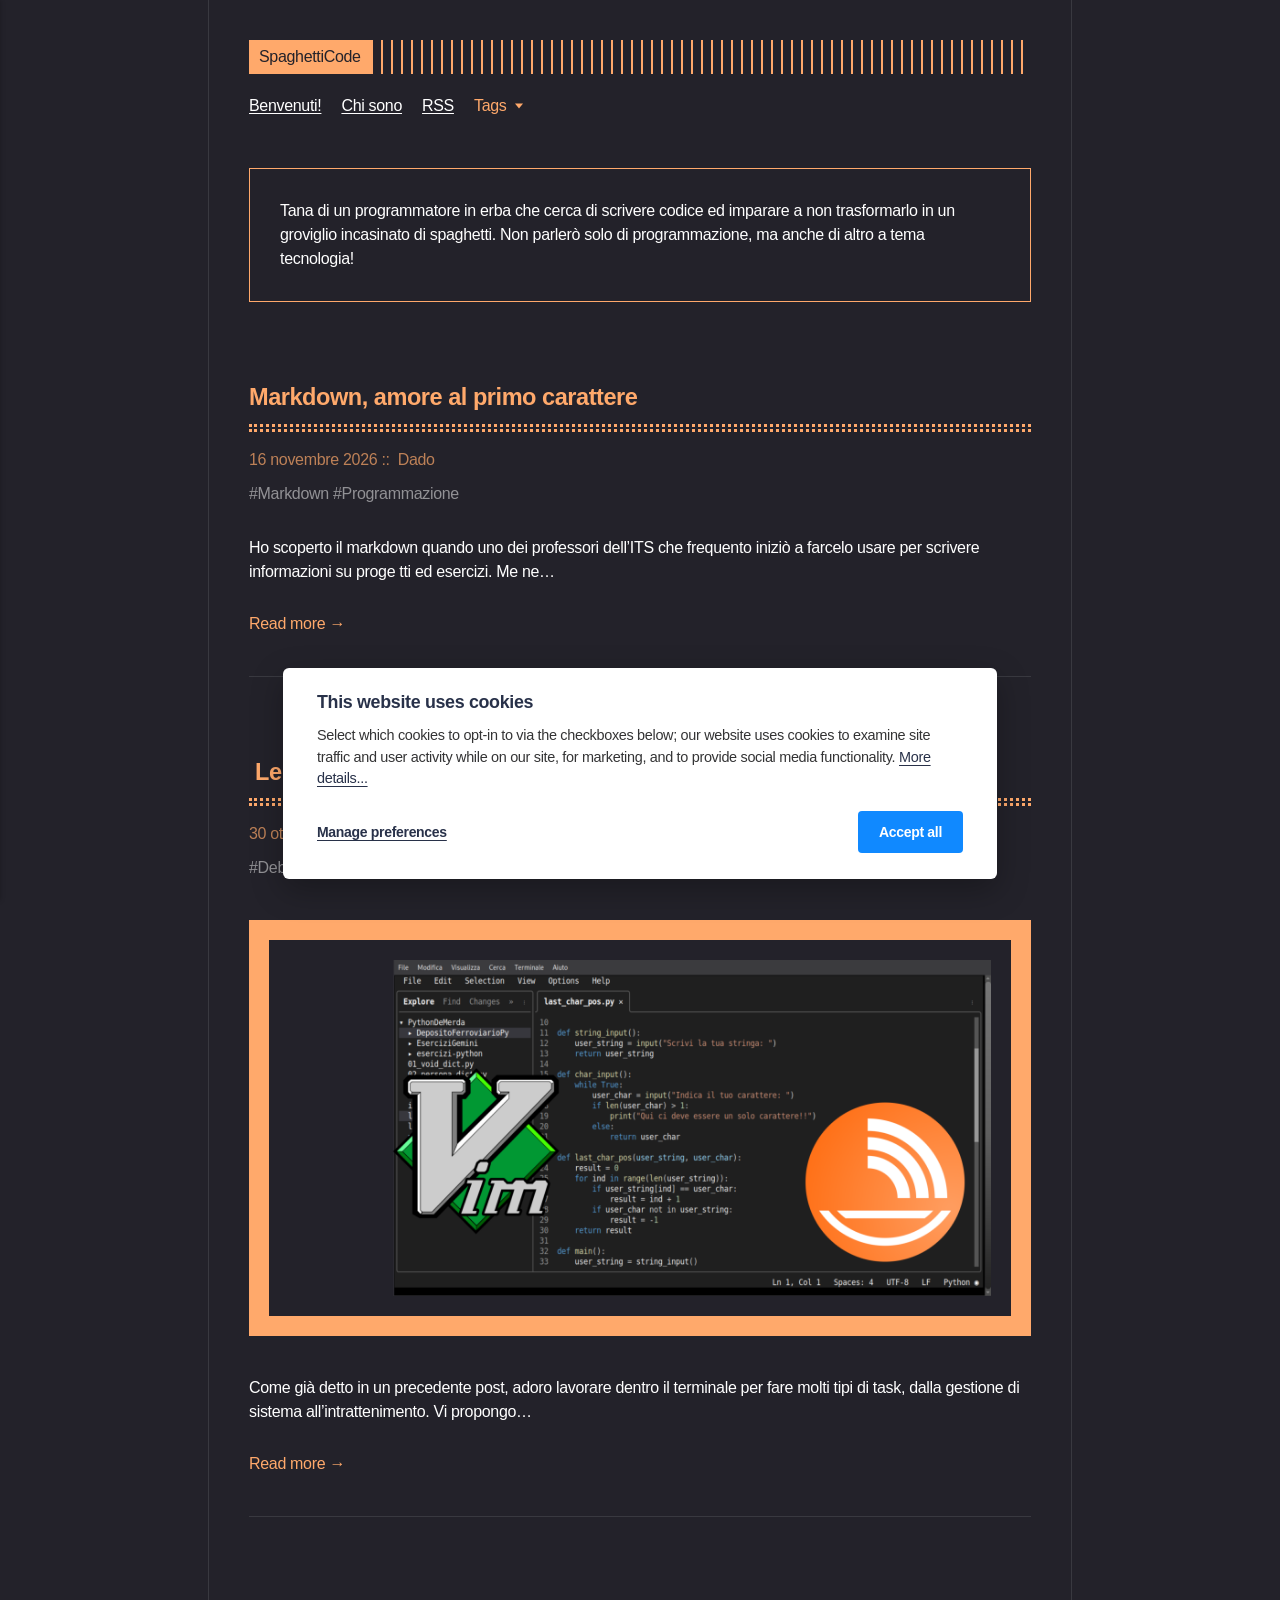
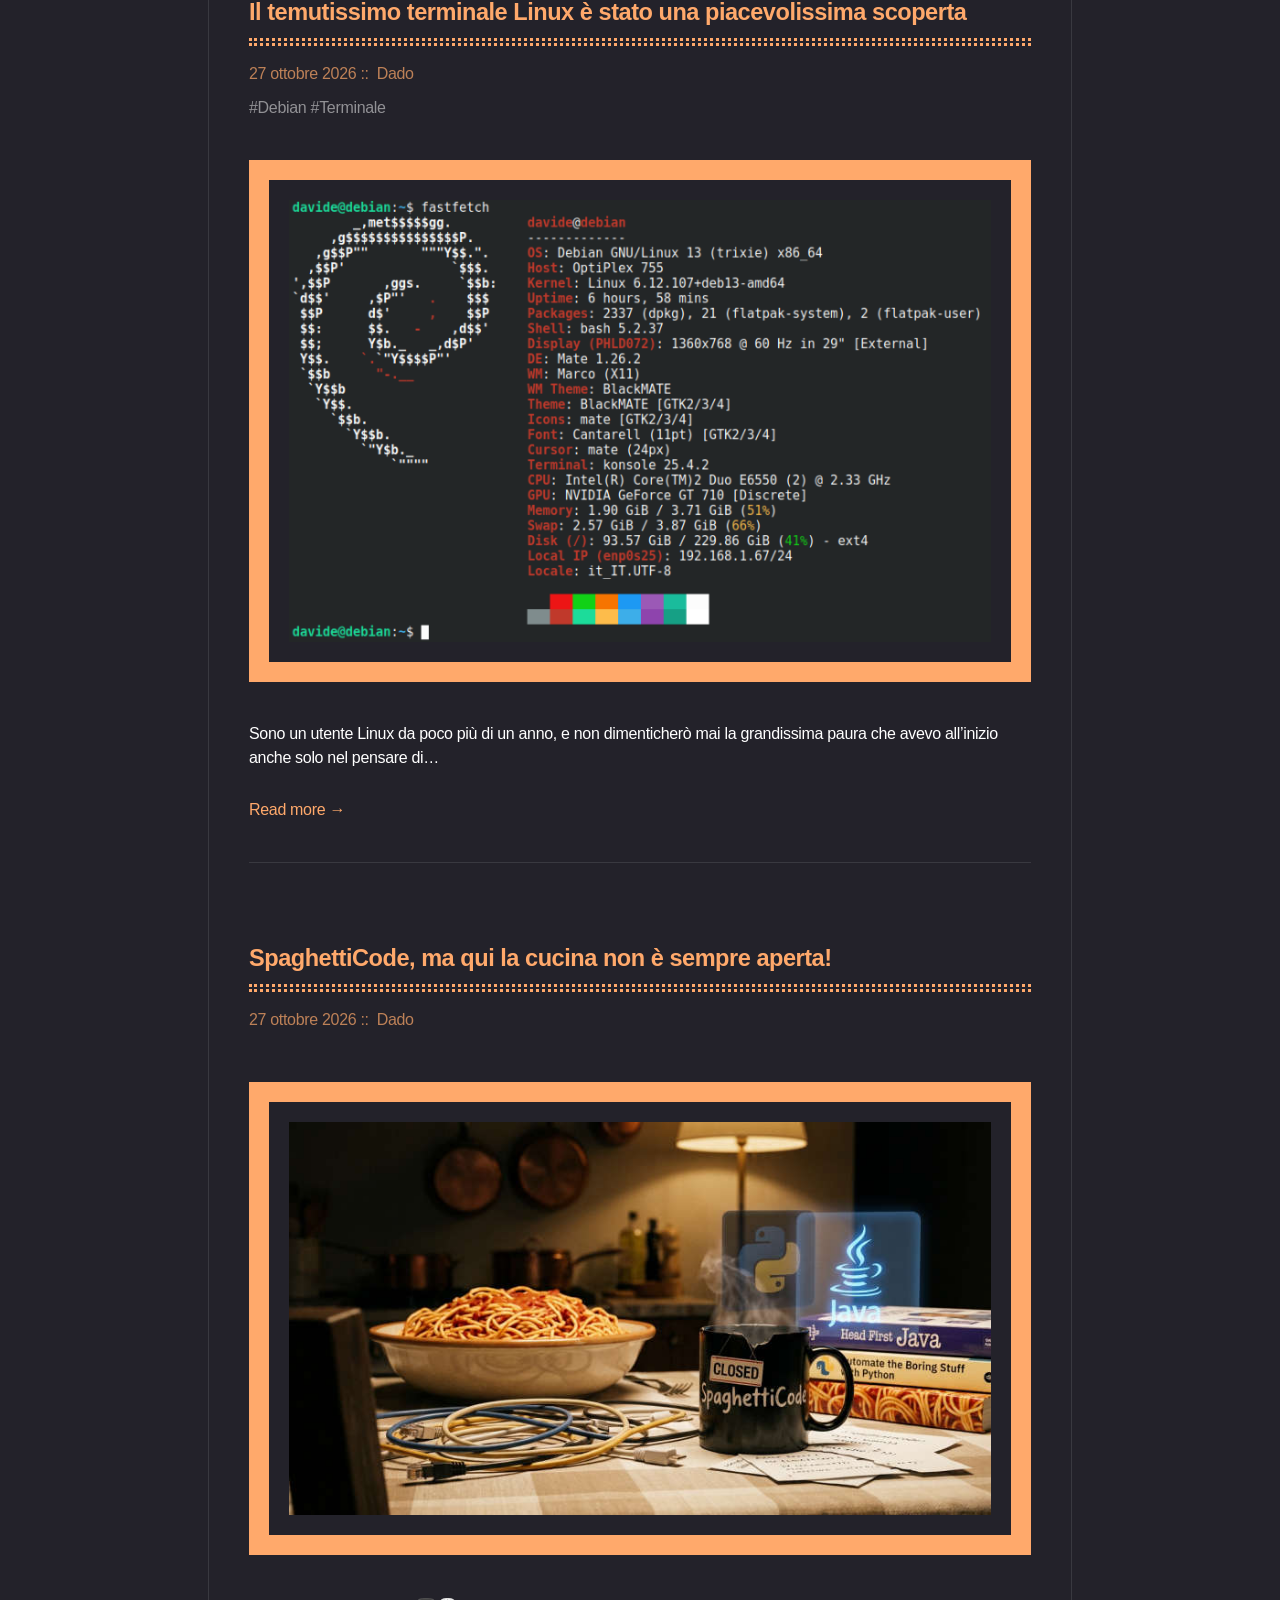
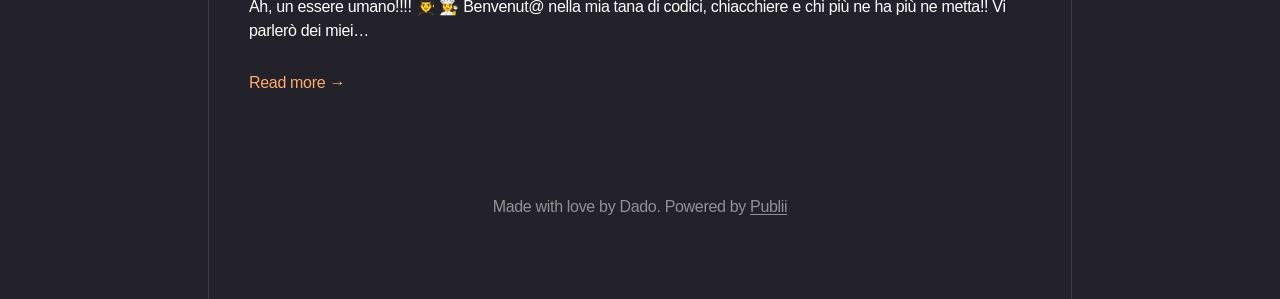
<file: index.html>
<!DOCTYPE html><html lang="it"><head><meta charset="utf-8"><meta http-equiv="X-UA-Compatible" content="IE=edge"><meta name="viewport" content="width=device-width,initial-scale=1"><title>SpaghettiCode</title><meta name="generator" content="Publii Open-Source CMS for Static Site"><link rel="canonical" href="https://dleoni04.github.io/SpaghettiCode/"><link rel="alternate" type="application/atom+xml" href="https://dleoni04.github.io/SpaghettiCode/feed.xml" title="SpaghettiCode - RSS"><meta property="og:title" content="SpaghettiCode"><meta property="og:site_name" content="SpaghettiCode"><meta property="og:description" content=""><meta property="og:url" content="https://dleoni04.github.io/SpaghettiCode/"><meta property="og:type" content="website"><link rel="shortcut icon" href="https://dleoni04.github.io/SpaghettiCode/media/website/229666776.png" type="image/png"><link rel="stylesheet" href="https://dleoni04.github.io/SpaghettiCode/assets/css/style.css?v&#x3D;df7dffa653a60c540851d965e26eb9e5"><script type="application/ld+json">{"@context":"http://schema.org","@type":"Organization","name":"SpaghettiCode","url":"https://dleoni04.github.io/SpaghettiCode/"}</script><noscript><style>img[loading] {
                    opacity: 1;
                }</style></noscript></head><body class="home-template"><div class="container container--center"><header class="header"><div class="header__logo"><a class="logo" href="https://dleoni04.github.io/SpaghettiCode/">SpaghettiCode</a></div><nav class="navbar js-navbar"><button class="navbar__toggle js-toggle" aria-label="Menu" aria-haspopup="true" aria-expanded="false"><span class="navbar__toggle-box"><span class="navbar__toggle-inner">Menu</span></span></button><ul class="navbar__menu"><li><a href="https://dleoni04.github.io/SpaghettiCode/spaghetticode-ma-qui-la-cucina-non-e-sempre-apertamd/" title="Benvenuti in SpaghettiCode!" target="_blank">Benvenuti!</a></li><li><a href="https://dleoni04.github.io/SpaghettiCode/chi-sono/" title="Vieni a conoscermi meglio!" target="_self">Chi sono</a></li><li><a href="https://dleoni04.github.io/SpaghettiCode/feed" title="Seguimi tramite feed RSS!" target="_blank">RSS</a></li><li class="has-submenu"><span class="is-separator" title="Visualizza tutti i tag!" aria-haspopup="true">Tags</span><ul class="navbar__submenu level-2" aria-hidden="true"><li><a href="https://dleoni04.github.io/SpaghettiCode/tags/debian/" title="Post taggati #Debian" target="_self">Debian</a></li><li><a href="https://dleoni04.github.io/SpaghettiCode/tags/linux/" title="Post taggati #Terminale" target="_self">Terminale</a></li><li><a href="https://dleoni04.github.io/SpaghettiCode/tags/programmazione/" title="Post taggati #Programmazione" target="_self">Programmazione</a></li></ul></li></ul></nav></header><main class="content"><div class="hero framed"><p>Tana di un programmatore in erba che cerca di scrivere codice ed imparare a non trasformarlo in un groviglio incasinato di spaghetti. Non parlerò solo di programmazione, ma anche di altro a tema tecnologia!</p></div><div class="posts"><article class="post"><header><h2 class="h1 post__title"><a href="https://dleoni04.github.io/SpaghettiCode/markdown-amore-al-primo-carattere/">Markdown, amore al primo carattere</a></h2><div class="post__meta"><time datetime="2026-11-16T13:24" class="post__date">16 novembre 2026 </time><a href="https://dleoni04.github.io/SpaghettiCode/authors/davide/" class="post__author">Dado</a></div><div class="post__tags"><a href="https://dleoni04.github.io/SpaghettiCode/tags/markdown/" class="invert">Markdown</a> <a href="https://dleoni04.github.io/SpaghettiCode/tags/programmazione/" class="invert">Programmazione</a></div></header><div class="post__content"><p>Ho scoperto il markdown quando uno dei professori dell’ITS che frequento iniziò a farcelo usare per scrivere informazioni su proge tti ed esercizi. Me ne&hellip;</p><a href="https://dleoni04.github.io/SpaghettiCode/markdown-amore-al-primo-carattere/" class="read-more">Read more &#8594;</a></div></article><article class="post"><header><h2 class="h1 post__title"><a href="https://dleoni04.github.io/SpaghettiCode/le-mie-app-a-riga-di-comando-preferite/"> Le mie app a riga di comando preferite</a></h2><div class="post__meta"><time datetime="2026-10-30T20:45" class="post__date">30 ottobre 2026 </time><a href="https://dleoni04.github.io/SpaghettiCode/authors/davide/" class="post__author">Dado</a></div><div class="post__tags"><a href="https://dleoni04.github.io/SpaghettiCode/tags/debian/" class="invert">Debian</a> <a href="https://dleoni04.github.io/SpaghettiCode/tags/programmazione/" class="invert">Programmazione</a> <a href="https://dleoni04.github.io/SpaghettiCode/tags/linux/" class="invert">Terminale</a></div></header><figure class="post__image post__cover"><img src="https://dleoni04.github.io/SpaghettiCode/media/posts/9/bitmap-2.png" srcset="https://dleoni04.github.io/SpaghettiCode/media/posts/9/responsive/bitmap-2-xs.png 300w, https://dleoni04.github.io/SpaghettiCode/media/posts/9/responsive/bitmap-2-sm.png 480w, https://dleoni04.github.io/SpaghettiCode/media/posts/9/responsive/bitmap-2-md.png 768w, https://dleoni04.github.io/SpaghettiCode/media/posts/9/responsive/bitmap-2-lg.png 1024w" sizes="(min-width: 920px) 703px, (min-width: 700px) calc(82vw - 35px), calc(100vw - 81px)" loading="lazy" height="1080" width="2258" alt=""></figure><div class="post__content"><p>Come già detto in un precedente post, adoro lavorare dentro il terminale per fare molti tipi di task, dalla gestione di sistema all’intrattenimento. Vi propongo&hellip;</p><a href="https://dleoni04.github.io/SpaghettiCode/le-mie-app-a-riga-di-comando-preferite/" class="read-more">Read more &#8594;</a></div></article><article class="post"><header><h2 class="h1 post__title"><a href="https://dleoni04.github.io/SpaghettiCode/la-mia-scoperta-del-terminale-linux/">Il temutissimo terminale Linux è stato una piacevolissima scoperta</a></h2><div class="post__meta"><time datetime="2026-10-27T22:34" class="post__date">27 ottobre 2026 </time><a href="https://dleoni04.github.io/SpaghettiCode/authors/davide/" class="post__author">Dado</a></div><div class="post__tags"><a href="https://dleoni04.github.io/SpaghettiCode/tags/debian/" class="invert">Debian</a> <a href="https://dleoni04.github.io/SpaghettiCode/tags/linux/" class="invert">Terminale</a></div></header><figure class="post__image post__cover"><img src="https://dleoni04.github.io/SpaghettiCode/media/posts/7/fastfetch-2-md.png" srcset="https://dleoni04.github.io/SpaghettiCode/media/posts/7/responsive/fastfetch-2-md-xs.png 300w, https://dleoni04.github.io/SpaghettiCode/media/posts/7/responsive/fastfetch-2-md-sm.png 480w, https://dleoni04.github.io/SpaghettiCode/media/posts/7/responsive/fastfetch-2-md-md.png 768w, https://dleoni04.github.io/SpaghettiCode/media/posts/7/responsive/fastfetch-2-md-lg.png 1024w" sizes="(min-width: 920px) 703px, (min-width: 700px) calc(82vw - 35px), calc(100vw - 81px)" loading="lazy" height="483" width="768" alt=""></figure><div class="post__content"><p>Sono un utente Linux da poco più di un anno, e non dimenticherò mai la grandissima paura che avevo all’inizio anche solo nel pensare di&hellip;</p><a href="https://dleoni04.github.io/SpaghettiCode/la-mia-scoperta-del-terminale-linux/" class="read-more">Read more &#8594;</a></div></article><article class="post"><header><h2 class="h1 post__title"><a href="https://dleoni04.github.io/SpaghettiCode/spaghetticode-ma-qui-la-cucina-non-e-sempre-apertamd/">SpaghettiCode, ma qui la cucina non è sempre aperta!</a></h2><div class="post__meta"><time datetime="2026-10-27T15:53" class="post__date">27 ottobre 2026 </time><a href="https://dleoni04.github.io/SpaghettiCode/authors/davide/" class="post__author">Dado</a></div><div class="post__tags"></div></header><figure class="post__image post__cover"><img src="https://dleoni04.github.io/SpaghettiCode/media/posts/3/post1Banner.jpg" srcset="https://dleoni04.github.io/SpaghettiCode/media/posts/3/responsive/post1Banner-xs.jpg 300w, https://dleoni04.github.io/SpaghettiCode/media/posts/3/responsive/post1Banner-sm.jpg 480w, https://dleoni04.github.io/SpaghettiCode/media/posts/3/responsive/post1Banner-md.jpg 768w, https://dleoni04.github.io/SpaghettiCode/media/posts/3/responsive/post1Banner-lg.jpg 1024w" sizes="(min-width: 920px) 703px, (min-width: 700px) calc(82vw - 35px), calc(100vw - 81px)" loading="lazy" height="768" width="1376" alt=""></figure><div class="post__content"><p>Ah, un essere umano!!!! 👨‍🎓 👩‍🍳 Benvenut@ nella mia tana di codici, chiacchiere e chi più ne ha più ne metta!! Vi parlerò dei miei&hellip;</p><a href="https://dleoni04.github.io/SpaghettiCode/spaghetticode-ma-qui-la-cucina-non-e-sempre-apertamd/" class="read-more">Read more &#8594;</a></div></article></div></main><footer class="footer"><div class="footer__inner"><div class="footer__copyright"><p class="align-center">Made with love by Dado. Powered by <a href="https://getpublii.com" title="Try out Publii!">Publii</a></p></div></div></footer></div><script defer="defer" src="https://dleoni04.github.io/SpaghettiCode/assets/js/scripts.min.js?v&#x3D;c2232aa7558e9517946129d2a1b8c770"></script><script>window.publiiThemeMenuConfig={mobileMenuMode:'sidebar',animationSpeed:300,submenuWidth: 'auto',doubleClickTime:500,mobileMenuExpandableSubmenus:true,relatedContainerForOverlayMenuSelector:'.top'};</script><script>var images = document.querySelectorAll('img[loading]');
        for (var i = 0; i < images.length; i++) {
            if (images[i].complete) {
                images[i].classList.add('is-loaded');
            } else {
                images[i].addEventListener('load', function () {
                    this.classList.add('is-loaded');
                }, false);
            }
        }</script><div class="pcb" data-behaviour="badge" data-behaviour-link="#cookie-settings" data-revision="1" data-config-ttl="90" data-debug-mode="false"><div role="dialog" aria-modal="true" aria-hidden="true" aria-labelledby="pcb-title" aria-describedby="pcb-txt" class="pcb__banner"><div class="pcb__inner"><div id="pcb-title" role="heading" aria-level="2" class="pcb__title">This website uses cookies</div><div id="pcb-txt" class="pcb__txt">Select which cookies to opt-in to via the checkboxes below; our website uses cookies to examine site traffic and user activity while on our site, for marketing, and to provide social media functionality. <a href="#not-specified">More details...</a></div><div class="pcb__buttons"><button type="button" class="pcb__btn pcb__btn--link pcb__btn--configure" aria-haspopup="dialog">Manage preferences</button> <button type="button" class="pcb__btn pcb__btn--solid pcb__btn--accept">Accept all</button></div></div></div><div class="pcb__popup" role="dialog" aria-modal="true" aria-hidden="true" aria-labelledby="pcb-popup-title"><div class="pcb__popup__wrapper"><div class="pcb__inner pcb__popup__inner"><div class="pcb__popup__heading"><div id="pcb-popup-title" role="heading" aria-level="2" class="pcb__title">Cookie settings</div><button class="pcb__popup__close" aria-label="Close"></button></div><div class="pcb__popup__content"><div class="pcb__txt pcb__popup__txt">We use cookies to enhance your browsing experience, serve personalized ads or content, and analyze our traffic. By clicking "Accept All", you consent to our use of cookies. <a href="#not-specified">More details...</a></div><ul class="pcb__groups"><li class="pcb__group"><details><summary class="pcb__group__title no-desc">Required</summary></details><div class="pcb__popup__switch is-checked"><input type="checkbox" data-group-name="" id="pcb-group-0" checked="checked"> <label for="pcb-group-0">Required</label></div></li></ul></div><div class="pcb__buttons pcb__popup__buttons"><button type="button" class="pcb__btn pcb__btn--solid pcb__btn--accept">Accept all</button> <button type="button" class="pcb__btn pcb__btn--reject">Reject all</button> <button type="button" class="pcb__btn pcb__btn--save">Save settings</button></div></div></div></div><div class="pcb__overlay" aria-hidden="true"></div><button class="pcb__badge" aria-label="Cookie Policy" aria-hidden="true"><svg xmlns="http://www.w3.org/2000/svg" aria-hidden="true" focusable="false" width="40" height="40" viewBox="0 0 23 23" fill="currentColor"><path d="M21.41 12.71c-.08-.01-.15 0-.22 0h-.03c-.03 0-.05 0-.08.01-.07 0-.13.01-.19.04-.52.21-1.44.19-2.02-.22-.44-.31-.65-.83-.62-1.53a.758.758 0 0 0-.27-.61.73.73 0 0 0-.65-.14c-1.98.51-3.49.23-4.26-.78-.82-1.08-.73-2.89.24-4.49.14-.23.14-.52 0-.75a.756.756 0 0 0-.67-.36c-.64.03-1.11-.1-1.31-.35-.19-.26-.13-.71-.01-1.29.04-.18.06-.38.03-.59-.05-.4-.4-.7-.81-.66C5.1 1.54 1 6.04 1 11.48 1 17.28 5.75 22 11.6 22c5.02 0 9.39-3.54 10.39-8.42.08-.4-.18-.78-.58-.87Zm-9.81 7.82c-5.03 0-9.12-4.06-9.12-9.06 0-4.34 3.05-8 7.25-8.86-.08.7.05 1.33.42 1.81.24.32.66.67 1.38.84-.76 1.86-.65 3.78.36 5.11.61.81 2.03 2 4.95 1.51.18.96.71 1.54 1.18 1.87.62.43 1.38.62 2.1.62.05 0 .09 0 .13-.01-1.23 3.64-4.7 6.18-8.64 6.18ZM13 17c0 .55-.45 1-1 1s-1-.45-1-1 .45-1 1-1 1 .45 1 1Zm5.29-12.3a.99.99 0 0 1-.29-.71c0-.55.45-.99 1-.99a1 1 0 0 1 .71.3c.19.19.29.44.29.71 0 .55-.45.99-1 .99a1 1 0 0 1-.71-.3ZM9 13.5c0 .83-.67 1.5-1.5 1.5S6 14.33 6 13.5 6.67 12 7.5 12s1.5.67 1.5 1.5Zm3.25.81a.744.744 0 0 1-.06-1.05c.28-.32.75-.34 1.05-.06.31.28.33.75.05 1.06-.15.16-.35.25-.56.25-.18 0-.36-.06-.5-.19ZM8.68 7.26c.41.37.44 1 .07 1.41-.2.22-.47.33-.75.33a.96.96 0 0 1-.67-.26c-.41-.37-.44-1-.07-1.41.37-.42 1-.45 1.41-.08Zm11.48 1.88c.18-.19.52-.19.7 0 .05.04.09.1.11.16.03.06.04.12.04.19 0 .13-.05.26-.15.35-.09.1-.22.15-.35.15s-.26-.05-.35-.15a.355.355 0 0 1-.11-.16.433.433 0 0 1-.04-.19c0-.13.05-.26.15-.35Zm-4.93-1.86a.75.75 0 1 1 1.059-1.06.75.75 0 0 1-1.059 1.06Z"/></svg></button></div><script>(function(win) {
    if (!document.querySelector('.pcb')) {
        return;
    }

    var cbConfig = {
        behaviour: document.querySelector('.pcb').getAttribute('data-behaviour'),
        behaviourLink: document.querySelector('.pcb').getAttribute('data-behaviour-link'),
        revision: document.querySelector('.pcb').getAttribute('data-revision'),
        configTTL: parseInt(document.querySelector('.pcb').getAttribute('data-config-ttl'), 10),
        debugMode: document.querySelector('.pcb').getAttribute('data-debug-mode') === 'true',
        initialState: null,
        initialLsState: null,
        previouslyAccepted: []
    };

    var cbUI = {
        wrapper: document.querySelector('.pcb'),
        banner: {
            element: null,
            btnAccept: null,
            btnReject: null,
            btnConfigure: null
        },
        popup: {
            element: null,
            btnClose: null,
            btnSave: null,
            btnAccept: null,
            btnReject: null,
            checkboxes: null,
        },
        overlay: null,
        badge: null,
        blockedScripts: document.querySelectorAll('script[type^="gdpr-blocker/"]'),
        triggerLinks: cbConfig.behaviourLink ? document.querySelectorAll('a[href*="' + cbConfig.behaviourLink + '"]') : null
    };

    function initUI () {
        // setup banner elements
        cbUI.banner.element = cbUI.wrapper.querySelector('.pcb__banner');
        cbUI.banner.btnAccept = cbUI.banner.element.querySelector('.pcb__btn--accept');
        cbUI.banner.btnReject = cbUI.banner.element.querySelector('.pcb__btn--reject');
        cbUI.banner.btnConfigure = cbUI.banner.element.querySelector('.pcb__btn--configure');

        // setup popup elements
        if (cbUI.wrapper.querySelector('.pcb__popup')) {
            cbUI.popup.element = cbUI.wrapper.querySelector('.pcb__popup');
            cbUI.popup.btnClose = cbUI.wrapper.querySelector('.pcb__popup__close');
            cbUI.popup.btnSave = cbUI.popup.element.querySelector('.pcb__btn--save');
            cbUI.popup.btnAccept = cbUI.popup.element.querySelector('.pcb__btn--accept');
            cbUI.popup.btnReject = cbUI.popup.element.querySelector('.pcb__btn--reject');
            cbUI.popup.checkboxes = cbUI.popup.element.querySelector('input[type="checkbox"]');
            // setup overlay
            cbUI.overlay = cbUI.wrapper.querySelector('.pcb__overlay');
        }

        cbUI.badge = cbUI.wrapper.querySelector('.pcb__badge');

        if (cbConfig.behaviour.indexOf('link') > -1) {
            for (var i = 0; i < cbUI.triggerLinks.length; i++) {
                cbUI.triggerLinks[i].addEventListener('click', function(e) {
                    e.preventDefault();
                    showBannerOrPopup();
                });
            }
        }
    }

    function initState () {
        var lsKeyName = getConfigName();
        var currentConfig = localStorage.getItem(lsKeyName);
        var configIsFresh = checkIfConfigIsFresh();

        if (!configIsFresh || currentConfig === null) {
            if (cbConfig.debugMode) {
                console.log('🍪 Config not found, or configuration expired');
            }

            if (window.publiiCBGCM) {
                gtag('consent', 'default', {
                    'ad_storage': window.publiiCBGCM.defaultState.ad_storage ? 'granted' : 'denied',
                    'ad_personalization': window.publiiCBGCM.defaultState.ad_personalization ? 'granted' : 'denied',
                    'ad_user_data': window.publiiCBGCM.defaultState.ad_user_data ? 'granted' : 'denied',
                    'analytics_storage': window.publiiCBGCM.defaultState.analytics_storage ? 'granted' : 'denied',
                    'personalization_storage': window.publiiCBGCM.defaultState.personalization_storage ? 'granted' : 'denied',
                    'functionality_storage': window.publiiCBGCM.defaultState.functionality_storage ? 'granted' : 'denied',
                    'security_storage': window.publiiCBGCM.defaultState.security_storage ? 'granted' : 'denied'
                });  
                
                if (cbConfig.debugMode) {
                    console.log('🍪 GCMv2 DEFAULT STATE: ' + JSON.stringify({
                        'ad_storage': window.publiiCBGCM.defaultState.ad_storage ? 'granted' : 'denied',
                        'ad_personalization': window.publiiCBGCM.defaultState.ad_personalization ? 'granted' : 'denied',
                        'ad_user_data': window.publiiCBGCM.defaultState.ad_user_data ? 'granted' : 'denied',
                        'analytics_storage': window.publiiCBGCM.defaultState.analytics_storage ? 'granted' : 'denied',
                        'personalization_storage': window.publiiCBGCM.defaultState.personalization_storage ? 'granted' : 'denied',
                        'functionality_storage': window.publiiCBGCM.defaultState.functionality_storage ? 'granted' : 'denied',
                        'security_storage': window.publiiCBGCM.defaultState.security_storage ? 'granted' : 'denied'
                    }));
                }
            }

            showBanner();
        } else if (typeof currentConfig === 'string') {
            if (cbConfig.debugMode) {
                console.log('🍪 Config founded');
            }

            cbConfig.initialLsState = currentConfig.split(',');

            if (window.publiiCBGCM) {
                gtag('consent', 'default', {
                    'ad_storage': getDefaultConsentState(currentConfig, 'ad_storage'),
                    'ad_personalization': getDefaultConsentState(currentConfig, 'ad_personalization'),
                    'ad_user_data': getDefaultConsentState(currentConfig, 'ad_user_data'),
                    'analytics_storage': getDefaultConsentState(currentConfig, 'analytics_storage'),
                    'personalization_storage': getDefaultConsentState(currentConfig, 'personalization_storage'),
                    'functionality_storage': getDefaultConsentState(currentConfig, 'functionality_storage'),
                    'security_storage': getDefaultConsentState(currentConfig, 'security_storage')
                });
                
                if (cbConfig.debugMode) {
                    console.log('🍪 GCMv2 DEFAULT STATE: ' + JSON.stringify({
                        'ad_storage': getDefaultConsentState(currentConfig, 'ad_storage'),
                        'ad_personalization': getDefaultConsentState(currentConfig, 'ad_personalization'),
                        'ad_user_data': getDefaultConsentState(currentConfig, 'ad_user_data'),
                        'analytics_storage': getDefaultConsentState(currentConfig, 'analytics_storage'),
                        'personalization_storage': getDefaultConsentState(currentConfig, 'personalization_storage'),
                        'functionality_storage': getDefaultConsentState(currentConfig, 'functionality_storage'),
                        'security_storage': getDefaultConsentState(currentConfig, 'security_storage')
                    }));
                }
            }

            showBadge();

            if (cbUI.popup.element) {
                var allowedGroups = currentConfig.split(',');
                var checkedCheckboxes = cbUI.popup.element.querySelectorAll('input[type="checkbox"]:checked');

                for (var j = 0; j < checkedCheckboxes.length; j++) {
                    var name = checkedCheckboxes[j].getAttribute('data-group-name');

                    if (name && name !== '-' && allowedGroups.indexOf(name) === -1) {
                        checkedCheckboxes[j].checked = false;
                    }
                }

                for (var i = 0; i < allowedGroups.length; i++) {
                    var checkbox = cbUI.popup.element.querySelector('input[type="checkbox"][data-group-name="' + allowedGroups[i] + '"]');

                    if (checkbox) {
                        checkbox.checked = true;
                    }

                    allowCookieGroup(allowedGroups[i]);
                }
            }
        }

        setTimeout(function () {
            cbConfig.initialState = getInitialStateOfConsents();
        }, 0);
    }

    function checkIfConfigIsFresh () {
        var lastConfigSave = localStorage.getItem('publii-gdpr-cookies-config-save-date');

        if (lastConfigSave === null) {
            return false;
        }

        lastConfigSave = parseInt(lastConfigSave, 10);

        if (lastConfigSave === 0) {
            return true;
        }

        if (+new Date() - lastConfigSave < cbConfig.configTTL * 24 * 60 * 60 * 1000) {
            return true;
        }

        return false;
    }

    function getDefaultConsentState (currentConfig, consentGroup) {
        let configGroups = currentConfig.split(',');

        for (let i = 0; i < configGroups.length; i++) {
            let groupName = configGroups[i];
            let group = window.publiiCBGCM.groups.find(group => group.cookieGroup === groupName);

            if (group && group[consentGroup]) {
                return 'granted';
            }
        }  
        
        if (window.publiiCBGCM.defaultState[consentGroup]) {
            return 'granted'; 
        }
        
        return 'denied';
    }

    function initBannerEvents () {
        cbUI.banner.btnAccept.addEventListener('click', function (e) {
            e.preventDefault();
            acceptAllCookies('banner');
            showBadge();
        }, false);

        if (cbUI.banner.btnReject) {
            cbUI.banner.btnReject.addEventListener('click', function (e) {
                e.preventDefault();
                rejectAllCookies();
                showBadge();
            }, false);
        }

        if (cbUI.banner.btnConfigure) {
            cbUI.banner.btnConfigure.addEventListener('click', function (e) {
                e.preventDefault();
                hideBanner();
                showAdvancedPopup();
                showBadge();
            }, false);
        }
    }

    function initPopupEvents () {
        if (!cbUI.popup.element) {
            return;
        }

        cbUI.overlay.addEventListener('click', function (e) {
            hideAdvancedPopup();
        }, false);

        cbUI.popup.element.addEventListener('click', function (e) {
            e.stopPropagation();
        }, false);

        cbUI.popup.btnAccept.addEventListener('click', function (e) {
            e.preventDefault();
            acceptAllCookies('popup');
        }, false);

        cbUI.popup.btnReject.addEventListener('click', function (e) {
            e.preventDefault();
            rejectAllCookies();
        }, false);

        cbUI.popup.btnSave.addEventListener('click', function (e) {
            e.preventDefault();
            saveConfiguration();
        }, false);

        cbUI.popup.btnClose.addEventListener('click', function (e) {
            e.preventDefault();
            hideAdvancedPopup();
        }, false);
    }

    function initBadgeEvents () {
        if (!cbUI.badge) {
            return;
        }

        cbUI.badge.addEventListener('click', function (e) {
            showBannerOrPopup();
        }, false);
    }

    initUI();
    initState();
    initBannerEvents();
    initPopupEvents();
    initBadgeEvents();

    /**
     * API
     */
    function addScript (src, inline) {
        var newScript = document.createElement('script');

        if (src) {
            newScript.setAttribute('src', src);
        }

        if (inline) {
            newScript.text = inline;
        }

        document.body.appendChild(newScript);
    }

    function allowCookieGroup (allowedGroup) {
        var scripts = document.querySelectorAll('script[type="gdpr-blocker/' + allowedGroup + '"]');
        cbConfig.previouslyAccepted.push(allowedGroup);
    
        for (var j = 0; j < scripts.length; j++) {
            addScript(scripts[j].src, scripts[j].text);
        }

        var groupEvent = new Event('publii-cookie-banner-unblock-' + allowedGroup);
        document.body.dispatchEvent(groupEvent);
        unlockEmbeds(allowedGroup);

        if (cbConfig.debugMode) {
            console.log('🍪 Allowed group: ' + allowedGroup);
        }

        if (window.publiiCBGCM && (!cbConfig.initialLsState || cbConfig.initialLsState.indexOf(allowedGroup) === -1)) {
            let consentResult = {};
            let group = window.publiiCBGCM.groups.find(group => group.cookieGroup === allowedGroup);

            if (group) {
                let foundSomeConsents = false;

                Object.keys(group).forEach(key => {
                    if (key !== 'cookieGroup' && group[key] === true) {
                        consentResult[key] = 'granted';
                        foundSomeConsents = true;
                    }
                });

                if (foundSomeConsents) {
                    gtag('consent', 'update', consentResult);   

                    if (cbConfig.debugMode) {
                        console.log('🍪 GCMv2 UPDATE: ' + JSON.stringify(consentResult));
                    }
                }
            }
        }
    }

    function showBannerOrPopup () {
        if (cbUI.popup.element) {
            showAdvancedPopup();
        } else {
            showBanner();
        }
    }

    function showAdvancedPopup () {
        cbUI.popup.element.classList.add('is-visible');
        cbUI.overlay.classList.add('is-visible');
        cbUI.popup.element.setAttribute('aria-hidden', 'false');
        cbUI.overlay.setAttribute('aria-hidden', 'false');
    }

    function hideAdvancedPopup () {
        cbUI.popup.element.classList.remove('is-visible');
        cbUI.overlay.classList.remove('is-visible');
        cbUI.popup.element.setAttribute('aria-hidden', 'true');
        cbUI.overlay.setAttribute('aria-hidden', 'true');
    }

    function showBanner () {
        cbUI.banner.element.classList.add('is-visible');
        cbUI.banner.element.setAttribute('aria-hidden', 'false');
    }

    function hideBanner () {
        cbUI.banner.element.classList.remove('is-visible');
        cbUI.banner.element.setAttribute('aria-hidden', 'true');
    }

    function showBadge () {
        if (!cbUI.badge) {
            return;
        }

        cbUI.badge.classList.add('is-visible');
        cbUI.badge.setAttribute('aria-hidden', 'false');
    }

    function getConfigName () {
        var lsKeyName = 'publii-gdpr-allowed-cookies';

        if (cbConfig.revision) {
            lsKeyName = lsKeyName + '-v' + parseInt(cbConfig.revision, 10);
        }

        return lsKeyName;
    }

    function storeConfiguration (allowedGroups) {
        var lsKeyName = getConfigName();
        var dataToStore = allowedGroups.join(',');
        localStorage.setItem(lsKeyName, dataToStore);

        if (cbConfig.configTTL === 0) {
            localStorage.setItem('publii-gdpr-cookies-config-save-date', 0);

            if (cbConfig.debugMode) {
                console.log('🍪 Store never expiring configuration');
            }
        } else {
            localStorage.setItem('publii-gdpr-cookies-config-save-date', +new Date());
        }
    }

    function getInitialStateOfConsents () {
        if (!cbUI.popup.element) {
            return [];
        }

        var checkedGroups = cbUI.popup.element.querySelectorAll('input[type="checkbox"]:checked');
        var groups = [];

        for (var i = 0; i < checkedGroups.length; i++) {
            var allowedGroup = checkedGroups[i].getAttribute('data-group-name');

            if (allowedGroup !== '') {
                groups.push(allowedGroup);
            }
        }

        if (cbConfig.debugMode) {
            console.log('🍪 Initial state: ' + groups.join(', '));
        }

        return groups;
    }

    function getCurrentStateOfConsents () {
        if (!cbUI.popup.element) {
            return [];
        }

        var checkedGroups = cbUI.popup.element.querySelectorAll('input[type="checkbox"]:checked');
        var groups = [];

        for (var i = 0; i < checkedGroups.length; i++) {
            var allowedGroup = checkedGroups[i].getAttribute('data-group-name');

            if (allowedGroup !== '') {
                groups.push(allowedGroup);
            }
        }

        if (cbConfig.debugMode) {
            console.log('🍪 State to save: ' + groups.join(', '));
        }

        return groups;
    }

    function getAllGroups () {
        if (!cbUI.popup.element) {
            return [];
        }

        var checkedGroups = cbUI.popup.element.querySelectorAll('input[type="checkbox"]');
        var groups = [];

        for (var i = 0; i < checkedGroups.length; i++) {
            var allowedGroup = checkedGroups[i].getAttribute('data-group-name');

            if (allowedGroup !== '') {
                groups.push(allowedGroup);
            }
        }

        return groups;
    }

    function acceptAllCookies (source) {
        var groupsToAccept = getAllGroups();
        storeConfiguration(groupsToAccept);

        for (var i = 0; i < groupsToAccept.length; i++) {
            var group = groupsToAccept[i];

            if (cbConfig.initialState.indexOf(group) > -1 || cbConfig.previouslyAccepted.indexOf(group) > -1) {
                if (cbConfig.debugMode) {
                    console.log('🍪 Skip previously activated group: ' + group);
                }

                continue;
            }

            allowCookieGroup(group);
        }

        if (cbUI.popup.element) {
            var checkboxesToCheck = cbUI.popup.element.querySelectorAll('input[type="checkbox"]');

            for (var j = 0; j < checkboxesToCheck.length; j++) {
                checkboxesToCheck[j].checked = true;
            }
        }

        if (cbConfig.debugMode) {
            console.log('🍪 Accept all cookies: ', groupsToAccept.join(', '));
        }

        if (source === 'popup') {
            hideAdvancedPopup();
        } else if (source === 'banner') {
            hideBanner();
        }
    }

    function rejectAllCookies () {
        if (cbConfig.debugMode) {
            console.log('🍪 Reject all cookies');
        }

        storeConfiguration([]);
        setTimeout(function () {
            window.location.reload();
        }, 100);
    }

    function saveConfiguration () {
        var groupsToAccept = getCurrentStateOfConsents();
        storeConfiguration(groupsToAccept);

        if (cbConfig.debugMode) {
            console.log('🍪 Save new config: ', groupsToAccept.join(', '));
        }

        if (reloadIsNeeded(groupsToAccept)) {
            setTimeout(function () {
                window.location.reload();
            }, 100);
            return;
        }

        for (var i = 0; i < groupsToAccept.length; i++) {
            var group = groupsToAccept[i];

            if (cbConfig.initialState.indexOf(group) > -1 || cbConfig.previouslyAccepted.indexOf(group) > -1) {
                if (cbConfig.debugMode) {
                    console.log('🍪 Skip previously activated group: ' + group);
                }

                continue;
            }

            allowCookieGroup(group);
        }

        hideAdvancedPopup();
    }

    function reloadIsNeeded (groupsToAccept) {
        // check if user rejected consent for initial groups
        var initialGroups = cbConfig.initialState;
        var previouslyAcceptedGroups = cbConfig.previouslyAccepted;
        var groupsToCheck = initialGroups.concat(previouslyAcceptedGroups);

        for (var i = 0; i < groupsToCheck.length; i++) {
            var groupToCheck = groupsToCheck[i];

            if (groupToCheck !== '' && groupsToAccept.indexOf(groupToCheck) === -1) {
                if (cbConfig.debugMode) {
                    console.log('🍪 Reload is needed due lack of: ', groupToCheck);
                }

                return true;
            }
        }

        return false;
    }

    function unlockEmbeds (cookieGroup) {
        var iframesToUnlock = document.querySelectorAll('.pec-wrapper[data-consent-group-id="' + cookieGroup + '"]');

        for (var i = 0; i < iframesToUnlock.length; i++) {
            var iframeWrapper = iframesToUnlock[i];
            iframeWrapper.querySelector('.pec-overlay').classList.remove('is-active');
            iframeWrapper.querySelector('.pec-overlay').setAttribute('aria-hidden', 'true');
            var iframe = iframeWrapper.querySelector('iframe');
            iframe.setAttribute('src', iframe.getAttribute('data-consent-src'));
        }
    }

    win.publiiEmbedConsentGiven = function (cookieGroup) {
        // it will unlock embeds
        allowCookieGroup(cookieGroup);

        var checkbox = cbUI.popup.element.querySelector('input[type="checkbox"][data-group-name="' + cookieGroup + '"]');

        if (checkbox) {
            checkbox.checked = true;
        }

        var groupsToAccept = getCurrentStateOfConsents();
        storeConfiguration(groupsToAccept);

        if (cbConfig.debugMode) {
            console.log('🍪 Save new config: ', groupsToAccept.join(', '));
        }
    }
})(window);</script></body></html>
</file>
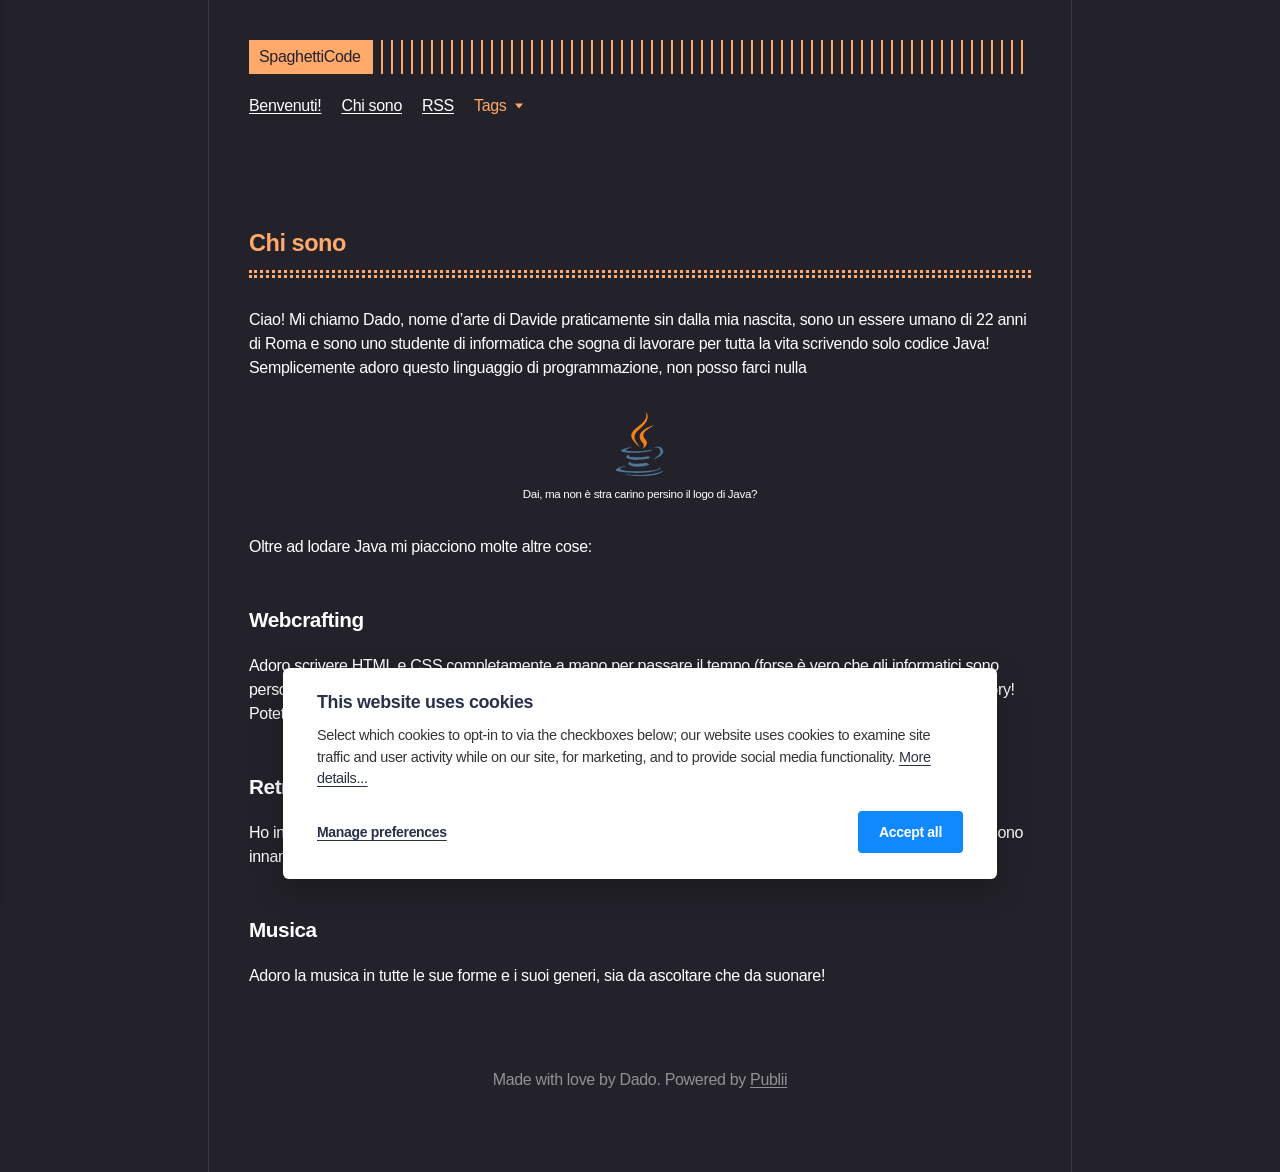
<file: chi-sono/index.html>
<!DOCTYPE html><html lang="it"><head><meta charset="utf-8"><meta http-equiv="X-UA-Compatible" content="IE=edge"><meta name="viewport" content="width=device-width,initial-scale=1"><title>Chi sono - SpaghettiCode</title><meta name="description" content="Ciao! Mi chiamo Dado, nome d’arte di Davide praticamente sin dalla mia nascita, sono un essere umano di 22 anni di Roma e sono uno&amp;hellip;"><meta name="generator" content="Publii Open-Source CMS for Static Site"><link rel="stylesheet" href="https://dleoni04.github.io/SpaghettiCode/media/plugins/syntaxHighlighter/prism-white.css"><link rel="canonical" href="https://dleoni04.github.io/SpaghettiCode/chi-sono/"><link rel="alternate" type="application/atom+xml" href="https://dleoni04.github.io/SpaghettiCode/feed.xml" title="SpaghettiCode - RSS"><meta property="og:title" content="Chi sono"><meta property="og:site_name" content="SpaghettiCode"><meta property="og:description" content="Ciao! Mi chiamo Dado, nome d’arte di Davide praticamente sin dalla mia nascita, sono un essere umano di 22 anni di Roma e sono uno&amp;hellip;"><meta property="og:url" content="https://dleoni04.github.io/SpaghettiCode/chi-sono/"><meta property="og:type" content="article"><link rel="shortcut icon" href="https://dleoni04.github.io/SpaghettiCode/media/website/229666776.png" type="image/png"><link rel="stylesheet" href="https://dleoni04.github.io/SpaghettiCode/assets/css/style.css?v&#x3D;df7dffa653a60c540851d965e26eb9e5"><script type="application/ld+json">{"@context":"http://schema.org","@type":"Article","mainEntityOfPage":{"@type":"WebPage","@id":"https://dleoni04.github.io/SpaghettiCode/chi-sono/"},"headline":"Chi sono","datePublished":"2026-10-27T16:36+01:00","dateModified":"2026-10-29T23:30+01:00","description":"Ciao! Mi chiamo Dado, nome d’arte di Davide praticamente sin dalla mia nascita, sono un essere umano di 22 anni di Roma e sono uno&hellip;","author":{"@type":"Person","name":"Dado","url":"https://dleoni04.github.io/SpaghettiCode/authors/davide/"},"publisher":{"@type":"Organization","name":"Dado"}}</script><noscript><style>img[loading] {
                    opacity: 1;
                }</style></noscript></head><body class="page-template"><div class="container container--center"><header class="header"><div class="header__logo"><a class="logo" href="https://dleoni04.github.io/SpaghettiCode/">SpaghettiCode</a></div><nav class="navbar js-navbar"><button class="navbar__toggle js-toggle" aria-label="Menu" aria-haspopup="true" aria-expanded="false"><span class="navbar__toggle-box"><span class="navbar__toggle-inner">Menu</span></span></button><ul class="navbar__menu"><li><a href="https://dleoni04.github.io/SpaghettiCode/spaghetticode-ma-qui-la-cucina-non-e-sempre-apertamd/" title="Benvenuti in SpaghettiCode!" target="_blank">Benvenuti!</a></li><li class="active"><a href="https://dleoni04.github.io/SpaghettiCode/chi-sono/" title="Vieni a conoscermi meglio!" target="_self">Chi sono</a></li><li><a href="https://dleoni04.github.io/SpaghettiCode/feed" title="Seguimi tramite feed RSS!" target="_blank">RSS</a></li><li class="has-submenu"><span class="is-separator" title="Visualizza tutti i tag!" aria-haspopup="true">Tags</span><ul class="navbar__submenu level-2" aria-hidden="true"><li><a href="https://dleoni04.github.io/SpaghettiCode/tags/debian/" title="Post taggati #Debian" target="_self">Debian</a></li><li><a href="https://dleoni04.github.io/SpaghettiCode/tags/linux/" title="Post taggati #Terminale" target="_self">Terminale</a></li><li><a href="https://dleoni04.github.io/SpaghettiCode/tags/programmazione/" title="Post taggati #Programmazione" target="_self">Programmazione</a></li></ul></li></ul></nav></header><main class="content page"><article class="post"><header><h1 class="post__title">Chi sono</h1></header><div class="post__entry"><p>Ciao! Mi chiamo Dado, nome d’arte di Davide praticamente sin dalla mia nascita, sono un essere umano di 22 anni di Roma e sono uno studente di informatica che sogna di lavorare per tutta la vita scrivendo solo codice Java! Semplicemente adoro questo linguaggio di programmazione, non posso farci nulla</p><figure><img loading="lazy" src="https://dleoni04.github.io/SpaghettiCode/media/posts/4/java-icon.svg" alt="Logo del linguaggio di programmazione Java" style="display:block; margin:auto;"><figcaption>Dai, ma non è stra carino persino il logo di Java?</figcaption></figure><p>Oltre ad lodare Java mi piacciono molte altre cose:</p><h3 id="webcrafting">Webcrafting</h3><p>Adoro scrivere HTML e CSS completamente a mano per passare il tempo (forse è vero che gli informatici sono persone strane), talmente tanto che ho creato un intero sito web dedicato al mio videogioco preferito, Cave Story! Potete <a href="https://cave-story.neocities.org/">trovarlo qui</a>!</p><h3 id="retrogaming">Retrogaming</h3><p>Ho iniziato a “retrogiocare” a 5 anni grazie a simpatici metodi (🏴‍☠️) sul pc di mio padre, e da quel momento mi sono innamorato del retrogaming, qualsiasi retro-piattaforma, qualsiasi genere!</p><h3 id="musica">Musica</h3><p>Adoro la musica in tutte le sue forme e i suoi generi, sia da ascoltare che da suonare!</p></div></article></main><footer class="footer"><div class="footer__inner"><div class="footer__copyright"><p class="align-center">Made with love by Dado. Powered by <a href="https://getpublii.com" title="Try out Publii!">Publii</a></p></div></div></footer></div><script defer="defer" src="https://dleoni04.github.io/SpaghettiCode/assets/js/scripts.min.js?v&#x3D;c2232aa7558e9517946129d2a1b8c770"></script><script>window.publiiThemeMenuConfig={mobileMenuMode:'sidebar',animationSpeed:300,submenuWidth: 'auto',doubleClickTime:500,mobileMenuExpandableSubmenus:true,relatedContainerForOverlayMenuSelector:'.top'};</script><script>var images = document.querySelectorAll('img[loading]');
        for (var i = 0; i < images.length; i++) {
            if (images[i].complete) {
                images[i].classList.add('is-loaded');
            } else {
                images[i].addEventListener('load', function () {
                    this.classList.add('is-loaded');
                }, false);
            }
        }</script><script defer="defer" src="https://dleoni04.github.io/SpaghettiCode/media/plugins/syntaxHighlighter/prism.js"></script><div class="pcb" data-behaviour="badge" data-behaviour-link="#cookie-settings" data-revision="1" data-config-ttl="90" data-debug-mode="false"><div role="dialog" aria-modal="true" aria-hidden="true" aria-labelledby="pcb-title" aria-describedby="pcb-txt" class="pcb__banner"><div class="pcb__inner"><div id="pcb-title" role="heading" aria-level="2" class="pcb__title">This website uses cookies</div><div id="pcb-txt" class="pcb__txt">Select which cookies to opt-in to via the checkboxes below; our website uses cookies to examine site traffic and user activity while on our site, for marketing, and to provide social media functionality. <a href="#not-specified">More details...</a></div><div class="pcb__buttons"><button type="button" class="pcb__btn pcb__btn--link pcb__btn--configure" aria-haspopup="dialog">Manage preferences</button> <button type="button" class="pcb__btn pcb__btn--solid pcb__btn--accept">Accept all</button></div></div></div><div class="pcb__popup" role="dialog" aria-modal="true" aria-hidden="true" aria-labelledby="pcb-popup-title"><div class="pcb__popup__wrapper"><div class="pcb__inner pcb__popup__inner"><div class="pcb__popup__heading"><div id="pcb-popup-title" role="heading" aria-level="2" class="pcb__title">Cookie settings</div><button class="pcb__popup__close" aria-label="Close"></button></div><div class="pcb__popup__content"><div class="pcb__txt pcb__popup__txt">We use cookies to enhance your browsing experience, serve personalized ads or content, and analyze our traffic. By clicking "Accept All", you consent to our use of cookies. <a href="#not-specified">More details...</a></div><ul class="pcb__groups"><li class="pcb__group"><details><summary class="pcb__group__title no-desc">Required</summary></details><div class="pcb__popup__switch is-checked"><input type="checkbox" data-group-name="" id="pcb-group-0" checked="checked"> <label for="pcb-group-0">Required</label></div></li></ul></div><div class="pcb__buttons pcb__popup__buttons"><button type="button" class="pcb__btn pcb__btn--solid pcb__btn--accept">Accept all</button> <button type="button" class="pcb__btn pcb__btn--reject">Reject all</button> <button type="button" class="pcb__btn pcb__btn--save">Save settings</button></div></div></div></div><div class="pcb__overlay" aria-hidden="true"></div><button class="pcb__badge" aria-label="Cookie Policy" aria-hidden="true"><svg xmlns="http://www.w3.org/2000/svg" aria-hidden="true" focusable="false" width="40" height="40" viewBox="0 0 23 23" fill="currentColor"><path d="M21.41 12.71c-.08-.01-.15 0-.22 0h-.03c-.03 0-.05 0-.08.01-.07 0-.13.01-.19.04-.52.21-1.44.19-2.02-.22-.44-.31-.65-.83-.62-1.53a.758.758 0 0 0-.27-.61.73.73 0 0 0-.65-.14c-1.98.51-3.49.23-4.26-.78-.82-1.08-.73-2.89.24-4.49.14-.23.14-.52 0-.75a.756.756 0 0 0-.67-.36c-.64.03-1.11-.1-1.31-.35-.19-.26-.13-.71-.01-1.29.04-.18.06-.38.03-.59-.05-.4-.4-.7-.81-.66C5.1 1.54 1 6.04 1 11.48 1 17.28 5.75 22 11.6 22c5.02 0 9.39-3.54 10.39-8.42.08-.4-.18-.78-.58-.87Zm-9.81 7.82c-5.03 0-9.12-4.06-9.12-9.06 0-4.34 3.05-8 7.25-8.86-.08.7.05 1.33.42 1.81.24.32.66.67 1.38.84-.76 1.86-.65 3.78.36 5.11.61.81 2.03 2 4.95 1.51.18.96.71 1.54 1.18 1.87.62.43 1.38.62 2.1.62.05 0 .09 0 .13-.01-1.23 3.64-4.7 6.18-8.64 6.18ZM13 17c0 .55-.45 1-1 1s-1-.45-1-1 .45-1 1-1 1 .45 1 1Zm5.29-12.3a.99.99 0 0 1-.29-.71c0-.55.45-.99 1-.99a1 1 0 0 1 .71.3c.19.19.29.44.29.71 0 .55-.45.99-1 .99a1 1 0 0 1-.71-.3ZM9 13.5c0 .83-.67 1.5-1.5 1.5S6 14.33 6 13.5 6.67 12 7.5 12s1.5.67 1.5 1.5Zm3.25.81a.744.744 0 0 1-.06-1.05c.28-.32.75-.34 1.05-.06.31.28.33.75.05 1.06-.15.16-.35.25-.56.25-.18 0-.36-.06-.5-.19ZM8.68 7.26c.41.37.44 1 .07 1.41-.2.22-.47.33-.75.33a.96.96 0 0 1-.67-.26c-.41-.37-.44-1-.07-1.41.37-.42 1-.45 1.41-.08Zm11.48 1.88c.18-.19.52-.19.7 0 .05.04.09.1.11.16.03.06.04.12.04.19 0 .13-.05.26-.15.35-.09.1-.22.15-.35.15s-.26-.05-.35-.15a.355.355 0 0 1-.11-.16.433.433 0 0 1-.04-.19c0-.13.05-.26.15-.35Zm-4.93-1.86a.75.75 0 1 1 1.059-1.06.75.75 0 0 1-1.059 1.06Z"/></svg></button></div><script>(function(win) {
    if (!document.querySelector('.pcb')) {
        return;
    }

    var cbConfig = {
        behaviour: document.querySelector('.pcb').getAttribute('data-behaviour'),
        behaviourLink: document.querySelector('.pcb').getAttribute('data-behaviour-link'),
        revision: document.querySelector('.pcb').getAttribute('data-revision'),
        configTTL: parseInt(document.querySelector('.pcb').getAttribute('data-config-ttl'), 10),
        debugMode: document.querySelector('.pcb').getAttribute('data-debug-mode') === 'true',
        initialState: null,
        initialLsState: null,
        previouslyAccepted: []
    };

    var cbUI = {
        wrapper: document.querySelector('.pcb'),
        banner: {
            element: null,
            btnAccept: null,
            btnReject: null,
            btnConfigure: null
        },
        popup: {
            element: null,
            btnClose: null,
            btnSave: null,
            btnAccept: null,
            btnReject: null,
            checkboxes: null,
        },
        overlay: null,
        badge: null,
        blockedScripts: document.querySelectorAll('script[type^="gdpr-blocker/"]'),
        triggerLinks: cbConfig.behaviourLink ? document.querySelectorAll('a[href*="' + cbConfig.behaviourLink + '"]') : null
    };

    function initUI () {
        // setup banner elements
        cbUI.banner.element = cbUI.wrapper.querySelector('.pcb__banner');
        cbUI.banner.btnAccept = cbUI.banner.element.querySelector('.pcb__btn--accept');
        cbUI.banner.btnReject = cbUI.banner.element.querySelector('.pcb__btn--reject');
        cbUI.banner.btnConfigure = cbUI.banner.element.querySelector('.pcb__btn--configure');

        // setup popup elements
        if (cbUI.wrapper.querySelector('.pcb__popup')) {
            cbUI.popup.element = cbUI.wrapper.querySelector('.pcb__popup');
            cbUI.popup.btnClose = cbUI.wrapper.querySelector('.pcb__popup__close');
            cbUI.popup.btnSave = cbUI.popup.element.querySelector('.pcb__btn--save');
            cbUI.popup.btnAccept = cbUI.popup.element.querySelector('.pcb__btn--accept');
            cbUI.popup.btnReject = cbUI.popup.element.querySelector('.pcb__btn--reject');
            cbUI.popup.checkboxes = cbUI.popup.element.querySelector('input[type="checkbox"]');
            // setup overlay
            cbUI.overlay = cbUI.wrapper.querySelector('.pcb__overlay');
        }

        cbUI.badge = cbUI.wrapper.querySelector('.pcb__badge');

        if (cbConfig.behaviour.indexOf('link') > -1) {
            for (var i = 0; i < cbUI.triggerLinks.length; i++) {
                cbUI.triggerLinks[i].addEventListener('click', function(e) {
                    e.preventDefault();
                    showBannerOrPopup();
                });
            }
        }
    }

    function initState () {
        var lsKeyName = getConfigName();
        var currentConfig = localStorage.getItem(lsKeyName);
        var configIsFresh = checkIfConfigIsFresh();

        if (!configIsFresh || currentConfig === null) {
            if (cbConfig.debugMode) {
                console.log('🍪 Config not found, or configuration expired');
            }

            if (window.publiiCBGCM) {
                gtag('consent', 'default', {
                    'ad_storage': window.publiiCBGCM.defaultState.ad_storage ? 'granted' : 'denied',
                    'ad_personalization': window.publiiCBGCM.defaultState.ad_personalization ? 'granted' : 'denied',
                    'ad_user_data': window.publiiCBGCM.defaultState.ad_user_data ? 'granted' : 'denied',
                    'analytics_storage': window.publiiCBGCM.defaultState.analytics_storage ? 'granted' : 'denied',
                    'personalization_storage': window.publiiCBGCM.defaultState.personalization_storage ? 'granted' : 'denied',
                    'functionality_storage': window.publiiCBGCM.defaultState.functionality_storage ? 'granted' : 'denied',
                    'security_storage': window.publiiCBGCM.defaultState.security_storage ? 'granted' : 'denied'
                });  
                
                if (cbConfig.debugMode) {
                    console.log('🍪 GCMv2 DEFAULT STATE: ' + JSON.stringify({
                        'ad_storage': window.publiiCBGCM.defaultState.ad_storage ? 'granted' : 'denied',
                        'ad_personalization': window.publiiCBGCM.defaultState.ad_personalization ? 'granted' : 'denied',
                        'ad_user_data': window.publiiCBGCM.defaultState.ad_user_data ? 'granted' : 'denied',
                        'analytics_storage': window.publiiCBGCM.defaultState.analytics_storage ? 'granted' : 'denied',
                        'personalization_storage': window.publiiCBGCM.defaultState.personalization_storage ? 'granted' : 'denied',
                        'functionality_storage': window.publiiCBGCM.defaultState.functionality_storage ? 'granted' : 'denied',
                        'security_storage': window.publiiCBGCM.defaultState.security_storage ? 'granted' : 'denied'
                    }));
                }
            }

            showBanner();
        } else if (typeof currentConfig === 'string') {
            if (cbConfig.debugMode) {
                console.log('🍪 Config founded');
            }

            cbConfig.initialLsState = currentConfig.split(',');

            if (window.publiiCBGCM) {
                gtag('consent', 'default', {
                    'ad_storage': getDefaultConsentState(currentConfig, 'ad_storage'),
                    'ad_personalization': getDefaultConsentState(currentConfig, 'ad_personalization'),
                    'ad_user_data': getDefaultConsentState(currentConfig, 'ad_user_data'),
                    'analytics_storage': getDefaultConsentState(currentConfig, 'analytics_storage'),
                    'personalization_storage': getDefaultConsentState(currentConfig, 'personalization_storage'),
                    'functionality_storage': getDefaultConsentState(currentConfig, 'functionality_storage'),
                    'security_storage': getDefaultConsentState(currentConfig, 'security_storage')
                });
                
                if (cbConfig.debugMode) {
                    console.log('🍪 GCMv2 DEFAULT STATE: ' + JSON.stringify({
                        'ad_storage': getDefaultConsentState(currentConfig, 'ad_storage'),
                        'ad_personalization': getDefaultConsentState(currentConfig, 'ad_personalization'),
                        'ad_user_data': getDefaultConsentState(currentConfig, 'ad_user_data'),
                        'analytics_storage': getDefaultConsentState(currentConfig, 'analytics_storage'),
                        'personalization_storage': getDefaultConsentState(currentConfig, 'personalization_storage'),
                        'functionality_storage': getDefaultConsentState(currentConfig, 'functionality_storage'),
                        'security_storage': getDefaultConsentState(currentConfig, 'security_storage')
                    }));
                }
            }

            showBadge();

            if (cbUI.popup.element) {
                var allowedGroups = currentConfig.split(',');
                var checkedCheckboxes = cbUI.popup.element.querySelectorAll('input[type="checkbox"]:checked');

                for (var j = 0; j < checkedCheckboxes.length; j++) {
                    var name = checkedCheckboxes[j].getAttribute('data-group-name');

                    if (name && name !== '-' && allowedGroups.indexOf(name) === -1) {
                        checkedCheckboxes[j].checked = false;
                    }
                }

                for (var i = 0; i < allowedGroups.length; i++) {
                    var checkbox = cbUI.popup.element.querySelector('input[type="checkbox"][data-group-name="' + allowedGroups[i] + '"]');

                    if (checkbox) {
                        checkbox.checked = true;
                    }

                    allowCookieGroup(allowedGroups[i]);
                }
            }
        }

        setTimeout(function () {
            cbConfig.initialState = getInitialStateOfConsents();
        }, 0);
    }

    function checkIfConfigIsFresh () {
        var lastConfigSave = localStorage.getItem('publii-gdpr-cookies-config-save-date');

        if (lastConfigSave === null) {
            return false;
        }

        lastConfigSave = parseInt(lastConfigSave, 10);

        if (lastConfigSave === 0) {
            return true;
        }

        if (+new Date() - lastConfigSave < cbConfig.configTTL * 24 * 60 * 60 * 1000) {
            return true;
        }

        return false;
    }

    function getDefaultConsentState (currentConfig, consentGroup) {
        let configGroups = currentConfig.split(',');

        for (let i = 0; i < configGroups.length; i++) {
            let groupName = configGroups[i];
            let group = window.publiiCBGCM.groups.find(group => group.cookieGroup === groupName);

            if (group && group[consentGroup]) {
                return 'granted';
            }
        }  
        
        if (window.publiiCBGCM.defaultState[consentGroup]) {
            return 'granted'; 
        }
        
        return 'denied';
    }

    function initBannerEvents () {
        cbUI.banner.btnAccept.addEventListener('click', function (e) {
            e.preventDefault();
            acceptAllCookies('banner');
            showBadge();
        }, false);

        if (cbUI.banner.btnReject) {
            cbUI.banner.btnReject.addEventListener('click', function (e) {
                e.preventDefault();
                rejectAllCookies();
                showBadge();
            }, false);
        }

        if (cbUI.banner.btnConfigure) {
            cbUI.banner.btnConfigure.addEventListener('click', function (e) {
                e.preventDefault();
                hideBanner();
                showAdvancedPopup();
                showBadge();
            }, false);
        }
    }

    function initPopupEvents () {
        if (!cbUI.popup.element) {
            return;
        }

        cbUI.overlay.addEventListener('click', function (e) {
            hideAdvancedPopup();
        }, false);

        cbUI.popup.element.addEventListener('click', function (e) {
            e.stopPropagation();
        }, false);

        cbUI.popup.btnAccept.addEventListener('click', function (e) {
            e.preventDefault();
            acceptAllCookies('popup');
        }, false);

        cbUI.popup.btnReject.addEventListener('click', function (e) {
            e.preventDefault();
            rejectAllCookies();
        }, false);

        cbUI.popup.btnSave.addEventListener('click', function (e) {
            e.preventDefault();
            saveConfiguration();
        }, false);

        cbUI.popup.btnClose.addEventListener('click', function (e) {
            e.preventDefault();
            hideAdvancedPopup();
        }, false);
    }

    function initBadgeEvents () {
        if (!cbUI.badge) {
            return;
        }

        cbUI.badge.addEventListener('click', function (e) {
            showBannerOrPopup();
        }, false);
    }

    initUI();
    initState();
    initBannerEvents();
    initPopupEvents();
    initBadgeEvents();

    /**
     * API
     */
    function addScript (src, inline) {
        var newScript = document.createElement('script');

        if (src) {
            newScript.setAttribute('src', src);
        }

        if (inline) {
            newScript.text = inline;
        }

        document.body.appendChild(newScript);
    }

    function allowCookieGroup (allowedGroup) {
        var scripts = document.querySelectorAll('script[type="gdpr-blocker/' + allowedGroup + '"]');
        cbConfig.previouslyAccepted.push(allowedGroup);
    
        for (var j = 0; j < scripts.length; j++) {
            addScript(scripts[j].src, scripts[j].text);
        }

        var groupEvent = new Event('publii-cookie-banner-unblock-' + allowedGroup);
        document.body.dispatchEvent(groupEvent);
        unlockEmbeds(allowedGroup);

        if (cbConfig.debugMode) {
            console.log('🍪 Allowed group: ' + allowedGroup);
        }

        if (window.publiiCBGCM && (!cbConfig.initialLsState || cbConfig.initialLsState.indexOf(allowedGroup) === -1)) {
            let consentResult = {};
            let group = window.publiiCBGCM.groups.find(group => group.cookieGroup === allowedGroup);

            if (group) {
                let foundSomeConsents = false;

                Object.keys(group).forEach(key => {
                    if (key !== 'cookieGroup' && group[key] === true) {
                        consentResult[key] = 'granted';
                        foundSomeConsents = true;
                    }
                });

                if (foundSomeConsents) {
                    gtag('consent', 'update', consentResult);   

                    if (cbConfig.debugMode) {
                        console.log('🍪 GCMv2 UPDATE: ' + JSON.stringify(consentResult));
                    }
                }
            }
        }
    }

    function showBannerOrPopup () {
        if (cbUI.popup.element) {
            showAdvancedPopup();
        } else {
            showBanner();
        }
    }

    function showAdvancedPopup () {
        cbUI.popup.element.classList.add('is-visible');
        cbUI.overlay.classList.add('is-visible');
        cbUI.popup.element.setAttribute('aria-hidden', 'false');
        cbUI.overlay.setAttribute('aria-hidden', 'false');
    }

    function hideAdvancedPopup () {
        cbUI.popup.element.classList.remove('is-visible');
        cbUI.overlay.classList.remove('is-visible');
        cbUI.popup.element.setAttribute('aria-hidden', 'true');
        cbUI.overlay.setAttribute('aria-hidden', 'true');
    }

    function showBanner () {
        cbUI.banner.element.classList.add('is-visible');
        cbUI.banner.element.setAttribute('aria-hidden', 'false');
    }

    function hideBanner () {
        cbUI.banner.element.classList.remove('is-visible');
        cbUI.banner.element.setAttribute('aria-hidden', 'true');
    }

    function showBadge () {
        if (!cbUI.badge) {
            return;
        }

        cbUI.badge.classList.add('is-visible');
        cbUI.badge.setAttribute('aria-hidden', 'false');
    }

    function getConfigName () {
        var lsKeyName = 'publii-gdpr-allowed-cookies';

        if (cbConfig.revision) {
            lsKeyName = lsKeyName + '-v' + parseInt(cbConfig.revision, 10);
        }

        return lsKeyName;
    }

    function storeConfiguration (allowedGroups) {
        var lsKeyName = getConfigName();
        var dataToStore = allowedGroups.join(',');
        localStorage.setItem(lsKeyName, dataToStore);

        if (cbConfig.configTTL === 0) {
            localStorage.setItem('publii-gdpr-cookies-config-save-date', 0);

            if (cbConfig.debugMode) {
                console.log('🍪 Store never expiring configuration');
            }
        } else {
            localStorage.setItem('publii-gdpr-cookies-config-save-date', +new Date());
        }
    }

    function getInitialStateOfConsents () {
        if (!cbUI.popup.element) {
            return [];
        }

        var checkedGroups = cbUI.popup.element.querySelectorAll('input[type="checkbox"]:checked');
        var groups = [];

        for (var i = 0; i < checkedGroups.length; i++) {
            var allowedGroup = checkedGroups[i].getAttribute('data-group-name');

            if (allowedGroup !== '') {
                groups.push(allowedGroup);
            }
        }

        if (cbConfig.debugMode) {
            console.log('🍪 Initial state: ' + groups.join(', '));
        }

        return groups;
    }

    function getCurrentStateOfConsents () {
        if (!cbUI.popup.element) {
            return [];
        }

        var checkedGroups = cbUI.popup.element.querySelectorAll('input[type="checkbox"]:checked');
        var groups = [];

        for (var i = 0; i < checkedGroups.length; i++) {
            var allowedGroup = checkedGroups[i].getAttribute('data-group-name');

            if (allowedGroup !== '') {
                groups.push(allowedGroup);
            }
        }

        if (cbConfig.debugMode) {
            console.log('🍪 State to save: ' + groups.join(', '));
        }

        return groups;
    }

    function getAllGroups () {
        if (!cbUI.popup.element) {
            return [];
        }

        var checkedGroups = cbUI.popup.element.querySelectorAll('input[type="checkbox"]');
        var groups = [];

        for (var i = 0; i < checkedGroups.length; i++) {
            var allowedGroup = checkedGroups[i].getAttribute('data-group-name');

            if (allowedGroup !== '') {
                groups.push(allowedGroup);
            }
        }

        return groups;
    }

    function acceptAllCookies (source) {
        var groupsToAccept = getAllGroups();
        storeConfiguration(groupsToAccept);

        for (var i = 0; i < groupsToAccept.length; i++) {
            var group = groupsToAccept[i];

            if (cbConfig.initialState.indexOf(group) > -1 || cbConfig.previouslyAccepted.indexOf(group) > -1) {
                if (cbConfig.debugMode) {
                    console.log('🍪 Skip previously activated group: ' + group);
                }

                continue;
            }

            allowCookieGroup(group);
        }

        if (cbUI.popup.element) {
            var checkboxesToCheck = cbUI.popup.element.querySelectorAll('input[type="checkbox"]');

            for (var j = 0; j < checkboxesToCheck.length; j++) {
                checkboxesToCheck[j].checked = true;
            }
        }

        if (cbConfig.debugMode) {
            console.log('🍪 Accept all cookies: ', groupsToAccept.join(', '));
        }

        if (source === 'popup') {
            hideAdvancedPopup();
        } else if (source === 'banner') {
            hideBanner();
        }
    }

    function rejectAllCookies () {
        if (cbConfig.debugMode) {
            console.log('🍪 Reject all cookies');
        }

        storeConfiguration([]);
        setTimeout(function () {
            window.location.reload();
        }, 100);
    }

    function saveConfiguration () {
        var groupsToAccept = getCurrentStateOfConsents();
        storeConfiguration(groupsToAccept);

        if (cbConfig.debugMode) {
            console.log('🍪 Save new config: ', groupsToAccept.join(', '));
        }

        if (reloadIsNeeded(groupsToAccept)) {
            setTimeout(function () {
                window.location.reload();
            }, 100);
            return;
        }

        for (var i = 0; i < groupsToAccept.length; i++) {
            var group = groupsToAccept[i];

            if (cbConfig.initialState.indexOf(group) > -1 || cbConfig.previouslyAccepted.indexOf(group) > -1) {
                if (cbConfig.debugMode) {
                    console.log('🍪 Skip previously activated group: ' + group);
                }

                continue;
            }

            allowCookieGroup(group);
        }

        hideAdvancedPopup();
    }

    function reloadIsNeeded (groupsToAccept) {
        // check if user rejected consent for initial groups
        var initialGroups = cbConfig.initialState;
        var previouslyAcceptedGroups = cbConfig.previouslyAccepted;
        var groupsToCheck = initialGroups.concat(previouslyAcceptedGroups);

        for (var i = 0; i < groupsToCheck.length; i++) {
            var groupToCheck = groupsToCheck[i];

            if (groupToCheck !== '' && groupsToAccept.indexOf(groupToCheck) === -1) {
                if (cbConfig.debugMode) {
                    console.log('🍪 Reload is needed due lack of: ', groupToCheck);
                }

                return true;
            }
        }

        return false;
    }

    function unlockEmbeds (cookieGroup) {
        var iframesToUnlock = document.querySelectorAll('.pec-wrapper[data-consent-group-id="' + cookieGroup + '"]');

        for (var i = 0; i < iframesToUnlock.length; i++) {
            var iframeWrapper = iframesToUnlock[i];
            iframeWrapper.querySelector('.pec-overlay').classList.remove('is-active');
            iframeWrapper.querySelector('.pec-overlay').setAttribute('aria-hidden', 'true');
            var iframe = iframeWrapper.querySelector('iframe');
            iframe.setAttribute('src', iframe.getAttribute('data-consent-src'));
        }
    }

    win.publiiEmbedConsentGiven = function (cookieGroup) {
        // it will unlock embeds
        allowCookieGroup(cookieGroup);

        var checkbox = cbUI.popup.element.querySelector('input[type="checkbox"][data-group-name="' + cookieGroup + '"]');

        if (checkbox) {
            checkbox.checked = true;
        }

        var groupsToAccept = getCurrentStateOfConsents();
        storeConfiguration(groupsToAccept);

        if (cbConfig.debugMode) {
            console.log('🍪 Save new config: ', groupsToAccept.join(', '));
        }
    }
})(window);</script></body></html>
</file>
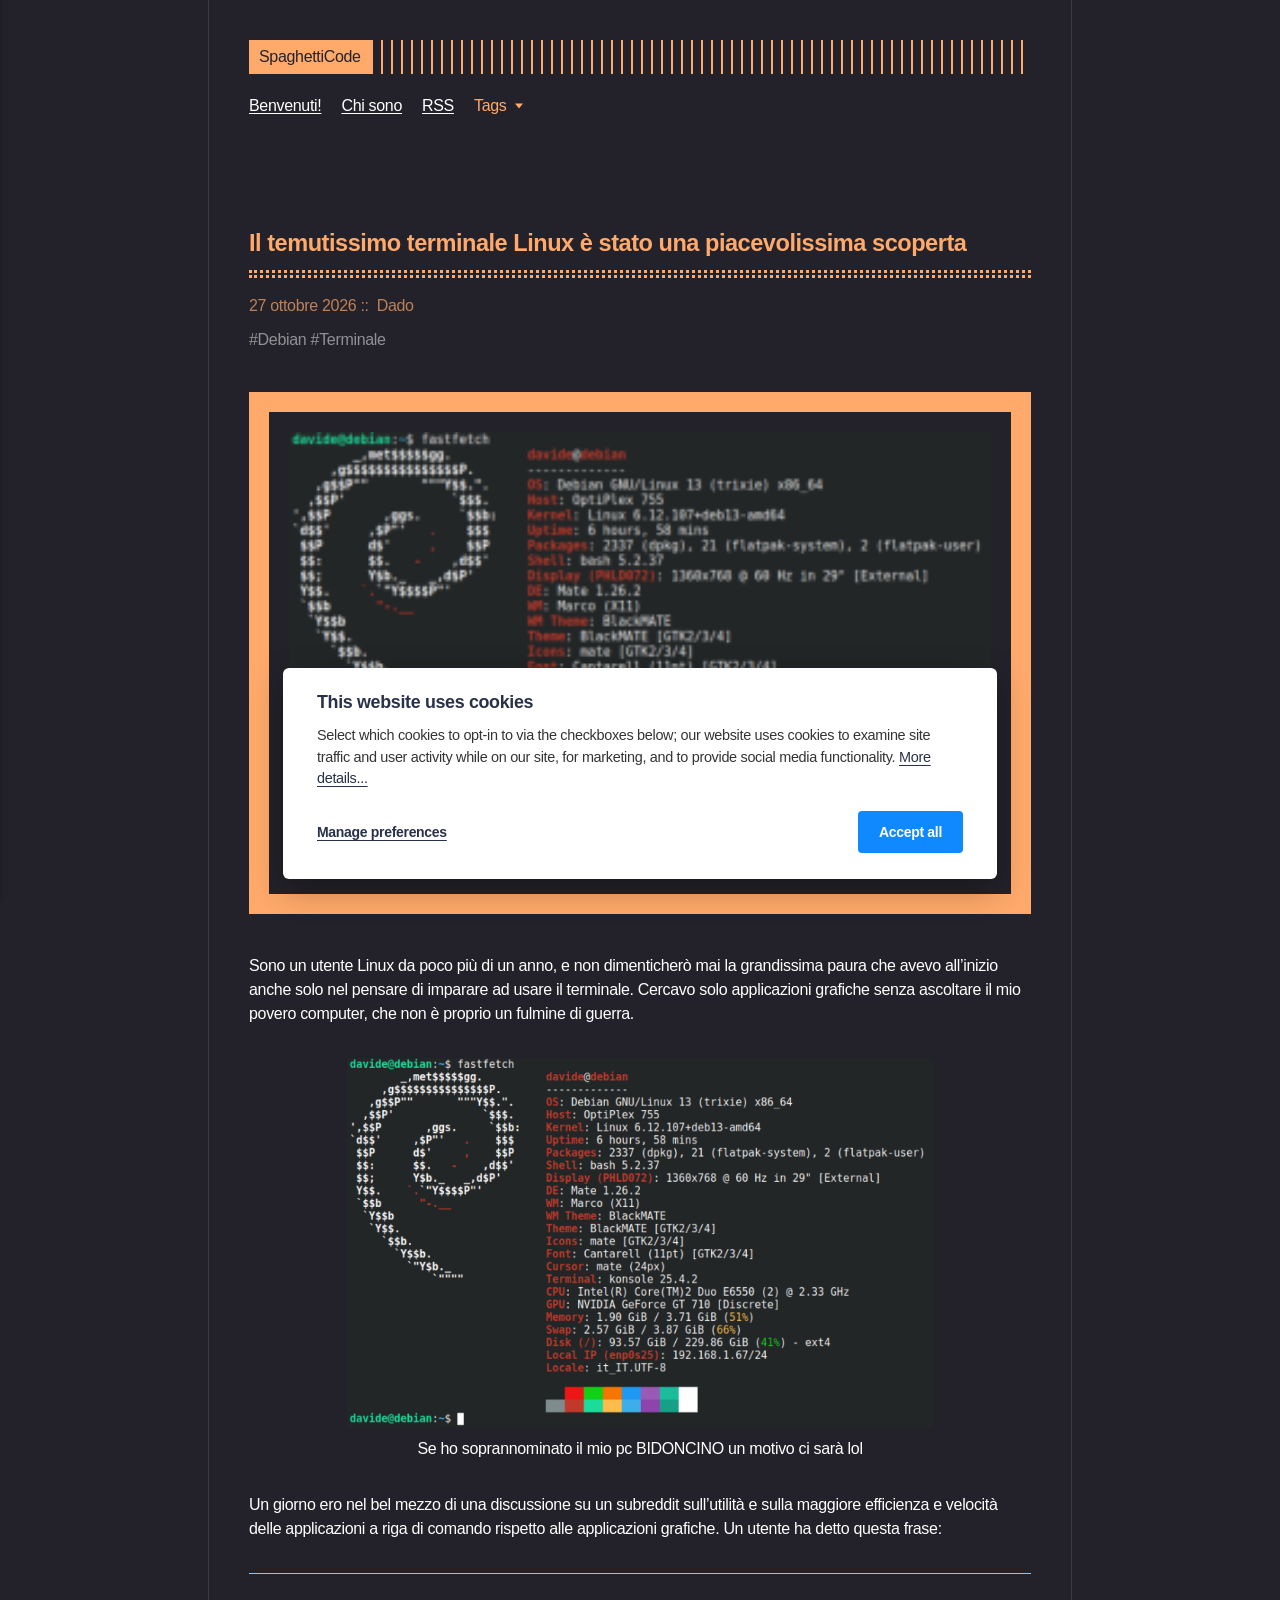
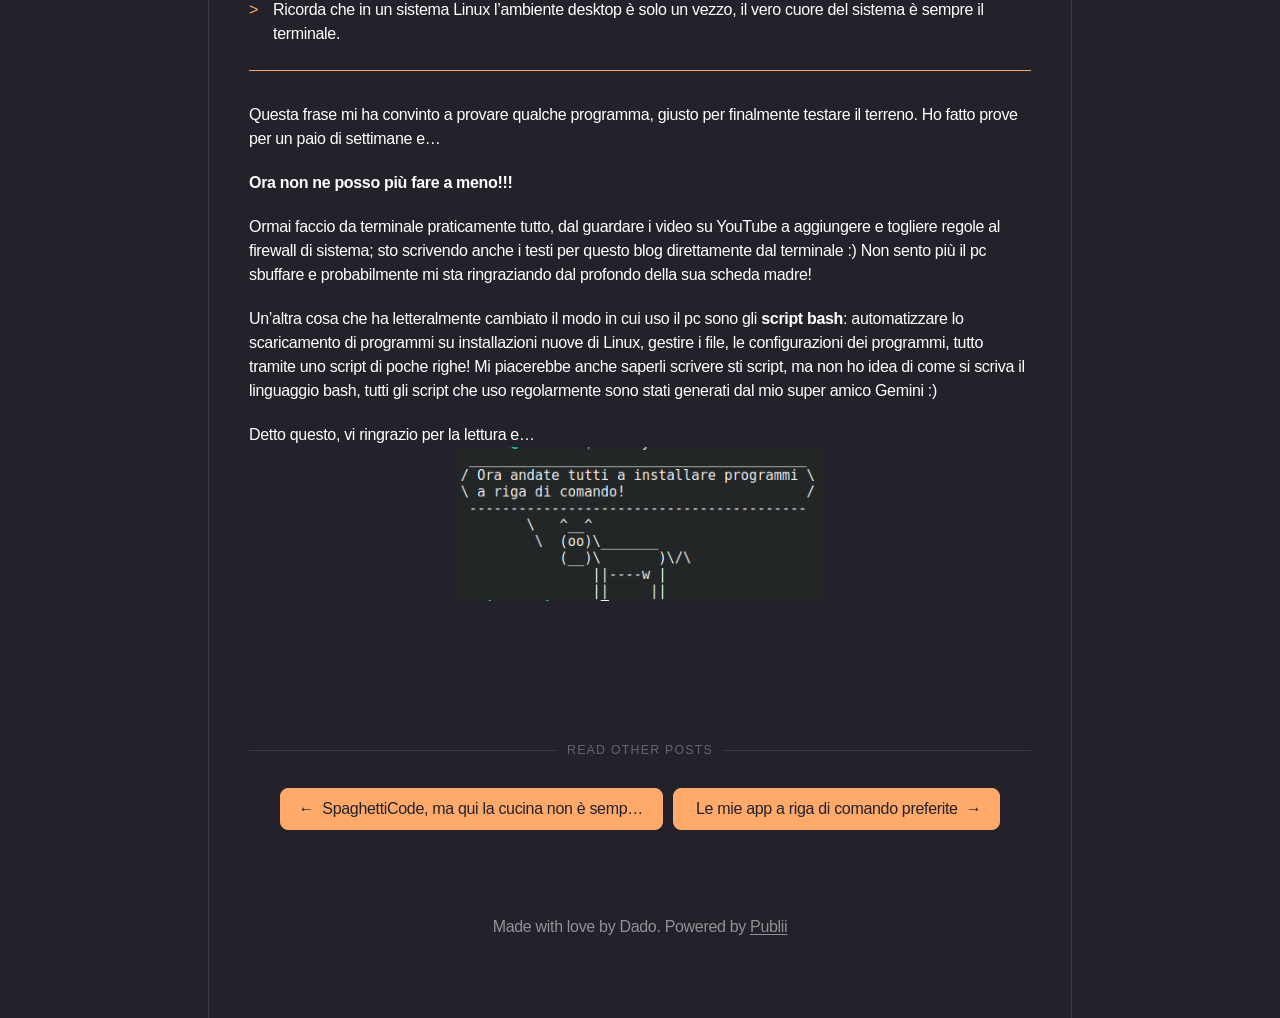
<file: la-mia-scoperta-del-terminale-linux/index.html>
<!DOCTYPE html><html lang="it"><head><meta charset="utf-8"><meta http-equiv="X-UA-Compatible" content="IE=edge"><meta name="viewport" content="width=device-width,initial-scale=1"><title>Il temutissimo terminale Linux è stato una piacevolissima scoperta</title><meta name="description" content="Ero molto spaventato all&#x27;idea di usare il terminale linux per lavorare sul pc, quando un post su Reddit mi ha convinto a provare."><meta name="generator" content="Publii Open-Source CMS for Static Site"><link rel="stylesheet" href="https://dleoni04.github.io/SpaghettiCode/media/plugins/syntaxHighlighter/prism-white.css"><link rel="canonical" href="https://dleoni04.github.io/SpaghettiCode/la-mia-scoperta-del-terminale-linux/"><link rel="alternate" type="application/atom+xml" href="https://dleoni04.github.io/SpaghettiCode/feed.xml" title="SpaghettiCode - RSS"><meta property="og:title" content="Il temutissimo terminale Linux è stato una piacevolissima scoperta"><meta property="og:image" content="https://dleoni04.github.io/SpaghettiCode/media/posts/7/fastfetch-2-md.png"><meta property="og:image:width" content="768"><meta property="og:image:height" content="483"><meta property="og:site_name" content="SpaghettiCode"><meta property="og:description" content="Ero molto spaventato all&#x27;idea di usare il terminale linux per lavorare sul pc, quando un post su Reddit mi ha convinto a provare."><meta property="og:url" content="https://dleoni04.github.io/SpaghettiCode/la-mia-scoperta-del-terminale-linux/"><meta property="og:type" content="article"><link rel="shortcut icon" href="https://dleoni04.github.io/SpaghettiCode/media/website/229666776.png" type="image/png"><link rel="stylesheet" href="https://dleoni04.github.io/SpaghettiCode/assets/css/style.css?v&#x3D;df7dffa653a60c540851d965e26eb9e5"><script type="application/ld+json">{"@context":"http://schema.org","@type":"Article","mainEntityOfPage":{"@type":"WebPage","@id":"https://dleoni04.github.io/SpaghettiCode/la-mia-scoperta-del-terminale-linux/"},"headline":"Il temutissimo terminale Linux è stato una piacevolissima scoperta","datePublished":"2026-10-27T22:34+01:00","dateModified":"2026-11-01T12:43+01:00","image":{"@type":"ImageObject","url":"https://dleoni04.github.io/SpaghettiCode/media/posts/7/fastfetch-2-md.png","height":483,"width":768},"description":"Ero molto spaventato all'idea di usare il terminale linux per lavorare sul pc, quando un post su Reddit mi ha convinto a provare.","author":{"@type":"Person","name":"Dado","url":"https://dleoni04.github.io/SpaghettiCode/authors/davide/"},"publisher":{"@type":"Organization","name":"Dado"}}</script><noscript><style>img[loading] {
                    opacity: 1;
                }</style></noscript></head><body class="post-template"><div class="container container--center"><header class="header"><div class="header__logo"><a class="logo" href="https://dleoni04.github.io/SpaghettiCode/">SpaghettiCode</a></div><nav class="navbar js-navbar"><button class="navbar__toggle js-toggle" aria-label="Menu" aria-haspopup="true" aria-expanded="false"><span class="navbar__toggle-box"><span class="navbar__toggle-inner">Menu</span></span></button><ul class="navbar__menu"><li><a href="https://dleoni04.github.io/SpaghettiCode/spaghetticode-ma-qui-la-cucina-non-e-sempre-apertamd/" title="Benvenuti in SpaghettiCode!" target="_blank">Benvenuti!</a></li><li><a href="https://dleoni04.github.io/SpaghettiCode/chi-sono/" title="Vieni a conoscermi meglio!" target="_self">Chi sono</a></li><li><a href="https://dleoni04.github.io/SpaghettiCode/feed" title="Seguimi tramite feed RSS!" target="_blank">RSS</a></li><li class="has-submenu"><span class="is-separator" title="Visualizza tutti i tag!" aria-haspopup="true">Tags</span><ul class="navbar__submenu level-2" aria-hidden="true"><li><a href="https://dleoni04.github.io/SpaghettiCode/tags/debian/" title="Post taggati #Debian" target="_self">Debian</a></li><li><a href="https://dleoni04.github.io/SpaghettiCode/tags/linux/" title="Post taggati #Terminale" target="_self">Terminale</a></li><li><a href="https://dleoni04.github.io/SpaghettiCode/tags/programmazione/" title="Post taggati #Programmazione" target="_self">Programmazione</a></li></ul></li></ul></nav></header><main class="content"><article class="post"><header><h1 class="post__title">Il temutissimo terminale Linux è stato una piacevolissima scoperta</h1><div class="post__meta"><time datetime="2026-10-27T22:34" class="post__date">27 ottobre 2026 </time><span class="post__author"><a href="https://dleoni04.github.io/SpaghettiCode/authors/davide/" class="feed__author">Dado</a></span></div><div class="post__tags"><a href="https://dleoni04.github.io/SpaghettiCode/tags/debian/" class="invert">Debian</a> <a href="https://dleoni04.github.io/SpaghettiCode/tags/linux/" class="invert">Terminale</a></div></header><figure class="post__image post__cover"><img src="https://dleoni04.github.io/SpaghettiCode/media/posts/7/fastfetch-2-md.png" srcset="https://dleoni04.github.io/SpaghettiCode/media/posts/7/responsive/fastfetch-2-md-xs.png 300w, https://dleoni04.github.io/SpaghettiCode/media/posts/7/responsive/fastfetch-2-md-sm.png 480w, https://dleoni04.github.io/SpaghettiCode/media/posts/7/responsive/fastfetch-2-md-md.png 768w, https://dleoni04.github.io/SpaghettiCode/media/posts/7/responsive/fastfetch-2-md-lg.png 1024w" sizes="(min-width: 920px) 703px, (min-width: 700px) calc(82vw - 35px), calc(100vw - 81px)" loading="eager" height="483" width="768" alt=""></figure><div class="post__entry"><p>Sono un utente Linux da poco più di un anno, e non dimenticherò mai la grandissima paura che avevo all’inizio anche solo nel pensare di imparare ad usare il terminale. Cercavo solo applicazioni grafiche senza ascoltare il mio povero computer, che non è proprio un fulmine di guerra.</p><figure><img loading="lazy" src="https://dleoni04.github.io/SpaghettiCode/media/posts/7/fastfetch-2.png" style="width:75%; height:auto; display:block; margin: auto;" alt="Terminale Linux con l'output del comando fastfetch" sizes="(min-width: 920px) 703px, (min-width: 700px) calc(82vw - 35px), calc(100vw - 81px)" srcset="https://dleoni04.github.io/SpaghettiCode/media/posts/7/responsive/fastfetch-2-xs.png 300w, https://dleoni04.github.io/SpaghettiCode/media/posts/7/responsive/fastfetch-2-sm.png 480w, https://dleoni04.github.io/SpaghettiCode/media/posts/7/responsive/fastfetch-2-md.png 768w, https://dleoni04.github.io/SpaghettiCode/media/posts/7/responsive/fastfetch-2-lg.png 1024w"><figcaption style="font-size:1rem">Se ho soprannominato il mio pc BIDONCINO un motivo ci sarà lol</figcaption></figure><p>Un giorno ero nel bel mezzo di una discussione su un subreddit sull’utilità e sulla maggiore efficienza e velocità delle applicazioni a riga di comando rispetto alle applicazioni grafiche. Un utente ha detto questa frase:</p><blockquote><p>Ricorda che in un sistema Linux l’ambiente desktop è solo un vezzo, il vero cuore del sistema è sempre il terminale.</p></blockquote><p>Questa frase mi ha convinto a provare qualche programma, giusto per finalmente testare il terreno. Ho fatto prove per un paio di settimane e…</p><p><strong>Ora non ne posso più fare a meno!!!</strong></p><p>Ormai faccio da terminale praticamente tutto, dal guardare i video su YouTube a aggiungere e togliere regole al firewall di sistema; sto scrivendo anche i testi per questo blog direttamente dal terminale :) Non sento più il pc sbuffare e probabilmente mi sta ringraziando dal profondo della sua scheda madre!</p><p>Un’altra cosa che ha letteralmente cambiato il modo in cui uso il pc sono gli <strong>script bash</strong>: automatizzare lo scaricamento di programmi su installazioni nuove di Linux, gestire i file, le configurazioni dei programmi, tutto tramite uno script di poche righe! Mi piacerebbe anche saperli scrivere sti script, ma non ho idea di come si scriva il linguaggio bash, tutti gli script che uso regolarmente sono stati generati dal mio super amico Gemini :)</p><p>Detto questo, vi ringrazio per la lettura e…</p><img loading="lazy" src="https://dleoni04.github.io/SpaghettiCode/media/posts/7/cowsay.png" alt="Terminale Linux con l'output del comando cowsay" style="display:block; margin:auto;" sizes="(min-width: 920px) 703px, (min-width: 700px) calc(82vw - 35px), calc(100vw - 81px)" srcset="https://dleoni04.github.io/SpaghettiCode/media/posts/7/responsive/cowsay-xs.png 300w, https://dleoni04.github.io/SpaghettiCode/media/posts/7/responsive/cowsay-sm.png 480w, https://dleoni04.github.io/SpaghettiCode/media/posts/7/responsive/cowsay-md.png 768w, https://dleoni04.github.io/SpaghettiCode/media/posts/7/responsive/cowsay-lg.png 1024w"></div><footer class="wrapper post__footer"><div class="post__share"></div></footer><nav class="pagination"><div class="pagination__title"><span>Read other posts</span></div><div class="pagination__buttons"><a href="https://dleoni04.github.io/SpaghettiCode/spaghetticode-ma-qui-la-cucina-non-e-sempre-apertamd/" class="btn previous" rel="prev" aria-label="[MISSING TRANSLATION]:  SpaghettiCode, ma qui la cucina non è sempre aperta! "><span class="btn__icon">←</span> <span class="btn__text">SpaghettiCode, ma qui la cucina non è sempre aperta!</span> </a><a href="https://dleoni04.github.io/SpaghettiCode/le-mie-app-a-riga-di-comando-preferite/" class="btn next" rel="next" aria-label="[MISSING TRANSLATION]:   Le mie app a riga di comando preferite "><span class="btn__text"> Le mie app a riga di comando preferite</span> <span class="btn__icon">→</span></a></div></nav></article></main><footer class="footer"><div class="footer__inner"><div class="footer__copyright"><p class="align-center">Made with love by Dado. Powered by <a href="https://getpublii.com" title="Try out Publii!">Publii</a></p></div></div></footer></div><script defer="defer" src="https://dleoni04.github.io/SpaghettiCode/assets/js/scripts.min.js?v&#x3D;c2232aa7558e9517946129d2a1b8c770"></script><script>window.publiiThemeMenuConfig={mobileMenuMode:'sidebar',animationSpeed:300,submenuWidth: 'auto',doubleClickTime:500,mobileMenuExpandableSubmenus:true,relatedContainerForOverlayMenuSelector:'.top'};</script><script>var images = document.querySelectorAll('img[loading]');
        for (var i = 0; i < images.length; i++) {
            if (images[i].complete) {
                images[i].classList.add('is-loaded');
            } else {
                images[i].addEventListener('load', function () {
                    this.classList.add('is-loaded');
                }, false);
            }
        }</script><script defer="defer" src="https://dleoni04.github.io/SpaghettiCode/media/plugins/syntaxHighlighter/prism.js"></script><div class="pcb" data-behaviour="badge" data-behaviour-link="#cookie-settings" data-revision="1" data-config-ttl="90" data-debug-mode="false"><div role="dialog" aria-modal="true" aria-hidden="true" aria-labelledby="pcb-title" aria-describedby="pcb-txt" class="pcb__banner"><div class="pcb__inner"><div id="pcb-title" role="heading" aria-level="2" class="pcb__title">This website uses cookies</div><div id="pcb-txt" class="pcb__txt">Select which cookies to opt-in to via the checkboxes below; our website uses cookies to examine site traffic and user activity while on our site, for marketing, and to provide social media functionality. <a href="#not-specified">More details...</a></div><div class="pcb__buttons"><button type="button" class="pcb__btn pcb__btn--link pcb__btn--configure" aria-haspopup="dialog">Manage preferences</button> <button type="button" class="pcb__btn pcb__btn--solid pcb__btn--accept">Accept all</button></div></div></div><div class="pcb__popup" role="dialog" aria-modal="true" aria-hidden="true" aria-labelledby="pcb-popup-title"><div class="pcb__popup__wrapper"><div class="pcb__inner pcb__popup__inner"><div class="pcb__popup__heading"><div id="pcb-popup-title" role="heading" aria-level="2" class="pcb__title">Cookie settings</div><button class="pcb__popup__close" aria-label="Close"></button></div><div class="pcb__popup__content"><div class="pcb__txt pcb__popup__txt">We use cookies to enhance your browsing experience, serve personalized ads or content, and analyze our traffic. By clicking "Accept All", you consent to our use of cookies. <a href="#not-specified">More details...</a></div><ul class="pcb__groups"><li class="pcb__group"><details><summary class="pcb__group__title no-desc">Required</summary></details><div class="pcb__popup__switch is-checked"><input type="checkbox" data-group-name="" id="pcb-group-0" checked="checked"> <label for="pcb-group-0">Required</label></div></li></ul></div><div class="pcb__buttons pcb__popup__buttons"><button type="button" class="pcb__btn pcb__btn--solid pcb__btn--accept">Accept all</button> <button type="button" class="pcb__btn pcb__btn--reject">Reject all</button> <button type="button" class="pcb__btn pcb__btn--save">Save settings</button></div></div></div></div><div class="pcb__overlay" aria-hidden="true"></div><button class="pcb__badge" aria-label="Cookie Policy" aria-hidden="true"><svg xmlns="http://www.w3.org/2000/svg" aria-hidden="true" focusable="false" width="40" height="40" viewBox="0 0 23 23" fill="currentColor"><path d="M21.41 12.71c-.08-.01-.15 0-.22 0h-.03c-.03 0-.05 0-.08.01-.07 0-.13.01-.19.04-.52.21-1.44.19-2.02-.22-.44-.31-.65-.83-.62-1.53a.758.758 0 0 0-.27-.61.73.73 0 0 0-.65-.14c-1.98.51-3.49.23-4.26-.78-.82-1.08-.73-2.89.24-4.49.14-.23.14-.52 0-.75a.756.756 0 0 0-.67-.36c-.64.03-1.11-.1-1.31-.35-.19-.26-.13-.71-.01-1.29.04-.18.06-.38.03-.59-.05-.4-.4-.7-.81-.66C5.1 1.54 1 6.04 1 11.48 1 17.28 5.75 22 11.6 22c5.02 0 9.39-3.54 10.39-8.42.08-.4-.18-.78-.58-.87Zm-9.81 7.82c-5.03 0-9.12-4.06-9.12-9.06 0-4.34 3.05-8 7.25-8.86-.08.7.05 1.33.42 1.81.24.32.66.67 1.38.84-.76 1.86-.65 3.78.36 5.11.61.81 2.03 2 4.95 1.51.18.96.71 1.54 1.18 1.87.62.43 1.38.62 2.1.62.05 0 .09 0 .13-.01-1.23 3.64-4.7 6.18-8.64 6.18ZM13 17c0 .55-.45 1-1 1s-1-.45-1-1 .45-1 1-1 1 .45 1 1Zm5.29-12.3a.99.99 0 0 1-.29-.71c0-.55.45-.99 1-.99a1 1 0 0 1 .71.3c.19.19.29.44.29.71 0 .55-.45.99-1 .99a1 1 0 0 1-.71-.3ZM9 13.5c0 .83-.67 1.5-1.5 1.5S6 14.33 6 13.5 6.67 12 7.5 12s1.5.67 1.5 1.5Zm3.25.81a.744.744 0 0 1-.06-1.05c.28-.32.75-.34 1.05-.06.31.28.33.75.05 1.06-.15.16-.35.25-.56.25-.18 0-.36-.06-.5-.19ZM8.68 7.26c.41.37.44 1 .07 1.41-.2.22-.47.33-.75.33a.96.96 0 0 1-.67-.26c-.41-.37-.44-1-.07-1.41.37-.42 1-.45 1.41-.08Zm11.48 1.88c.18-.19.52-.19.7 0 .05.04.09.1.11.16.03.06.04.12.04.19 0 .13-.05.26-.15.35-.09.1-.22.15-.35.15s-.26-.05-.35-.15a.355.355 0 0 1-.11-.16.433.433 0 0 1-.04-.19c0-.13.05-.26.15-.35Zm-4.93-1.86a.75.75 0 1 1 1.059-1.06.75.75 0 0 1-1.059 1.06Z"/></svg></button></div><script>(function(win) {
    if (!document.querySelector('.pcb')) {
        return;
    }

    var cbConfig = {
        behaviour: document.querySelector('.pcb').getAttribute('data-behaviour'),
        behaviourLink: document.querySelector('.pcb').getAttribute('data-behaviour-link'),
        revision: document.querySelector('.pcb').getAttribute('data-revision'),
        configTTL: parseInt(document.querySelector('.pcb').getAttribute('data-config-ttl'), 10),
        debugMode: document.querySelector('.pcb').getAttribute('data-debug-mode') === 'true',
        initialState: null,
        initialLsState: null,
        previouslyAccepted: []
    };

    var cbUI = {
        wrapper: document.querySelector('.pcb'),
        banner: {
            element: null,
            btnAccept: null,
            btnReject: null,
            btnConfigure: null
        },
        popup: {
            element: null,
            btnClose: null,
            btnSave: null,
            btnAccept: null,
            btnReject: null,
            checkboxes: null,
        },
        overlay: null,
        badge: null,
        blockedScripts: document.querySelectorAll('script[type^="gdpr-blocker/"]'),
        triggerLinks: cbConfig.behaviourLink ? document.querySelectorAll('a[href*="' + cbConfig.behaviourLink + '"]') : null
    };

    function initUI () {
        // setup banner elements
        cbUI.banner.element = cbUI.wrapper.querySelector('.pcb__banner');
        cbUI.banner.btnAccept = cbUI.banner.element.querySelector('.pcb__btn--accept');
        cbUI.banner.btnReject = cbUI.banner.element.querySelector('.pcb__btn--reject');
        cbUI.banner.btnConfigure = cbUI.banner.element.querySelector('.pcb__btn--configure');

        // setup popup elements
        if (cbUI.wrapper.querySelector('.pcb__popup')) {
            cbUI.popup.element = cbUI.wrapper.querySelector('.pcb__popup');
            cbUI.popup.btnClose = cbUI.wrapper.querySelector('.pcb__popup__close');
            cbUI.popup.btnSave = cbUI.popup.element.querySelector('.pcb__btn--save');
            cbUI.popup.btnAccept = cbUI.popup.element.querySelector('.pcb__btn--accept');
            cbUI.popup.btnReject = cbUI.popup.element.querySelector('.pcb__btn--reject');
            cbUI.popup.checkboxes = cbUI.popup.element.querySelector('input[type="checkbox"]');
            // setup overlay
            cbUI.overlay = cbUI.wrapper.querySelector('.pcb__overlay');
        }

        cbUI.badge = cbUI.wrapper.querySelector('.pcb__badge');

        if (cbConfig.behaviour.indexOf('link') > -1) {
            for (var i = 0; i < cbUI.triggerLinks.length; i++) {
                cbUI.triggerLinks[i].addEventListener('click', function(e) {
                    e.preventDefault();
                    showBannerOrPopup();
                });
            }
        }
    }

    function initState () {
        var lsKeyName = getConfigName();
        var currentConfig = localStorage.getItem(lsKeyName);
        var configIsFresh = checkIfConfigIsFresh();

        if (!configIsFresh || currentConfig === null) {
            if (cbConfig.debugMode) {
                console.log('🍪 Config not found, or configuration expired');
            }

            if (window.publiiCBGCM) {
                gtag('consent', 'default', {
                    'ad_storage': window.publiiCBGCM.defaultState.ad_storage ? 'granted' : 'denied',
                    'ad_personalization': window.publiiCBGCM.defaultState.ad_personalization ? 'granted' : 'denied',
                    'ad_user_data': window.publiiCBGCM.defaultState.ad_user_data ? 'granted' : 'denied',
                    'analytics_storage': window.publiiCBGCM.defaultState.analytics_storage ? 'granted' : 'denied',
                    'personalization_storage': window.publiiCBGCM.defaultState.personalization_storage ? 'granted' : 'denied',
                    'functionality_storage': window.publiiCBGCM.defaultState.functionality_storage ? 'granted' : 'denied',
                    'security_storage': window.publiiCBGCM.defaultState.security_storage ? 'granted' : 'denied'
                });  
                
                if (cbConfig.debugMode) {
                    console.log('🍪 GCMv2 DEFAULT STATE: ' + JSON.stringify({
                        'ad_storage': window.publiiCBGCM.defaultState.ad_storage ? 'granted' : 'denied',
                        'ad_personalization': window.publiiCBGCM.defaultState.ad_personalization ? 'granted' : 'denied',
                        'ad_user_data': window.publiiCBGCM.defaultState.ad_user_data ? 'granted' : 'denied',
                        'analytics_storage': window.publiiCBGCM.defaultState.analytics_storage ? 'granted' : 'denied',
                        'personalization_storage': window.publiiCBGCM.defaultState.personalization_storage ? 'granted' : 'denied',
                        'functionality_storage': window.publiiCBGCM.defaultState.functionality_storage ? 'granted' : 'denied',
                        'security_storage': window.publiiCBGCM.defaultState.security_storage ? 'granted' : 'denied'
                    }));
                }
            }

            showBanner();
        } else if (typeof currentConfig === 'string') {
            if (cbConfig.debugMode) {
                console.log('🍪 Config founded');
            }

            cbConfig.initialLsState = currentConfig.split(',');

            if (window.publiiCBGCM) {
                gtag('consent', 'default', {
                    'ad_storage': getDefaultConsentState(currentConfig, 'ad_storage'),
                    'ad_personalization': getDefaultConsentState(currentConfig, 'ad_personalization'),
                    'ad_user_data': getDefaultConsentState(currentConfig, 'ad_user_data'),
                    'analytics_storage': getDefaultConsentState(currentConfig, 'analytics_storage'),
                    'personalization_storage': getDefaultConsentState(currentConfig, 'personalization_storage'),
                    'functionality_storage': getDefaultConsentState(currentConfig, 'functionality_storage'),
                    'security_storage': getDefaultConsentState(currentConfig, 'security_storage')
                });
                
                if (cbConfig.debugMode) {
                    console.log('🍪 GCMv2 DEFAULT STATE: ' + JSON.stringify({
                        'ad_storage': getDefaultConsentState(currentConfig, 'ad_storage'),
                        'ad_personalization': getDefaultConsentState(currentConfig, 'ad_personalization'),
                        'ad_user_data': getDefaultConsentState(currentConfig, 'ad_user_data'),
                        'analytics_storage': getDefaultConsentState(currentConfig, 'analytics_storage'),
                        'personalization_storage': getDefaultConsentState(currentConfig, 'personalization_storage'),
                        'functionality_storage': getDefaultConsentState(currentConfig, 'functionality_storage'),
                        'security_storage': getDefaultConsentState(currentConfig, 'security_storage')
                    }));
                }
            }

            showBadge();

            if (cbUI.popup.element) {
                var allowedGroups = currentConfig.split(',');
                var checkedCheckboxes = cbUI.popup.element.querySelectorAll('input[type="checkbox"]:checked');

                for (var j = 0; j < checkedCheckboxes.length; j++) {
                    var name = checkedCheckboxes[j].getAttribute('data-group-name');

                    if (name && name !== '-' && allowedGroups.indexOf(name) === -1) {
                        checkedCheckboxes[j].checked = false;
                    }
                }

                for (var i = 0; i < allowedGroups.length; i++) {
                    var checkbox = cbUI.popup.element.querySelector('input[type="checkbox"][data-group-name="' + allowedGroups[i] + '"]');

                    if (checkbox) {
                        checkbox.checked = true;
                    }

                    allowCookieGroup(allowedGroups[i]);
                }
            }
        }

        setTimeout(function () {
            cbConfig.initialState = getInitialStateOfConsents();
        }, 0);
    }

    function checkIfConfigIsFresh () {
        var lastConfigSave = localStorage.getItem('publii-gdpr-cookies-config-save-date');

        if (lastConfigSave === null) {
            return false;
        }

        lastConfigSave = parseInt(lastConfigSave, 10);

        if (lastConfigSave === 0) {
            return true;
        }

        if (+new Date() - lastConfigSave < cbConfig.configTTL * 24 * 60 * 60 * 1000) {
            return true;
        }

        return false;
    }

    function getDefaultConsentState (currentConfig, consentGroup) {
        let configGroups = currentConfig.split(',');

        for (let i = 0; i < configGroups.length; i++) {
            let groupName = configGroups[i];
            let group = window.publiiCBGCM.groups.find(group => group.cookieGroup === groupName);

            if (group && group[consentGroup]) {
                return 'granted';
            }
        }  
        
        if (window.publiiCBGCM.defaultState[consentGroup]) {
            return 'granted'; 
        }
        
        return 'denied';
    }

    function initBannerEvents () {
        cbUI.banner.btnAccept.addEventListener('click', function (e) {
            e.preventDefault();
            acceptAllCookies('banner');
            showBadge();
        }, false);

        if (cbUI.banner.btnReject) {
            cbUI.banner.btnReject.addEventListener('click', function (e) {
                e.preventDefault();
                rejectAllCookies();
                showBadge();
            }, false);
        }

        if (cbUI.banner.btnConfigure) {
            cbUI.banner.btnConfigure.addEventListener('click', function (e) {
                e.preventDefault();
                hideBanner();
                showAdvancedPopup();
                showBadge();
            }, false);
        }
    }

    function initPopupEvents () {
        if (!cbUI.popup.element) {
            return;
        }

        cbUI.overlay.addEventListener('click', function (e) {
            hideAdvancedPopup();
        }, false);

        cbUI.popup.element.addEventListener('click', function (e) {
            e.stopPropagation();
        }, false);

        cbUI.popup.btnAccept.addEventListener('click', function (e) {
            e.preventDefault();
            acceptAllCookies('popup');
        }, false);

        cbUI.popup.btnReject.addEventListener('click', function (e) {
            e.preventDefault();
            rejectAllCookies();
        }, false);

        cbUI.popup.btnSave.addEventListener('click', function (e) {
            e.preventDefault();
            saveConfiguration();
        }, false);

        cbUI.popup.btnClose.addEventListener('click', function (e) {
            e.preventDefault();
            hideAdvancedPopup();
        }, false);
    }

    function initBadgeEvents () {
        if (!cbUI.badge) {
            return;
        }

        cbUI.badge.addEventListener('click', function (e) {
            showBannerOrPopup();
        }, false);
    }

    initUI();
    initState();
    initBannerEvents();
    initPopupEvents();
    initBadgeEvents();

    /**
     * API
     */
    function addScript (src, inline) {
        var newScript = document.createElement('script');

        if (src) {
            newScript.setAttribute('src', src);
        }

        if (inline) {
            newScript.text = inline;
        }

        document.body.appendChild(newScript);
    }

    function allowCookieGroup (allowedGroup) {
        var scripts = document.querySelectorAll('script[type="gdpr-blocker/' + allowedGroup + '"]');
        cbConfig.previouslyAccepted.push(allowedGroup);
    
        for (var j = 0; j < scripts.length; j++) {
            addScript(scripts[j].src, scripts[j].text);
        }

        var groupEvent = new Event('publii-cookie-banner-unblock-' + allowedGroup);
        document.body.dispatchEvent(groupEvent);
        unlockEmbeds(allowedGroup);

        if (cbConfig.debugMode) {
            console.log('🍪 Allowed group: ' + allowedGroup);
        }

        if (window.publiiCBGCM && (!cbConfig.initialLsState || cbConfig.initialLsState.indexOf(allowedGroup) === -1)) {
            let consentResult = {};
            let group = window.publiiCBGCM.groups.find(group => group.cookieGroup === allowedGroup);

            if (group) {
                let foundSomeConsents = false;

                Object.keys(group).forEach(key => {
                    if (key !== 'cookieGroup' && group[key] === true) {
                        consentResult[key] = 'granted';
                        foundSomeConsents = true;
                    }
                });

                if (foundSomeConsents) {
                    gtag('consent', 'update', consentResult);   

                    if (cbConfig.debugMode) {
                        console.log('🍪 GCMv2 UPDATE: ' + JSON.stringify(consentResult));
                    }
                }
            }
        }
    }

    function showBannerOrPopup () {
        if (cbUI.popup.element) {
            showAdvancedPopup();
        } else {
            showBanner();
        }
    }

    function showAdvancedPopup () {
        cbUI.popup.element.classList.add('is-visible');
        cbUI.overlay.classList.add('is-visible');
        cbUI.popup.element.setAttribute('aria-hidden', 'false');
        cbUI.overlay.setAttribute('aria-hidden', 'false');
    }

    function hideAdvancedPopup () {
        cbUI.popup.element.classList.remove('is-visible');
        cbUI.overlay.classList.remove('is-visible');
        cbUI.popup.element.setAttribute('aria-hidden', 'true');
        cbUI.overlay.setAttribute('aria-hidden', 'true');
    }

    function showBanner () {
        cbUI.banner.element.classList.add('is-visible');
        cbUI.banner.element.setAttribute('aria-hidden', 'false');
    }

    function hideBanner () {
        cbUI.banner.element.classList.remove('is-visible');
        cbUI.banner.element.setAttribute('aria-hidden', 'true');
    }

    function showBadge () {
        if (!cbUI.badge) {
            return;
        }

        cbUI.badge.classList.add('is-visible');
        cbUI.badge.setAttribute('aria-hidden', 'false');
    }

    function getConfigName () {
        var lsKeyName = 'publii-gdpr-allowed-cookies';

        if (cbConfig.revision) {
            lsKeyName = lsKeyName + '-v' + parseInt(cbConfig.revision, 10);
        }

        return lsKeyName;
    }

    function storeConfiguration (allowedGroups) {
        var lsKeyName = getConfigName();
        var dataToStore = allowedGroups.join(',');
        localStorage.setItem(lsKeyName, dataToStore);

        if (cbConfig.configTTL === 0) {
            localStorage.setItem('publii-gdpr-cookies-config-save-date', 0);

            if (cbConfig.debugMode) {
                console.log('🍪 Store never expiring configuration');
            }
        } else {
            localStorage.setItem('publii-gdpr-cookies-config-save-date', +new Date());
        }
    }

    function getInitialStateOfConsents () {
        if (!cbUI.popup.element) {
            return [];
        }

        var checkedGroups = cbUI.popup.element.querySelectorAll('input[type="checkbox"]:checked');
        var groups = [];

        for (var i = 0; i < checkedGroups.length; i++) {
            var allowedGroup = checkedGroups[i].getAttribute('data-group-name');

            if (allowedGroup !== '') {
                groups.push(allowedGroup);
            }
        }

        if (cbConfig.debugMode) {
            console.log('🍪 Initial state: ' + groups.join(', '));
        }

        return groups;
    }

    function getCurrentStateOfConsents () {
        if (!cbUI.popup.element) {
            return [];
        }

        var checkedGroups = cbUI.popup.element.querySelectorAll('input[type="checkbox"]:checked');
        var groups = [];

        for (var i = 0; i < checkedGroups.length; i++) {
            var allowedGroup = checkedGroups[i].getAttribute('data-group-name');

            if (allowedGroup !== '') {
                groups.push(allowedGroup);
            }
        }

        if (cbConfig.debugMode) {
            console.log('🍪 State to save: ' + groups.join(', '));
        }

        return groups;
    }

    function getAllGroups () {
        if (!cbUI.popup.element) {
            return [];
        }

        var checkedGroups = cbUI.popup.element.querySelectorAll('input[type="checkbox"]');
        var groups = [];

        for (var i = 0; i < checkedGroups.length; i++) {
            var allowedGroup = checkedGroups[i].getAttribute('data-group-name');

            if (allowedGroup !== '') {
                groups.push(allowedGroup);
            }
        }

        return groups;
    }

    function acceptAllCookies (source) {
        var groupsToAccept = getAllGroups();
        storeConfiguration(groupsToAccept);

        for (var i = 0; i < groupsToAccept.length; i++) {
            var group = groupsToAccept[i];

            if (cbConfig.initialState.indexOf(group) > -1 || cbConfig.previouslyAccepted.indexOf(group) > -1) {
                if (cbConfig.debugMode) {
                    console.log('🍪 Skip previously activated group: ' + group);
                }

                continue;
            }

            allowCookieGroup(group);
        }

        if (cbUI.popup.element) {
            var checkboxesToCheck = cbUI.popup.element.querySelectorAll('input[type="checkbox"]');

            for (var j = 0; j < checkboxesToCheck.length; j++) {
                checkboxesToCheck[j].checked = true;
            }
        }

        if (cbConfig.debugMode) {
            console.log('🍪 Accept all cookies: ', groupsToAccept.join(', '));
        }

        if (source === 'popup') {
            hideAdvancedPopup();
        } else if (source === 'banner') {
            hideBanner();
        }
    }

    function rejectAllCookies () {
        if (cbConfig.debugMode) {
            console.log('🍪 Reject all cookies');
        }

        storeConfiguration([]);
        setTimeout(function () {
            window.location.reload();
        }, 100);
    }

    function saveConfiguration () {
        var groupsToAccept = getCurrentStateOfConsents();
        storeConfiguration(groupsToAccept);

        if (cbConfig.debugMode) {
            console.log('🍪 Save new config: ', groupsToAccept.join(', '));
        }

        if (reloadIsNeeded(groupsToAccept)) {
            setTimeout(function () {
                window.location.reload();
            }, 100);
            return;
        }

        for (var i = 0; i < groupsToAccept.length; i++) {
            var group = groupsToAccept[i];

            if (cbConfig.initialState.indexOf(group) > -1 || cbConfig.previouslyAccepted.indexOf(group) > -1) {
                if (cbConfig.debugMode) {
                    console.log('🍪 Skip previously activated group: ' + group);
                }

                continue;
            }

            allowCookieGroup(group);
        }

        hideAdvancedPopup();
    }

    function reloadIsNeeded (groupsToAccept) {
        // check if user rejected consent for initial groups
        var initialGroups = cbConfig.initialState;
        var previouslyAcceptedGroups = cbConfig.previouslyAccepted;
        var groupsToCheck = initialGroups.concat(previouslyAcceptedGroups);

        for (var i = 0; i < groupsToCheck.length; i++) {
            var groupToCheck = groupsToCheck[i];

            if (groupToCheck !== '' && groupsToAccept.indexOf(groupToCheck) === -1) {
                if (cbConfig.debugMode) {
                    console.log('🍪 Reload is needed due lack of: ', groupToCheck);
                }

                return true;
            }
        }

        return false;
    }

    function unlockEmbeds (cookieGroup) {
        var iframesToUnlock = document.querySelectorAll('.pec-wrapper[data-consent-group-id="' + cookieGroup + '"]');

        for (var i = 0; i < iframesToUnlock.length; i++) {
            var iframeWrapper = iframesToUnlock[i];
            iframeWrapper.querySelector('.pec-overlay').classList.remove('is-active');
            iframeWrapper.querySelector('.pec-overlay').setAttribute('aria-hidden', 'true');
            var iframe = iframeWrapper.querySelector('iframe');
            iframe.setAttribute('src', iframe.getAttribute('data-consent-src'));
        }
    }

    win.publiiEmbedConsentGiven = function (cookieGroup) {
        // it will unlock embeds
        allowCookieGroup(cookieGroup);

        var checkbox = cbUI.popup.element.querySelector('input[type="checkbox"][data-group-name="' + cookieGroup + '"]');

        if (checkbox) {
            checkbox.checked = true;
        }

        var groupsToAccept = getCurrentStateOfConsents();
        storeConfiguration(groupsToAccept);

        if (cbConfig.debugMode) {
            console.log('🍪 Save new config: ', groupsToAccept.join(', '));
        }
    }
})(window);</script></body></html>
</file>
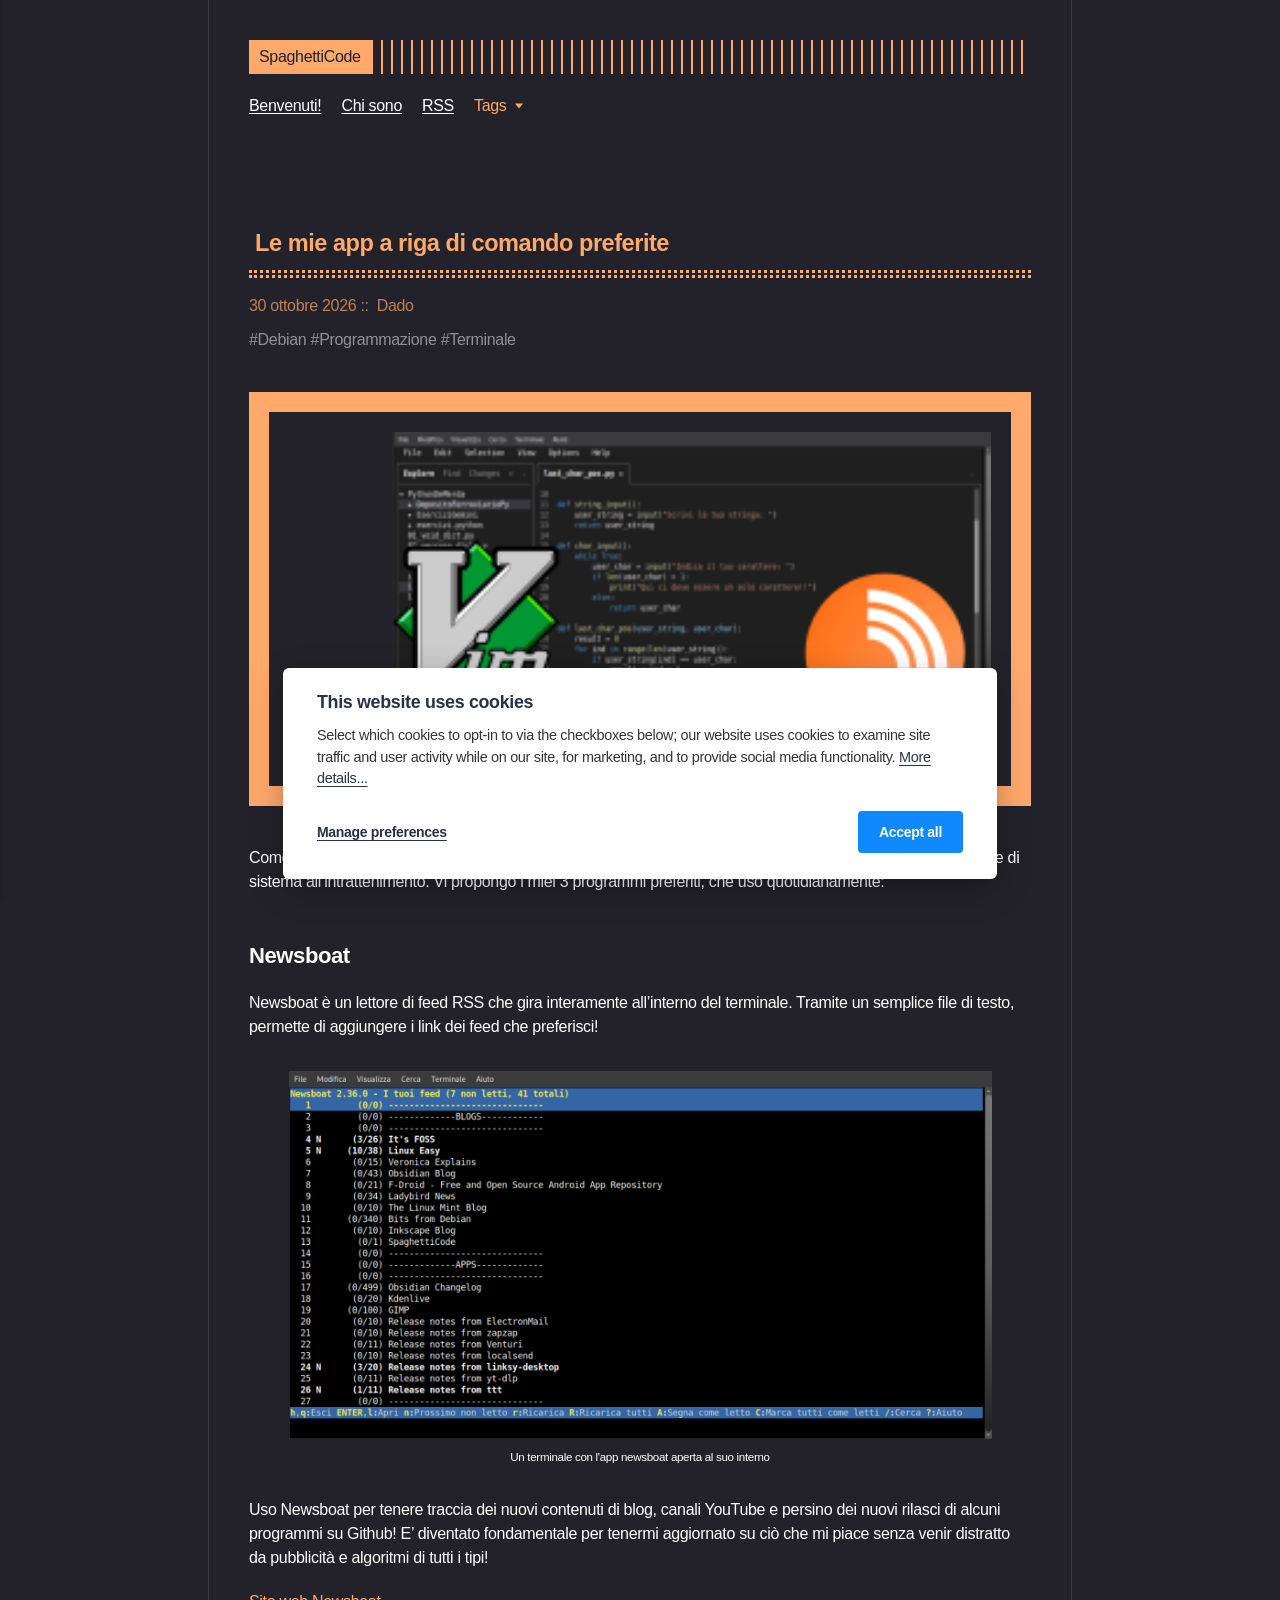
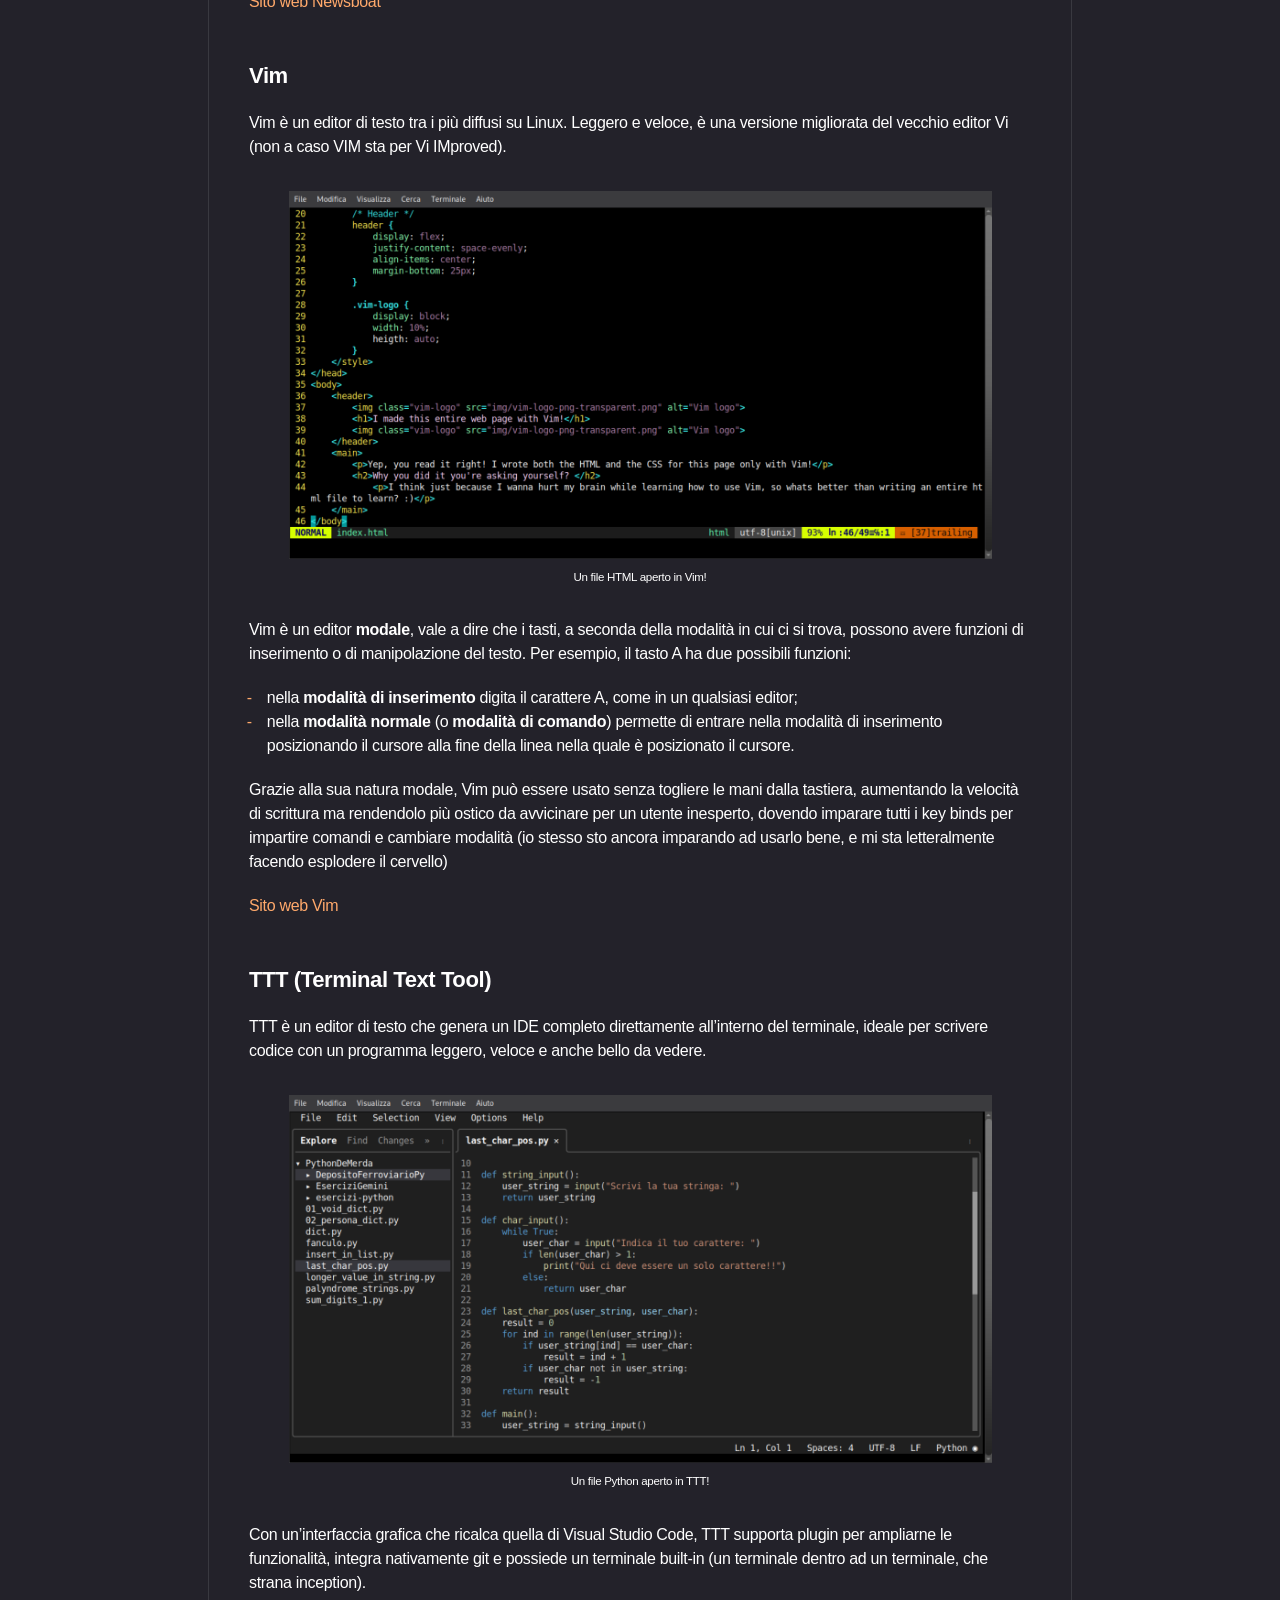
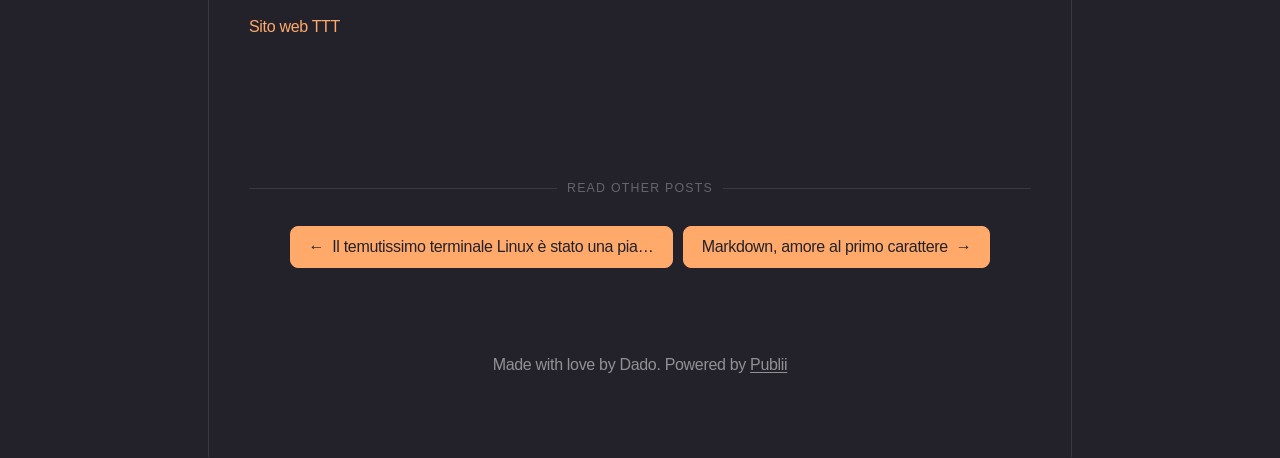
<file: le-mie-app-a-riga-di-comando-preferite/index.html>
<!DOCTYPE html><html lang="it"><head><meta charset="utf-8"><meta http-equiv="X-UA-Compatible" content="IE=edge"><meta name="viewport" content="width=device-width,initial-scale=1"><title> Le mie app a riga di comando preferite - SpaghettiCode</title><meta name="description" content="Come già detto in un precedente post, adoro lavorare dentro il terminale per fare molti tipi di task, dalla gestione di sistema all’intrattenimento. Vi propongo&amp;hellip;"><meta name="generator" content="Publii Open-Source CMS for Static Site"><link rel="stylesheet" href="https://dleoni04.github.io/SpaghettiCode/media/plugins/syntaxHighlighter/prism-white.css"><link rel="canonical" href="https://dleoni04.github.io/SpaghettiCode/le-mie-app-a-riga-di-comando-preferite/"><link rel="alternate" type="application/atom+xml" href="https://dleoni04.github.io/SpaghettiCode/feed.xml" title="SpaghettiCode - RSS"><meta property="og:title" content=" Le mie app a riga di comando preferite"><meta property="og:image" content="https://dleoni04.github.io/SpaghettiCode/media/posts/9/bitmap-2.png"><meta property="og:image:width" content="2258"><meta property="og:image:height" content="1080"><meta property="og:site_name" content="SpaghettiCode"><meta property="og:description" content="Come già detto in un precedente post, adoro lavorare dentro il terminale per fare molti tipi di task, dalla gestione di sistema all’intrattenimento. Vi propongo&amp;hellip;"><meta property="og:url" content="https://dleoni04.github.io/SpaghettiCode/le-mie-app-a-riga-di-comando-preferite/"><meta property="og:type" content="article"><link rel="shortcut icon" href="https://dleoni04.github.io/SpaghettiCode/media/website/229666776.png" type="image/png"><link rel="stylesheet" href="https://dleoni04.github.io/SpaghettiCode/assets/css/style.css?v&#x3D;df7dffa653a60c540851d965e26eb9e5"><script type="application/ld+json">{"@context":"http://schema.org","@type":"Article","mainEntityOfPage":{"@type":"WebPage","@id":"https://dleoni04.github.io/SpaghettiCode/le-mie-app-a-riga-di-comando-preferite/"},"headline":" Le mie app a riga di comando preferite","datePublished":"2026-10-30T20:45+01:00","dateModified":"2026-11-05T12:22+01:00","image":{"@type":"ImageObject","url":"https://dleoni04.github.io/SpaghettiCode/media/posts/9/bitmap-2.png","height":1080,"width":2258},"description":"Come già detto in un precedente post, adoro lavorare dentro il terminale per fare molti tipi di task, dalla gestione di sistema all’intrattenimento. Vi propongo&hellip;","author":{"@type":"Person","name":"Dado","url":"https://dleoni04.github.io/SpaghettiCode/authors/davide/"},"publisher":{"@type":"Organization","name":"Dado"}}</script><noscript><style>img[loading] {
                    opacity: 1;
                }</style></noscript></head><body class="post-template"><div class="container container--center"><header class="header"><div class="header__logo"><a class="logo" href="https://dleoni04.github.io/SpaghettiCode/">SpaghettiCode</a></div><nav class="navbar js-navbar"><button class="navbar__toggle js-toggle" aria-label="Menu" aria-haspopup="true" aria-expanded="false"><span class="navbar__toggle-box"><span class="navbar__toggle-inner">Menu</span></span></button><ul class="navbar__menu"><li><a href="https://dleoni04.github.io/SpaghettiCode/spaghetticode-ma-qui-la-cucina-non-e-sempre-apertamd/" title="Benvenuti in SpaghettiCode!" target="_blank">Benvenuti!</a></li><li><a href="https://dleoni04.github.io/SpaghettiCode/chi-sono/" title="Vieni a conoscermi meglio!" target="_self">Chi sono</a></li><li><a href="https://dleoni04.github.io/SpaghettiCode/feed" title="Seguimi tramite feed RSS!" target="_blank">RSS</a></li><li class="has-submenu"><span class="is-separator" title="Visualizza tutti i tag!" aria-haspopup="true">Tags</span><ul class="navbar__submenu level-2" aria-hidden="true"><li><a href="https://dleoni04.github.io/SpaghettiCode/tags/debian/" title="Post taggati #Debian" target="_self">Debian</a></li><li><a href="https://dleoni04.github.io/SpaghettiCode/tags/linux/" title="Post taggati #Terminale" target="_self">Terminale</a></li><li><a href="https://dleoni04.github.io/SpaghettiCode/tags/programmazione/" title="Post taggati #Programmazione" target="_self">Programmazione</a></li></ul></li></ul></nav></header><main class="content"><article class="post"><header><h1 class="post__title"> Le mie app a riga di comando preferite</h1><div class="post__meta"><time datetime="2026-10-30T20:45" class="post__date">30 ottobre 2026 </time><span class="post__author"><a href="https://dleoni04.github.io/SpaghettiCode/authors/davide/" class="feed__author">Dado</a></span></div><div class="post__tags"><a href="https://dleoni04.github.io/SpaghettiCode/tags/debian/" class="invert">Debian</a> <a href="https://dleoni04.github.io/SpaghettiCode/tags/programmazione/" class="invert">Programmazione</a> <a href="https://dleoni04.github.io/SpaghettiCode/tags/linux/" class="invert">Terminale</a></div></header><figure class="post__image post__cover"><img src="https://dleoni04.github.io/SpaghettiCode/media/posts/9/bitmap-2.png" srcset="https://dleoni04.github.io/SpaghettiCode/media/posts/9/responsive/bitmap-2-xs.png 300w, https://dleoni04.github.io/SpaghettiCode/media/posts/9/responsive/bitmap-2-sm.png 480w, https://dleoni04.github.io/SpaghettiCode/media/posts/9/responsive/bitmap-2-md.png 768w, https://dleoni04.github.io/SpaghettiCode/media/posts/9/responsive/bitmap-2-lg.png 1024w" sizes="(min-width: 920px) 703px, (min-width: 700px) calc(82vw - 35px), calc(100vw - 81px)" loading="eager" height="1080" width="2258" alt=""></figure><div class="post__entry"><p>Come già detto in un precedente post, adoro lavorare dentro il terminale per fare molti tipi di task, dalla gestione di sistema all’intrattenimento. Vi propongo i miei 3 programmi preferiti, che uso quotidianamente:</p><h2 id="newsboat">Newsboat</h2><p>Newsboat è un lettore di feed RSS che gira interamente all’interno del terminale. Tramite un semplice file di testo, permette di aggiungere i link dei feed che preferisci!</p><figure><img loading="lazy" src="https://dleoni04.github.io/SpaghettiCode/media/posts/9/newsboat.png" alt="Terminale con app Newsboat aperta" style="display:block; margin: 0 auto;" sizes="(min-width: 920px) 703px, (min-width: 700px) calc(82vw - 35px), calc(100vw - 81px)" srcset="https://dleoni04.github.io/SpaghettiCode/media/posts/9/responsive/newsboat-xs.png 300w, https://dleoni04.github.io/SpaghettiCode/media/posts/9/responsive/newsboat-sm.png 480w, https://dleoni04.github.io/SpaghettiCode/media/posts/9/responsive/newsboat-md.png 768w, https://dleoni04.github.io/SpaghettiCode/media/posts/9/responsive/newsboat-lg.png 1024w"><figcaption>Un terminale con l'app newsboat aperta al suo interno</figcaption></figure><p>Uso Newsboat per tenere traccia dei nuovi contenuti di blog, canali YouTube e persino dei nuovi rilasci di alcuni programmi su Github! E’ diventato fondamentale per tenermi aggiornato su ciò che mi piace senza venir distratto da pubblicità e algoritmi di tutti i tipi!</p><p><a href="https://newsboat.org/index.html">Sito web Newsboat</a></p><h2 id="vim">Vim</h2><p>Vim è un editor di testo tra i più diffusi su Linux. Leggero e veloce, è una versione migliorata del vecchio editor Vi (non a caso VIM sta per Vi IMproved).</p><figure><img loading="lazy" src="https://dleoni04.github.io/SpaghettiCode/media/posts/9/vim.png" alt="File HTML aperto in Vim" style="display:block; margin: 0 auto;" sizes="(min-width: 920px) 703px, (min-width: 700px) calc(82vw - 35px), calc(100vw - 81px)" srcset="https://dleoni04.github.io/SpaghettiCode/media/posts/9/responsive/vim-xs.png 300w, https://dleoni04.github.io/SpaghettiCode/media/posts/9/responsive/vim-sm.png 480w, https://dleoni04.github.io/SpaghettiCode/media/posts/9/responsive/vim-md.png 768w, https://dleoni04.github.io/SpaghettiCode/media/posts/9/responsive/vim-lg.png 1024w"><figcaption>Un file HTML aperto in Vim!</figcaption></figure><p>Vim è un editor <strong>modale</strong>, vale a dire che i tasti, a seconda della modalità in cui ci si trova, possono avere funzioni di inserimento o di manipolazione del testo. Per esempio, il tasto A ha due possibili funzioni:</p><ul><li>nella <strong>modalità di inserimento</strong> digita il carattere A, come in un qualsiasi editor;</li><li>nella <strong>modalità normale</strong> (o <strong>modalità di comando</strong>) permette di entrare nella modalità di inserimento posizionando il cursore alla fine della linea nella quale è posizionato il cursore.</li></ul><p>Grazie alla sua natura modale, Vim può essere usato senza togliere le mani dalla tastiera, aumentando la velocità di scrittura ma rendendolo più ostico da avvicinare per un utente inesperto, dovendo imparare tutti i key binds per impartire comandi e cambiare modalità (io stesso sto ancora imparando ad usarlo bene, e mi sta letteralmente facendo esplodere il cervello)</p><p><a href="https://www.vim.org/">Sito web Vim</a></p><h2 id="ttt-terminal-text-tool">TTT (Terminal Text Tool)</h2><p>TTT è un editor di testo che genera un IDE completo direttamente all’interno del terminale, ideale per scrivere codice con un programma leggero, veloce e anche bello da vedere.</p><figure><img loading="lazy" src="https://dleoni04.github.io/SpaghettiCode/media/posts/9/ttt-6.png" alt="Un file Python aperto in TTT" style="display:block; margin: 0 auto;" sizes="(min-width: 920px) 703px, (min-width: 700px) calc(82vw - 35px), calc(100vw - 81px)" srcset="https://dleoni04.github.io/SpaghettiCode/media/posts/9/responsive/ttt-6-xs.png 300w, https://dleoni04.github.io/SpaghettiCode/media/posts/9/responsive/ttt-6-sm.png 480w, https://dleoni04.github.io/SpaghettiCode/media/posts/9/responsive/ttt-6-md.png 768w, https://dleoni04.github.io/SpaghettiCode/media/posts/9/responsive/ttt-6-lg.png 1024w"><figcaption>Un file Python aperto in TTT!</figcaption></figure><p>Con un’interfaccia grafica che ricalca quella di Visual Studio Code, TTT supporta plugin per ampliarne le funzionalità, integra nativamente git e possiede un terminale built-in (un terminale dentro ad un terminale, che strana inception).</p><p><a href="https://tttedit.dev/">Sito web TTT</a></p></div><footer class="wrapper post__footer"><div class="post__share"></div></footer><nav class="pagination"><div class="pagination__title"><span>Read other posts</span></div><div class="pagination__buttons"><a href="https://dleoni04.github.io/SpaghettiCode/la-mia-scoperta-del-terminale-linux/" class="btn previous" rel="prev" aria-label="[MISSING TRANSLATION]:  Il temutissimo terminale Linux è stato una piacevolissima scoperta "><span class="btn__icon">←</span> <span class="btn__text">Il temutissimo terminale Linux è stato una piacevolissima scoperta</span> </a><a href="https://dleoni04.github.io/SpaghettiCode/markdown-amore-al-primo-carattere/" class="btn next" rel="next" aria-label="[MISSING TRANSLATION]:  Markdown, amore al primo carattere "><span class="btn__text">Markdown, amore al primo carattere</span> <span class="btn__icon">→</span></a></div></nav></article></main><footer class="footer"><div class="footer__inner"><div class="footer__copyright"><p class="align-center">Made with love by Dado. Powered by <a href="https://getpublii.com" title="Try out Publii!">Publii</a></p></div></div></footer></div><script defer="defer" src="https://dleoni04.github.io/SpaghettiCode/assets/js/scripts.min.js?v&#x3D;c2232aa7558e9517946129d2a1b8c770"></script><script>window.publiiThemeMenuConfig={mobileMenuMode:'sidebar',animationSpeed:300,submenuWidth: 'auto',doubleClickTime:500,mobileMenuExpandableSubmenus:true,relatedContainerForOverlayMenuSelector:'.top'};</script><script>var images = document.querySelectorAll('img[loading]');
        for (var i = 0; i < images.length; i++) {
            if (images[i].complete) {
                images[i].classList.add('is-loaded');
            } else {
                images[i].addEventListener('load', function () {
                    this.classList.add('is-loaded');
                }, false);
            }
        }</script><script defer="defer" src="https://dleoni04.github.io/SpaghettiCode/media/plugins/syntaxHighlighter/prism.js"></script><div class="pcb" data-behaviour="badge" data-behaviour-link="#cookie-settings" data-revision="1" data-config-ttl="90" data-debug-mode="false"><div role="dialog" aria-modal="true" aria-hidden="true" aria-labelledby="pcb-title" aria-describedby="pcb-txt" class="pcb__banner"><div class="pcb__inner"><div id="pcb-title" role="heading" aria-level="2" class="pcb__title">This website uses cookies</div><div id="pcb-txt" class="pcb__txt">Select which cookies to opt-in to via the checkboxes below; our website uses cookies to examine site traffic and user activity while on our site, for marketing, and to provide social media functionality. <a href="#not-specified">More details...</a></div><div class="pcb__buttons"><button type="button" class="pcb__btn pcb__btn--link pcb__btn--configure" aria-haspopup="dialog">Manage preferences</button> <button type="button" class="pcb__btn pcb__btn--solid pcb__btn--accept">Accept all</button></div></div></div><div class="pcb__popup" role="dialog" aria-modal="true" aria-hidden="true" aria-labelledby="pcb-popup-title"><div class="pcb__popup__wrapper"><div class="pcb__inner pcb__popup__inner"><div class="pcb__popup__heading"><div id="pcb-popup-title" role="heading" aria-level="2" class="pcb__title">Cookie settings</div><button class="pcb__popup__close" aria-label="Close"></button></div><div class="pcb__popup__content"><div class="pcb__txt pcb__popup__txt">We use cookies to enhance your browsing experience, serve personalized ads or content, and analyze our traffic. By clicking "Accept All", you consent to our use of cookies. <a href="#not-specified">More details...</a></div><ul class="pcb__groups"><li class="pcb__group"><details><summary class="pcb__group__title no-desc">Required</summary></details><div class="pcb__popup__switch is-checked"><input type="checkbox" data-group-name="" id="pcb-group-0" checked="checked"> <label for="pcb-group-0">Required</label></div></li></ul></div><div class="pcb__buttons pcb__popup__buttons"><button type="button" class="pcb__btn pcb__btn--solid pcb__btn--accept">Accept all</button> <button type="button" class="pcb__btn pcb__btn--reject">Reject all</button> <button type="button" class="pcb__btn pcb__btn--save">Save settings</button></div></div></div></div><div class="pcb__overlay" aria-hidden="true"></div><button class="pcb__badge" aria-label="Cookie Policy" aria-hidden="true"><svg xmlns="http://www.w3.org/2000/svg" aria-hidden="true" focusable="false" width="40" height="40" viewBox="0 0 23 23" fill="currentColor"><path d="M21.41 12.71c-.08-.01-.15 0-.22 0h-.03c-.03 0-.05 0-.08.01-.07 0-.13.01-.19.04-.52.21-1.44.19-2.02-.22-.44-.31-.65-.83-.62-1.53a.758.758 0 0 0-.27-.61.73.73 0 0 0-.65-.14c-1.98.51-3.49.23-4.26-.78-.82-1.08-.73-2.89.24-4.49.14-.23.14-.52 0-.75a.756.756 0 0 0-.67-.36c-.64.03-1.11-.1-1.31-.35-.19-.26-.13-.71-.01-1.29.04-.18.06-.38.03-.59-.05-.4-.4-.7-.81-.66C5.1 1.54 1 6.04 1 11.48 1 17.28 5.75 22 11.6 22c5.02 0 9.39-3.54 10.39-8.42.08-.4-.18-.78-.58-.87Zm-9.81 7.82c-5.03 0-9.12-4.06-9.12-9.06 0-4.34 3.05-8 7.25-8.86-.08.7.05 1.33.42 1.81.24.32.66.67 1.38.84-.76 1.86-.65 3.78.36 5.11.61.81 2.03 2 4.95 1.51.18.96.71 1.54 1.18 1.87.62.43 1.38.62 2.1.62.05 0 .09 0 .13-.01-1.23 3.64-4.7 6.18-8.64 6.18ZM13 17c0 .55-.45 1-1 1s-1-.45-1-1 .45-1 1-1 1 .45 1 1Zm5.29-12.3a.99.99 0 0 1-.29-.71c0-.55.45-.99 1-.99a1 1 0 0 1 .71.3c.19.19.29.44.29.71 0 .55-.45.99-1 .99a1 1 0 0 1-.71-.3ZM9 13.5c0 .83-.67 1.5-1.5 1.5S6 14.33 6 13.5 6.67 12 7.5 12s1.5.67 1.5 1.5Zm3.25.81a.744.744 0 0 1-.06-1.05c.28-.32.75-.34 1.05-.06.31.28.33.75.05 1.06-.15.16-.35.25-.56.25-.18 0-.36-.06-.5-.19ZM8.68 7.26c.41.37.44 1 .07 1.41-.2.22-.47.33-.75.33a.96.96 0 0 1-.67-.26c-.41-.37-.44-1-.07-1.41.37-.42 1-.45 1.41-.08Zm11.48 1.88c.18-.19.52-.19.7 0 .05.04.09.1.11.16.03.06.04.12.04.19 0 .13-.05.26-.15.35-.09.1-.22.15-.35.15s-.26-.05-.35-.15a.355.355 0 0 1-.11-.16.433.433 0 0 1-.04-.19c0-.13.05-.26.15-.35Zm-4.93-1.86a.75.75 0 1 1 1.059-1.06.75.75 0 0 1-1.059 1.06Z"/></svg></button></div><script>(function(win) {
    if (!document.querySelector('.pcb')) {
        return;
    }

    var cbConfig = {
        behaviour: document.querySelector('.pcb').getAttribute('data-behaviour'),
        behaviourLink: document.querySelector('.pcb').getAttribute('data-behaviour-link'),
        revision: document.querySelector('.pcb').getAttribute('data-revision'),
        configTTL: parseInt(document.querySelector('.pcb').getAttribute('data-config-ttl'), 10),
        debugMode: document.querySelector('.pcb').getAttribute('data-debug-mode') === 'true',
        initialState: null,
        initialLsState: null,
        previouslyAccepted: []
    };

    var cbUI = {
        wrapper: document.querySelector('.pcb'),
        banner: {
            element: null,
            btnAccept: null,
            btnReject: null,
            btnConfigure: null
        },
        popup: {
            element: null,
            btnClose: null,
            btnSave: null,
            btnAccept: null,
            btnReject: null,
            checkboxes: null,
        },
        overlay: null,
        badge: null,
        blockedScripts: document.querySelectorAll('script[type^="gdpr-blocker/"]'),
        triggerLinks: cbConfig.behaviourLink ? document.querySelectorAll('a[href*="' + cbConfig.behaviourLink + '"]') : null
    };

    function initUI () {
        // setup banner elements
        cbUI.banner.element = cbUI.wrapper.querySelector('.pcb__banner');
        cbUI.banner.btnAccept = cbUI.banner.element.querySelector('.pcb__btn--accept');
        cbUI.banner.btnReject = cbUI.banner.element.querySelector('.pcb__btn--reject');
        cbUI.banner.btnConfigure = cbUI.banner.element.querySelector('.pcb__btn--configure');

        // setup popup elements
        if (cbUI.wrapper.querySelector('.pcb__popup')) {
            cbUI.popup.element = cbUI.wrapper.querySelector('.pcb__popup');
            cbUI.popup.btnClose = cbUI.wrapper.querySelector('.pcb__popup__close');
            cbUI.popup.btnSave = cbUI.popup.element.querySelector('.pcb__btn--save');
            cbUI.popup.btnAccept = cbUI.popup.element.querySelector('.pcb__btn--accept');
            cbUI.popup.btnReject = cbUI.popup.element.querySelector('.pcb__btn--reject');
            cbUI.popup.checkboxes = cbUI.popup.element.querySelector('input[type="checkbox"]');
            // setup overlay
            cbUI.overlay = cbUI.wrapper.querySelector('.pcb__overlay');
        }

        cbUI.badge = cbUI.wrapper.querySelector('.pcb__badge');

        if (cbConfig.behaviour.indexOf('link') > -1) {
            for (var i = 0; i < cbUI.triggerLinks.length; i++) {
                cbUI.triggerLinks[i].addEventListener('click', function(e) {
                    e.preventDefault();
                    showBannerOrPopup();
                });
            }
        }
    }

    function initState () {
        var lsKeyName = getConfigName();
        var currentConfig = localStorage.getItem(lsKeyName);
        var configIsFresh = checkIfConfigIsFresh();

        if (!configIsFresh || currentConfig === null) {
            if (cbConfig.debugMode) {
                console.log('🍪 Config not found, or configuration expired');
            }

            if (window.publiiCBGCM) {
                gtag('consent', 'default', {
                    'ad_storage': window.publiiCBGCM.defaultState.ad_storage ? 'granted' : 'denied',
                    'ad_personalization': window.publiiCBGCM.defaultState.ad_personalization ? 'granted' : 'denied',
                    'ad_user_data': window.publiiCBGCM.defaultState.ad_user_data ? 'granted' : 'denied',
                    'analytics_storage': window.publiiCBGCM.defaultState.analytics_storage ? 'granted' : 'denied',
                    'personalization_storage': window.publiiCBGCM.defaultState.personalization_storage ? 'granted' : 'denied',
                    'functionality_storage': window.publiiCBGCM.defaultState.functionality_storage ? 'granted' : 'denied',
                    'security_storage': window.publiiCBGCM.defaultState.security_storage ? 'granted' : 'denied'
                });  
                
                if (cbConfig.debugMode) {
                    console.log('🍪 GCMv2 DEFAULT STATE: ' + JSON.stringify({
                        'ad_storage': window.publiiCBGCM.defaultState.ad_storage ? 'granted' : 'denied',
                        'ad_personalization': window.publiiCBGCM.defaultState.ad_personalization ? 'granted' : 'denied',
                        'ad_user_data': window.publiiCBGCM.defaultState.ad_user_data ? 'granted' : 'denied',
                        'analytics_storage': window.publiiCBGCM.defaultState.analytics_storage ? 'granted' : 'denied',
                        'personalization_storage': window.publiiCBGCM.defaultState.personalization_storage ? 'granted' : 'denied',
                        'functionality_storage': window.publiiCBGCM.defaultState.functionality_storage ? 'granted' : 'denied',
                        'security_storage': window.publiiCBGCM.defaultState.security_storage ? 'granted' : 'denied'
                    }));
                }
            }

            showBanner();
        } else if (typeof currentConfig === 'string') {
            if (cbConfig.debugMode) {
                console.log('🍪 Config founded');
            }

            cbConfig.initialLsState = currentConfig.split(',');

            if (window.publiiCBGCM) {
                gtag('consent', 'default', {
                    'ad_storage': getDefaultConsentState(currentConfig, 'ad_storage'),
                    'ad_personalization': getDefaultConsentState(currentConfig, 'ad_personalization'),
                    'ad_user_data': getDefaultConsentState(currentConfig, 'ad_user_data'),
                    'analytics_storage': getDefaultConsentState(currentConfig, 'analytics_storage'),
                    'personalization_storage': getDefaultConsentState(currentConfig, 'personalization_storage'),
                    'functionality_storage': getDefaultConsentState(currentConfig, 'functionality_storage'),
                    'security_storage': getDefaultConsentState(currentConfig, 'security_storage')
                });
                
                if (cbConfig.debugMode) {
                    console.log('🍪 GCMv2 DEFAULT STATE: ' + JSON.stringify({
                        'ad_storage': getDefaultConsentState(currentConfig, 'ad_storage'),
                        'ad_personalization': getDefaultConsentState(currentConfig, 'ad_personalization'),
                        'ad_user_data': getDefaultConsentState(currentConfig, 'ad_user_data'),
                        'analytics_storage': getDefaultConsentState(currentConfig, 'analytics_storage'),
                        'personalization_storage': getDefaultConsentState(currentConfig, 'personalization_storage'),
                        'functionality_storage': getDefaultConsentState(currentConfig, 'functionality_storage'),
                        'security_storage': getDefaultConsentState(currentConfig, 'security_storage')
                    }));
                }
            }

            showBadge();

            if (cbUI.popup.element) {
                var allowedGroups = currentConfig.split(',');
                var checkedCheckboxes = cbUI.popup.element.querySelectorAll('input[type="checkbox"]:checked');

                for (var j = 0; j < checkedCheckboxes.length; j++) {
                    var name = checkedCheckboxes[j].getAttribute('data-group-name');

                    if (name && name !== '-' && allowedGroups.indexOf(name) === -1) {
                        checkedCheckboxes[j].checked = false;
                    }
                }

                for (var i = 0; i < allowedGroups.length; i++) {
                    var checkbox = cbUI.popup.element.querySelector('input[type="checkbox"][data-group-name="' + allowedGroups[i] + '"]');

                    if (checkbox) {
                        checkbox.checked = true;
                    }

                    allowCookieGroup(allowedGroups[i]);
                }
            }
        }

        setTimeout(function () {
            cbConfig.initialState = getInitialStateOfConsents();
        }, 0);
    }

    function checkIfConfigIsFresh () {
        var lastConfigSave = localStorage.getItem('publii-gdpr-cookies-config-save-date');

        if (lastConfigSave === null) {
            return false;
        }

        lastConfigSave = parseInt(lastConfigSave, 10);

        if (lastConfigSave === 0) {
            return true;
        }

        if (+new Date() - lastConfigSave < cbConfig.configTTL * 24 * 60 * 60 * 1000) {
            return true;
        }

        return false;
    }

    function getDefaultConsentState (currentConfig, consentGroup) {
        let configGroups = currentConfig.split(',');

        for (let i = 0; i < configGroups.length; i++) {
            let groupName = configGroups[i];
            let group = window.publiiCBGCM.groups.find(group => group.cookieGroup === groupName);

            if (group && group[consentGroup]) {
                return 'granted';
            }
        }  
        
        if (window.publiiCBGCM.defaultState[consentGroup]) {
            return 'granted'; 
        }
        
        return 'denied';
    }

    function initBannerEvents () {
        cbUI.banner.btnAccept.addEventListener('click', function (e) {
            e.preventDefault();
            acceptAllCookies('banner');
            showBadge();
        }, false);

        if (cbUI.banner.btnReject) {
            cbUI.banner.btnReject.addEventListener('click', function (e) {
                e.preventDefault();
                rejectAllCookies();
                showBadge();
            }, false);
        }

        if (cbUI.banner.btnConfigure) {
            cbUI.banner.btnConfigure.addEventListener('click', function (e) {
                e.preventDefault();
                hideBanner();
                showAdvancedPopup();
                showBadge();
            }, false);
        }
    }

    function initPopupEvents () {
        if (!cbUI.popup.element) {
            return;
        }

        cbUI.overlay.addEventListener('click', function (e) {
            hideAdvancedPopup();
        }, false);

        cbUI.popup.element.addEventListener('click', function (e) {
            e.stopPropagation();
        }, false);

        cbUI.popup.btnAccept.addEventListener('click', function (e) {
            e.preventDefault();
            acceptAllCookies('popup');
        }, false);

        cbUI.popup.btnReject.addEventListener('click', function (e) {
            e.preventDefault();
            rejectAllCookies();
        }, false);

        cbUI.popup.btnSave.addEventListener('click', function (e) {
            e.preventDefault();
            saveConfiguration();
        }, false);

        cbUI.popup.btnClose.addEventListener('click', function (e) {
            e.preventDefault();
            hideAdvancedPopup();
        }, false);
    }

    function initBadgeEvents () {
        if (!cbUI.badge) {
            return;
        }

        cbUI.badge.addEventListener('click', function (e) {
            showBannerOrPopup();
        }, false);
    }

    initUI();
    initState();
    initBannerEvents();
    initPopupEvents();
    initBadgeEvents();

    /**
     * API
     */
    function addScript (src, inline) {
        var newScript = document.createElement('script');

        if (src) {
            newScript.setAttribute('src', src);
        }

        if (inline) {
            newScript.text = inline;
        }

        document.body.appendChild(newScript);
    }

    function allowCookieGroup (allowedGroup) {
        var scripts = document.querySelectorAll('script[type="gdpr-blocker/' + allowedGroup + '"]');
        cbConfig.previouslyAccepted.push(allowedGroup);
    
        for (var j = 0; j < scripts.length; j++) {
            addScript(scripts[j].src, scripts[j].text);
        }

        var groupEvent = new Event('publii-cookie-banner-unblock-' + allowedGroup);
        document.body.dispatchEvent(groupEvent);
        unlockEmbeds(allowedGroup);

        if (cbConfig.debugMode) {
            console.log('🍪 Allowed group: ' + allowedGroup);
        }

        if (window.publiiCBGCM && (!cbConfig.initialLsState || cbConfig.initialLsState.indexOf(allowedGroup) === -1)) {
            let consentResult = {};
            let group = window.publiiCBGCM.groups.find(group => group.cookieGroup === allowedGroup);

            if (group) {
                let foundSomeConsents = false;

                Object.keys(group).forEach(key => {
                    if (key !== 'cookieGroup' && group[key] === true) {
                        consentResult[key] = 'granted';
                        foundSomeConsents = true;
                    }
                });

                if (foundSomeConsents) {
                    gtag('consent', 'update', consentResult);   

                    if (cbConfig.debugMode) {
                        console.log('🍪 GCMv2 UPDATE: ' + JSON.stringify(consentResult));
                    }
                }
            }
        }
    }

    function showBannerOrPopup () {
        if (cbUI.popup.element) {
            showAdvancedPopup();
        } else {
            showBanner();
        }
    }

    function showAdvancedPopup () {
        cbUI.popup.element.classList.add('is-visible');
        cbUI.overlay.classList.add('is-visible');
        cbUI.popup.element.setAttribute('aria-hidden', 'false');
        cbUI.overlay.setAttribute('aria-hidden', 'false');
    }

    function hideAdvancedPopup () {
        cbUI.popup.element.classList.remove('is-visible');
        cbUI.overlay.classList.remove('is-visible');
        cbUI.popup.element.setAttribute('aria-hidden', 'true');
        cbUI.overlay.setAttribute('aria-hidden', 'true');
    }

    function showBanner () {
        cbUI.banner.element.classList.add('is-visible');
        cbUI.banner.element.setAttribute('aria-hidden', 'false');
    }

    function hideBanner () {
        cbUI.banner.element.classList.remove('is-visible');
        cbUI.banner.element.setAttribute('aria-hidden', 'true');
    }

    function showBadge () {
        if (!cbUI.badge) {
            return;
        }

        cbUI.badge.classList.add('is-visible');
        cbUI.badge.setAttribute('aria-hidden', 'false');
    }

    function getConfigName () {
        var lsKeyName = 'publii-gdpr-allowed-cookies';

        if (cbConfig.revision) {
            lsKeyName = lsKeyName + '-v' + parseInt(cbConfig.revision, 10);
        }

        return lsKeyName;
    }

    function storeConfiguration (allowedGroups) {
        var lsKeyName = getConfigName();
        var dataToStore = allowedGroups.join(',');
        localStorage.setItem(lsKeyName, dataToStore);

        if (cbConfig.configTTL === 0) {
            localStorage.setItem('publii-gdpr-cookies-config-save-date', 0);

            if (cbConfig.debugMode) {
                console.log('🍪 Store never expiring configuration');
            }
        } else {
            localStorage.setItem('publii-gdpr-cookies-config-save-date', +new Date());
        }
    }

    function getInitialStateOfConsents () {
        if (!cbUI.popup.element) {
            return [];
        }

        var checkedGroups = cbUI.popup.element.querySelectorAll('input[type="checkbox"]:checked');
        var groups = [];

        for (var i = 0; i < checkedGroups.length; i++) {
            var allowedGroup = checkedGroups[i].getAttribute('data-group-name');

            if (allowedGroup !== '') {
                groups.push(allowedGroup);
            }
        }

        if (cbConfig.debugMode) {
            console.log('🍪 Initial state: ' + groups.join(', '));
        }

        return groups;
    }

    function getCurrentStateOfConsents () {
        if (!cbUI.popup.element) {
            return [];
        }

        var checkedGroups = cbUI.popup.element.querySelectorAll('input[type="checkbox"]:checked');
        var groups = [];

        for (var i = 0; i < checkedGroups.length; i++) {
            var allowedGroup = checkedGroups[i].getAttribute('data-group-name');

            if (allowedGroup !== '') {
                groups.push(allowedGroup);
            }
        }

        if (cbConfig.debugMode) {
            console.log('🍪 State to save: ' + groups.join(', '));
        }

        return groups;
    }

    function getAllGroups () {
        if (!cbUI.popup.element) {
            return [];
        }

        var checkedGroups = cbUI.popup.element.querySelectorAll('input[type="checkbox"]');
        var groups = [];

        for (var i = 0; i < checkedGroups.length; i++) {
            var allowedGroup = checkedGroups[i].getAttribute('data-group-name');

            if (allowedGroup !== '') {
                groups.push(allowedGroup);
            }
        }

        return groups;
    }

    function acceptAllCookies (source) {
        var groupsToAccept = getAllGroups();
        storeConfiguration(groupsToAccept);

        for (var i = 0; i < groupsToAccept.length; i++) {
            var group = groupsToAccept[i];

            if (cbConfig.initialState.indexOf(group) > -1 || cbConfig.previouslyAccepted.indexOf(group) > -1) {
                if (cbConfig.debugMode) {
                    console.log('🍪 Skip previously activated group: ' + group);
                }

                continue;
            }

            allowCookieGroup(group);
        }

        if (cbUI.popup.element) {
            var checkboxesToCheck = cbUI.popup.element.querySelectorAll('input[type="checkbox"]');

            for (var j = 0; j < checkboxesToCheck.length; j++) {
                checkboxesToCheck[j].checked = true;
            }
        }

        if (cbConfig.debugMode) {
            console.log('🍪 Accept all cookies: ', groupsToAccept.join(', '));
        }

        if (source === 'popup') {
            hideAdvancedPopup();
        } else if (source === 'banner') {
            hideBanner();
        }
    }

    function rejectAllCookies () {
        if (cbConfig.debugMode) {
            console.log('🍪 Reject all cookies');
        }

        storeConfiguration([]);
        setTimeout(function () {
            window.location.reload();
        }, 100);
    }

    function saveConfiguration () {
        var groupsToAccept = getCurrentStateOfConsents();
        storeConfiguration(groupsToAccept);

        if (cbConfig.debugMode) {
            console.log('🍪 Save new config: ', groupsToAccept.join(', '));
        }

        if (reloadIsNeeded(groupsToAccept)) {
            setTimeout(function () {
                window.location.reload();
            }, 100);
            return;
        }

        for (var i = 0; i < groupsToAccept.length; i++) {
            var group = groupsToAccept[i];

            if (cbConfig.initialState.indexOf(group) > -1 || cbConfig.previouslyAccepted.indexOf(group) > -1) {
                if (cbConfig.debugMode) {
                    console.log('🍪 Skip previously activated group: ' + group);
                }

                continue;
            }

            allowCookieGroup(group);
        }

        hideAdvancedPopup();
    }

    function reloadIsNeeded (groupsToAccept) {
        // check if user rejected consent for initial groups
        var initialGroups = cbConfig.initialState;
        var previouslyAcceptedGroups = cbConfig.previouslyAccepted;
        var groupsToCheck = initialGroups.concat(previouslyAcceptedGroups);

        for (var i = 0; i < groupsToCheck.length; i++) {
            var groupToCheck = groupsToCheck[i];

            if (groupToCheck !== '' && groupsToAccept.indexOf(groupToCheck) === -1) {
                if (cbConfig.debugMode) {
                    console.log('🍪 Reload is needed due lack of: ', groupToCheck);
                }

                return true;
            }
        }

        return false;
    }

    function unlockEmbeds (cookieGroup) {
        var iframesToUnlock = document.querySelectorAll('.pec-wrapper[data-consent-group-id="' + cookieGroup + '"]');

        for (var i = 0; i < iframesToUnlock.length; i++) {
            var iframeWrapper = iframesToUnlock[i];
            iframeWrapper.querySelector('.pec-overlay').classList.remove('is-active');
            iframeWrapper.querySelector('.pec-overlay').setAttribute('aria-hidden', 'true');
            var iframe = iframeWrapper.querySelector('iframe');
            iframe.setAttribute('src', iframe.getAttribute('data-consent-src'));
        }
    }

    win.publiiEmbedConsentGiven = function (cookieGroup) {
        // it will unlock embeds
        allowCookieGroup(cookieGroup);

        var checkbox = cbUI.popup.element.querySelector('input[type="checkbox"][data-group-name="' + cookieGroup + '"]');

        if (checkbox) {
            checkbox.checked = true;
        }

        var groupsToAccept = getCurrentStateOfConsents();
        storeConfiguration(groupsToAccept);

        if (cbConfig.debugMode) {
            console.log('🍪 Save new config: ', groupsToAccept.join(', '));
        }
    }
})(window);</script></body></html>
</file>
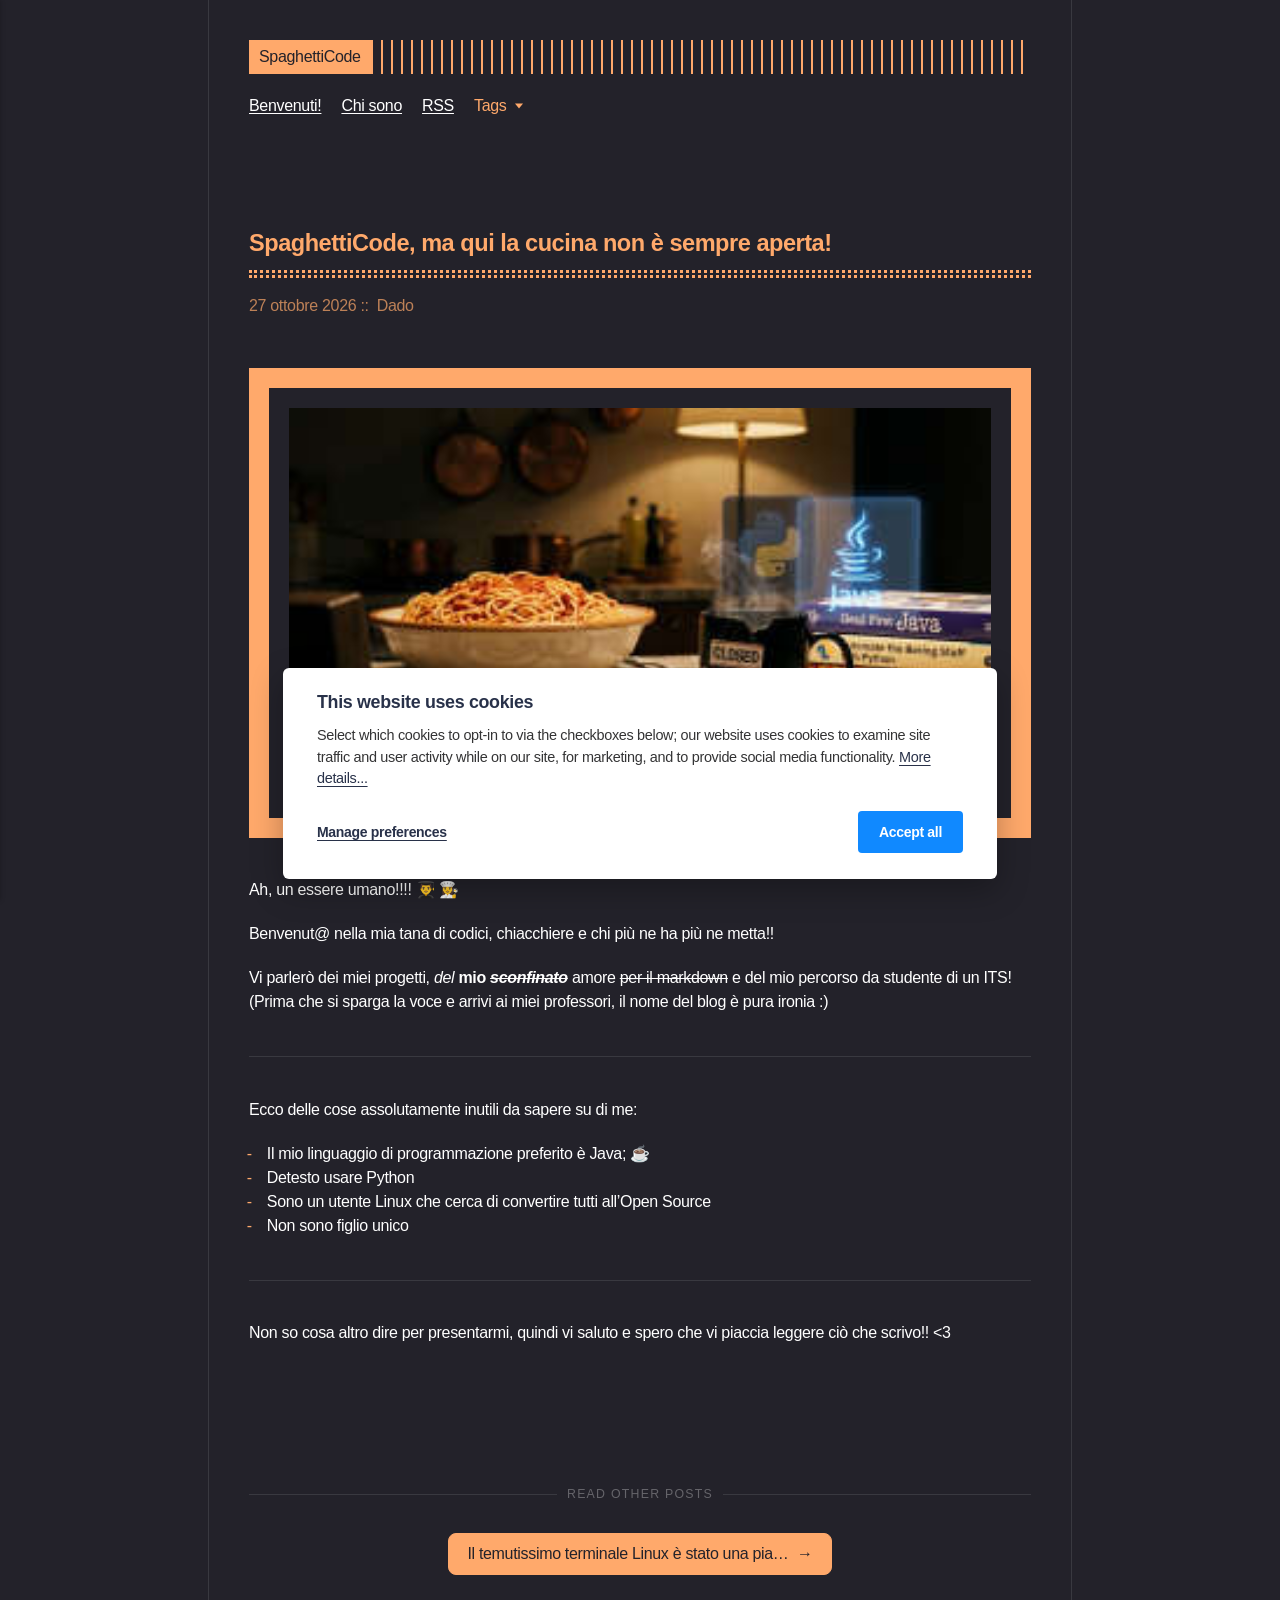
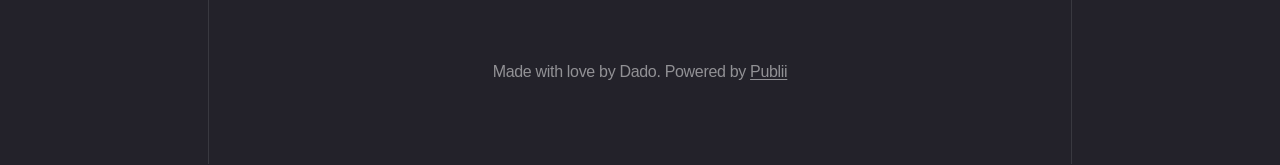
<file: spaghetticode-ma-qui-la-cucina-non-e-sempre-apertamd/index.html>
<!DOCTYPE html><html lang="it"><head><meta charset="utf-8"><meta http-equiv="X-UA-Compatible" content="IE=edge"><meta name="viewport" content="width=device-width,initial-scale=1"><title>SpaghettiCode, ma qui la cucina non è sempre aperta! - SpaghettiCode</title><meta name="description" content="Ah, un essere umano!!!! 👨‍🎓 👩‍🍳 Benvenut@ nella mia tana di codici, chiacchiere e chi più ne ha più ne metta!! Vi parlerò dei miei&amp;hellip;"><meta name="generator" content="Publii Open-Source CMS for Static Site"><link rel="stylesheet" href="https://dleoni04.github.io/SpaghettiCode/media/plugins/syntaxHighlighter/prism-white.css"><link rel="canonical" href="https://dleoni04.github.io/SpaghettiCode/spaghetticode-ma-qui-la-cucina-non-e-sempre-apertamd/"><link rel="alternate" type="application/atom+xml" href="https://dleoni04.github.io/SpaghettiCode/feed.xml" title="SpaghettiCode - RSS"><meta property="og:title" content="SpaghettiCode, ma qui la cucina non è sempre aperta!"><meta property="og:image" content="https://dleoni04.github.io/SpaghettiCode/media/posts/3/post1Banner.jpg"><meta property="og:image:width" content="1376"><meta property="og:image:height" content="768"><meta property="og:site_name" content="SpaghettiCode"><meta property="og:description" content="Ah, un essere umano!!!! 👨‍🎓 👩‍🍳 Benvenut@ nella mia tana di codici, chiacchiere e chi più ne ha più ne metta!! Vi parlerò dei miei&amp;hellip;"><meta property="og:url" content="https://dleoni04.github.io/SpaghettiCode/spaghetticode-ma-qui-la-cucina-non-e-sempre-apertamd/"><meta property="og:type" content="article"><link rel="shortcut icon" href="https://dleoni04.github.io/SpaghettiCode/media/website/229666776.png" type="image/png"><link rel="stylesheet" href="https://dleoni04.github.io/SpaghettiCode/assets/css/style.css?v&#x3D;df7dffa653a60c540851d965e26eb9e5"><script type="application/ld+json">{"@context":"http://schema.org","@type":"Article","mainEntityOfPage":{"@type":"WebPage","@id":"https://dleoni04.github.io/SpaghettiCode/spaghetticode-ma-qui-la-cucina-non-e-sempre-apertamd/"},"headline":"SpaghettiCode, ma qui la cucina non è sempre aperta!","datePublished":"2026-10-27T15:53+01:00","dateModified":"2026-10-27T19:51+01:00","image":{"@type":"ImageObject","url":"https://dleoni04.github.io/SpaghettiCode/media/posts/3/post1Banner.jpg","height":768,"width":1376},"description":"Ah, un essere umano!!!! 👨‍🎓 👩‍🍳 Benvenut@ nella mia tana di codici, chiacchiere e chi più ne ha più ne metta!! Vi parlerò dei miei&hellip;","author":{"@type":"Person","name":"Dado","url":"https://dleoni04.github.io/SpaghettiCode/authors/davide/"},"publisher":{"@type":"Organization","name":"Dado"}}</script><noscript><style>img[loading] {
                    opacity: 1;
                }</style></noscript></head><body class="post-template"><div class="container container--center"><header class="header"><div class="header__logo"><a class="logo" href="https://dleoni04.github.io/SpaghettiCode/">SpaghettiCode</a></div><nav class="navbar js-navbar"><button class="navbar__toggle js-toggle" aria-label="Menu" aria-haspopup="true" aria-expanded="false"><span class="navbar__toggle-box"><span class="navbar__toggle-inner">Menu</span></span></button><ul class="navbar__menu"><li class="active"><a href="https://dleoni04.github.io/SpaghettiCode/spaghetticode-ma-qui-la-cucina-non-e-sempre-apertamd/" title="Benvenuti in SpaghettiCode!" target="_blank">Benvenuti!</a></li><li><a href="https://dleoni04.github.io/SpaghettiCode/chi-sono/" title="Vieni a conoscermi meglio!" target="_self">Chi sono</a></li><li><a href="https://dleoni04.github.io/SpaghettiCode/feed" title="Seguimi tramite feed RSS!" target="_blank">RSS</a></li><li class="has-submenu"><span class="is-separator" title="Visualizza tutti i tag!" aria-haspopup="true">Tags</span><ul class="navbar__submenu level-2" aria-hidden="true"><li><a href="https://dleoni04.github.io/SpaghettiCode/tags/debian/" title="Post taggati #Debian" target="_self">Debian</a></li><li><a href="https://dleoni04.github.io/SpaghettiCode/tags/linux/" title="Post taggati #Terminale" target="_self">Terminale</a></li><li><a href="https://dleoni04.github.io/SpaghettiCode/tags/programmazione/" title="Post taggati #Programmazione" target="_self">Programmazione</a></li></ul></li></ul></nav></header><main class="content"><article class="post"><header><h1 class="post__title">SpaghettiCode, ma qui la cucina non è sempre aperta!</h1><div class="post__meta"><time datetime="2026-10-27T15:53" class="post__date">27 ottobre 2026 </time><span class="post__author"><a href="https://dleoni04.github.io/SpaghettiCode/authors/davide/" class="feed__author">Dado</a></span></div></header><figure class="post__image post__cover"><img src="https://dleoni04.github.io/SpaghettiCode/media/posts/3/post1Banner.jpg" srcset="https://dleoni04.github.io/SpaghettiCode/media/posts/3/responsive/post1Banner-xs.jpg 300w, https://dleoni04.github.io/SpaghettiCode/media/posts/3/responsive/post1Banner-sm.jpg 480w, https://dleoni04.github.io/SpaghettiCode/media/posts/3/responsive/post1Banner-md.jpg 768w, https://dleoni04.github.io/SpaghettiCode/media/posts/3/responsive/post1Banner-lg.jpg 1024w" sizes="(min-width: 920px) 703px, (min-width: 700px) calc(82vw - 35px), calc(100vw - 81px)" loading="eager" height="768" width="1376" alt=""></figure><div class="post__entry"><p>Ah, un essere umano!!!! 👨‍🎓 👩‍🍳</p><p>Benvenut@ nella mia tana di codici, chiacchiere e chi più ne ha più ne metta!!</p><p>Vi parlerò dei miei progetti, <em>del</em> <strong>mio</strong> <em><strong><del>sconfinato</del></strong></em> amore <del>per il markdown</del> e del mio percorso da studente di un ITS! (Prima che si sparga la voce e arrivi ai miei professori, il nome del blog è pura ironia :)</p><hr><p>Ecco delle cose assolutamente inutili da sapere su di me:</p><ul><li>Il mio linguaggio di programmazione preferito è Java; ☕</li><li>Detesto usare Python</li><li>Sono un utente Linux che cerca di convertire tutti all’Open Source</li><li>Non sono figlio unico</li></ul><hr><p>Non so cosa altro dire per presentarmi, quindi vi saluto e spero che vi piaccia leggere ciò che scrivo!! &lt;3</p></div><footer class="wrapper post__footer"><div class="post__share"></div></footer><nav class="pagination"><div class="pagination__title"><span>Read other posts</span></div><div class="pagination__buttons"><a href="https://dleoni04.github.io/SpaghettiCode/la-mia-scoperta-del-terminale-linux/" class="btn next" rel="next" aria-label="[MISSING TRANSLATION]:  Il temutissimo terminale Linux è stato una piacevolissima scoperta "><span class="btn__text">Il temutissimo terminale Linux è stato una piacevolissima scoperta</span> <span class="btn__icon">→</span></a></div></nav></article></main><footer class="footer"><div class="footer__inner"><div class="footer__copyright"><p class="align-center">Made with love by Dado. Powered by <a href="https://getpublii.com" title="Try out Publii!">Publii</a></p></div></div></footer></div><script defer="defer" src="https://dleoni04.github.io/SpaghettiCode/assets/js/scripts.min.js?v&#x3D;c2232aa7558e9517946129d2a1b8c770"></script><script>window.publiiThemeMenuConfig={mobileMenuMode:'sidebar',animationSpeed:300,submenuWidth: 'auto',doubleClickTime:500,mobileMenuExpandableSubmenus:true,relatedContainerForOverlayMenuSelector:'.top'};</script><script>var images = document.querySelectorAll('img[loading]');
        for (var i = 0; i < images.length; i++) {
            if (images[i].complete) {
                images[i].classList.add('is-loaded');
            } else {
                images[i].addEventListener('load', function () {
                    this.classList.add('is-loaded');
                }, false);
            }
        }</script><script defer="defer" src="https://dleoni04.github.io/SpaghettiCode/media/plugins/syntaxHighlighter/prism.js"></script><div class="pcb" data-behaviour="badge" data-behaviour-link="#cookie-settings" data-revision="1" data-config-ttl="90" data-debug-mode="false"><div role="dialog" aria-modal="true" aria-hidden="true" aria-labelledby="pcb-title" aria-describedby="pcb-txt" class="pcb__banner"><div class="pcb__inner"><div id="pcb-title" role="heading" aria-level="2" class="pcb__title">This website uses cookies</div><div id="pcb-txt" class="pcb__txt">Select which cookies to opt-in to via the checkboxes below; our website uses cookies to examine site traffic and user activity while on our site, for marketing, and to provide social media functionality. <a href="#not-specified">More details...</a></div><div class="pcb__buttons"><button type="button" class="pcb__btn pcb__btn--link pcb__btn--configure" aria-haspopup="dialog">Manage preferences</button> <button type="button" class="pcb__btn pcb__btn--solid pcb__btn--accept">Accept all</button></div></div></div><div class="pcb__popup" role="dialog" aria-modal="true" aria-hidden="true" aria-labelledby="pcb-popup-title"><div class="pcb__popup__wrapper"><div class="pcb__inner pcb__popup__inner"><div class="pcb__popup__heading"><div id="pcb-popup-title" role="heading" aria-level="2" class="pcb__title">Cookie settings</div><button class="pcb__popup__close" aria-label="Close"></button></div><div class="pcb__popup__content"><div class="pcb__txt pcb__popup__txt">We use cookies to enhance your browsing experience, serve personalized ads or content, and analyze our traffic. By clicking "Accept All", you consent to our use of cookies. <a href="#not-specified">More details...</a></div><ul class="pcb__groups"><li class="pcb__group"><details><summary class="pcb__group__title no-desc">Required</summary></details><div class="pcb__popup__switch is-checked"><input type="checkbox" data-group-name="" id="pcb-group-0" checked="checked"> <label for="pcb-group-0">Required</label></div></li></ul></div><div class="pcb__buttons pcb__popup__buttons"><button type="button" class="pcb__btn pcb__btn--solid pcb__btn--accept">Accept all</button> <button type="button" class="pcb__btn pcb__btn--reject">Reject all</button> <button type="button" class="pcb__btn pcb__btn--save">Save settings</button></div></div></div></div><div class="pcb__overlay" aria-hidden="true"></div><button class="pcb__badge" aria-label="Cookie Policy" aria-hidden="true"><svg xmlns="http://www.w3.org/2000/svg" aria-hidden="true" focusable="false" width="40" height="40" viewBox="0 0 23 23" fill="currentColor"><path d="M21.41 12.71c-.08-.01-.15 0-.22 0h-.03c-.03 0-.05 0-.08.01-.07 0-.13.01-.19.04-.52.21-1.44.19-2.02-.22-.44-.31-.65-.83-.62-1.53a.758.758 0 0 0-.27-.61.73.73 0 0 0-.65-.14c-1.98.51-3.49.23-4.26-.78-.82-1.08-.73-2.89.24-4.49.14-.23.14-.52 0-.75a.756.756 0 0 0-.67-.36c-.64.03-1.11-.1-1.31-.35-.19-.26-.13-.71-.01-1.29.04-.18.06-.38.03-.59-.05-.4-.4-.7-.81-.66C5.1 1.54 1 6.04 1 11.48 1 17.28 5.75 22 11.6 22c5.02 0 9.39-3.54 10.39-8.42.08-.4-.18-.78-.58-.87Zm-9.81 7.82c-5.03 0-9.12-4.06-9.12-9.06 0-4.34 3.05-8 7.25-8.86-.08.7.05 1.33.42 1.81.24.32.66.67 1.38.84-.76 1.86-.65 3.78.36 5.11.61.81 2.03 2 4.95 1.51.18.96.71 1.54 1.18 1.87.62.43 1.38.62 2.1.62.05 0 .09 0 .13-.01-1.23 3.64-4.7 6.18-8.64 6.18ZM13 17c0 .55-.45 1-1 1s-1-.45-1-1 .45-1 1-1 1 .45 1 1Zm5.29-12.3a.99.99 0 0 1-.29-.71c0-.55.45-.99 1-.99a1 1 0 0 1 .71.3c.19.19.29.44.29.71 0 .55-.45.99-1 .99a1 1 0 0 1-.71-.3ZM9 13.5c0 .83-.67 1.5-1.5 1.5S6 14.33 6 13.5 6.67 12 7.5 12s1.5.67 1.5 1.5Zm3.25.81a.744.744 0 0 1-.06-1.05c.28-.32.75-.34 1.05-.06.31.28.33.75.05 1.06-.15.16-.35.25-.56.25-.18 0-.36-.06-.5-.19ZM8.68 7.26c.41.37.44 1 .07 1.41-.2.22-.47.33-.75.33a.96.96 0 0 1-.67-.26c-.41-.37-.44-1-.07-1.41.37-.42 1-.45 1.41-.08Zm11.48 1.88c.18-.19.52-.19.7 0 .05.04.09.1.11.16.03.06.04.12.04.19 0 .13-.05.26-.15.35-.09.1-.22.15-.35.15s-.26-.05-.35-.15a.355.355 0 0 1-.11-.16.433.433 0 0 1-.04-.19c0-.13.05-.26.15-.35Zm-4.93-1.86a.75.75 0 1 1 1.059-1.06.75.75 0 0 1-1.059 1.06Z"/></svg></button></div><script>(function(win) {
    if (!document.querySelector('.pcb')) {
        return;
    }

    var cbConfig = {
        behaviour: document.querySelector('.pcb').getAttribute('data-behaviour'),
        behaviourLink: document.querySelector('.pcb').getAttribute('data-behaviour-link'),
        revision: document.querySelector('.pcb').getAttribute('data-revision'),
        configTTL: parseInt(document.querySelector('.pcb').getAttribute('data-config-ttl'), 10),
        debugMode: document.querySelector('.pcb').getAttribute('data-debug-mode') === 'true',
        initialState: null,
        initialLsState: null,
        previouslyAccepted: []
    };

    var cbUI = {
        wrapper: document.querySelector('.pcb'),
        banner: {
            element: null,
            btnAccept: null,
            btnReject: null,
            btnConfigure: null
        },
        popup: {
            element: null,
            btnClose: null,
            btnSave: null,
            btnAccept: null,
            btnReject: null,
            checkboxes: null,
        },
        overlay: null,
        badge: null,
        blockedScripts: document.querySelectorAll('script[type^="gdpr-blocker/"]'),
        triggerLinks: cbConfig.behaviourLink ? document.querySelectorAll('a[href*="' + cbConfig.behaviourLink + '"]') : null
    };

    function initUI () {
        // setup banner elements
        cbUI.banner.element = cbUI.wrapper.querySelector('.pcb__banner');
        cbUI.banner.btnAccept = cbUI.banner.element.querySelector('.pcb__btn--accept');
        cbUI.banner.btnReject = cbUI.banner.element.querySelector('.pcb__btn--reject');
        cbUI.banner.btnConfigure = cbUI.banner.element.querySelector('.pcb__btn--configure');

        // setup popup elements
        if (cbUI.wrapper.querySelector('.pcb__popup')) {
            cbUI.popup.element = cbUI.wrapper.querySelector('.pcb__popup');
            cbUI.popup.btnClose = cbUI.wrapper.querySelector('.pcb__popup__close');
            cbUI.popup.btnSave = cbUI.popup.element.querySelector('.pcb__btn--save');
            cbUI.popup.btnAccept = cbUI.popup.element.querySelector('.pcb__btn--accept');
            cbUI.popup.btnReject = cbUI.popup.element.querySelector('.pcb__btn--reject');
            cbUI.popup.checkboxes = cbUI.popup.element.querySelector('input[type="checkbox"]');
            // setup overlay
            cbUI.overlay = cbUI.wrapper.querySelector('.pcb__overlay');
        }

        cbUI.badge = cbUI.wrapper.querySelector('.pcb__badge');

        if (cbConfig.behaviour.indexOf('link') > -1) {
            for (var i = 0; i < cbUI.triggerLinks.length; i++) {
                cbUI.triggerLinks[i].addEventListener('click', function(e) {
                    e.preventDefault();
                    showBannerOrPopup();
                });
            }
        }
    }

    function initState () {
        var lsKeyName = getConfigName();
        var currentConfig = localStorage.getItem(lsKeyName);
        var configIsFresh = checkIfConfigIsFresh();

        if (!configIsFresh || currentConfig === null) {
            if (cbConfig.debugMode) {
                console.log('🍪 Config not found, or configuration expired');
            }

            if (window.publiiCBGCM) {
                gtag('consent', 'default', {
                    'ad_storage': window.publiiCBGCM.defaultState.ad_storage ? 'granted' : 'denied',
                    'ad_personalization': window.publiiCBGCM.defaultState.ad_personalization ? 'granted' : 'denied',
                    'ad_user_data': window.publiiCBGCM.defaultState.ad_user_data ? 'granted' : 'denied',
                    'analytics_storage': window.publiiCBGCM.defaultState.analytics_storage ? 'granted' : 'denied',
                    'personalization_storage': window.publiiCBGCM.defaultState.personalization_storage ? 'granted' : 'denied',
                    'functionality_storage': window.publiiCBGCM.defaultState.functionality_storage ? 'granted' : 'denied',
                    'security_storage': window.publiiCBGCM.defaultState.security_storage ? 'granted' : 'denied'
                });  
                
                if (cbConfig.debugMode) {
                    console.log('🍪 GCMv2 DEFAULT STATE: ' + JSON.stringify({
                        'ad_storage': window.publiiCBGCM.defaultState.ad_storage ? 'granted' : 'denied',
                        'ad_personalization': window.publiiCBGCM.defaultState.ad_personalization ? 'granted' : 'denied',
                        'ad_user_data': window.publiiCBGCM.defaultState.ad_user_data ? 'granted' : 'denied',
                        'analytics_storage': window.publiiCBGCM.defaultState.analytics_storage ? 'granted' : 'denied',
                        'personalization_storage': window.publiiCBGCM.defaultState.personalization_storage ? 'granted' : 'denied',
                        'functionality_storage': window.publiiCBGCM.defaultState.functionality_storage ? 'granted' : 'denied',
                        'security_storage': window.publiiCBGCM.defaultState.security_storage ? 'granted' : 'denied'
                    }));
                }
            }

            showBanner();
        } else if (typeof currentConfig === 'string') {
            if (cbConfig.debugMode) {
                console.log('🍪 Config founded');
            }

            cbConfig.initialLsState = currentConfig.split(',');

            if (window.publiiCBGCM) {
                gtag('consent', 'default', {
                    'ad_storage': getDefaultConsentState(currentConfig, 'ad_storage'),
                    'ad_personalization': getDefaultConsentState(currentConfig, 'ad_personalization'),
                    'ad_user_data': getDefaultConsentState(currentConfig, 'ad_user_data'),
                    'analytics_storage': getDefaultConsentState(currentConfig, 'analytics_storage'),
                    'personalization_storage': getDefaultConsentState(currentConfig, 'personalization_storage'),
                    'functionality_storage': getDefaultConsentState(currentConfig, 'functionality_storage'),
                    'security_storage': getDefaultConsentState(currentConfig, 'security_storage')
                });
                
                if (cbConfig.debugMode) {
                    console.log('🍪 GCMv2 DEFAULT STATE: ' + JSON.stringify({
                        'ad_storage': getDefaultConsentState(currentConfig, 'ad_storage'),
                        'ad_personalization': getDefaultConsentState(currentConfig, 'ad_personalization'),
                        'ad_user_data': getDefaultConsentState(currentConfig, 'ad_user_data'),
                        'analytics_storage': getDefaultConsentState(currentConfig, 'analytics_storage'),
                        'personalization_storage': getDefaultConsentState(currentConfig, 'personalization_storage'),
                        'functionality_storage': getDefaultConsentState(currentConfig, 'functionality_storage'),
                        'security_storage': getDefaultConsentState(currentConfig, 'security_storage')
                    }));
                }
            }

            showBadge();

            if (cbUI.popup.element) {
                var allowedGroups = currentConfig.split(',');
                var checkedCheckboxes = cbUI.popup.element.querySelectorAll('input[type="checkbox"]:checked');

                for (var j = 0; j < checkedCheckboxes.length; j++) {
                    var name = checkedCheckboxes[j].getAttribute('data-group-name');

                    if (name && name !== '-' && allowedGroups.indexOf(name) === -1) {
                        checkedCheckboxes[j].checked = false;
                    }
                }

                for (var i = 0; i < allowedGroups.length; i++) {
                    var checkbox = cbUI.popup.element.querySelector('input[type="checkbox"][data-group-name="' + allowedGroups[i] + '"]');

                    if (checkbox) {
                        checkbox.checked = true;
                    }

                    allowCookieGroup(allowedGroups[i]);
                }
            }
        }

        setTimeout(function () {
            cbConfig.initialState = getInitialStateOfConsents();
        }, 0);
    }

    function checkIfConfigIsFresh () {
        var lastConfigSave = localStorage.getItem('publii-gdpr-cookies-config-save-date');

        if (lastConfigSave === null) {
            return false;
        }

        lastConfigSave = parseInt(lastConfigSave, 10);

        if (lastConfigSave === 0) {
            return true;
        }

        if (+new Date() - lastConfigSave < cbConfig.configTTL * 24 * 60 * 60 * 1000) {
            return true;
        }

        return false;
    }

    function getDefaultConsentState (currentConfig, consentGroup) {
        let configGroups = currentConfig.split(',');

        for (let i = 0; i < configGroups.length; i++) {
            let groupName = configGroups[i];
            let group = window.publiiCBGCM.groups.find(group => group.cookieGroup === groupName);

            if (group && group[consentGroup]) {
                return 'granted';
            }
        }  
        
        if (window.publiiCBGCM.defaultState[consentGroup]) {
            return 'granted'; 
        }
        
        return 'denied';
    }

    function initBannerEvents () {
        cbUI.banner.btnAccept.addEventListener('click', function (e) {
            e.preventDefault();
            acceptAllCookies('banner');
            showBadge();
        }, false);

        if (cbUI.banner.btnReject) {
            cbUI.banner.btnReject.addEventListener('click', function (e) {
                e.preventDefault();
                rejectAllCookies();
                showBadge();
            }, false);
        }

        if (cbUI.banner.btnConfigure) {
            cbUI.banner.btnConfigure.addEventListener('click', function (e) {
                e.preventDefault();
                hideBanner();
                showAdvancedPopup();
                showBadge();
            }, false);
        }
    }

    function initPopupEvents () {
        if (!cbUI.popup.element) {
            return;
        }

        cbUI.overlay.addEventListener('click', function (e) {
            hideAdvancedPopup();
        }, false);

        cbUI.popup.element.addEventListener('click', function (e) {
            e.stopPropagation();
        }, false);

        cbUI.popup.btnAccept.addEventListener('click', function (e) {
            e.preventDefault();
            acceptAllCookies('popup');
        }, false);

        cbUI.popup.btnReject.addEventListener('click', function (e) {
            e.preventDefault();
            rejectAllCookies();
        }, false);

        cbUI.popup.btnSave.addEventListener('click', function (e) {
            e.preventDefault();
            saveConfiguration();
        }, false);

        cbUI.popup.btnClose.addEventListener('click', function (e) {
            e.preventDefault();
            hideAdvancedPopup();
        }, false);
    }

    function initBadgeEvents () {
        if (!cbUI.badge) {
            return;
        }

        cbUI.badge.addEventListener('click', function (e) {
            showBannerOrPopup();
        }, false);
    }

    initUI();
    initState();
    initBannerEvents();
    initPopupEvents();
    initBadgeEvents();

    /**
     * API
     */
    function addScript (src, inline) {
        var newScript = document.createElement('script');

        if (src) {
            newScript.setAttribute('src', src);
        }

        if (inline) {
            newScript.text = inline;
        }

        document.body.appendChild(newScript);
    }

    function allowCookieGroup (allowedGroup) {
        var scripts = document.querySelectorAll('script[type="gdpr-blocker/' + allowedGroup + '"]');
        cbConfig.previouslyAccepted.push(allowedGroup);
    
        for (var j = 0; j < scripts.length; j++) {
            addScript(scripts[j].src, scripts[j].text);
        }

        var groupEvent = new Event('publii-cookie-banner-unblock-' + allowedGroup);
        document.body.dispatchEvent(groupEvent);
        unlockEmbeds(allowedGroup);

        if (cbConfig.debugMode) {
            console.log('🍪 Allowed group: ' + allowedGroup);
        }

        if (window.publiiCBGCM && (!cbConfig.initialLsState || cbConfig.initialLsState.indexOf(allowedGroup) === -1)) {
            let consentResult = {};
            let group = window.publiiCBGCM.groups.find(group => group.cookieGroup === allowedGroup);

            if (group) {
                let foundSomeConsents = false;

                Object.keys(group).forEach(key => {
                    if (key !== 'cookieGroup' && group[key] === true) {
                        consentResult[key] = 'granted';
                        foundSomeConsents = true;
                    }
                });

                if (foundSomeConsents) {
                    gtag('consent', 'update', consentResult);   

                    if (cbConfig.debugMode) {
                        console.log('🍪 GCMv2 UPDATE: ' + JSON.stringify(consentResult));
                    }
                }
            }
        }
    }

    function showBannerOrPopup () {
        if (cbUI.popup.element) {
            showAdvancedPopup();
        } else {
            showBanner();
        }
    }

    function showAdvancedPopup () {
        cbUI.popup.element.classList.add('is-visible');
        cbUI.overlay.classList.add('is-visible');
        cbUI.popup.element.setAttribute('aria-hidden', 'false');
        cbUI.overlay.setAttribute('aria-hidden', 'false');
    }

    function hideAdvancedPopup () {
        cbUI.popup.element.classList.remove('is-visible');
        cbUI.overlay.classList.remove('is-visible');
        cbUI.popup.element.setAttribute('aria-hidden', 'true');
        cbUI.overlay.setAttribute('aria-hidden', 'true');
    }

    function showBanner () {
        cbUI.banner.element.classList.add('is-visible');
        cbUI.banner.element.setAttribute('aria-hidden', 'false');
    }

    function hideBanner () {
        cbUI.banner.element.classList.remove('is-visible');
        cbUI.banner.element.setAttribute('aria-hidden', 'true');
    }

    function showBadge () {
        if (!cbUI.badge) {
            return;
        }

        cbUI.badge.classList.add('is-visible');
        cbUI.badge.setAttribute('aria-hidden', 'false');
    }

    function getConfigName () {
        var lsKeyName = 'publii-gdpr-allowed-cookies';

        if (cbConfig.revision) {
            lsKeyName = lsKeyName + '-v' + parseInt(cbConfig.revision, 10);
        }

        return lsKeyName;
    }

    function storeConfiguration (allowedGroups) {
        var lsKeyName = getConfigName();
        var dataToStore = allowedGroups.join(',');
        localStorage.setItem(lsKeyName, dataToStore);

        if (cbConfig.configTTL === 0) {
            localStorage.setItem('publii-gdpr-cookies-config-save-date', 0);

            if (cbConfig.debugMode) {
                console.log('🍪 Store never expiring configuration');
            }
        } else {
            localStorage.setItem('publii-gdpr-cookies-config-save-date', +new Date());
        }
    }

    function getInitialStateOfConsents () {
        if (!cbUI.popup.element) {
            return [];
        }

        var checkedGroups = cbUI.popup.element.querySelectorAll('input[type="checkbox"]:checked');
        var groups = [];

        for (var i = 0; i < checkedGroups.length; i++) {
            var allowedGroup = checkedGroups[i].getAttribute('data-group-name');

            if (allowedGroup !== '') {
                groups.push(allowedGroup);
            }
        }

        if (cbConfig.debugMode) {
            console.log('🍪 Initial state: ' + groups.join(', '));
        }

        return groups;
    }

    function getCurrentStateOfConsents () {
        if (!cbUI.popup.element) {
            return [];
        }

        var checkedGroups = cbUI.popup.element.querySelectorAll('input[type="checkbox"]:checked');
        var groups = [];

        for (var i = 0; i < checkedGroups.length; i++) {
            var allowedGroup = checkedGroups[i].getAttribute('data-group-name');

            if (allowedGroup !== '') {
                groups.push(allowedGroup);
            }
        }

        if (cbConfig.debugMode) {
            console.log('🍪 State to save: ' + groups.join(', '));
        }

        return groups;
    }

    function getAllGroups () {
        if (!cbUI.popup.element) {
            return [];
        }

        var checkedGroups = cbUI.popup.element.querySelectorAll('input[type="checkbox"]');
        var groups = [];

        for (var i = 0; i < checkedGroups.length; i++) {
            var allowedGroup = checkedGroups[i].getAttribute('data-group-name');

            if (allowedGroup !== '') {
                groups.push(allowedGroup);
            }
        }

        return groups;
    }

    function acceptAllCookies (source) {
        var groupsToAccept = getAllGroups();
        storeConfiguration(groupsToAccept);

        for (var i = 0; i < groupsToAccept.length; i++) {
            var group = groupsToAccept[i];

            if (cbConfig.initialState.indexOf(group) > -1 || cbConfig.previouslyAccepted.indexOf(group) > -1) {
                if (cbConfig.debugMode) {
                    console.log('🍪 Skip previously activated group: ' + group);
                }

                continue;
            }

            allowCookieGroup(group);
        }

        if (cbUI.popup.element) {
            var checkboxesToCheck = cbUI.popup.element.querySelectorAll('input[type="checkbox"]');

            for (var j = 0; j < checkboxesToCheck.length; j++) {
                checkboxesToCheck[j].checked = true;
            }
        }

        if (cbConfig.debugMode) {
            console.log('🍪 Accept all cookies: ', groupsToAccept.join(', '));
        }

        if (source === 'popup') {
            hideAdvancedPopup();
        } else if (source === 'banner') {
            hideBanner();
        }
    }

    function rejectAllCookies () {
        if (cbConfig.debugMode) {
            console.log('🍪 Reject all cookies');
        }

        storeConfiguration([]);
        setTimeout(function () {
            window.location.reload();
        }, 100);
    }

    function saveConfiguration () {
        var groupsToAccept = getCurrentStateOfConsents();
        storeConfiguration(groupsToAccept);

        if (cbConfig.debugMode) {
            console.log('🍪 Save new config: ', groupsToAccept.join(', '));
        }

        if (reloadIsNeeded(groupsToAccept)) {
            setTimeout(function () {
                window.location.reload();
            }, 100);
            return;
        }

        for (var i = 0; i < groupsToAccept.length; i++) {
            var group = groupsToAccept[i];

            if (cbConfig.initialState.indexOf(group) > -1 || cbConfig.previouslyAccepted.indexOf(group) > -1) {
                if (cbConfig.debugMode) {
                    console.log('🍪 Skip previously activated group: ' + group);
                }

                continue;
            }

            allowCookieGroup(group);
        }

        hideAdvancedPopup();
    }

    function reloadIsNeeded (groupsToAccept) {
        // check if user rejected consent for initial groups
        var initialGroups = cbConfig.initialState;
        var previouslyAcceptedGroups = cbConfig.previouslyAccepted;
        var groupsToCheck = initialGroups.concat(previouslyAcceptedGroups);

        for (var i = 0; i < groupsToCheck.length; i++) {
            var groupToCheck = groupsToCheck[i];

            if (groupToCheck !== '' && groupsToAccept.indexOf(groupToCheck) === -1) {
                if (cbConfig.debugMode) {
                    console.log('🍪 Reload is needed due lack of: ', groupToCheck);
                }

                return true;
            }
        }

        return false;
    }

    function unlockEmbeds (cookieGroup) {
        var iframesToUnlock = document.querySelectorAll('.pec-wrapper[data-consent-group-id="' + cookieGroup + '"]');

        for (var i = 0; i < iframesToUnlock.length; i++) {
            var iframeWrapper = iframesToUnlock[i];
            iframeWrapper.querySelector('.pec-overlay').classList.remove('is-active');
            iframeWrapper.querySelector('.pec-overlay').setAttribute('aria-hidden', 'true');
            var iframe = iframeWrapper.querySelector('iframe');
            iframe.setAttribute('src', iframe.getAttribute('data-consent-src'));
        }
    }

    win.publiiEmbedConsentGiven = function (cookieGroup) {
        // it will unlock embeds
        allowCookieGroup(cookieGroup);

        var checkbox = cbUI.popup.element.querySelector('input[type="checkbox"][data-group-name="' + cookieGroup + '"]');

        if (checkbox) {
            checkbox.checked = true;
        }

        var groupsToAccept = getCurrentStateOfConsents();
        storeConfiguration(groupsToAccept);

        if (cbConfig.debugMode) {
            console.log('🍪 Save new config: ', groupsToAccept.join(', '));
        }
    }
})(window);</script></body></html>
</file>
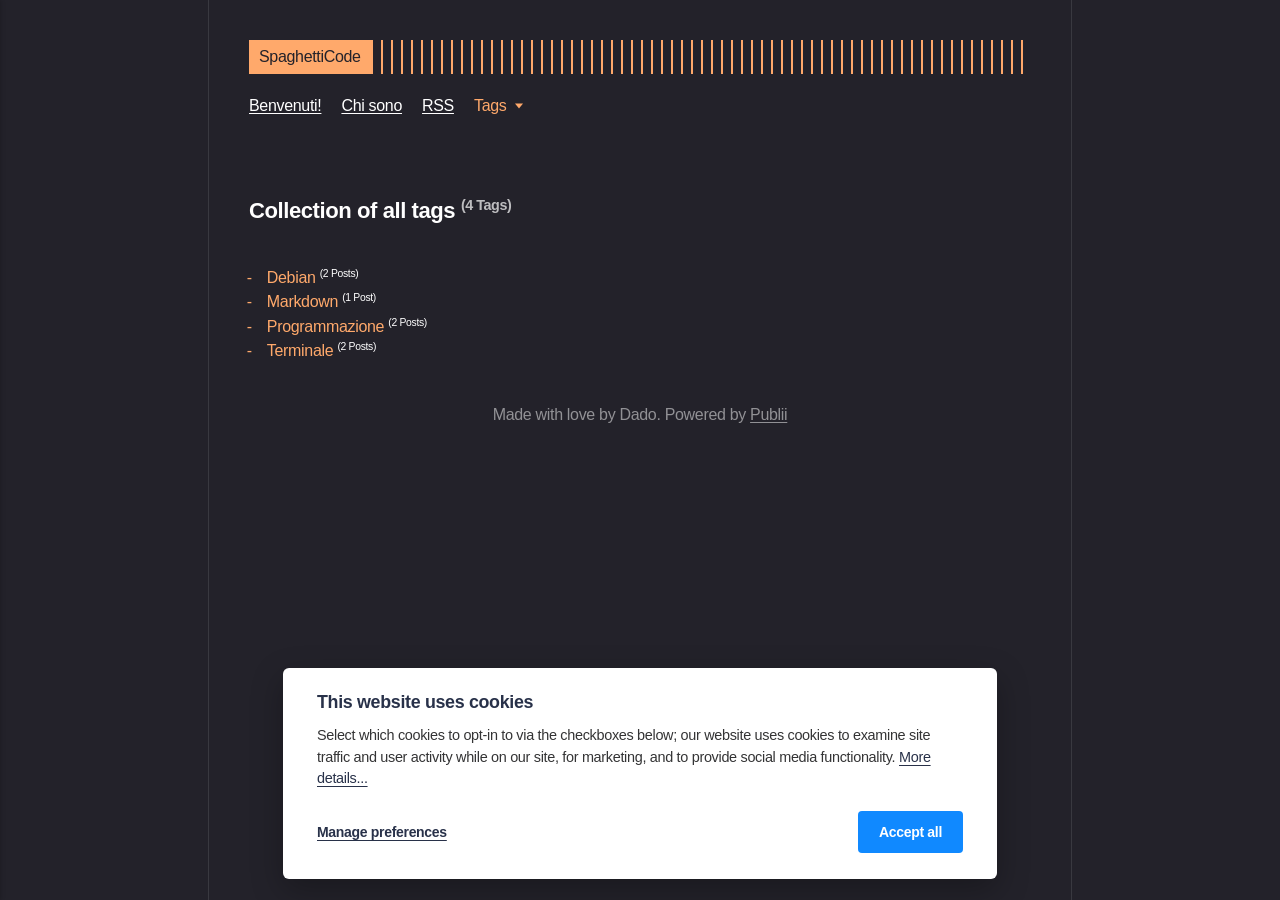
<file: tags/index.html>
<!DOCTYPE html><html lang="it"><head><meta charset="utf-8"><meta http-equiv="X-UA-Compatible" content="IE=edge"><meta name="viewport" content="width=device-width,initial-scale=1"><title>All tags - SpaghettiCode</title><meta name="robots" content="noindex, follow"><meta name="generator" content="Publii Open-Source CMS for Static Site"><link rel="alternate" type="application/atom+xml" href="https://dleoni04.github.io/SpaghettiCode/feed.xml" title="SpaghettiCode - RSS"><meta property="og:title" content="SpaghettiCode"><meta property="og:site_name" content="SpaghettiCode"><meta property="og:description" content=""><meta property="og:url" content="https://dleoni04.github.io/SpaghettiCode/tags/"><meta property="og:type" content="website"><link rel="shortcut icon" href="https://dleoni04.github.io/SpaghettiCode/media/website/229666776.png" type="image/png"><link rel="stylesheet" href="https://dleoni04.github.io/SpaghettiCode/assets/css/style.css?v&#x3D;df7dffa653a60c540851d965e26eb9e5"><script type="application/ld+json">{"@context":"http://schema.org","@type":"Organization","name":"SpaghettiCode","url":"https://dleoni04.github.io/SpaghettiCode/"}</script><noscript><style>img[loading] {
                    opacity: 1;
                }</style></noscript></head><body class="tags-template"><div class="container container--center"><header class="header"><div class="header__logo"><a class="logo" href="https://dleoni04.github.io/SpaghettiCode/">SpaghettiCode</a></div><nav class="navbar js-navbar"><button class="navbar__toggle js-toggle" aria-label="Menu" aria-haspopup="true" aria-expanded="false"><span class="navbar__toggle-box"><span class="navbar__toggle-inner">Menu</span></span></button><ul class="navbar__menu"><li><a href="https://dleoni04.github.io/SpaghettiCode/spaghetticode-ma-qui-la-cucina-non-e-sempre-apertamd/" title="Benvenuti in SpaghettiCode!" target="_blank">Benvenuti!</a></li><li><a href="https://dleoni04.github.io/SpaghettiCode/chi-sono/" title="Vieni a conoscermi meglio!" target="_self">Chi sono</a></li><li><a href="https://dleoni04.github.io/SpaghettiCode/feed" title="Seguimi tramite feed RSS!" target="_blank">RSS</a></li><li class="has-submenu"><span class="is-separator" title="Visualizza tutti i tag!" aria-haspopup="true">Tags</span><ul class="navbar__submenu level-2" aria-hidden="true"><li><a href="https://dleoni04.github.io/SpaghettiCode/tags/debian/" title="Post taggati #Debian" target="_self">Debian</a></li><li><a href="https://dleoni04.github.io/SpaghettiCode/tags/linux/" title="Post taggati #Terminale" target="_self">Terminale</a></li><li><a href="https://dleoni04.github.io/SpaghettiCode/tags/programmazione/" title="Post taggati #Programmazione" target="_self">Programmazione</a></li></ul></li></ul></nav></header><main class="content page page--tags"><div class="content page"><div class="page__header"><h1 class="h2 page__title">Collection of all tags <sup>(4 Tags)</sup></h1></div><ul class="list"><li class="list__item"><a href="https://dleoni04.github.io/SpaghettiCode/tags/debian/" class="list__title">Debian</a> <sup>(2 Posts)</sup></li><li class="list__item"><a href="https://dleoni04.github.io/SpaghettiCode/tags/markdown/" class="list__title">Markdown</a> <sup>(1 Post)</sup></li><li class="list__item"><a href="https://dleoni04.github.io/SpaghettiCode/tags/programmazione/" class="list__title">Programmazione</a> <sup>(2 Posts)</sup></li><li class="list__item"><a href="https://dleoni04.github.io/SpaghettiCode/tags/linux/" class="list__title">Terminale</a> <sup>(2 Posts)</sup></li></ul></div></main><footer class="footer"><div class="footer__inner"><div class="footer__copyright"><p class="align-center">Made with love by Dado. Powered by <a href="https://getpublii.com" title="Try out Publii!">Publii</a></p></div></div></footer></div><script defer="defer" src="https://dleoni04.github.io/SpaghettiCode/assets/js/scripts.min.js?v&#x3D;c2232aa7558e9517946129d2a1b8c770"></script><script>window.publiiThemeMenuConfig={mobileMenuMode:'sidebar',animationSpeed:300,submenuWidth: 'auto',doubleClickTime:500,mobileMenuExpandableSubmenus:true,relatedContainerForOverlayMenuSelector:'.top'};</script><script>var images = document.querySelectorAll('img[loading]');
        for (var i = 0; i < images.length; i++) {
            if (images[i].complete) {
                images[i].classList.add('is-loaded');
            } else {
                images[i].addEventListener('load', function () {
                    this.classList.add('is-loaded');
                }, false);
            }
        }</script><div class="pcb" data-behaviour="badge" data-behaviour-link="#cookie-settings" data-revision="1" data-config-ttl="90" data-debug-mode="false"><div role="dialog" aria-modal="true" aria-hidden="true" aria-labelledby="pcb-title" aria-describedby="pcb-txt" class="pcb__banner"><div class="pcb__inner"><div id="pcb-title" role="heading" aria-level="2" class="pcb__title">This website uses cookies</div><div id="pcb-txt" class="pcb__txt">Select which cookies to opt-in to via the checkboxes below; our website uses cookies to examine site traffic and user activity while on our site, for marketing, and to provide social media functionality. <a href="#not-specified">More details...</a></div><div class="pcb__buttons"><button type="button" class="pcb__btn pcb__btn--link pcb__btn--configure" aria-haspopup="dialog">Manage preferences</button> <button type="button" class="pcb__btn pcb__btn--solid pcb__btn--accept">Accept all</button></div></div></div><div class="pcb__popup" role="dialog" aria-modal="true" aria-hidden="true" aria-labelledby="pcb-popup-title"><div class="pcb__popup__wrapper"><div class="pcb__inner pcb__popup__inner"><div class="pcb__popup__heading"><div id="pcb-popup-title" role="heading" aria-level="2" class="pcb__title">Cookie settings</div><button class="pcb__popup__close" aria-label="Close"></button></div><div class="pcb__popup__content"><div class="pcb__txt pcb__popup__txt">We use cookies to enhance your browsing experience, serve personalized ads or content, and analyze our traffic. By clicking "Accept All", you consent to our use of cookies. <a href="#not-specified">More details...</a></div><ul class="pcb__groups"><li class="pcb__group"><details><summary class="pcb__group__title no-desc">Required</summary></details><div class="pcb__popup__switch is-checked"><input type="checkbox" data-group-name="" id="pcb-group-0" checked="checked"> <label for="pcb-group-0">Required</label></div></li></ul></div><div class="pcb__buttons pcb__popup__buttons"><button type="button" class="pcb__btn pcb__btn--solid pcb__btn--accept">Accept all</button> <button type="button" class="pcb__btn pcb__btn--reject">Reject all</button> <button type="button" class="pcb__btn pcb__btn--save">Save settings</button></div></div></div></div><div class="pcb__overlay" aria-hidden="true"></div><button class="pcb__badge" aria-label="Cookie Policy" aria-hidden="true"><svg xmlns="http://www.w3.org/2000/svg" aria-hidden="true" focusable="false" width="40" height="40" viewBox="0 0 23 23" fill="currentColor"><path d="M21.41 12.71c-.08-.01-.15 0-.22 0h-.03c-.03 0-.05 0-.08.01-.07 0-.13.01-.19.04-.52.21-1.44.19-2.02-.22-.44-.31-.65-.83-.62-1.53a.758.758 0 0 0-.27-.61.73.73 0 0 0-.65-.14c-1.98.51-3.49.23-4.26-.78-.82-1.08-.73-2.89.24-4.49.14-.23.14-.52 0-.75a.756.756 0 0 0-.67-.36c-.64.03-1.11-.1-1.31-.35-.19-.26-.13-.71-.01-1.29.04-.18.06-.38.03-.59-.05-.4-.4-.7-.81-.66C5.1 1.54 1 6.04 1 11.48 1 17.28 5.75 22 11.6 22c5.02 0 9.39-3.54 10.39-8.42.08-.4-.18-.78-.58-.87Zm-9.81 7.82c-5.03 0-9.12-4.06-9.12-9.06 0-4.34 3.05-8 7.25-8.86-.08.7.05 1.33.42 1.81.24.32.66.67 1.38.84-.76 1.86-.65 3.78.36 5.11.61.81 2.03 2 4.95 1.51.18.96.71 1.54 1.18 1.87.62.43 1.38.62 2.1.62.05 0 .09 0 .13-.01-1.23 3.64-4.7 6.18-8.64 6.18ZM13 17c0 .55-.45 1-1 1s-1-.45-1-1 .45-1 1-1 1 .45 1 1Zm5.29-12.3a.99.99 0 0 1-.29-.71c0-.55.45-.99 1-.99a1 1 0 0 1 .71.3c.19.19.29.44.29.71 0 .55-.45.99-1 .99a1 1 0 0 1-.71-.3ZM9 13.5c0 .83-.67 1.5-1.5 1.5S6 14.33 6 13.5 6.67 12 7.5 12s1.5.67 1.5 1.5Zm3.25.81a.744.744 0 0 1-.06-1.05c.28-.32.75-.34 1.05-.06.31.28.33.75.05 1.06-.15.16-.35.25-.56.25-.18 0-.36-.06-.5-.19ZM8.68 7.26c.41.37.44 1 .07 1.41-.2.22-.47.33-.75.33a.96.96 0 0 1-.67-.26c-.41-.37-.44-1-.07-1.41.37-.42 1-.45 1.41-.08Zm11.48 1.88c.18-.19.52-.19.7 0 .05.04.09.1.11.16.03.06.04.12.04.19 0 .13-.05.26-.15.35-.09.1-.22.15-.35.15s-.26-.05-.35-.15a.355.355 0 0 1-.11-.16.433.433 0 0 1-.04-.19c0-.13.05-.26.15-.35Zm-4.93-1.86a.75.75 0 1 1 1.059-1.06.75.75 0 0 1-1.059 1.06Z"/></svg></button></div><script>(function(win) {
    if (!document.querySelector('.pcb')) {
        return;
    }

    var cbConfig = {
        behaviour: document.querySelector('.pcb').getAttribute('data-behaviour'),
        behaviourLink: document.querySelector('.pcb').getAttribute('data-behaviour-link'),
        revision: document.querySelector('.pcb').getAttribute('data-revision'),
        configTTL: parseInt(document.querySelector('.pcb').getAttribute('data-config-ttl'), 10),
        debugMode: document.querySelector('.pcb').getAttribute('data-debug-mode') === 'true',
        initialState: null,
        initialLsState: null,
        previouslyAccepted: []
    };

    var cbUI = {
        wrapper: document.querySelector('.pcb'),
        banner: {
            element: null,
            btnAccept: null,
            btnReject: null,
            btnConfigure: null
        },
        popup: {
            element: null,
            btnClose: null,
            btnSave: null,
            btnAccept: null,
            btnReject: null,
            checkboxes: null,
        },
        overlay: null,
        badge: null,
        blockedScripts: document.querySelectorAll('script[type^="gdpr-blocker/"]'),
        triggerLinks: cbConfig.behaviourLink ? document.querySelectorAll('a[href*="' + cbConfig.behaviourLink + '"]') : null
    };

    function initUI () {
        // setup banner elements
        cbUI.banner.element = cbUI.wrapper.querySelector('.pcb__banner');
        cbUI.banner.btnAccept = cbUI.banner.element.querySelector('.pcb__btn--accept');
        cbUI.banner.btnReject = cbUI.banner.element.querySelector('.pcb__btn--reject');
        cbUI.banner.btnConfigure = cbUI.banner.element.querySelector('.pcb__btn--configure');

        // setup popup elements
        if (cbUI.wrapper.querySelector('.pcb__popup')) {
            cbUI.popup.element = cbUI.wrapper.querySelector('.pcb__popup');
            cbUI.popup.btnClose = cbUI.wrapper.querySelector('.pcb__popup__close');
            cbUI.popup.btnSave = cbUI.popup.element.querySelector('.pcb__btn--save');
            cbUI.popup.btnAccept = cbUI.popup.element.querySelector('.pcb__btn--accept');
            cbUI.popup.btnReject = cbUI.popup.element.querySelector('.pcb__btn--reject');
            cbUI.popup.checkboxes = cbUI.popup.element.querySelector('input[type="checkbox"]');
            // setup overlay
            cbUI.overlay = cbUI.wrapper.querySelector('.pcb__overlay');
        }

        cbUI.badge = cbUI.wrapper.querySelector('.pcb__badge');

        if (cbConfig.behaviour.indexOf('link') > -1) {
            for (var i = 0; i < cbUI.triggerLinks.length; i++) {
                cbUI.triggerLinks[i].addEventListener('click', function(e) {
                    e.preventDefault();
                    showBannerOrPopup();
                });
            }
        }
    }

    function initState () {
        var lsKeyName = getConfigName();
        var currentConfig = localStorage.getItem(lsKeyName);
        var configIsFresh = checkIfConfigIsFresh();

        if (!configIsFresh || currentConfig === null) {
            if (cbConfig.debugMode) {
                console.log('🍪 Config not found, or configuration expired');
            }

            if (window.publiiCBGCM) {
                gtag('consent', 'default', {
                    'ad_storage': window.publiiCBGCM.defaultState.ad_storage ? 'granted' : 'denied',
                    'ad_personalization': window.publiiCBGCM.defaultState.ad_personalization ? 'granted' : 'denied',
                    'ad_user_data': window.publiiCBGCM.defaultState.ad_user_data ? 'granted' : 'denied',
                    'analytics_storage': window.publiiCBGCM.defaultState.analytics_storage ? 'granted' : 'denied',
                    'personalization_storage': window.publiiCBGCM.defaultState.personalization_storage ? 'granted' : 'denied',
                    'functionality_storage': window.publiiCBGCM.defaultState.functionality_storage ? 'granted' : 'denied',
                    'security_storage': window.publiiCBGCM.defaultState.security_storage ? 'granted' : 'denied'
                });  
                
                if (cbConfig.debugMode) {
                    console.log('🍪 GCMv2 DEFAULT STATE: ' + JSON.stringify({
                        'ad_storage': window.publiiCBGCM.defaultState.ad_storage ? 'granted' : 'denied',
                        'ad_personalization': window.publiiCBGCM.defaultState.ad_personalization ? 'granted' : 'denied',
                        'ad_user_data': window.publiiCBGCM.defaultState.ad_user_data ? 'granted' : 'denied',
                        'analytics_storage': window.publiiCBGCM.defaultState.analytics_storage ? 'granted' : 'denied',
                        'personalization_storage': window.publiiCBGCM.defaultState.personalization_storage ? 'granted' : 'denied',
                        'functionality_storage': window.publiiCBGCM.defaultState.functionality_storage ? 'granted' : 'denied',
                        'security_storage': window.publiiCBGCM.defaultState.security_storage ? 'granted' : 'denied'
                    }));
                }
            }

            showBanner();
        } else if (typeof currentConfig === 'string') {
            if (cbConfig.debugMode) {
                console.log('🍪 Config founded');
            }

            cbConfig.initialLsState = currentConfig.split(',');

            if (window.publiiCBGCM) {
                gtag('consent', 'default', {
                    'ad_storage': getDefaultConsentState(currentConfig, 'ad_storage'),
                    'ad_personalization': getDefaultConsentState(currentConfig, 'ad_personalization'),
                    'ad_user_data': getDefaultConsentState(currentConfig, 'ad_user_data'),
                    'analytics_storage': getDefaultConsentState(currentConfig, 'analytics_storage'),
                    'personalization_storage': getDefaultConsentState(currentConfig, 'personalization_storage'),
                    'functionality_storage': getDefaultConsentState(currentConfig, 'functionality_storage'),
                    'security_storage': getDefaultConsentState(currentConfig, 'security_storage')
                });
                
                if (cbConfig.debugMode) {
                    console.log('🍪 GCMv2 DEFAULT STATE: ' + JSON.stringify({
                        'ad_storage': getDefaultConsentState(currentConfig, 'ad_storage'),
                        'ad_personalization': getDefaultConsentState(currentConfig, 'ad_personalization'),
                        'ad_user_data': getDefaultConsentState(currentConfig, 'ad_user_data'),
                        'analytics_storage': getDefaultConsentState(currentConfig, 'analytics_storage'),
                        'personalization_storage': getDefaultConsentState(currentConfig, 'personalization_storage'),
                        'functionality_storage': getDefaultConsentState(currentConfig, 'functionality_storage'),
                        'security_storage': getDefaultConsentState(currentConfig, 'security_storage')
                    }));
                }
            }

            showBadge();

            if (cbUI.popup.element) {
                var allowedGroups = currentConfig.split(',');
                var checkedCheckboxes = cbUI.popup.element.querySelectorAll('input[type="checkbox"]:checked');

                for (var j = 0; j < checkedCheckboxes.length; j++) {
                    var name = checkedCheckboxes[j].getAttribute('data-group-name');

                    if (name && name !== '-' && allowedGroups.indexOf(name) === -1) {
                        checkedCheckboxes[j].checked = false;
                    }
                }

                for (var i = 0; i < allowedGroups.length; i++) {
                    var checkbox = cbUI.popup.element.querySelector('input[type="checkbox"][data-group-name="' + allowedGroups[i] + '"]');

                    if (checkbox) {
                        checkbox.checked = true;
                    }

                    allowCookieGroup(allowedGroups[i]);
                }
            }
        }

        setTimeout(function () {
            cbConfig.initialState = getInitialStateOfConsents();
        }, 0);
    }

    function checkIfConfigIsFresh () {
        var lastConfigSave = localStorage.getItem('publii-gdpr-cookies-config-save-date');

        if (lastConfigSave === null) {
            return false;
        }

        lastConfigSave = parseInt(lastConfigSave, 10);

        if (lastConfigSave === 0) {
            return true;
        }

        if (+new Date() - lastConfigSave < cbConfig.configTTL * 24 * 60 * 60 * 1000) {
            return true;
        }

        return false;
    }

    function getDefaultConsentState (currentConfig, consentGroup) {
        let configGroups = currentConfig.split(',');

        for (let i = 0; i < configGroups.length; i++) {
            let groupName = configGroups[i];
            let group = window.publiiCBGCM.groups.find(group => group.cookieGroup === groupName);

            if (group && group[consentGroup]) {
                return 'granted';
            }
        }  
        
        if (window.publiiCBGCM.defaultState[consentGroup]) {
            return 'granted'; 
        }
        
        return 'denied';
    }

    function initBannerEvents () {
        cbUI.banner.btnAccept.addEventListener('click', function (e) {
            e.preventDefault();
            acceptAllCookies('banner');
            showBadge();
        }, false);

        if (cbUI.banner.btnReject) {
            cbUI.banner.btnReject.addEventListener('click', function (e) {
                e.preventDefault();
                rejectAllCookies();
                showBadge();
            }, false);
        }

        if (cbUI.banner.btnConfigure) {
            cbUI.banner.btnConfigure.addEventListener('click', function (e) {
                e.preventDefault();
                hideBanner();
                showAdvancedPopup();
                showBadge();
            }, false);
        }
    }

    function initPopupEvents () {
        if (!cbUI.popup.element) {
            return;
        }

        cbUI.overlay.addEventListener('click', function (e) {
            hideAdvancedPopup();
        }, false);

        cbUI.popup.element.addEventListener('click', function (e) {
            e.stopPropagation();
        }, false);

        cbUI.popup.btnAccept.addEventListener('click', function (e) {
            e.preventDefault();
            acceptAllCookies('popup');
        }, false);

        cbUI.popup.btnReject.addEventListener('click', function (e) {
            e.preventDefault();
            rejectAllCookies();
        }, false);

        cbUI.popup.btnSave.addEventListener('click', function (e) {
            e.preventDefault();
            saveConfiguration();
        }, false);

        cbUI.popup.btnClose.addEventListener('click', function (e) {
            e.preventDefault();
            hideAdvancedPopup();
        }, false);
    }

    function initBadgeEvents () {
        if (!cbUI.badge) {
            return;
        }

        cbUI.badge.addEventListener('click', function (e) {
            showBannerOrPopup();
        }, false);
    }

    initUI();
    initState();
    initBannerEvents();
    initPopupEvents();
    initBadgeEvents();

    /**
     * API
     */
    function addScript (src, inline) {
        var newScript = document.createElement('script');

        if (src) {
            newScript.setAttribute('src', src);
        }

        if (inline) {
            newScript.text = inline;
        }

        document.body.appendChild(newScript);
    }

    function allowCookieGroup (allowedGroup) {
        var scripts = document.querySelectorAll('script[type="gdpr-blocker/' + allowedGroup + '"]');
        cbConfig.previouslyAccepted.push(allowedGroup);
    
        for (var j = 0; j < scripts.length; j++) {
            addScript(scripts[j].src, scripts[j].text);
        }

        var groupEvent = new Event('publii-cookie-banner-unblock-' + allowedGroup);
        document.body.dispatchEvent(groupEvent);
        unlockEmbeds(allowedGroup);

        if (cbConfig.debugMode) {
            console.log('🍪 Allowed group: ' + allowedGroup);
        }

        if (window.publiiCBGCM && (!cbConfig.initialLsState || cbConfig.initialLsState.indexOf(allowedGroup) === -1)) {
            let consentResult = {};
            let group = window.publiiCBGCM.groups.find(group => group.cookieGroup === allowedGroup);

            if (group) {
                let foundSomeConsents = false;

                Object.keys(group).forEach(key => {
                    if (key !== 'cookieGroup' && group[key] === true) {
                        consentResult[key] = 'granted';
                        foundSomeConsents = true;
                    }
                });

                if (foundSomeConsents) {
                    gtag('consent', 'update', consentResult);   

                    if (cbConfig.debugMode) {
                        console.log('🍪 GCMv2 UPDATE: ' + JSON.stringify(consentResult));
                    }
                }
            }
        }
    }

    function showBannerOrPopup () {
        if (cbUI.popup.element) {
            showAdvancedPopup();
        } else {
            showBanner();
        }
    }

    function showAdvancedPopup () {
        cbUI.popup.element.classList.add('is-visible');
        cbUI.overlay.classList.add('is-visible');
        cbUI.popup.element.setAttribute('aria-hidden', 'false');
        cbUI.overlay.setAttribute('aria-hidden', 'false');
    }

    function hideAdvancedPopup () {
        cbUI.popup.element.classList.remove('is-visible');
        cbUI.overlay.classList.remove('is-visible');
        cbUI.popup.element.setAttribute('aria-hidden', 'true');
        cbUI.overlay.setAttribute('aria-hidden', 'true');
    }

    function showBanner () {
        cbUI.banner.element.classList.add('is-visible');
        cbUI.banner.element.setAttribute('aria-hidden', 'false');
    }

    function hideBanner () {
        cbUI.banner.element.classList.remove('is-visible');
        cbUI.banner.element.setAttribute('aria-hidden', 'true');
    }

    function showBadge () {
        if (!cbUI.badge) {
            return;
        }

        cbUI.badge.classList.add('is-visible');
        cbUI.badge.setAttribute('aria-hidden', 'false');
    }

    function getConfigName () {
        var lsKeyName = 'publii-gdpr-allowed-cookies';

        if (cbConfig.revision) {
            lsKeyName = lsKeyName + '-v' + parseInt(cbConfig.revision, 10);
        }

        return lsKeyName;
    }

    function storeConfiguration (allowedGroups) {
        var lsKeyName = getConfigName();
        var dataToStore = allowedGroups.join(',');
        localStorage.setItem(lsKeyName, dataToStore);

        if (cbConfig.configTTL === 0) {
            localStorage.setItem('publii-gdpr-cookies-config-save-date', 0);

            if (cbConfig.debugMode) {
                console.log('🍪 Store never expiring configuration');
            }
        } else {
            localStorage.setItem('publii-gdpr-cookies-config-save-date', +new Date());
        }
    }

    function getInitialStateOfConsents () {
        if (!cbUI.popup.element) {
            return [];
        }

        var checkedGroups = cbUI.popup.element.querySelectorAll('input[type="checkbox"]:checked');
        var groups = [];

        for (var i = 0; i < checkedGroups.length; i++) {
            var allowedGroup = checkedGroups[i].getAttribute('data-group-name');

            if (allowedGroup !== '') {
                groups.push(allowedGroup);
            }
        }

        if (cbConfig.debugMode) {
            console.log('🍪 Initial state: ' + groups.join(', '));
        }

        return groups;
    }

    function getCurrentStateOfConsents () {
        if (!cbUI.popup.element) {
            return [];
        }

        var checkedGroups = cbUI.popup.element.querySelectorAll('input[type="checkbox"]:checked');
        var groups = [];

        for (var i = 0; i < checkedGroups.length; i++) {
            var allowedGroup = checkedGroups[i].getAttribute('data-group-name');

            if (allowedGroup !== '') {
                groups.push(allowedGroup);
            }
        }

        if (cbConfig.debugMode) {
            console.log('🍪 State to save: ' + groups.join(', '));
        }

        return groups;
    }

    function getAllGroups () {
        if (!cbUI.popup.element) {
            return [];
        }

        var checkedGroups = cbUI.popup.element.querySelectorAll('input[type="checkbox"]');
        var groups = [];

        for (var i = 0; i < checkedGroups.length; i++) {
            var allowedGroup = checkedGroups[i].getAttribute('data-group-name');

            if (allowedGroup !== '') {
                groups.push(allowedGroup);
            }
        }

        return groups;
    }

    function acceptAllCookies (source) {
        var groupsToAccept = getAllGroups();
        storeConfiguration(groupsToAccept);

        for (var i = 0; i < groupsToAccept.length; i++) {
            var group = groupsToAccept[i];

            if (cbConfig.initialState.indexOf(group) > -1 || cbConfig.previouslyAccepted.indexOf(group) > -1) {
                if (cbConfig.debugMode) {
                    console.log('🍪 Skip previously activated group: ' + group);
                }

                continue;
            }

            allowCookieGroup(group);
        }

        if (cbUI.popup.element) {
            var checkboxesToCheck = cbUI.popup.element.querySelectorAll('input[type="checkbox"]');

            for (var j = 0; j < checkboxesToCheck.length; j++) {
                checkboxesToCheck[j].checked = true;
            }
        }

        if (cbConfig.debugMode) {
            console.log('🍪 Accept all cookies: ', groupsToAccept.join(', '));
        }

        if (source === 'popup') {
            hideAdvancedPopup();
        } else if (source === 'banner') {
            hideBanner();
        }
    }

    function rejectAllCookies () {
        if (cbConfig.debugMode) {
            console.log('🍪 Reject all cookies');
        }

        storeConfiguration([]);
        setTimeout(function () {
            window.location.reload();
        }, 100);
    }

    function saveConfiguration () {
        var groupsToAccept = getCurrentStateOfConsents();
        storeConfiguration(groupsToAccept);

        if (cbConfig.debugMode) {
            console.log('🍪 Save new config: ', groupsToAccept.join(', '));
        }

        if (reloadIsNeeded(groupsToAccept)) {
            setTimeout(function () {
                window.location.reload();
            }, 100);
            return;
        }

        for (var i = 0; i < groupsToAccept.length; i++) {
            var group = groupsToAccept[i];

            if (cbConfig.initialState.indexOf(group) > -1 || cbConfig.previouslyAccepted.indexOf(group) > -1) {
                if (cbConfig.debugMode) {
                    console.log('🍪 Skip previously activated group: ' + group);
                }

                continue;
            }

            allowCookieGroup(group);
        }

        hideAdvancedPopup();
    }

    function reloadIsNeeded (groupsToAccept) {
        // check if user rejected consent for initial groups
        var initialGroups = cbConfig.initialState;
        var previouslyAcceptedGroups = cbConfig.previouslyAccepted;
        var groupsToCheck = initialGroups.concat(previouslyAcceptedGroups);

        for (var i = 0; i < groupsToCheck.length; i++) {
            var groupToCheck = groupsToCheck[i];

            if (groupToCheck !== '' && groupsToAccept.indexOf(groupToCheck) === -1) {
                if (cbConfig.debugMode) {
                    console.log('🍪 Reload is needed due lack of: ', groupToCheck);
                }

                return true;
            }
        }

        return false;
    }

    function unlockEmbeds (cookieGroup) {
        var iframesToUnlock = document.querySelectorAll('.pec-wrapper[data-consent-group-id="' + cookieGroup + '"]');

        for (var i = 0; i < iframesToUnlock.length; i++) {
            var iframeWrapper = iframesToUnlock[i];
            iframeWrapper.querySelector('.pec-overlay').classList.remove('is-active');
            iframeWrapper.querySelector('.pec-overlay').setAttribute('aria-hidden', 'true');
            var iframe = iframeWrapper.querySelector('iframe');
            iframe.setAttribute('src', iframe.getAttribute('data-consent-src'));
        }
    }

    win.publiiEmbedConsentGiven = function (cookieGroup) {
        // it will unlock embeds
        allowCookieGroup(cookieGroup);

        var checkbox = cbUI.popup.element.querySelector('input[type="checkbox"][data-group-name="' + cookieGroup + '"]');

        if (checkbox) {
            checkbox.checked = true;
        }

        var groupsToAccept = getCurrentStateOfConsents();
        storeConfiguration(groupsToAccept);

        if (cbConfig.debugMode) {
            console.log('🍪 Save new config: ', groupsToAccept.join(', '));
        }
    }
})(window);</script></body></html>
</file>
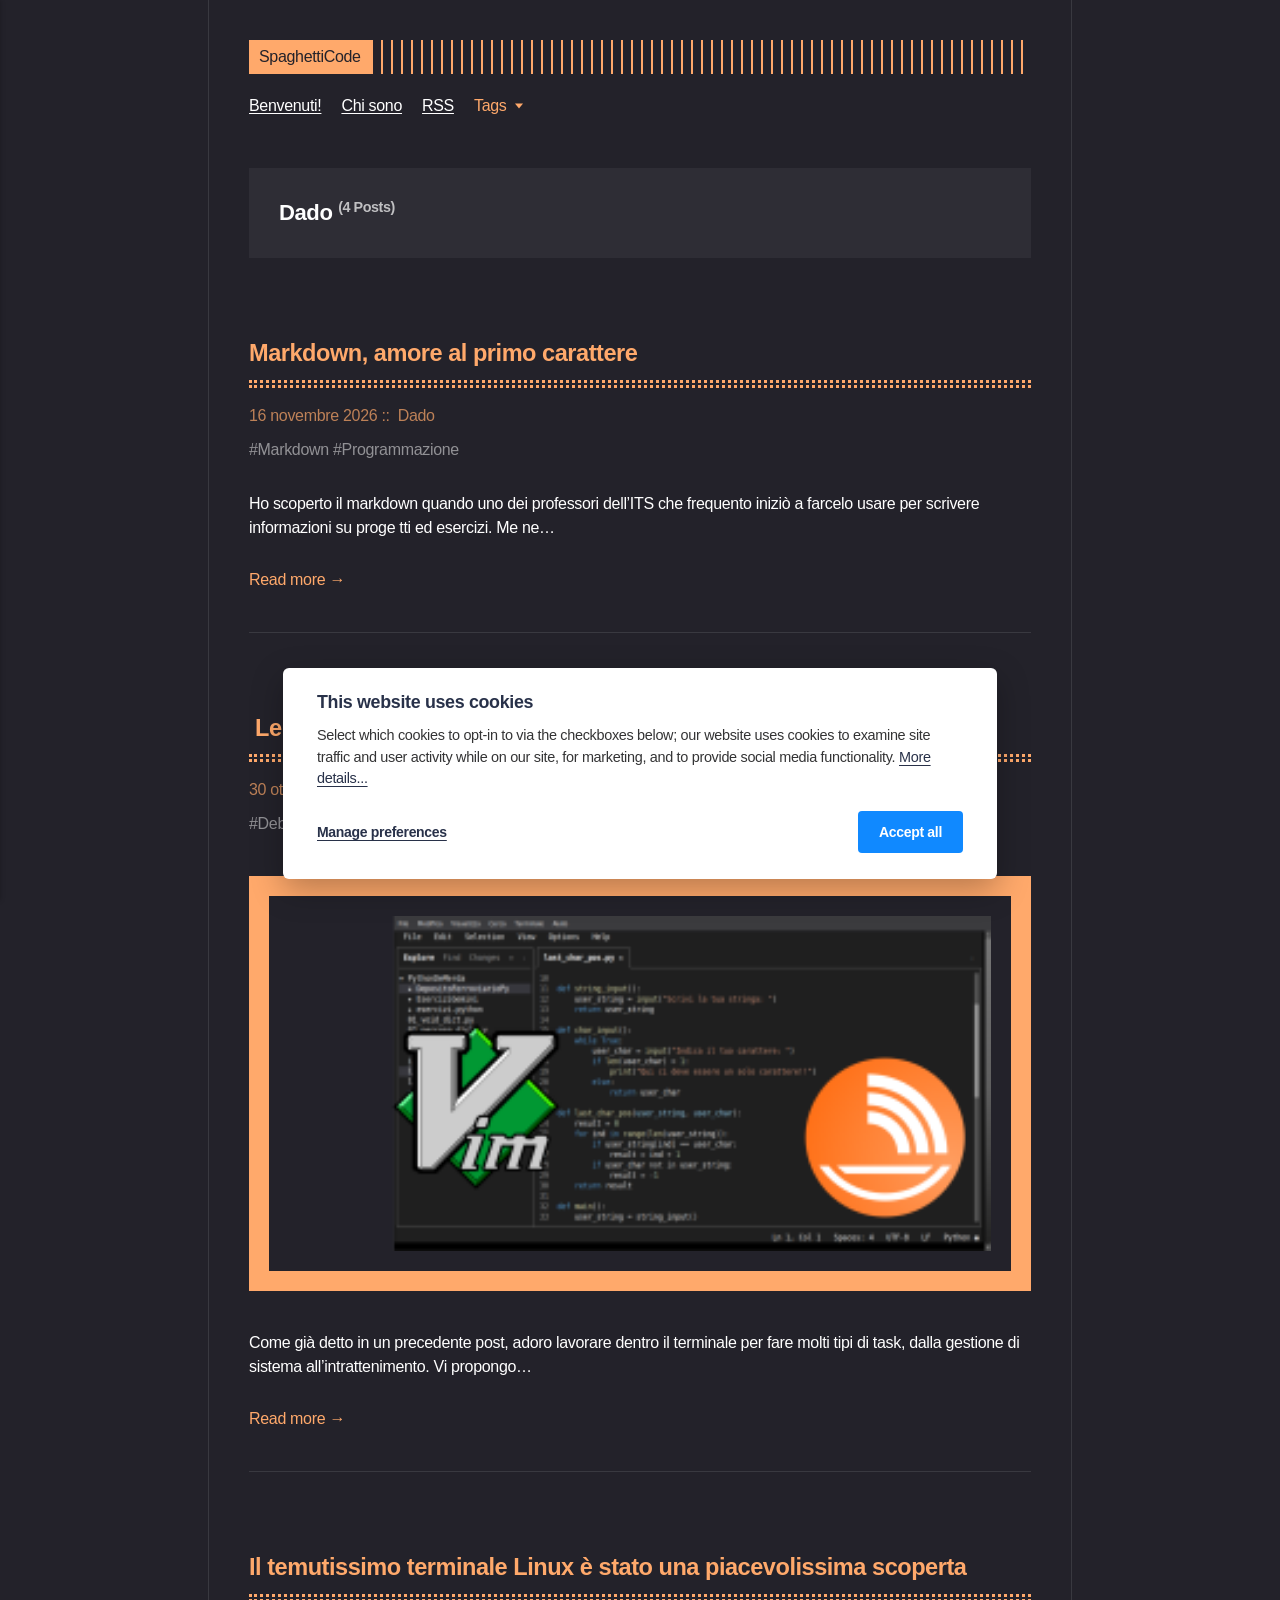
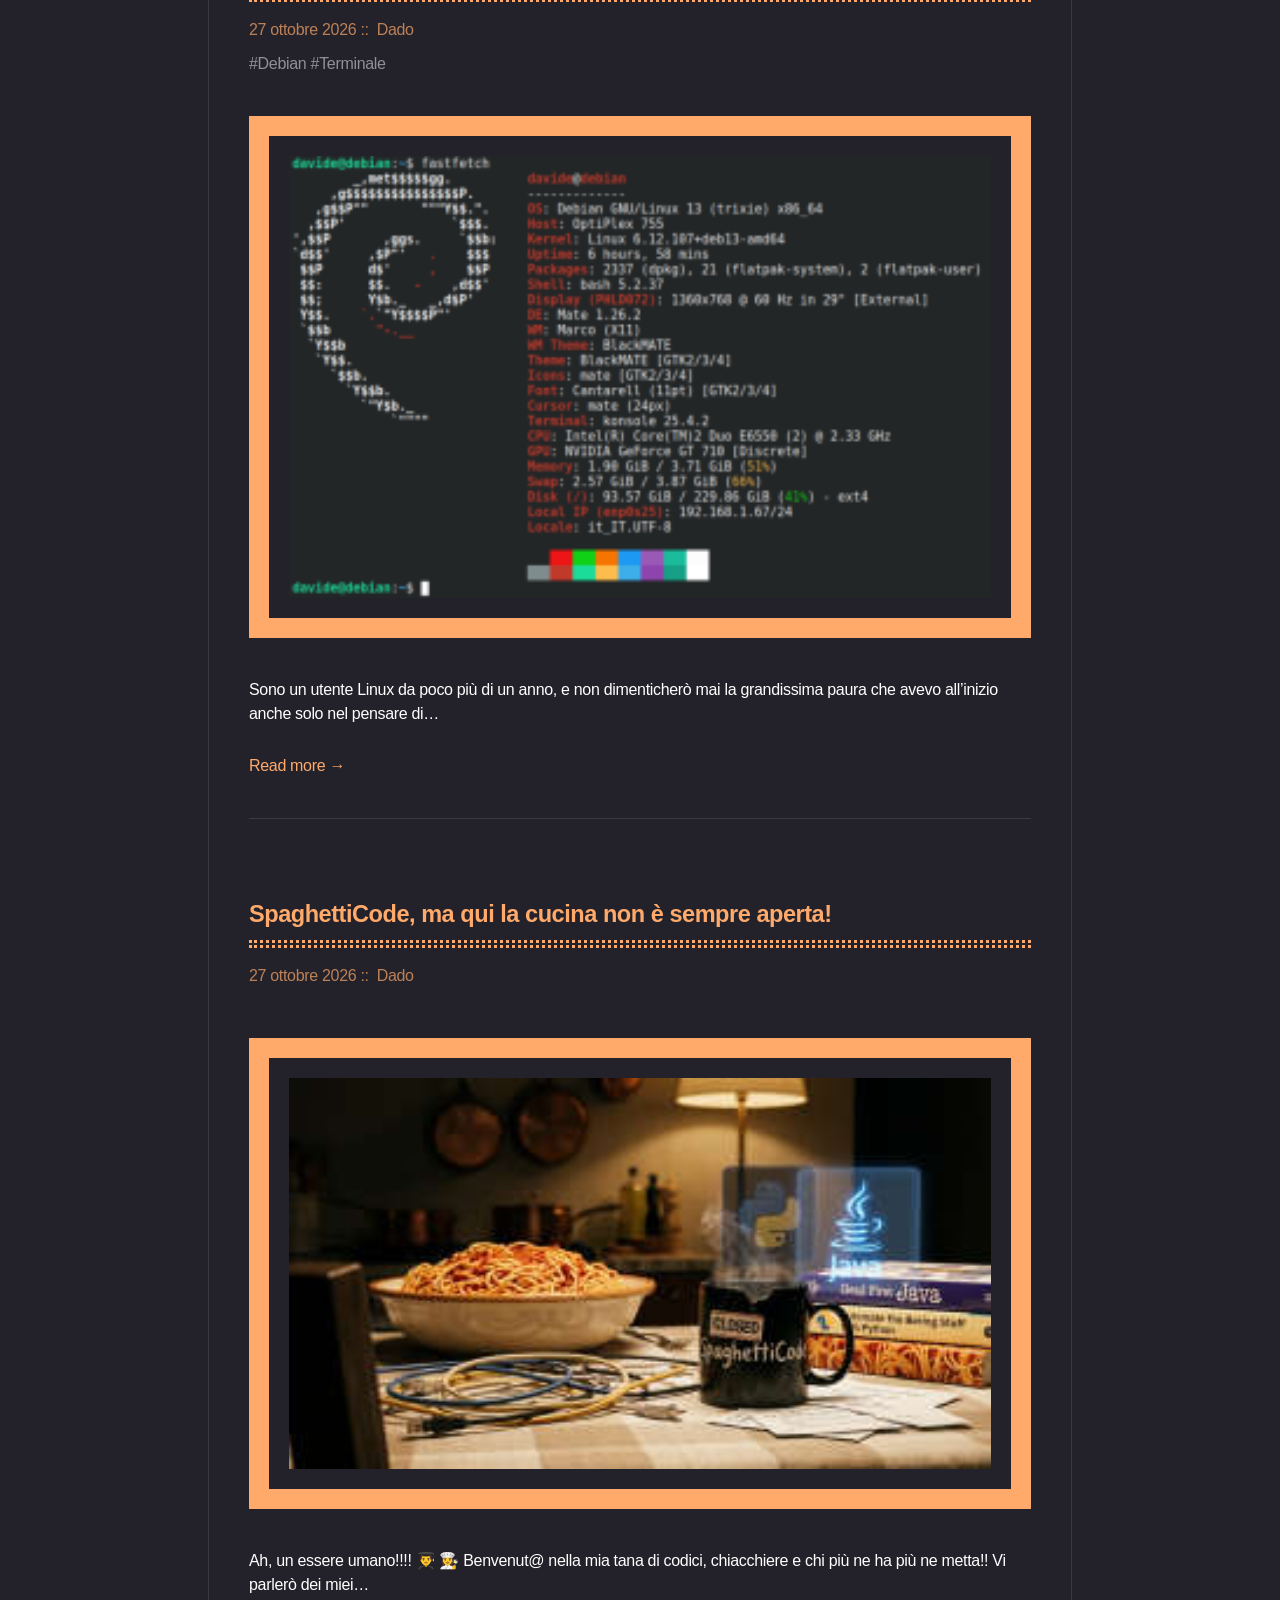
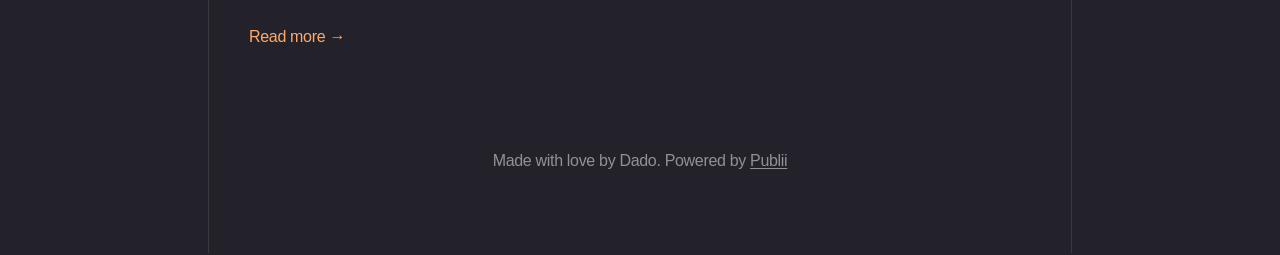
<file: authors/davide/index.html>
<!DOCTYPE html><html lang="it"><head><meta charset="utf-8"><meta http-equiv="X-UA-Compatible" content="IE=edge"><meta name="viewport" content="width=device-width,initial-scale=1"><title>Author: Dado - SpaghettiCode</title><meta name="robots" content="noindex, follow"><meta name="generator" content="Publii Open-Source CMS for Static Site"><link rel="alternate" type="application/atom+xml" href="https://dleoni04.github.io/SpaghettiCode/feed.xml" title="SpaghettiCode - RSS"><meta property="og:title" content="Dado"><meta property="og:site_name" content="SpaghettiCode"><meta property="og:description" content=""><meta property="og:url" content="https://dleoni04.github.io/SpaghettiCode/authors/davide/"><meta property="og:type" content="website"><link rel="shortcut icon" href="https://dleoni04.github.io/SpaghettiCode/media/website/229666776.png" type="image/png"><link rel="stylesheet" href="https://dleoni04.github.io/SpaghettiCode/assets/css/style.css?v&#x3D;df7dffa653a60c540851d965e26eb9e5"><script type="application/ld+json">{"@context":"http://schema.org","@type":"Organization","name":"SpaghettiCode","url":"https://dleoni04.github.io/SpaghettiCode/"}</script><noscript><style>img[loading] {
                    opacity: 1;
                }</style></noscript></head><body class="author-template"><div class="container container--center"><header class="header"><div class="header__logo"><a class="logo" href="https://dleoni04.github.io/SpaghettiCode/">SpaghettiCode</a></div><nav class="navbar js-navbar"><button class="navbar__toggle js-toggle" aria-label="Menu" aria-haspopup="true" aria-expanded="false"><span class="navbar__toggle-box"><span class="navbar__toggle-inner">Menu</span></span></button><ul class="navbar__menu"><li><a href="https://dleoni04.github.io/SpaghettiCode/spaghetticode-ma-qui-la-cucina-non-e-sempre-apertamd/" title="Benvenuti in SpaghettiCode!" target="_blank">Benvenuti!</a></li><li><a href="https://dleoni04.github.io/SpaghettiCode/chi-sono/" title="Vieni a conoscermi meglio!" target="_self">Chi sono</a></li><li><a href="https://dleoni04.github.io/SpaghettiCode/feed" title="Seguimi tramite feed RSS!" target="_blank">RSS</a></li><li class="has-submenu"><span class="is-separator" title="Visualizza tutti i tag!" aria-haspopup="true">Tags</span><ul class="navbar__submenu level-2" aria-hidden="true"><li><a href="https://dleoni04.github.io/SpaghettiCode/tags/debian/" title="Post taggati #Debian" target="_self">Debian</a></li><li><a href="https://dleoni04.github.io/SpaghettiCode/tags/linux/" title="Post taggati #Terminale" target="_self">Terminale</a></li><li><a href="https://dleoni04.github.io/SpaghettiCode/tags/programmazione/" title="Post taggati #Programmazione" target="_self">Programmazione</a></li></ul></li></ul></nav></header><main class="content page page--author"><div class="page__header hero page--author__header"><div class="page--author__top"><h1 class="h2 page__title">Dado <sup>(4 Posts)</sup></h1></div></div><div class="posts"><article class="post"><header><h2 class="h1 post__title"><a href="https://dleoni04.github.io/SpaghettiCode/markdown-amore-al-primo-carattere/">Markdown, amore al primo carattere</a></h2><div class="post__meta"><time datetime="2026-11-16T13:24" class="post__date">16 novembre 2026 </time><a href="https://dleoni04.github.io/SpaghettiCode/authors/davide/" class="post__author">Dado</a></div><div class="post__tags"><a href="https://dleoni04.github.io/SpaghettiCode/tags/markdown/" class="invert">Markdown</a> <a href="https://dleoni04.github.io/SpaghettiCode/tags/programmazione/" class="invert">Programmazione</a></div></header><div class="post__content"><p>Ho scoperto il markdown quando uno dei professori dell’ITS che frequento iniziò a farcelo usare per scrivere informazioni su proge tti ed esercizi. Me ne&hellip;</p><a href="https://dleoni04.github.io/SpaghettiCode/markdown-amore-al-primo-carattere/" class="read-more">Read more &#8594;</a></div></article><article class="post"><header><h2 class="h1 post__title"><a href="https://dleoni04.github.io/SpaghettiCode/le-mie-app-a-riga-di-comando-preferite/"> Le mie app a riga di comando preferite</a></h2><div class="post__meta"><time datetime="2026-10-30T20:45" class="post__date">30 ottobre 2026 </time><a href="https://dleoni04.github.io/SpaghettiCode/authors/davide/" class="post__author">Dado</a></div><div class="post__tags"><a href="https://dleoni04.github.io/SpaghettiCode/tags/debian/" class="invert">Debian</a> <a href="https://dleoni04.github.io/SpaghettiCode/tags/programmazione/" class="invert">Programmazione</a> <a href="https://dleoni04.github.io/SpaghettiCode/tags/linux/" class="invert">Terminale</a></div></header><figure class="post__image post__cover"><img src="https://dleoni04.github.io/SpaghettiCode/media/posts/9/bitmap-2.png" srcset="https://dleoni04.github.io/SpaghettiCode/media/posts/9/responsive/bitmap-2-xs.png 300w, https://dleoni04.github.io/SpaghettiCode/media/posts/9/responsive/bitmap-2-sm.png 480w, https://dleoni04.github.io/SpaghettiCode/media/posts/9/responsive/bitmap-2-md.png 768w, https://dleoni04.github.io/SpaghettiCode/media/posts/9/responsive/bitmap-2-lg.png 1024w" sizes="(min-width: 920px) 703px, (min-width: 700px) calc(82vw - 35px), calc(100vw - 81px)" loading="lazy" height="1080" width="2258" alt=""></figure><div class="post__content"><p>Come già detto in un precedente post, adoro lavorare dentro il terminale per fare molti tipi di task, dalla gestione di sistema all’intrattenimento. Vi propongo&hellip;</p><a href="https://dleoni04.github.io/SpaghettiCode/le-mie-app-a-riga-di-comando-preferite/" class="read-more">Read more &#8594;</a></div></article><article class="post"><header><h2 class="h1 post__title"><a href="https://dleoni04.github.io/SpaghettiCode/la-mia-scoperta-del-terminale-linux/">Il temutissimo terminale Linux è stato una piacevolissima scoperta</a></h2><div class="post__meta"><time datetime="2026-10-27T22:34" class="post__date">27 ottobre 2026 </time><a href="https://dleoni04.github.io/SpaghettiCode/authors/davide/" class="post__author">Dado</a></div><div class="post__tags"><a href="https://dleoni04.github.io/SpaghettiCode/tags/debian/" class="invert">Debian</a> <a href="https://dleoni04.github.io/SpaghettiCode/tags/linux/" class="invert">Terminale</a></div></header><figure class="post__image post__cover"><img src="https://dleoni04.github.io/SpaghettiCode/media/posts/7/fastfetch-2-md.png" srcset="https://dleoni04.github.io/SpaghettiCode/media/posts/7/responsive/fastfetch-2-md-xs.png 300w, https://dleoni04.github.io/SpaghettiCode/media/posts/7/responsive/fastfetch-2-md-sm.png 480w, https://dleoni04.github.io/SpaghettiCode/media/posts/7/responsive/fastfetch-2-md-md.png 768w, https://dleoni04.github.io/SpaghettiCode/media/posts/7/responsive/fastfetch-2-md-lg.png 1024w" sizes="(min-width: 920px) 703px, (min-width: 700px) calc(82vw - 35px), calc(100vw - 81px)" loading="lazy" height="483" width="768" alt=""></figure><div class="post__content"><p>Sono un utente Linux da poco più di un anno, e non dimenticherò mai la grandissima paura che avevo all’inizio anche solo nel pensare di&hellip;</p><a href="https://dleoni04.github.io/SpaghettiCode/la-mia-scoperta-del-terminale-linux/" class="read-more">Read more &#8594;</a></div></article><article class="post"><header><h2 class="h1 post__title"><a href="https://dleoni04.github.io/SpaghettiCode/spaghetticode-ma-qui-la-cucina-non-e-sempre-apertamd/">SpaghettiCode, ma qui la cucina non è sempre aperta!</a></h2><div class="post__meta"><time datetime="2026-10-27T15:53" class="post__date">27 ottobre 2026 </time><a href="https://dleoni04.github.io/SpaghettiCode/authors/davide/" class="post__author">Dado</a></div><div class="post__tags"></div></header><figure class="post__image post__cover"><img src="https://dleoni04.github.io/SpaghettiCode/media/posts/3/post1Banner.jpg" srcset="https://dleoni04.github.io/SpaghettiCode/media/posts/3/responsive/post1Banner-xs.jpg 300w, https://dleoni04.github.io/SpaghettiCode/media/posts/3/responsive/post1Banner-sm.jpg 480w, https://dleoni04.github.io/SpaghettiCode/media/posts/3/responsive/post1Banner-md.jpg 768w, https://dleoni04.github.io/SpaghettiCode/media/posts/3/responsive/post1Banner-lg.jpg 1024w" sizes="(min-width: 920px) 703px, (min-width: 700px) calc(82vw - 35px), calc(100vw - 81px)" loading="lazy" height="768" width="1376" alt=""></figure><div class="post__content"><p>Ah, un essere umano!!!! 👨‍🎓 👩‍🍳 Benvenut@ nella mia tana di codici, chiacchiere e chi più ne ha più ne metta!! Vi parlerò dei miei&hellip;</p><a href="https://dleoni04.github.io/SpaghettiCode/spaghetticode-ma-qui-la-cucina-non-e-sempre-apertamd/" class="read-more">Read more &#8594;</a></div></article></div></main><footer class="footer"><div class="footer__inner"><div class="footer__copyright"><p class="align-center">Made with love by Dado. Powered by <a href="https://getpublii.com" title="Try out Publii!">Publii</a></p></div></div></footer></div><script defer="defer" src="https://dleoni04.github.io/SpaghettiCode/assets/js/scripts.min.js?v&#x3D;c2232aa7558e9517946129d2a1b8c770"></script><script>window.publiiThemeMenuConfig={mobileMenuMode:'sidebar',animationSpeed:300,submenuWidth: 'auto',doubleClickTime:500,mobileMenuExpandableSubmenus:true,relatedContainerForOverlayMenuSelector:'.top'};</script><script>var images = document.querySelectorAll('img[loading]');
        for (var i = 0; i < images.length; i++) {
            if (images[i].complete) {
                images[i].classList.add('is-loaded');
            } else {
                images[i].addEventListener('load', function () {
                    this.classList.add('is-loaded');
                }, false);
            }
        }</script><div class="pcb" data-behaviour="badge" data-behaviour-link="#cookie-settings" data-revision="1" data-config-ttl="90" data-debug-mode="false"><div role="dialog" aria-modal="true" aria-hidden="true" aria-labelledby="pcb-title" aria-describedby="pcb-txt" class="pcb__banner"><div class="pcb__inner"><div id="pcb-title" role="heading" aria-level="2" class="pcb__title">This website uses cookies</div><div id="pcb-txt" class="pcb__txt">Select which cookies to opt-in to via the checkboxes below; our website uses cookies to examine site traffic and user activity while on our site, for marketing, and to provide social media functionality. <a href="#not-specified">More details...</a></div><div class="pcb__buttons"><button type="button" class="pcb__btn pcb__btn--link pcb__btn--configure" aria-haspopup="dialog">Manage preferences</button> <button type="button" class="pcb__btn pcb__btn--solid pcb__btn--accept">Accept all</button></div></div></div><div class="pcb__popup" role="dialog" aria-modal="true" aria-hidden="true" aria-labelledby="pcb-popup-title"><div class="pcb__popup__wrapper"><div class="pcb__inner pcb__popup__inner"><div class="pcb__popup__heading"><div id="pcb-popup-title" role="heading" aria-level="2" class="pcb__title">Cookie settings</div><button class="pcb__popup__close" aria-label="Close"></button></div><div class="pcb__popup__content"><div class="pcb__txt pcb__popup__txt">We use cookies to enhance your browsing experience, serve personalized ads or content, and analyze our traffic. By clicking "Accept All", you consent to our use of cookies. <a href="#not-specified">More details...</a></div><ul class="pcb__groups"><li class="pcb__group"><details><summary class="pcb__group__title no-desc">Required</summary></details><div class="pcb__popup__switch is-checked"><input type="checkbox" data-group-name="" id="pcb-group-0" checked="checked"> <label for="pcb-group-0">Required</label></div></li></ul></div><div class="pcb__buttons pcb__popup__buttons"><button type="button" class="pcb__btn pcb__btn--solid pcb__btn--accept">Accept all</button> <button type="button" class="pcb__btn pcb__btn--reject">Reject all</button> <button type="button" class="pcb__btn pcb__btn--save">Save settings</button></div></div></div></div><div class="pcb__overlay" aria-hidden="true"></div><button class="pcb__badge" aria-label="Cookie Policy" aria-hidden="true"><svg xmlns="http://www.w3.org/2000/svg" aria-hidden="true" focusable="false" width="40" height="40" viewBox="0 0 23 23" fill="currentColor"><path d="M21.41 12.71c-.08-.01-.15 0-.22 0h-.03c-.03 0-.05 0-.08.01-.07 0-.13.01-.19.04-.52.21-1.44.19-2.02-.22-.44-.31-.65-.83-.62-1.53a.758.758 0 0 0-.27-.61.73.73 0 0 0-.65-.14c-1.98.51-3.49.23-4.26-.78-.82-1.08-.73-2.89.24-4.49.14-.23.14-.52 0-.75a.756.756 0 0 0-.67-.36c-.64.03-1.11-.1-1.31-.35-.19-.26-.13-.71-.01-1.29.04-.18.06-.38.03-.59-.05-.4-.4-.7-.81-.66C5.1 1.54 1 6.04 1 11.48 1 17.28 5.75 22 11.6 22c5.02 0 9.39-3.54 10.39-8.42.08-.4-.18-.78-.58-.87Zm-9.81 7.82c-5.03 0-9.12-4.06-9.12-9.06 0-4.34 3.05-8 7.25-8.86-.08.7.05 1.33.42 1.81.24.32.66.67 1.38.84-.76 1.86-.65 3.78.36 5.11.61.81 2.03 2 4.95 1.51.18.96.71 1.54 1.18 1.87.62.43 1.38.62 2.1.62.05 0 .09 0 .13-.01-1.23 3.64-4.7 6.18-8.64 6.18ZM13 17c0 .55-.45 1-1 1s-1-.45-1-1 .45-1 1-1 1 .45 1 1Zm5.29-12.3a.99.99 0 0 1-.29-.71c0-.55.45-.99 1-.99a1 1 0 0 1 .71.3c.19.19.29.44.29.71 0 .55-.45.99-1 .99a1 1 0 0 1-.71-.3ZM9 13.5c0 .83-.67 1.5-1.5 1.5S6 14.33 6 13.5 6.67 12 7.5 12s1.5.67 1.5 1.5Zm3.25.81a.744.744 0 0 1-.06-1.05c.28-.32.75-.34 1.05-.06.31.28.33.75.05 1.06-.15.16-.35.25-.56.25-.18 0-.36-.06-.5-.19ZM8.68 7.26c.41.37.44 1 .07 1.41-.2.22-.47.33-.75.33a.96.96 0 0 1-.67-.26c-.41-.37-.44-1-.07-1.41.37-.42 1-.45 1.41-.08Zm11.48 1.88c.18-.19.52-.19.7 0 .05.04.09.1.11.16.03.06.04.12.04.19 0 .13-.05.26-.15.35-.09.1-.22.15-.35.15s-.26-.05-.35-.15a.355.355 0 0 1-.11-.16.433.433 0 0 1-.04-.19c0-.13.05-.26.15-.35Zm-4.93-1.86a.75.75 0 1 1 1.059-1.06.75.75 0 0 1-1.059 1.06Z"/></svg></button></div><script>(function(win) {
    if (!document.querySelector('.pcb')) {
        return;
    }

    var cbConfig = {
        behaviour: document.querySelector('.pcb').getAttribute('data-behaviour'),
        behaviourLink: document.querySelector('.pcb').getAttribute('data-behaviour-link'),
        revision: document.querySelector('.pcb').getAttribute('data-revision'),
        configTTL: parseInt(document.querySelector('.pcb').getAttribute('data-config-ttl'), 10),
        debugMode: document.querySelector('.pcb').getAttribute('data-debug-mode') === 'true',
        initialState: null,
        initialLsState: null,
        previouslyAccepted: []
    };

    var cbUI = {
        wrapper: document.querySelector('.pcb'),
        banner: {
            element: null,
            btnAccept: null,
            btnReject: null,
            btnConfigure: null
        },
        popup: {
            element: null,
            btnClose: null,
            btnSave: null,
            btnAccept: null,
            btnReject: null,
            checkboxes: null,
        },
        overlay: null,
        badge: null,
        blockedScripts: document.querySelectorAll('script[type^="gdpr-blocker/"]'),
        triggerLinks: cbConfig.behaviourLink ? document.querySelectorAll('a[href*="' + cbConfig.behaviourLink + '"]') : null
    };

    function initUI () {
        // setup banner elements
        cbUI.banner.element = cbUI.wrapper.querySelector('.pcb__banner');
        cbUI.banner.btnAccept = cbUI.banner.element.querySelector('.pcb__btn--accept');
        cbUI.banner.btnReject = cbUI.banner.element.querySelector('.pcb__btn--reject');
        cbUI.banner.btnConfigure = cbUI.banner.element.querySelector('.pcb__btn--configure');

        // setup popup elements
        if (cbUI.wrapper.querySelector('.pcb__popup')) {
            cbUI.popup.element = cbUI.wrapper.querySelector('.pcb__popup');
            cbUI.popup.btnClose = cbUI.wrapper.querySelector('.pcb__popup__close');
            cbUI.popup.btnSave = cbUI.popup.element.querySelector('.pcb__btn--save');
            cbUI.popup.btnAccept = cbUI.popup.element.querySelector('.pcb__btn--accept');
            cbUI.popup.btnReject = cbUI.popup.element.querySelector('.pcb__btn--reject');
            cbUI.popup.checkboxes = cbUI.popup.element.querySelector('input[type="checkbox"]');
            // setup overlay
            cbUI.overlay = cbUI.wrapper.querySelector('.pcb__overlay');
        }

        cbUI.badge = cbUI.wrapper.querySelector('.pcb__badge');

        if (cbConfig.behaviour.indexOf('link') > -1) {
            for (var i = 0; i < cbUI.triggerLinks.length; i++) {
                cbUI.triggerLinks[i].addEventListener('click', function(e) {
                    e.preventDefault();
                    showBannerOrPopup();
                });
            }
        }
    }

    function initState () {
        var lsKeyName = getConfigName();
        var currentConfig = localStorage.getItem(lsKeyName);
        var configIsFresh = checkIfConfigIsFresh();

        if (!configIsFresh || currentConfig === null) {
            if (cbConfig.debugMode) {
                console.log('🍪 Config not found, or configuration expired');
            }

            if (window.publiiCBGCM) {
                gtag('consent', 'default', {
                    'ad_storage': window.publiiCBGCM.defaultState.ad_storage ? 'granted' : 'denied',
                    'ad_personalization': window.publiiCBGCM.defaultState.ad_personalization ? 'granted' : 'denied',
                    'ad_user_data': window.publiiCBGCM.defaultState.ad_user_data ? 'granted' : 'denied',
                    'analytics_storage': window.publiiCBGCM.defaultState.analytics_storage ? 'granted' : 'denied',
                    'personalization_storage': window.publiiCBGCM.defaultState.personalization_storage ? 'granted' : 'denied',
                    'functionality_storage': window.publiiCBGCM.defaultState.functionality_storage ? 'granted' : 'denied',
                    'security_storage': window.publiiCBGCM.defaultState.security_storage ? 'granted' : 'denied'
                });  
                
                if (cbConfig.debugMode) {
                    console.log('🍪 GCMv2 DEFAULT STATE: ' + JSON.stringify({
                        'ad_storage': window.publiiCBGCM.defaultState.ad_storage ? 'granted' : 'denied',
                        'ad_personalization': window.publiiCBGCM.defaultState.ad_personalization ? 'granted' : 'denied',
                        'ad_user_data': window.publiiCBGCM.defaultState.ad_user_data ? 'granted' : 'denied',
                        'analytics_storage': window.publiiCBGCM.defaultState.analytics_storage ? 'granted' : 'denied',
                        'personalization_storage': window.publiiCBGCM.defaultState.personalization_storage ? 'granted' : 'denied',
                        'functionality_storage': window.publiiCBGCM.defaultState.functionality_storage ? 'granted' : 'denied',
                        'security_storage': window.publiiCBGCM.defaultState.security_storage ? 'granted' : 'denied'
                    }));
                }
            }

            showBanner();
        } else if (typeof currentConfig === 'string') {
            if (cbConfig.debugMode) {
                console.log('🍪 Config founded');
            }

            cbConfig.initialLsState = currentConfig.split(',');

            if (window.publiiCBGCM) {
                gtag('consent', 'default', {
                    'ad_storage': getDefaultConsentState(currentConfig, 'ad_storage'),
                    'ad_personalization': getDefaultConsentState(currentConfig, 'ad_personalization'),
                    'ad_user_data': getDefaultConsentState(currentConfig, 'ad_user_data'),
                    'analytics_storage': getDefaultConsentState(currentConfig, 'analytics_storage'),
                    'personalization_storage': getDefaultConsentState(currentConfig, 'personalization_storage'),
                    'functionality_storage': getDefaultConsentState(currentConfig, 'functionality_storage'),
                    'security_storage': getDefaultConsentState(currentConfig, 'security_storage')
                });
                
                if (cbConfig.debugMode) {
                    console.log('🍪 GCMv2 DEFAULT STATE: ' + JSON.stringify({
                        'ad_storage': getDefaultConsentState(currentConfig, 'ad_storage'),
                        'ad_personalization': getDefaultConsentState(currentConfig, 'ad_personalization'),
                        'ad_user_data': getDefaultConsentState(currentConfig, 'ad_user_data'),
                        'analytics_storage': getDefaultConsentState(currentConfig, 'analytics_storage'),
                        'personalization_storage': getDefaultConsentState(currentConfig, 'personalization_storage'),
                        'functionality_storage': getDefaultConsentState(currentConfig, 'functionality_storage'),
                        'security_storage': getDefaultConsentState(currentConfig, 'security_storage')
                    }));
                }
            }

            showBadge();

            if (cbUI.popup.element) {
                var allowedGroups = currentConfig.split(',');
                var checkedCheckboxes = cbUI.popup.element.querySelectorAll('input[type="checkbox"]:checked');

                for (var j = 0; j < checkedCheckboxes.length; j++) {
                    var name = checkedCheckboxes[j].getAttribute('data-group-name');

                    if (name && name !== '-' && allowedGroups.indexOf(name) === -1) {
                        checkedCheckboxes[j].checked = false;
                    }
                }

                for (var i = 0; i < allowedGroups.length; i++) {
                    var checkbox = cbUI.popup.element.querySelector('input[type="checkbox"][data-group-name="' + allowedGroups[i] + '"]');

                    if (checkbox) {
                        checkbox.checked = true;
                    }

                    allowCookieGroup(allowedGroups[i]);
                }
            }
        }

        setTimeout(function () {
            cbConfig.initialState = getInitialStateOfConsents();
        }, 0);
    }

    function checkIfConfigIsFresh () {
        var lastConfigSave = localStorage.getItem('publii-gdpr-cookies-config-save-date');

        if (lastConfigSave === null) {
            return false;
        }

        lastConfigSave = parseInt(lastConfigSave, 10);

        if (lastConfigSave === 0) {
            return true;
        }

        if (+new Date() - lastConfigSave < cbConfig.configTTL * 24 * 60 * 60 * 1000) {
            return true;
        }

        return false;
    }

    function getDefaultConsentState (currentConfig, consentGroup) {
        let configGroups = currentConfig.split(',');

        for (let i = 0; i < configGroups.length; i++) {
            let groupName = configGroups[i];
            let group = window.publiiCBGCM.groups.find(group => group.cookieGroup === groupName);

            if (group && group[consentGroup]) {
                return 'granted';
            }
        }  
        
        if (window.publiiCBGCM.defaultState[consentGroup]) {
            return 'granted'; 
        }
        
        return 'denied';
    }

    function initBannerEvents () {
        cbUI.banner.btnAccept.addEventListener('click', function (e) {
            e.preventDefault();
            acceptAllCookies('banner');
            showBadge();
        }, false);

        if (cbUI.banner.btnReject) {
            cbUI.banner.btnReject.addEventListener('click', function (e) {
                e.preventDefault();
                rejectAllCookies();
                showBadge();
            }, false);
        }

        if (cbUI.banner.btnConfigure) {
            cbUI.banner.btnConfigure.addEventListener('click', function (e) {
                e.preventDefault();
                hideBanner();
                showAdvancedPopup();
                showBadge();
            }, false);
        }
    }

    function initPopupEvents () {
        if (!cbUI.popup.element) {
            return;
        }

        cbUI.overlay.addEventListener('click', function (e) {
            hideAdvancedPopup();
        }, false);

        cbUI.popup.element.addEventListener('click', function (e) {
            e.stopPropagation();
        }, false);

        cbUI.popup.btnAccept.addEventListener('click', function (e) {
            e.preventDefault();
            acceptAllCookies('popup');
        }, false);

        cbUI.popup.btnReject.addEventListener('click', function (e) {
            e.preventDefault();
            rejectAllCookies();
        }, false);

        cbUI.popup.btnSave.addEventListener('click', function (e) {
            e.preventDefault();
            saveConfiguration();
        }, false);

        cbUI.popup.btnClose.addEventListener('click', function (e) {
            e.preventDefault();
            hideAdvancedPopup();
        }, false);
    }

    function initBadgeEvents () {
        if (!cbUI.badge) {
            return;
        }

        cbUI.badge.addEventListener('click', function (e) {
            showBannerOrPopup();
        }, false);
    }

    initUI();
    initState();
    initBannerEvents();
    initPopupEvents();
    initBadgeEvents();

    /**
     * API
     */
    function addScript (src, inline) {
        var newScript = document.createElement('script');

        if (src) {
            newScript.setAttribute('src', src);
        }

        if (inline) {
            newScript.text = inline;
        }

        document.body.appendChild(newScript);
    }

    function allowCookieGroup (allowedGroup) {
        var scripts = document.querySelectorAll('script[type="gdpr-blocker/' + allowedGroup + '"]');
        cbConfig.previouslyAccepted.push(allowedGroup);
    
        for (var j = 0; j < scripts.length; j++) {
            addScript(scripts[j].src, scripts[j].text);
        }

        var groupEvent = new Event('publii-cookie-banner-unblock-' + allowedGroup);
        document.body.dispatchEvent(groupEvent);
        unlockEmbeds(allowedGroup);

        if (cbConfig.debugMode) {
            console.log('🍪 Allowed group: ' + allowedGroup);
        }

        if (window.publiiCBGCM && (!cbConfig.initialLsState || cbConfig.initialLsState.indexOf(allowedGroup) === -1)) {
            let consentResult = {};
            let group = window.publiiCBGCM.groups.find(group => group.cookieGroup === allowedGroup);

            if (group) {
                let foundSomeConsents = false;

                Object.keys(group).forEach(key => {
                    if (key !== 'cookieGroup' && group[key] === true) {
                        consentResult[key] = 'granted';
                        foundSomeConsents = true;
                    }
                });

                if (foundSomeConsents) {
                    gtag('consent', 'update', consentResult);   

                    if (cbConfig.debugMode) {
                        console.log('🍪 GCMv2 UPDATE: ' + JSON.stringify(consentResult));
                    }
                }
            }
        }
    }

    function showBannerOrPopup () {
        if (cbUI.popup.element) {
            showAdvancedPopup();
        } else {
            showBanner();
        }
    }

    function showAdvancedPopup () {
        cbUI.popup.element.classList.add('is-visible');
        cbUI.overlay.classList.add('is-visible');
        cbUI.popup.element.setAttribute('aria-hidden', 'false');
        cbUI.overlay.setAttribute('aria-hidden', 'false');
    }

    function hideAdvancedPopup () {
        cbUI.popup.element.classList.remove('is-visible');
        cbUI.overlay.classList.remove('is-visible');
        cbUI.popup.element.setAttribute('aria-hidden', 'true');
        cbUI.overlay.setAttribute('aria-hidden', 'true');
    }

    function showBanner () {
        cbUI.banner.element.classList.add('is-visible');
        cbUI.banner.element.setAttribute('aria-hidden', 'false');
    }

    function hideBanner () {
        cbUI.banner.element.classList.remove('is-visible');
        cbUI.banner.element.setAttribute('aria-hidden', 'true');
    }

    function showBadge () {
        if (!cbUI.badge) {
            return;
        }

        cbUI.badge.classList.add('is-visible');
        cbUI.badge.setAttribute('aria-hidden', 'false');
    }

    function getConfigName () {
        var lsKeyName = 'publii-gdpr-allowed-cookies';

        if (cbConfig.revision) {
            lsKeyName = lsKeyName + '-v' + parseInt(cbConfig.revision, 10);
        }

        return lsKeyName;
    }

    function storeConfiguration (allowedGroups) {
        var lsKeyName = getConfigName();
        var dataToStore = allowedGroups.join(',');
        localStorage.setItem(lsKeyName, dataToStore);

        if (cbConfig.configTTL === 0) {
            localStorage.setItem('publii-gdpr-cookies-config-save-date', 0);

            if (cbConfig.debugMode) {
                console.log('🍪 Store never expiring configuration');
            }
        } else {
            localStorage.setItem('publii-gdpr-cookies-config-save-date', +new Date());
        }
    }

    function getInitialStateOfConsents () {
        if (!cbUI.popup.element) {
            return [];
        }

        var checkedGroups = cbUI.popup.element.querySelectorAll('input[type="checkbox"]:checked');
        var groups = [];

        for (var i = 0; i < checkedGroups.length; i++) {
            var allowedGroup = checkedGroups[i].getAttribute('data-group-name');

            if (allowedGroup !== '') {
                groups.push(allowedGroup);
            }
        }

        if (cbConfig.debugMode) {
            console.log('🍪 Initial state: ' + groups.join(', '));
        }

        return groups;
    }

    function getCurrentStateOfConsents () {
        if (!cbUI.popup.element) {
            return [];
        }

        var checkedGroups = cbUI.popup.element.querySelectorAll('input[type="checkbox"]:checked');
        var groups = [];

        for (var i = 0; i < checkedGroups.length; i++) {
            var allowedGroup = checkedGroups[i].getAttribute('data-group-name');

            if (allowedGroup !== '') {
                groups.push(allowedGroup);
            }
        }

        if (cbConfig.debugMode) {
            console.log('🍪 State to save: ' + groups.join(', '));
        }

        return groups;
    }

    function getAllGroups () {
        if (!cbUI.popup.element) {
            return [];
        }

        var checkedGroups = cbUI.popup.element.querySelectorAll('input[type="checkbox"]');
        var groups = [];

        for (var i = 0; i < checkedGroups.length; i++) {
            var allowedGroup = checkedGroups[i].getAttribute('data-group-name');

            if (allowedGroup !== '') {
                groups.push(allowedGroup);
            }
        }

        return groups;
    }

    function acceptAllCookies (source) {
        var groupsToAccept = getAllGroups();
        storeConfiguration(groupsToAccept);

        for (var i = 0; i < groupsToAccept.length; i++) {
            var group = groupsToAccept[i];

            if (cbConfig.initialState.indexOf(group) > -1 || cbConfig.previouslyAccepted.indexOf(group) > -1) {
                if (cbConfig.debugMode) {
                    console.log('🍪 Skip previously activated group: ' + group);
                }

                continue;
            }

            allowCookieGroup(group);
        }

        if (cbUI.popup.element) {
            var checkboxesToCheck = cbUI.popup.element.querySelectorAll('input[type="checkbox"]');

            for (var j = 0; j < checkboxesToCheck.length; j++) {
                checkboxesToCheck[j].checked = true;
            }
        }

        if (cbConfig.debugMode) {
            console.log('🍪 Accept all cookies: ', groupsToAccept.join(', '));
        }

        if (source === 'popup') {
            hideAdvancedPopup();
        } else if (source === 'banner') {
            hideBanner();
        }
    }

    function rejectAllCookies () {
        if (cbConfig.debugMode) {
            console.log('🍪 Reject all cookies');
        }

        storeConfiguration([]);
        setTimeout(function () {
            window.location.reload();
        }, 100);
    }

    function saveConfiguration () {
        var groupsToAccept = getCurrentStateOfConsents();
        storeConfiguration(groupsToAccept);

        if (cbConfig.debugMode) {
            console.log('🍪 Save new config: ', groupsToAccept.join(', '));
        }

        if (reloadIsNeeded(groupsToAccept)) {
            setTimeout(function () {
                window.location.reload();
            }, 100);
            return;
        }

        for (var i = 0; i < groupsToAccept.length; i++) {
            var group = groupsToAccept[i];

            if (cbConfig.initialState.indexOf(group) > -1 || cbConfig.previouslyAccepted.indexOf(group) > -1) {
                if (cbConfig.debugMode) {
                    console.log('🍪 Skip previously activated group: ' + group);
                }

                continue;
            }

            allowCookieGroup(group);
        }

        hideAdvancedPopup();
    }

    function reloadIsNeeded (groupsToAccept) {
        // check if user rejected consent for initial groups
        var initialGroups = cbConfig.initialState;
        var previouslyAcceptedGroups = cbConfig.previouslyAccepted;
        var groupsToCheck = initialGroups.concat(previouslyAcceptedGroups);

        for (var i = 0; i < groupsToCheck.length; i++) {
            var groupToCheck = groupsToCheck[i];

            if (groupToCheck !== '' && groupsToAccept.indexOf(groupToCheck) === -1) {
                if (cbConfig.debugMode) {
                    console.log('🍪 Reload is needed due lack of: ', groupToCheck);
                }

                return true;
            }
        }

        return false;
    }

    function unlockEmbeds (cookieGroup) {
        var iframesToUnlock = document.querySelectorAll('.pec-wrapper[data-consent-group-id="' + cookieGroup + '"]');

        for (var i = 0; i < iframesToUnlock.length; i++) {
            var iframeWrapper = iframesToUnlock[i];
            iframeWrapper.querySelector('.pec-overlay').classList.remove('is-active');
            iframeWrapper.querySelector('.pec-overlay').setAttribute('aria-hidden', 'true');
            var iframe = iframeWrapper.querySelector('iframe');
            iframe.setAttribute('src', iframe.getAttribute('data-consent-src'));
        }
    }

    win.publiiEmbedConsentGiven = function (cookieGroup) {
        // it will unlock embeds
        allowCookieGroup(cookieGroup);

        var checkbox = cbUI.popup.element.querySelector('input[type="checkbox"][data-group-name="' + cookieGroup + '"]');

        if (checkbox) {
            checkbox.checked = true;
        }

        var groupsToAccept = getCurrentStateOfConsents();
        storeConfiguration(groupsToAccept);

        if (cbConfig.debugMode) {
            console.log('🍪 Save new config: ', groupsToAccept.join(', '));
        }
    }
})(window);</script></body></html>
</file>
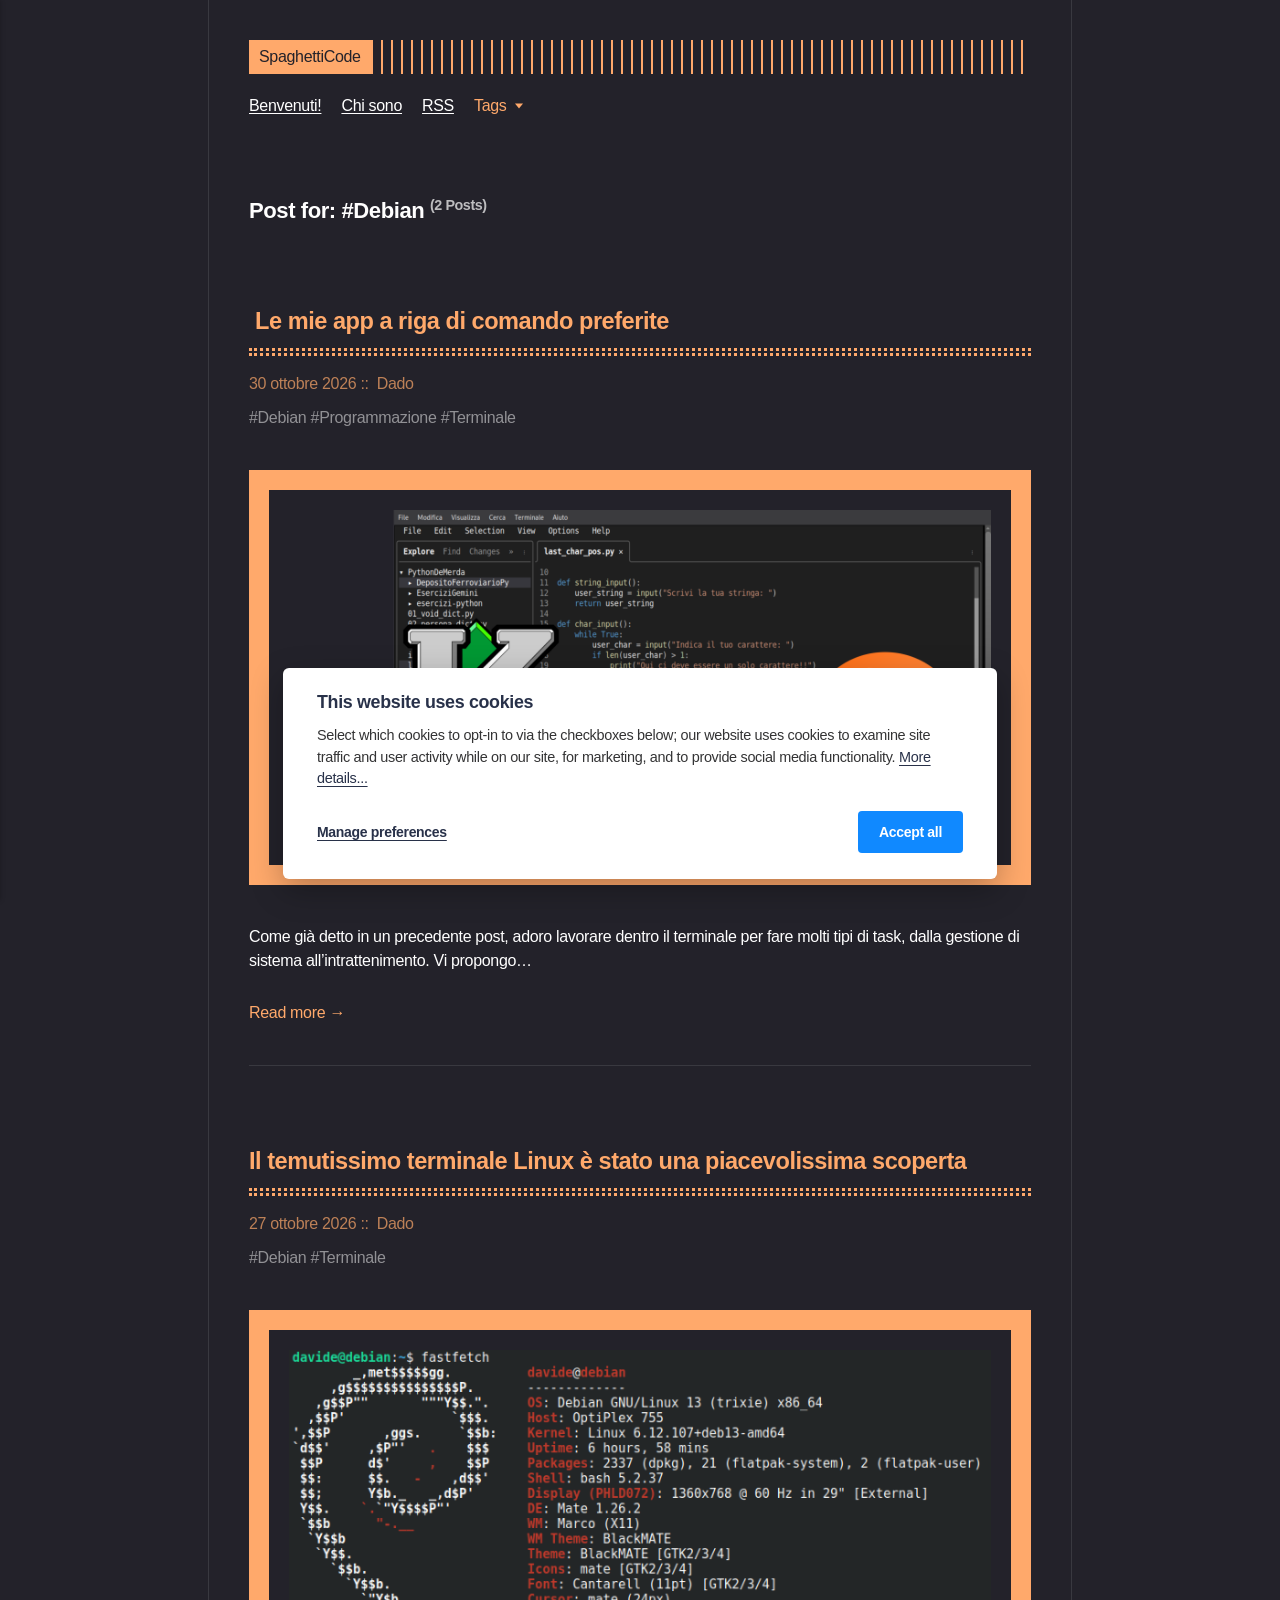
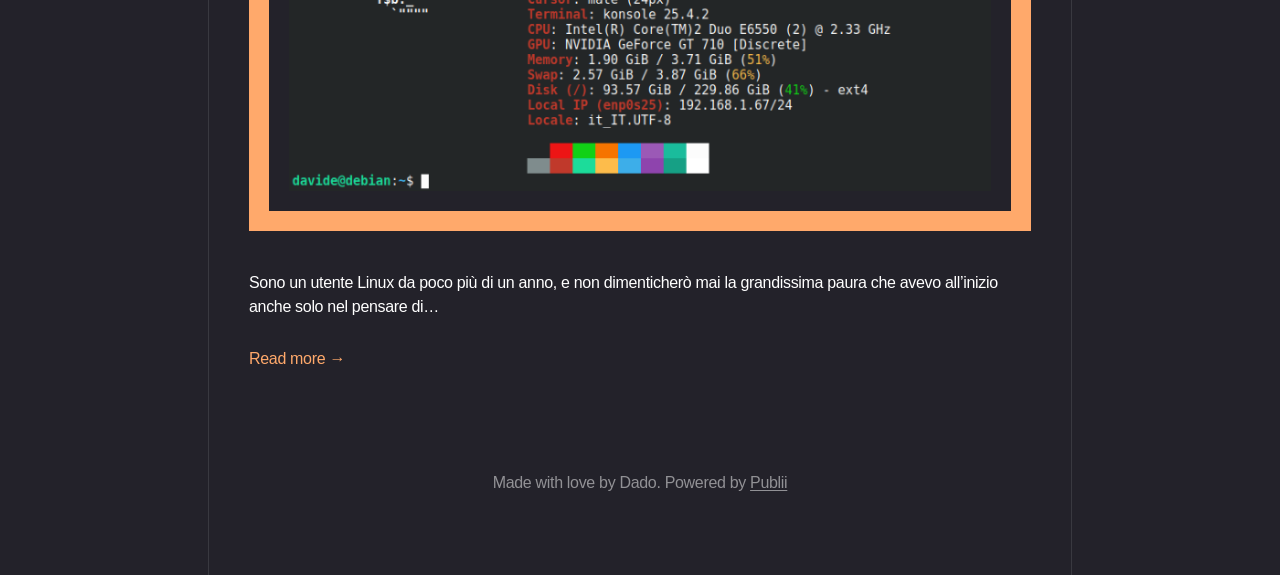
<file: tags/debian/index.html>
<!DOCTYPE html><html lang="it"><head><meta charset="utf-8"><meta http-equiv="X-UA-Compatible" content="IE=edge"><meta name="viewport" content="width=device-width,initial-scale=1"><title>Tag: Debian - SpaghettiCode</title><meta name="robots" content="noindex, follow"><meta name="generator" content="Publii Open-Source CMS for Static Site"><link rel="alternate" type="application/atom+xml" href="https://dleoni04.github.io/SpaghettiCode/feed.xml" title="SpaghettiCode - RSS"><meta property="og:title" content="Debian"><meta property="og:site_name" content="SpaghettiCode"><meta property="og:description" content=""><meta property="og:url" content="https://dleoni04.github.io/SpaghettiCode/tags/debian/"><meta property="og:type" content="website"><link rel="shortcut icon" href="https://dleoni04.github.io/SpaghettiCode/media/website/229666776.png" type="image/png"><link rel="stylesheet" href="https://dleoni04.github.io/SpaghettiCode/assets/css/style.css?v&#x3D;df7dffa653a60c540851d965e26eb9e5"><script type="application/ld+json">{"@context":"http://schema.org","@type":"Organization","name":"SpaghettiCode","url":"https://dleoni04.github.io/SpaghettiCode/"}</script><noscript><style>img[loading] {
                    opacity: 1;
                }</style></noscript></head><body class="tag-template"><div class="container container--center"><header class="header"><div class="header__logo"><a class="logo" href="https://dleoni04.github.io/SpaghettiCode/">SpaghettiCode</a></div><nav class="navbar js-navbar"><button class="navbar__toggle js-toggle" aria-label="Menu" aria-haspopup="true" aria-expanded="false"><span class="navbar__toggle-box"><span class="navbar__toggle-inner">Menu</span></span></button><ul class="navbar__menu"><li><a href="https://dleoni04.github.io/SpaghettiCode/spaghetticode-ma-qui-la-cucina-non-e-sempre-apertamd/" title="Benvenuti in SpaghettiCode!" target="_blank">Benvenuti!</a></li><li><a href="https://dleoni04.github.io/SpaghettiCode/chi-sono/" title="Vieni a conoscermi meglio!" target="_self">Chi sono</a></li><li><a href="https://dleoni04.github.io/SpaghettiCode/feed" title="Seguimi tramite feed RSS!" target="_blank">RSS</a></li><li class="active-parent has-submenu"><span class="is-separator" title="Visualizza tutti i tag!" aria-haspopup="true">Tags</span><ul class="navbar__submenu level-2" aria-hidden="true"><li class="active"><a href="https://dleoni04.github.io/SpaghettiCode/tags/debian/" title="Post taggati #Debian" target="_self">Debian</a></li><li><a href="https://dleoni04.github.io/SpaghettiCode/tags/linux/" title="Post taggati #Terminale" target="_self">Terminale</a></li><li><a href="https://dleoni04.github.io/SpaghettiCode/tags/programmazione/" title="Post taggati #Programmazione" target="_self">Programmazione</a></li></ul></li></ul></nav></header><main class="content page page--tag"><div class="page__header"><h1 class="h2 page__title">Post for: #Debian <sup>(2 Posts)</sup></h1></div><div class="posts"><article class="post"><header><h2 class="h1 post__title"><a href="https://dleoni04.github.io/SpaghettiCode/le-mie-app-a-riga-di-comando-preferite/"> Le mie app a riga di comando preferite</a></h2><div class="post__meta"><time datetime="2026-10-30T20:45" class="post__date">30 ottobre 2026 </time><a href="https://dleoni04.github.io/SpaghettiCode/authors/davide/" class="post__author">Dado</a></div><div class="post__tags"><a href="https://dleoni04.github.io/SpaghettiCode/tags/debian/" class="invert">Debian</a> <a href="https://dleoni04.github.io/SpaghettiCode/tags/programmazione/" class="invert">Programmazione</a> <a href="https://dleoni04.github.io/SpaghettiCode/tags/linux/" class="invert">Terminale</a></div></header><figure class="post__image post__cover"><img src="https://dleoni04.github.io/SpaghettiCode/media/posts/9/bitmap-2.png" srcset="https://dleoni04.github.io/SpaghettiCode/media/posts/9/responsive/bitmap-2-xs.png 300w, https://dleoni04.github.io/SpaghettiCode/media/posts/9/responsive/bitmap-2-sm.png 480w, https://dleoni04.github.io/SpaghettiCode/media/posts/9/responsive/bitmap-2-md.png 768w, https://dleoni04.github.io/SpaghettiCode/media/posts/9/responsive/bitmap-2-lg.png 1024w" sizes="(min-width: 920px) 703px, (min-width: 700px) calc(82vw - 35px), calc(100vw - 81px)" loading="lazy" height="1080" width="2258" alt=""></figure><div class="post__content"><p>Come già detto in un precedente post, adoro lavorare dentro il terminale per fare molti tipi di task, dalla gestione di sistema all’intrattenimento. Vi propongo&hellip;</p><a href="https://dleoni04.github.io/SpaghettiCode/le-mie-app-a-riga-di-comando-preferite/" class="read-more">Read more &#8594;</a></div></article><article class="post"><header><h2 class="h1 post__title"><a href="https://dleoni04.github.io/SpaghettiCode/la-mia-scoperta-del-terminale-linux/">Il temutissimo terminale Linux è stato una piacevolissima scoperta</a></h2><div class="post__meta"><time datetime="2026-10-27T22:34" class="post__date">27 ottobre 2026 </time><a href="https://dleoni04.github.io/SpaghettiCode/authors/davide/" class="post__author">Dado</a></div><div class="post__tags"><a href="https://dleoni04.github.io/SpaghettiCode/tags/debian/" class="invert">Debian</a> <a href="https://dleoni04.github.io/SpaghettiCode/tags/linux/" class="invert">Terminale</a></div></header><figure class="post__image post__cover"><img src="https://dleoni04.github.io/SpaghettiCode/media/posts/7/fastfetch-2-md.png" srcset="https://dleoni04.github.io/SpaghettiCode/media/posts/7/responsive/fastfetch-2-md-xs.png 300w, https://dleoni04.github.io/SpaghettiCode/media/posts/7/responsive/fastfetch-2-md-sm.png 480w, https://dleoni04.github.io/SpaghettiCode/media/posts/7/responsive/fastfetch-2-md-md.png 768w, https://dleoni04.github.io/SpaghettiCode/media/posts/7/responsive/fastfetch-2-md-lg.png 1024w" sizes="(min-width: 920px) 703px, (min-width: 700px) calc(82vw - 35px), calc(100vw - 81px)" loading="lazy" height="483" width="768" alt=""></figure><div class="post__content"><p>Sono un utente Linux da poco più di un anno, e non dimenticherò mai la grandissima paura che avevo all’inizio anche solo nel pensare di&hellip;</p><a href="https://dleoni04.github.io/SpaghettiCode/la-mia-scoperta-del-terminale-linux/" class="read-more">Read more &#8594;</a></div></article></div></main><footer class="footer"><div class="footer__inner"><div class="footer__copyright"><p class="align-center">Made with love by Dado. Powered by <a href="https://getpublii.com" title="Try out Publii!">Publii</a></p></div></div></footer></div><script defer="defer" src="https://dleoni04.github.io/SpaghettiCode/assets/js/scripts.min.js?v&#x3D;c2232aa7558e9517946129d2a1b8c770"></script><script>window.publiiThemeMenuConfig={mobileMenuMode:'sidebar',animationSpeed:300,submenuWidth: 'auto',doubleClickTime:500,mobileMenuExpandableSubmenus:true,relatedContainerForOverlayMenuSelector:'.top'};</script><script>var images = document.querySelectorAll('img[loading]');
        for (var i = 0; i < images.length; i++) {
            if (images[i].complete) {
                images[i].classList.add('is-loaded');
            } else {
                images[i].addEventListener('load', function () {
                    this.classList.add('is-loaded');
                }, false);
            }
        }</script><div class="pcb" data-behaviour="badge" data-behaviour-link="#cookie-settings" data-revision="1" data-config-ttl="90" data-debug-mode="false"><div role="dialog" aria-modal="true" aria-hidden="true" aria-labelledby="pcb-title" aria-describedby="pcb-txt" class="pcb__banner"><div class="pcb__inner"><div id="pcb-title" role="heading" aria-level="2" class="pcb__title">This website uses cookies</div><div id="pcb-txt" class="pcb__txt">Select which cookies to opt-in to via the checkboxes below; our website uses cookies to examine site traffic and user activity while on our site, for marketing, and to provide social media functionality. <a href="#not-specified">More details...</a></div><div class="pcb__buttons"><button type="button" class="pcb__btn pcb__btn--link pcb__btn--configure" aria-haspopup="dialog">Manage preferences</button> <button type="button" class="pcb__btn pcb__btn--solid pcb__btn--accept">Accept all</button></div></div></div><div class="pcb__popup" role="dialog" aria-modal="true" aria-hidden="true" aria-labelledby="pcb-popup-title"><div class="pcb__popup__wrapper"><div class="pcb__inner pcb__popup__inner"><div class="pcb__popup__heading"><div id="pcb-popup-title" role="heading" aria-level="2" class="pcb__title">Cookie settings</div><button class="pcb__popup__close" aria-label="Close"></button></div><div class="pcb__popup__content"><div class="pcb__txt pcb__popup__txt">We use cookies to enhance your browsing experience, serve personalized ads or content, and analyze our traffic. By clicking "Accept All", you consent to our use of cookies. <a href="#not-specified">More details...</a></div><ul class="pcb__groups"><li class="pcb__group"><details><summary class="pcb__group__title no-desc">Required</summary></details><div class="pcb__popup__switch is-checked"><input type="checkbox" data-group-name="" id="pcb-group-0" checked="checked"> <label for="pcb-group-0">Required</label></div></li></ul></div><div class="pcb__buttons pcb__popup__buttons"><button type="button" class="pcb__btn pcb__btn--solid pcb__btn--accept">Accept all</button> <button type="button" class="pcb__btn pcb__btn--reject">Reject all</button> <button type="button" class="pcb__btn pcb__btn--save">Save settings</button></div></div></div></div><div class="pcb__overlay" aria-hidden="true"></div><button class="pcb__badge" aria-label="Cookie Policy" aria-hidden="true"><svg xmlns="http://www.w3.org/2000/svg" aria-hidden="true" focusable="false" width="40" height="40" viewBox="0 0 23 23" fill="currentColor"><path d="M21.41 12.71c-.08-.01-.15 0-.22 0h-.03c-.03 0-.05 0-.08.01-.07 0-.13.01-.19.04-.52.21-1.44.19-2.02-.22-.44-.31-.65-.83-.62-1.53a.758.758 0 0 0-.27-.61.73.73 0 0 0-.65-.14c-1.98.51-3.49.23-4.26-.78-.82-1.08-.73-2.89.24-4.49.14-.23.14-.52 0-.75a.756.756 0 0 0-.67-.36c-.64.03-1.11-.1-1.31-.35-.19-.26-.13-.71-.01-1.29.04-.18.06-.38.03-.59-.05-.4-.4-.7-.81-.66C5.1 1.54 1 6.04 1 11.48 1 17.28 5.75 22 11.6 22c5.02 0 9.39-3.54 10.39-8.42.08-.4-.18-.78-.58-.87Zm-9.81 7.82c-5.03 0-9.12-4.06-9.12-9.06 0-4.34 3.05-8 7.25-8.86-.08.7.05 1.33.42 1.81.24.32.66.67 1.38.84-.76 1.86-.65 3.78.36 5.11.61.81 2.03 2 4.95 1.51.18.96.71 1.54 1.18 1.87.62.43 1.38.62 2.1.62.05 0 .09 0 .13-.01-1.23 3.64-4.7 6.18-8.64 6.18ZM13 17c0 .55-.45 1-1 1s-1-.45-1-1 .45-1 1-1 1 .45 1 1Zm5.29-12.3a.99.99 0 0 1-.29-.71c0-.55.45-.99 1-.99a1 1 0 0 1 .71.3c.19.19.29.44.29.71 0 .55-.45.99-1 .99a1 1 0 0 1-.71-.3ZM9 13.5c0 .83-.67 1.5-1.5 1.5S6 14.33 6 13.5 6.67 12 7.5 12s1.5.67 1.5 1.5Zm3.25.81a.744.744 0 0 1-.06-1.05c.28-.32.75-.34 1.05-.06.31.28.33.75.05 1.06-.15.16-.35.25-.56.25-.18 0-.36-.06-.5-.19ZM8.68 7.26c.41.37.44 1 .07 1.41-.2.22-.47.33-.75.33a.96.96 0 0 1-.67-.26c-.41-.37-.44-1-.07-1.41.37-.42 1-.45 1.41-.08Zm11.48 1.88c.18-.19.52-.19.7 0 .05.04.09.1.11.16.03.06.04.12.04.19 0 .13-.05.26-.15.35-.09.1-.22.15-.35.15s-.26-.05-.35-.15a.355.355 0 0 1-.11-.16.433.433 0 0 1-.04-.19c0-.13.05-.26.15-.35Zm-4.93-1.86a.75.75 0 1 1 1.059-1.06.75.75 0 0 1-1.059 1.06Z"/></svg></button></div><script>(function(win) {
    if (!document.querySelector('.pcb')) {
        return;
    }

    var cbConfig = {
        behaviour: document.querySelector('.pcb').getAttribute('data-behaviour'),
        behaviourLink: document.querySelector('.pcb').getAttribute('data-behaviour-link'),
        revision: document.querySelector('.pcb').getAttribute('data-revision'),
        configTTL: parseInt(document.querySelector('.pcb').getAttribute('data-config-ttl'), 10),
        debugMode: document.querySelector('.pcb').getAttribute('data-debug-mode') === 'true',
        initialState: null,
        initialLsState: null,
        previouslyAccepted: []
    };

    var cbUI = {
        wrapper: document.querySelector('.pcb'),
        banner: {
            element: null,
            btnAccept: null,
            btnReject: null,
            btnConfigure: null
        },
        popup: {
            element: null,
            btnClose: null,
            btnSave: null,
            btnAccept: null,
            btnReject: null,
            checkboxes: null,
        },
        overlay: null,
        badge: null,
        blockedScripts: document.querySelectorAll('script[type^="gdpr-blocker/"]'),
        triggerLinks: cbConfig.behaviourLink ? document.querySelectorAll('a[href*="' + cbConfig.behaviourLink + '"]') : null
    };

    function initUI () {
        // setup banner elements
        cbUI.banner.element = cbUI.wrapper.querySelector('.pcb__banner');
        cbUI.banner.btnAccept = cbUI.banner.element.querySelector('.pcb__btn--accept');
        cbUI.banner.btnReject = cbUI.banner.element.querySelector('.pcb__btn--reject');
        cbUI.banner.btnConfigure = cbUI.banner.element.querySelector('.pcb__btn--configure');

        // setup popup elements
        if (cbUI.wrapper.querySelector('.pcb__popup')) {
            cbUI.popup.element = cbUI.wrapper.querySelector('.pcb__popup');
            cbUI.popup.btnClose = cbUI.wrapper.querySelector('.pcb__popup__close');
            cbUI.popup.btnSave = cbUI.popup.element.querySelector('.pcb__btn--save');
            cbUI.popup.btnAccept = cbUI.popup.element.querySelector('.pcb__btn--accept');
            cbUI.popup.btnReject = cbUI.popup.element.querySelector('.pcb__btn--reject');
            cbUI.popup.checkboxes = cbUI.popup.element.querySelector('input[type="checkbox"]');
            // setup overlay
            cbUI.overlay = cbUI.wrapper.querySelector('.pcb__overlay');
        }

        cbUI.badge = cbUI.wrapper.querySelector('.pcb__badge');

        if (cbConfig.behaviour.indexOf('link') > -1) {
            for (var i = 0; i < cbUI.triggerLinks.length; i++) {
                cbUI.triggerLinks[i].addEventListener('click', function(e) {
                    e.preventDefault();
                    showBannerOrPopup();
                });
            }
        }
    }

    function initState () {
        var lsKeyName = getConfigName();
        var currentConfig = localStorage.getItem(lsKeyName);
        var configIsFresh = checkIfConfigIsFresh();

        if (!configIsFresh || currentConfig === null) {
            if (cbConfig.debugMode) {
                console.log('🍪 Config not found, or configuration expired');
            }

            if (window.publiiCBGCM) {
                gtag('consent', 'default', {
                    'ad_storage': window.publiiCBGCM.defaultState.ad_storage ? 'granted' : 'denied',
                    'ad_personalization': window.publiiCBGCM.defaultState.ad_personalization ? 'granted' : 'denied',
                    'ad_user_data': window.publiiCBGCM.defaultState.ad_user_data ? 'granted' : 'denied',
                    'analytics_storage': window.publiiCBGCM.defaultState.analytics_storage ? 'granted' : 'denied',
                    'personalization_storage': window.publiiCBGCM.defaultState.personalization_storage ? 'granted' : 'denied',
                    'functionality_storage': window.publiiCBGCM.defaultState.functionality_storage ? 'granted' : 'denied',
                    'security_storage': window.publiiCBGCM.defaultState.security_storage ? 'granted' : 'denied'
                });  
                
                if (cbConfig.debugMode) {
                    console.log('🍪 GCMv2 DEFAULT STATE: ' + JSON.stringify({
                        'ad_storage': window.publiiCBGCM.defaultState.ad_storage ? 'granted' : 'denied',
                        'ad_personalization': window.publiiCBGCM.defaultState.ad_personalization ? 'granted' : 'denied',
                        'ad_user_data': window.publiiCBGCM.defaultState.ad_user_data ? 'granted' : 'denied',
                        'analytics_storage': window.publiiCBGCM.defaultState.analytics_storage ? 'granted' : 'denied',
                        'personalization_storage': window.publiiCBGCM.defaultState.personalization_storage ? 'granted' : 'denied',
                        'functionality_storage': window.publiiCBGCM.defaultState.functionality_storage ? 'granted' : 'denied',
                        'security_storage': window.publiiCBGCM.defaultState.security_storage ? 'granted' : 'denied'
                    }));
                }
            }

            showBanner();
        } else if (typeof currentConfig === 'string') {
            if (cbConfig.debugMode) {
                console.log('🍪 Config founded');
            }

            cbConfig.initialLsState = currentConfig.split(',');

            if (window.publiiCBGCM) {
                gtag('consent', 'default', {
                    'ad_storage': getDefaultConsentState(currentConfig, 'ad_storage'),
                    'ad_personalization': getDefaultConsentState(currentConfig, 'ad_personalization'),
                    'ad_user_data': getDefaultConsentState(currentConfig, 'ad_user_data'),
                    'analytics_storage': getDefaultConsentState(currentConfig, 'analytics_storage'),
                    'personalization_storage': getDefaultConsentState(currentConfig, 'personalization_storage'),
                    'functionality_storage': getDefaultConsentState(currentConfig, 'functionality_storage'),
                    'security_storage': getDefaultConsentState(currentConfig, 'security_storage')
                });
                
                if (cbConfig.debugMode) {
                    console.log('🍪 GCMv2 DEFAULT STATE: ' + JSON.stringify({
                        'ad_storage': getDefaultConsentState(currentConfig, 'ad_storage'),
                        'ad_personalization': getDefaultConsentState(currentConfig, 'ad_personalization'),
                        'ad_user_data': getDefaultConsentState(currentConfig, 'ad_user_data'),
                        'analytics_storage': getDefaultConsentState(currentConfig, 'analytics_storage'),
                        'personalization_storage': getDefaultConsentState(currentConfig, 'personalization_storage'),
                        'functionality_storage': getDefaultConsentState(currentConfig, 'functionality_storage'),
                        'security_storage': getDefaultConsentState(currentConfig, 'security_storage')
                    }));
                }
            }

            showBadge();

            if (cbUI.popup.element) {
                var allowedGroups = currentConfig.split(',');
                var checkedCheckboxes = cbUI.popup.element.querySelectorAll('input[type="checkbox"]:checked');

                for (var j = 0; j < checkedCheckboxes.length; j++) {
                    var name = checkedCheckboxes[j].getAttribute('data-group-name');

                    if (name && name !== '-' && allowedGroups.indexOf(name) === -1) {
                        checkedCheckboxes[j].checked = false;
                    }
                }

                for (var i = 0; i < allowedGroups.length; i++) {
                    var checkbox = cbUI.popup.element.querySelector('input[type="checkbox"][data-group-name="' + allowedGroups[i] + '"]');

                    if (checkbox) {
                        checkbox.checked = true;
                    }

                    allowCookieGroup(allowedGroups[i]);
                }
            }
        }

        setTimeout(function () {
            cbConfig.initialState = getInitialStateOfConsents();
        }, 0);
    }

    function checkIfConfigIsFresh () {
        var lastConfigSave = localStorage.getItem('publii-gdpr-cookies-config-save-date');

        if (lastConfigSave === null) {
            return false;
        }

        lastConfigSave = parseInt(lastConfigSave, 10);

        if (lastConfigSave === 0) {
            return true;
        }

        if (+new Date() - lastConfigSave < cbConfig.configTTL * 24 * 60 * 60 * 1000) {
            return true;
        }

        return false;
    }

    function getDefaultConsentState (currentConfig, consentGroup) {
        let configGroups = currentConfig.split(',');

        for (let i = 0; i < configGroups.length; i++) {
            let groupName = configGroups[i];
            let group = window.publiiCBGCM.groups.find(group => group.cookieGroup === groupName);

            if (group && group[consentGroup]) {
                return 'granted';
            }
        }  
        
        if (window.publiiCBGCM.defaultState[consentGroup]) {
            return 'granted'; 
        }
        
        return 'denied';
    }

    function initBannerEvents () {
        cbUI.banner.btnAccept.addEventListener('click', function (e) {
            e.preventDefault();
            acceptAllCookies('banner');
            showBadge();
        }, false);

        if (cbUI.banner.btnReject) {
            cbUI.banner.btnReject.addEventListener('click', function (e) {
                e.preventDefault();
                rejectAllCookies();
                showBadge();
            }, false);
        }

        if (cbUI.banner.btnConfigure) {
            cbUI.banner.btnConfigure.addEventListener('click', function (e) {
                e.preventDefault();
                hideBanner();
                showAdvancedPopup();
                showBadge();
            }, false);
        }
    }

    function initPopupEvents () {
        if (!cbUI.popup.element) {
            return;
        }

        cbUI.overlay.addEventListener('click', function (e) {
            hideAdvancedPopup();
        }, false);

        cbUI.popup.element.addEventListener('click', function (e) {
            e.stopPropagation();
        }, false);

        cbUI.popup.btnAccept.addEventListener('click', function (e) {
            e.preventDefault();
            acceptAllCookies('popup');
        }, false);

        cbUI.popup.btnReject.addEventListener('click', function (e) {
            e.preventDefault();
            rejectAllCookies();
        }, false);

        cbUI.popup.btnSave.addEventListener('click', function (e) {
            e.preventDefault();
            saveConfiguration();
        }, false);

        cbUI.popup.btnClose.addEventListener('click', function (e) {
            e.preventDefault();
            hideAdvancedPopup();
        }, false);
    }

    function initBadgeEvents () {
        if (!cbUI.badge) {
            return;
        }

        cbUI.badge.addEventListener('click', function (e) {
            showBannerOrPopup();
        }, false);
    }

    initUI();
    initState();
    initBannerEvents();
    initPopupEvents();
    initBadgeEvents();

    /**
     * API
     */
    function addScript (src, inline) {
        var newScript = document.createElement('script');

        if (src) {
            newScript.setAttribute('src', src);
        }

        if (inline) {
            newScript.text = inline;
        }

        document.body.appendChild(newScript);
    }

    function allowCookieGroup (allowedGroup) {
        var scripts = document.querySelectorAll('script[type="gdpr-blocker/' + allowedGroup + '"]');
        cbConfig.previouslyAccepted.push(allowedGroup);
    
        for (var j = 0; j < scripts.length; j++) {
            addScript(scripts[j].src, scripts[j].text);
        }

        var groupEvent = new Event('publii-cookie-banner-unblock-' + allowedGroup);
        document.body.dispatchEvent(groupEvent);
        unlockEmbeds(allowedGroup);

        if (cbConfig.debugMode) {
            console.log('🍪 Allowed group: ' + allowedGroup);
        }

        if (window.publiiCBGCM && (!cbConfig.initialLsState || cbConfig.initialLsState.indexOf(allowedGroup) === -1)) {
            let consentResult = {};
            let group = window.publiiCBGCM.groups.find(group => group.cookieGroup === allowedGroup);

            if (group) {
                let foundSomeConsents = false;

                Object.keys(group).forEach(key => {
                    if (key !== 'cookieGroup' && group[key] === true) {
                        consentResult[key] = 'granted';
                        foundSomeConsents = true;
                    }
                });

                if (foundSomeConsents) {
                    gtag('consent', 'update', consentResult);   

                    if (cbConfig.debugMode) {
                        console.log('🍪 GCMv2 UPDATE: ' + JSON.stringify(consentResult));
                    }
                }
            }
        }
    }

    function showBannerOrPopup () {
        if (cbUI.popup.element) {
            showAdvancedPopup();
        } else {
            showBanner();
        }
    }

    function showAdvancedPopup () {
        cbUI.popup.element.classList.add('is-visible');
        cbUI.overlay.classList.add('is-visible');
        cbUI.popup.element.setAttribute('aria-hidden', 'false');
        cbUI.overlay.setAttribute('aria-hidden', 'false');
    }

    function hideAdvancedPopup () {
        cbUI.popup.element.classList.remove('is-visible');
        cbUI.overlay.classList.remove('is-visible');
        cbUI.popup.element.setAttribute('aria-hidden', 'true');
        cbUI.overlay.setAttribute('aria-hidden', 'true');
    }

    function showBanner () {
        cbUI.banner.element.classList.add('is-visible');
        cbUI.banner.element.setAttribute('aria-hidden', 'false');
    }

    function hideBanner () {
        cbUI.banner.element.classList.remove('is-visible');
        cbUI.banner.element.setAttribute('aria-hidden', 'true');
    }

    function showBadge () {
        if (!cbUI.badge) {
            return;
        }

        cbUI.badge.classList.add('is-visible');
        cbUI.badge.setAttribute('aria-hidden', 'false');
    }

    function getConfigName () {
        var lsKeyName = 'publii-gdpr-allowed-cookies';

        if (cbConfig.revision) {
            lsKeyName = lsKeyName + '-v' + parseInt(cbConfig.revision, 10);
        }

        return lsKeyName;
    }

    function storeConfiguration (allowedGroups) {
        var lsKeyName = getConfigName();
        var dataToStore = allowedGroups.join(',');
        localStorage.setItem(lsKeyName, dataToStore);

        if (cbConfig.configTTL === 0) {
            localStorage.setItem('publii-gdpr-cookies-config-save-date', 0);

            if (cbConfig.debugMode) {
                console.log('🍪 Store never expiring configuration');
            }
        } else {
            localStorage.setItem('publii-gdpr-cookies-config-save-date', +new Date());
        }
    }

    function getInitialStateOfConsents () {
        if (!cbUI.popup.element) {
            return [];
        }

        var checkedGroups = cbUI.popup.element.querySelectorAll('input[type="checkbox"]:checked');
        var groups = [];

        for (var i = 0; i < checkedGroups.length; i++) {
            var allowedGroup = checkedGroups[i].getAttribute('data-group-name');

            if (allowedGroup !== '') {
                groups.push(allowedGroup);
            }
        }

        if (cbConfig.debugMode) {
            console.log('🍪 Initial state: ' + groups.join(', '));
        }

        return groups;
    }

    function getCurrentStateOfConsents () {
        if (!cbUI.popup.element) {
            return [];
        }

        var checkedGroups = cbUI.popup.element.querySelectorAll('input[type="checkbox"]:checked');
        var groups = [];

        for (var i = 0; i < checkedGroups.length; i++) {
            var allowedGroup = checkedGroups[i].getAttribute('data-group-name');

            if (allowedGroup !== '') {
                groups.push(allowedGroup);
            }
        }

        if (cbConfig.debugMode) {
            console.log('🍪 State to save: ' + groups.join(', '));
        }

        return groups;
    }

    function getAllGroups () {
        if (!cbUI.popup.element) {
            return [];
        }

        var checkedGroups = cbUI.popup.element.querySelectorAll('input[type="checkbox"]');
        var groups = [];

        for (var i = 0; i < checkedGroups.length; i++) {
            var allowedGroup = checkedGroups[i].getAttribute('data-group-name');

            if (allowedGroup !== '') {
                groups.push(allowedGroup);
            }
        }

        return groups;
    }

    function acceptAllCookies (source) {
        var groupsToAccept = getAllGroups();
        storeConfiguration(groupsToAccept);

        for (var i = 0; i < groupsToAccept.length; i++) {
            var group = groupsToAccept[i];

            if (cbConfig.initialState.indexOf(group) > -1 || cbConfig.previouslyAccepted.indexOf(group) > -1) {
                if (cbConfig.debugMode) {
                    console.log('🍪 Skip previously activated group: ' + group);
                }

                continue;
            }

            allowCookieGroup(group);
        }

        if (cbUI.popup.element) {
            var checkboxesToCheck = cbUI.popup.element.querySelectorAll('input[type="checkbox"]');

            for (var j = 0; j < checkboxesToCheck.length; j++) {
                checkboxesToCheck[j].checked = true;
            }
        }

        if (cbConfig.debugMode) {
            console.log('🍪 Accept all cookies: ', groupsToAccept.join(', '));
        }

        if (source === 'popup') {
            hideAdvancedPopup();
        } else if (source === 'banner') {
            hideBanner();
        }
    }

    function rejectAllCookies () {
        if (cbConfig.debugMode) {
            console.log('🍪 Reject all cookies');
        }

        storeConfiguration([]);
        setTimeout(function () {
            window.location.reload();
        }, 100);
    }

    function saveConfiguration () {
        var groupsToAccept = getCurrentStateOfConsents();
        storeConfiguration(groupsToAccept);

        if (cbConfig.debugMode) {
            console.log('🍪 Save new config: ', groupsToAccept.join(', '));
        }

        if (reloadIsNeeded(groupsToAccept)) {
            setTimeout(function () {
                window.location.reload();
            }, 100);
            return;
        }

        for (var i = 0; i < groupsToAccept.length; i++) {
            var group = groupsToAccept[i];

            if (cbConfig.initialState.indexOf(group) > -1 || cbConfig.previouslyAccepted.indexOf(group) > -1) {
                if (cbConfig.debugMode) {
                    console.log('🍪 Skip previously activated group: ' + group);
                }

                continue;
            }

            allowCookieGroup(group);
        }

        hideAdvancedPopup();
    }

    function reloadIsNeeded (groupsToAccept) {
        // check if user rejected consent for initial groups
        var initialGroups = cbConfig.initialState;
        var previouslyAcceptedGroups = cbConfig.previouslyAccepted;
        var groupsToCheck = initialGroups.concat(previouslyAcceptedGroups);

        for (var i = 0; i < groupsToCheck.length; i++) {
            var groupToCheck = groupsToCheck[i];

            if (groupToCheck !== '' && groupsToAccept.indexOf(groupToCheck) === -1) {
                if (cbConfig.debugMode) {
                    console.log('🍪 Reload is needed due lack of: ', groupToCheck);
                }

                return true;
            }
        }

        return false;
    }

    function unlockEmbeds (cookieGroup) {
        var iframesToUnlock = document.querySelectorAll('.pec-wrapper[data-consent-group-id="' + cookieGroup + '"]');

        for (var i = 0; i < iframesToUnlock.length; i++) {
            var iframeWrapper = iframesToUnlock[i];
            iframeWrapper.querySelector('.pec-overlay').classList.remove('is-active');
            iframeWrapper.querySelector('.pec-overlay').setAttribute('aria-hidden', 'true');
            var iframe = iframeWrapper.querySelector('iframe');
            iframe.setAttribute('src', iframe.getAttribute('data-consent-src'));
        }
    }

    win.publiiEmbedConsentGiven = function (cookieGroup) {
        // it will unlock embeds
        allowCookieGroup(cookieGroup);

        var checkbox = cbUI.popup.element.querySelector('input[type="checkbox"][data-group-name="' + cookieGroup + '"]');

        if (checkbox) {
            checkbox.checked = true;
        }

        var groupsToAccept = getCurrentStateOfConsents();
        storeConfiguration(groupsToAccept);

        if (cbConfig.debugMode) {
            console.log('🍪 Save new config: ', groupsToAccept.join(', '));
        }
    }
})(window);</script></body></html>
</file>
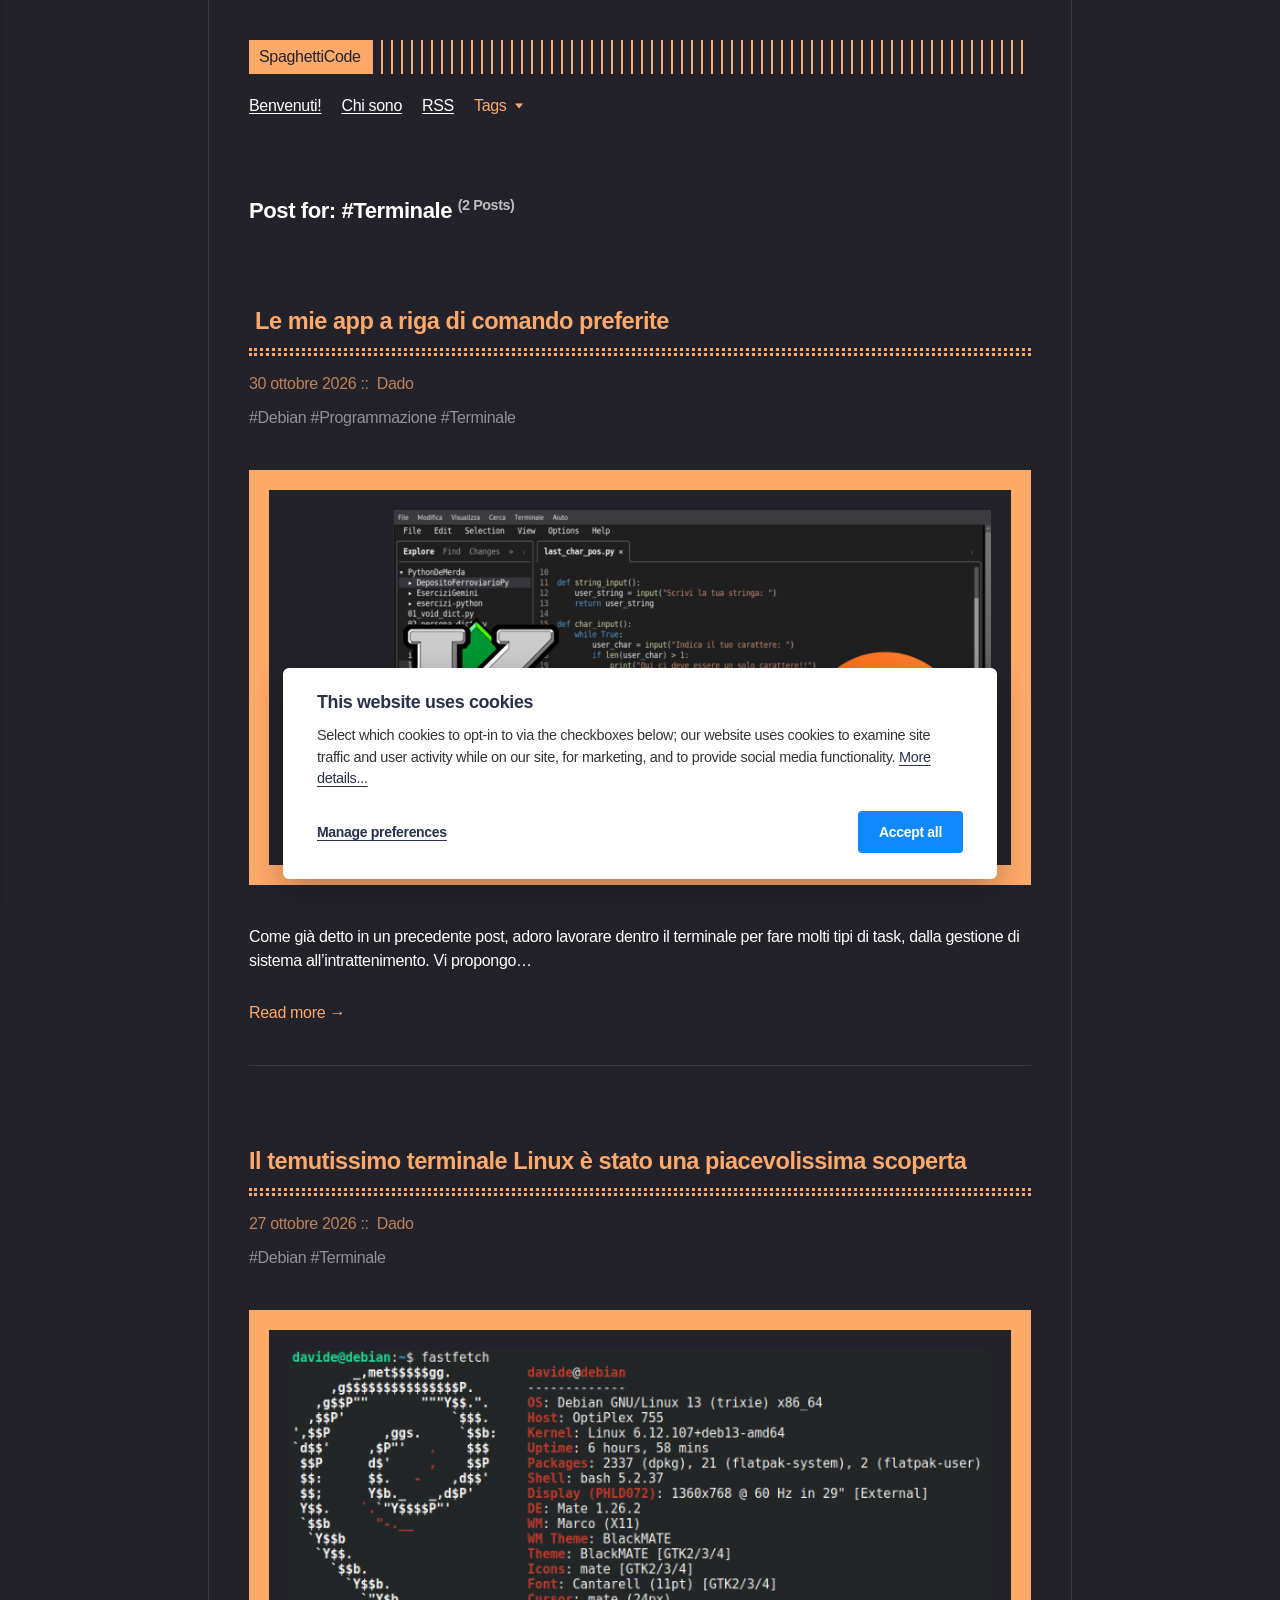
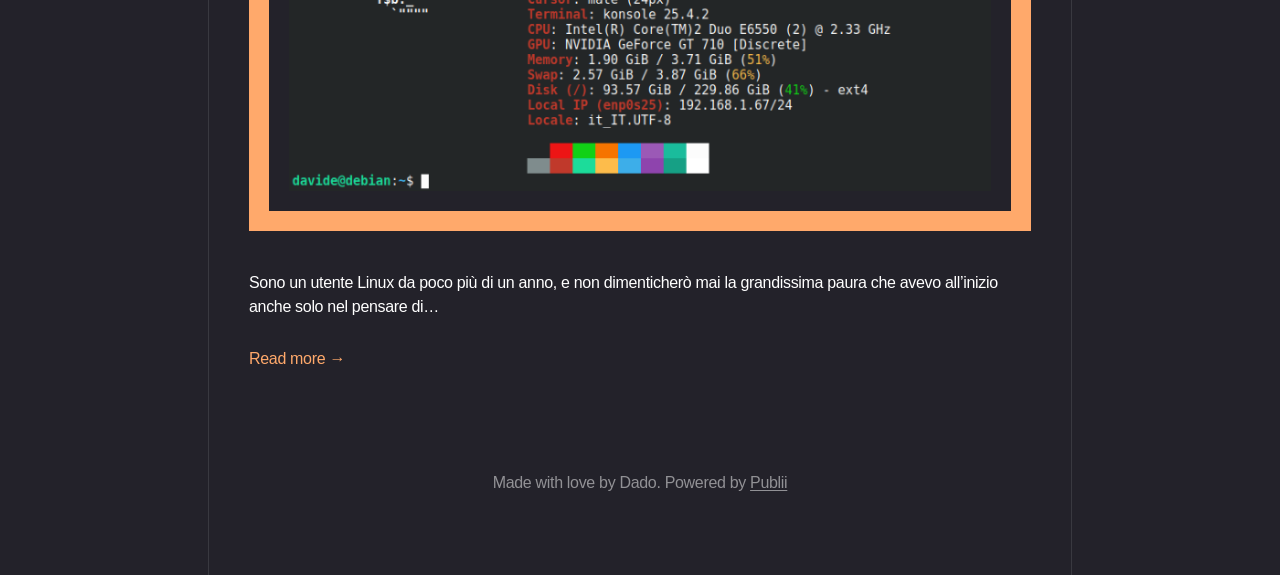
<file: tags/linux/index.html>
<!DOCTYPE html><html lang="it"><head><meta charset="utf-8"><meta http-equiv="X-UA-Compatible" content="IE=edge"><meta name="viewport" content="width=device-width,initial-scale=1"><title>Tag: Terminale - SpaghettiCode</title><meta name="robots" content="noindex, follow"><meta name="generator" content="Publii Open-Source CMS for Static Site"><link rel="alternate" type="application/atom+xml" href="https://dleoni04.github.io/SpaghettiCode/feed.xml" title="SpaghettiCode - RSS"><meta property="og:title" content="Terminale"><meta property="og:site_name" content="SpaghettiCode"><meta property="og:description" content=""><meta property="og:url" content="https://dleoni04.github.io/SpaghettiCode/tags/linux/"><meta property="og:type" content="website"><link rel="shortcut icon" href="https://dleoni04.github.io/SpaghettiCode/media/website/229666776.png" type="image/png"><link rel="stylesheet" href="https://dleoni04.github.io/SpaghettiCode/assets/css/style.css?v&#x3D;df7dffa653a60c540851d965e26eb9e5"><script type="application/ld+json">{"@context":"http://schema.org","@type":"Organization","name":"SpaghettiCode","url":"https://dleoni04.github.io/SpaghettiCode/"}</script><noscript><style>img[loading] {
                    opacity: 1;
                }</style></noscript></head><body class="tag-template"><div class="container container--center"><header class="header"><div class="header__logo"><a class="logo" href="https://dleoni04.github.io/SpaghettiCode/">SpaghettiCode</a></div><nav class="navbar js-navbar"><button class="navbar__toggle js-toggle" aria-label="Menu" aria-haspopup="true" aria-expanded="false"><span class="navbar__toggle-box"><span class="navbar__toggle-inner">Menu</span></span></button><ul class="navbar__menu"><li><a href="https://dleoni04.github.io/SpaghettiCode/spaghetticode-ma-qui-la-cucina-non-e-sempre-apertamd/" title="Benvenuti in SpaghettiCode!" target="_blank">Benvenuti!</a></li><li><a href="https://dleoni04.github.io/SpaghettiCode/chi-sono/" title="Vieni a conoscermi meglio!" target="_self">Chi sono</a></li><li><a href="https://dleoni04.github.io/SpaghettiCode/feed" title="Seguimi tramite feed RSS!" target="_blank">RSS</a></li><li class="active-parent has-submenu"><span class="is-separator" title="Visualizza tutti i tag!" aria-haspopup="true">Tags</span><ul class="navbar__submenu level-2" aria-hidden="true"><li><a href="https://dleoni04.github.io/SpaghettiCode/tags/debian/" title="Post taggati #Debian" target="_self">Debian</a></li><li class="active"><a href="https://dleoni04.github.io/SpaghettiCode/tags/linux/" title="Post taggati #Terminale" target="_self">Terminale</a></li><li><a href="https://dleoni04.github.io/SpaghettiCode/tags/programmazione/" title="Post taggati #Programmazione" target="_self">Programmazione</a></li></ul></li></ul></nav></header><main class="content page page--tag"><div class="page__header"><h1 class="h2 page__title">Post for: #Terminale <sup>(2 Posts)</sup></h1></div><div class="posts"><article class="post"><header><h2 class="h1 post__title"><a href="https://dleoni04.github.io/SpaghettiCode/le-mie-app-a-riga-di-comando-preferite/"> Le mie app a riga di comando preferite</a></h2><div class="post__meta"><time datetime="2026-10-30T20:45" class="post__date">30 ottobre 2026 </time><a href="https://dleoni04.github.io/SpaghettiCode/authors/davide/" class="post__author">Dado</a></div><div class="post__tags"><a href="https://dleoni04.github.io/SpaghettiCode/tags/debian/" class="invert">Debian</a> <a href="https://dleoni04.github.io/SpaghettiCode/tags/programmazione/" class="invert">Programmazione</a> <a href="https://dleoni04.github.io/SpaghettiCode/tags/linux/" class="invert">Terminale</a></div></header><figure class="post__image post__cover"><img src="https://dleoni04.github.io/SpaghettiCode/media/posts/9/bitmap-2.png" srcset="https://dleoni04.github.io/SpaghettiCode/media/posts/9/responsive/bitmap-2-xs.png 300w, https://dleoni04.github.io/SpaghettiCode/media/posts/9/responsive/bitmap-2-sm.png 480w, https://dleoni04.github.io/SpaghettiCode/media/posts/9/responsive/bitmap-2-md.png 768w, https://dleoni04.github.io/SpaghettiCode/media/posts/9/responsive/bitmap-2-lg.png 1024w" sizes="(min-width: 920px) 703px, (min-width: 700px) calc(82vw - 35px), calc(100vw - 81px)" loading="lazy" height="1080" width="2258" alt=""></figure><div class="post__content"><p>Come già detto in un precedente post, adoro lavorare dentro il terminale per fare molti tipi di task, dalla gestione di sistema all’intrattenimento. Vi propongo&hellip;</p><a href="https://dleoni04.github.io/SpaghettiCode/le-mie-app-a-riga-di-comando-preferite/" class="read-more">Read more &#8594;</a></div></article><article class="post"><header><h2 class="h1 post__title"><a href="https://dleoni04.github.io/SpaghettiCode/la-mia-scoperta-del-terminale-linux/">Il temutissimo terminale Linux è stato una piacevolissima scoperta</a></h2><div class="post__meta"><time datetime="2026-10-27T22:34" class="post__date">27 ottobre 2026 </time><a href="https://dleoni04.github.io/SpaghettiCode/authors/davide/" class="post__author">Dado</a></div><div class="post__tags"><a href="https://dleoni04.github.io/SpaghettiCode/tags/debian/" class="invert">Debian</a> <a href="https://dleoni04.github.io/SpaghettiCode/tags/linux/" class="invert">Terminale</a></div></header><figure class="post__image post__cover"><img src="https://dleoni04.github.io/SpaghettiCode/media/posts/7/fastfetch-2-md.png" srcset="https://dleoni04.github.io/SpaghettiCode/media/posts/7/responsive/fastfetch-2-md-xs.png 300w, https://dleoni04.github.io/SpaghettiCode/media/posts/7/responsive/fastfetch-2-md-sm.png 480w, https://dleoni04.github.io/SpaghettiCode/media/posts/7/responsive/fastfetch-2-md-md.png 768w, https://dleoni04.github.io/SpaghettiCode/media/posts/7/responsive/fastfetch-2-md-lg.png 1024w" sizes="(min-width: 920px) 703px, (min-width: 700px) calc(82vw - 35px), calc(100vw - 81px)" loading="lazy" height="483" width="768" alt=""></figure><div class="post__content"><p>Sono un utente Linux da poco più di un anno, e non dimenticherò mai la grandissima paura che avevo all’inizio anche solo nel pensare di&hellip;</p><a href="https://dleoni04.github.io/SpaghettiCode/la-mia-scoperta-del-terminale-linux/" class="read-more">Read more &#8594;</a></div></article></div></main><footer class="footer"><div class="footer__inner"><div class="footer__copyright"><p class="align-center">Made with love by Dado. Powered by <a href="https://getpublii.com" title="Try out Publii!">Publii</a></p></div></div></footer></div><script defer="defer" src="https://dleoni04.github.io/SpaghettiCode/assets/js/scripts.min.js?v&#x3D;c2232aa7558e9517946129d2a1b8c770"></script><script>window.publiiThemeMenuConfig={mobileMenuMode:'sidebar',animationSpeed:300,submenuWidth: 'auto',doubleClickTime:500,mobileMenuExpandableSubmenus:true,relatedContainerForOverlayMenuSelector:'.top'};</script><script>var images = document.querySelectorAll('img[loading]');
        for (var i = 0; i < images.length; i++) {
            if (images[i].complete) {
                images[i].classList.add('is-loaded');
            } else {
                images[i].addEventListener('load', function () {
                    this.classList.add('is-loaded');
                }, false);
            }
        }</script><div class="pcb" data-behaviour="badge" data-behaviour-link="#cookie-settings" data-revision="1" data-config-ttl="90" data-debug-mode="false"><div role="dialog" aria-modal="true" aria-hidden="true" aria-labelledby="pcb-title" aria-describedby="pcb-txt" class="pcb__banner"><div class="pcb__inner"><div id="pcb-title" role="heading" aria-level="2" class="pcb__title">This website uses cookies</div><div id="pcb-txt" class="pcb__txt">Select which cookies to opt-in to via the checkboxes below; our website uses cookies to examine site traffic and user activity while on our site, for marketing, and to provide social media functionality. <a href="#not-specified">More details...</a></div><div class="pcb__buttons"><button type="button" class="pcb__btn pcb__btn--link pcb__btn--configure" aria-haspopup="dialog">Manage preferences</button> <button type="button" class="pcb__btn pcb__btn--solid pcb__btn--accept">Accept all</button></div></div></div><div class="pcb__popup" role="dialog" aria-modal="true" aria-hidden="true" aria-labelledby="pcb-popup-title"><div class="pcb__popup__wrapper"><div class="pcb__inner pcb__popup__inner"><div class="pcb__popup__heading"><div id="pcb-popup-title" role="heading" aria-level="2" class="pcb__title">Cookie settings</div><button class="pcb__popup__close" aria-label="Close"></button></div><div class="pcb__popup__content"><div class="pcb__txt pcb__popup__txt">We use cookies to enhance your browsing experience, serve personalized ads or content, and analyze our traffic. By clicking "Accept All", you consent to our use of cookies. <a href="#not-specified">More details...</a></div><ul class="pcb__groups"><li class="pcb__group"><details><summary class="pcb__group__title no-desc">Required</summary></details><div class="pcb__popup__switch is-checked"><input type="checkbox" data-group-name="" id="pcb-group-0" checked="checked"> <label for="pcb-group-0">Required</label></div></li></ul></div><div class="pcb__buttons pcb__popup__buttons"><button type="button" class="pcb__btn pcb__btn--solid pcb__btn--accept">Accept all</button> <button type="button" class="pcb__btn pcb__btn--reject">Reject all</button> <button type="button" class="pcb__btn pcb__btn--save">Save settings</button></div></div></div></div><div class="pcb__overlay" aria-hidden="true"></div><button class="pcb__badge" aria-label="Cookie Policy" aria-hidden="true"><svg xmlns="http://www.w3.org/2000/svg" aria-hidden="true" focusable="false" width="40" height="40" viewBox="0 0 23 23" fill="currentColor"><path d="M21.41 12.71c-.08-.01-.15 0-.22 0h-.03c-.03 0-.05 0-.08.01-.07 0-.13.01-.19.04-.52.21-1.44.19-2.02-.22-.44-.31-.65-.83-.62-1.53a.758.758 0 0 0-.27-.61.73.73 0 0 0-.65-.14c-1.98.51-3.49.23-4.26-.78-.82-1.08-.73-2.89.24-4.49.14-.23.14-.52 0-.75a.756.756 0 0 0-.67-.36c-.64.03-1.11-.1-1.31-.35-.19-.26-.13-.71-.01-1.29.04-.18.06-.38.03-.59-.05-.4-.4-.7-.81-.66C5.1 1.54 1 6.04 1 11.48 1 17.28 5.75 22 11.6 22c5.02 0 9.39-3.54 10.39-8.42.08-.4-.18-.78-.58-.87Zm-9.81 7.82c-5.03 0-9.12-4.06-9.12-9.06 0-4.34 3.05-8 7.25-8.86-.08.7.05 1.33.42 1.81.24.32.66.67 1.38.84-.76 1.86-.65 3.78.36 5.11.61.81 2.03 2 4.95 1.51.18.96.71 1.54 1.18 1.87.62.43 1.38.62 2.1.62.05 0 .09 0 .13-.01-1.23 3.64-4.7 6.18-8.64 6.18ZM13 17c0 .55-.45 1-1 1s-1-.45-1-1 .45-1 1-1 1 .45 1 1Zm5.29-12.3a.99.99 0 0 1-.29-.71c0-.55.45-.99 1-.99a1 1 0 0 1 .71.3c.19.19.29.44.29.71 0 .55-.45.99-1 .99a1 1 0 0 1-.71-.3ZM9 13.5c0 .83-.67 1.5-1.5 1.5S6 14.33 6 13.5 6.67 12 7.5 12s1.5.67 1.5 1.5Zm3.25.81a.744.744 0 0 1-.06-1.05c.28-.32.75-.34 1.05-.06.31.28.33.75.05 1.06-.15.16-.35.25-.56.25-.18 0-.36-.06-.5-.19ZM8.68 7.26c.41.37.44 1 .07 1.41-.2.22-.47.33-.75.33a.96.96 0 0 1-.67-.26c-.41-.37-.44-1-.07-1.41.37-.42 1-.45 1.41-.08Zm11.48 1.88c.18-.19.52-.19.7 0 .05.04.09.1.11.16.03.06.04.12.04.19 0 .13-.05.26-.15.35-.09.1-.22.15-.35.15s-.26-.05-.35-.15a.355.355 0 0 1-.11-.16.433.433 0 0 1-.04-.19c0-.13.05-.26.15-.35Zm-4.93-1.86a.75.75 0 1 1 1.059-1.06.75.75 0 0 1-1.059 1.06Z"/></svg></button></div><script>(function(win) {
    if (!document.querySelector('.pcb')) {
        return;
    }

    var cbConfig = {
        behaviour: document.querySelector('.pcb').getAttribute('data-behaviour'),
        behaviourLink: document.querySelector('.pcb').getAttribute('data-behaviour-link'),
        revision: document.querySelector('.pcb').getAttribute('data-revision'),
        configTTL: parseInt(document.querySelector('.pcb').getAttribute('data-config-ttl'), 10),
        debugMode: document.querySelector('.pcb').getAttribute('data-debug-mode') === 'true',
        initialState: null,
        initialLsState: null,
        previouslyAccepted: []
    };

    var cbUI = {
        wrapper: document.querySelector('.pcb'),
        banner: {
            element: null,
            btnAccept: null,
            btnReject: null,
            btnConfigure: null
        },
        popup: {
            element: null,
            btnClose: null,
            btnSave: null,
            btnAccept: null,
            btnReject: null,
            checkboxes: null,
        },
        overlay: null,
        badge: null,
        blockedScripts: document.querySelectorAll('script[type^="gdpr-blocker/"]'),
        triggerLinks: cbConfig.behaviourLink ? document.querySelectorAll('a[href*="' + cbConfig.behaviourLink + '"]') : null
    };

    function initUI () {
        // setup banner elements
        cbUI.banner.element = cbUI.wrapper.querySelector('.pcb__banner');
        cbUI.banner.btnAccept = cbUI.banner.element.querySelector('.pcb__btn--accept');
        cbUI.banner.btnReject = cbUI.banner.element.querySelector('.pcb__btn--reject');
        cbUI.banner.btnConfigure = cbUI.banner.element.querySelector('.pcb__btn--configure');

        // setup popup elements
        if (cbUI.wrapper.querySelector('.pcb__popup')) {
            cbUI.popup.element = cbUI.wrapper.querySelector('.pcb__popup');
            cbUI.popup.btnClose = cbUI.wrapper.querySelector('.pcb__popup__close');
            cbUI.popup.btnSave = cbUI.popup.element.querySelector('.pcb__btn--save');
            cbUI.popup.btnAccept = cbUI.popup.element.querySelector('.pcb__btn--accept');
            cbUI.popup.btnReject = cbUI.popup.element.querySelector('.pcb__btn--reject');
            cbUI.popup.checkboxes = cbUI.popup.element.querySelector('input[type="checkbox"]');
            // setup overlay
            cbUI.overlay = cbUI.wrapper.querySelector('.pcb__overlay');
        }

        cbUI.badge = cbUI.wrapper.querySelector('.pcb__badge');

        if (cbConfig.behaviour.indexOf('link') > -1) {
            for (var i = 0; i < cbUI.triggerLinks.length; i++) {
                cbUI.triggerLinks[i].addEventListener('click', function(e) {
                    e.preventDefault();
                    showBannerOrPopup();
                });
            }
        }
    }

    function initState () {
        var lsKeyName = getConfigName();
        var currentConfig = localStorage.getItem(lsKeyName);
        var configIsFresh = checkIfConfigIsFresh();

        if (!configIsFresh || currentConfig === null) {
            if (cbConfig.debugMode) {
                console.log('🍪 Config not found, or configuration expired');
            }

            if (window.publiiCBGCM) {
                gtag('consent', 'default', {
                    'ad_storage': window.publiiCBGCM.defaultState.ad_storage ? 'granted' : 'denied',
                    'ad_personalization': window.publiiCBGCM.defaultState.ad_personalization ? 'granted' : 'denied',
                    'ad_user_data': window.publiiCBGCM.defaultState.ad_user_data ? 'granted' : 'denied',
                    'analytics_storage': window.publiiCBGCM.defaultState.analytics_storage ? 'granted' : 'denied',
                    'personalization_storage': window.publiiCBGCM.defaultState.personalization_storage ? 'granted' : 'denied',
                    'functionality_storage': window.publiiCBGCM.defaultState.functionality_storage ? 'granted' : 'denied',
                    'security_storage': window.publiiCBGCM.defaultState.security_storage ? 'granted' : 'denied'
                });  
                
                if (cbConfig.debugMode) {
                    console.log('🍪 GCMv2 DEFAULT STATE: ' + JSON.stringify({
                        'ad_storage': window.publiiCBGCM.defaultState.ad_storage ? 'granted' : 'denied',
                        'ad_personalization': window.publiiCBGCM.defaultState.ad_personalization ? 'granted' : 'denied',
                        'ad_user_data': window.publiiCBGCM.defaultState.ad_user_data ? 'granted' : 'denied',
                        'analytics_storage': window.publiiCBGCM.defaultState.analytics_storage ? 'granted' : 'denied',
                        'personalization_storage': window.publiiCBGCM.defaultState.personalization_storage ? 'granted' : 'denied',
                        'functionality_storage': window.publiiCBGCM.defaultState.functionality_storage ? 'granted' : 'denied',
                        'security_storage': window.publiiCBGCM.defaultState.security_storage ? 'granted' : 'denied'
                    }));
                }
            }

            showBanner();
        } else if (typeof currentConfig === 'string') {
            if (cbConfig.debugMode) {
                console.log('🍪 Config founded');
            }

            cbConfig.initialLsState = currentConfig.split(',');

            if (window.publiiCBGCM) {
                gtag('consent', 'default', {
                    'ad_storage': getDefaultConsentState(currentConfig, 'ad_storage'),
                    'ad_personalization': getDefaultConsentState(currentConfig, 'ad_personalization'),
                    'ad_user_data': getDefaultConsentState(currentConfig, 'ad_user_data'),
                    'analytics_storage': getDefaultConsentState(currentConfig, 'analytics_storage'),
                    'personalization_storage': getDefaultConsentState(currentConfig, 'personalization_storage'),
                    'functionality_storage': getDefaultConsentState(currentConfig, 'functionality_storage'),
                    'security_storage': getDefaultConsentState(currentConfig, 'security_storage')
                });
                
                if (cbConfig.debugMode) {
                    console.log('🍪 GCMv2 DEFAULT STATE: ' + JSON.stringify({
                        'ad_storage': getDefaultConsentState(currentConfig, 'ad_storage'),
                        'ad_personalization': getDefaultConsentState(currentConfig, 'ad_personalization'),
                        'ad_user_data': getDefaultConsentState(currentConfig, 'ad_user_data'),
                        'analytics_storage': getDefaultConsentState(currentConfig, 'analytics_storage'),
                        'personalization_storage': getDefaultConsentState(currentConfig, 'personalization_storage'),
                        'functionality_storage': getDefaultConsentState(currentConfig, 'functionality_storage'),
                        'security_storage': getDefaultConsentState(currentConfig, 'security_storage')
                    }));
                }
            }

            showBadge();

            if (cbUI.popup.element) {
                var allowedGroups = currentConfig.split(',');
                var checkedCheckboxes = cbUI.popup.element.querySelectorAll('input[type="checkbox"]:checked');

                for (var j = 0; j < checkedCheckboxes.length; j++) {
                    var name = checkedCheckboxes[j].getAttribute('data-group-name');

                    if (name && name !== '-' && allowedGroups.indexOf(name) === -1) {
                        checkedCheckboxes[j].checked = false;
                    }
                }

                for (var i = 0; i < allowedGroups.length; i++) {
                    var checkbox = cbUI.popup.element.querySelector('input[type="checkbox"][data-group-name="' + allowedGroups[i] + '"]');

                    if (checkbox) {
                        checkbox.checked = true;
                    }

                    allowCookieGroup(allowedGroups[i]);
                }
            }
        }

        setTimeout(function () {
            cbConfig.initialState = getInitialStateOfConsents();
        }, 0);
    }

    function checkIfConfigIsFresh () {
        var lastConfigSave = localStorage.getItem('publii-gdpr-cookies-config-save-date');

        if (lastConfigSave === null) {
            return false;
        }

        lastConfigSave = parseInt(lastConfigSave, 10);

        if (lastConfigSave === 0) {
            return true;
        }

        if (+new Date() - lastConfigSave < cbConfig.configTTL * 24 * 60 * 60 * 1000) {
            return true;
        }

        return false;
    }

    function getDefaultConsentState (currentConfig, consentGroup) {
        let configGroups = currentConfig.split(',');

        for (let i = 0; i < configGroups.length; i++) {
            let groupName = configGroups[i];
            let group = window.publiiCBGCM.groups.find(group => group.cookieGroup === groupName);

            if (group && group[consentGroup]) {
                return 'granted';
            }
        }  
        
        if (window.publiiCBGCM.defaultState[consentGroup]) {
            return 'granted'; 
        }
        
        return 'denied';
    }

    function initBannerEvents () {
        cbUI.banner.btnAccept.addEventListener('click', function (e) {
            e.preventDefault();
            acceptAllCookies('banner');
            showBadge();
        }, false);

        if (cbUI.banner.btnReject) {
            cbUI.banner.btnReject.addEventListener('click', function (e) {
                e.preventDefault();
                rejectAllCookies();
                showBadge();
            }, false);
        }

        if (cbUI.banner.btnConfigure) {
            cbUI.banner.btnConfigure.addEventListener('click', function (e) {
                e.preventDefault();
                hideBanner();
                showAdvancedPopup();
                showBadge();
            }, false);
        }
    }

    function initPopupEvents () {
        if (!cbUI.popup.element) {
            return;
        }

        cbUI.overlay.addEventListener('click', function (e) {
            hideAdvancedPopup();
        }, false);

        cbUI.popup.element.addEventListener('click', function (e) {
            e.stopPropagation();
        }, false);

        cbUI.popup.btnAccept.addEventListener('click', function (e) {
            e.preventDefault();
            acceptAllCookies('popup');
        }, false);

        cbUI.popup.btnReject.addEventListener('click', function (e) {
            e.preventDefault();
            rejectAllCookies();
        }, false);

        cbUI.popup.btnSave.addEventListener('click', function (e) {
            e.preventDefault();
            saveConfiguration();
        }, false);

        cbUI.popup.btnClose.addEventListener('click', function (e) {
            e.preventDefault();
            hideAdvancedPopup();
        }, false);
    }

    function initBadgeEvents () {
        if (!cbUI.badge) {
            return;
        }

        cbUI.badge.addEventListener('click', function (e) {
            showBannerOrPopup();
        }, false);
    }

    initUI();
    initState();
    initBannerEvents();
    initPopupEvents();
    initBadgeEvents();

    /**
     * API
     */
    function addScript (src, inline) {
        var newScript = document.createElement('script');

        if (src) {
            newScript.setAttribute('src', src);
        }

        if (inline) {
            newScript.text = inline;
        }

        document.body.appendChild(newScript);
    }

    function allowCookieGroup (allowedGroup) {
        var scripts = document.querySelectorAll('script[type="gdpr-blocker/' + allowedGroup + '"]');
        cbConfig.previouslyAccepted.push(allowedGroup);
    
        for (var j = 0; j < scripts.length; j++) {
            addScript(scripts[j].src, scripts[j].text);
        }

        var groupEvent = new Event('publii-cookie-banner-unblock-' + allowedGroup);
        document.body.dispatchEvent(groupEvent);
        unlockEmbeds(allowedGroup);

        if (cbConfig.debugMode) {
            console.log('🍪 Allowed group: ' + allowedGroup);
        }

        if (window.publiiCBGCM && (!cbConfig.initialLsState || cbConfig.initialLsState.indexOf(allowedGroup) === -1)) {
            let consentResult = {};
            let group = window.publiiCBGCM.groups.find(group => group.cookieGroup === allowedGroup);

            if (group) {
                let foundSomeConsents = false;

                Object.keys(group).forEach(key => {
                    if (key !== 'cookieGroup' && group[key] === true) {
                        consentResult[key] = 'granted';
                        foundSomeConsents = true;
                    }
                });

                if (foundSomeConsents) {
                    gtag('consent', 'update', consentResult);   

                    if (cbConfig.debugMode) {
                        console.log('🍪 GCMv2 UPDATE: ' + JSON.stringify(consentResult));
                    }
                }
            }
        }
    }

    function showBannerOrPopup () {
        if (cbUI.popup.element) {
            showAdvancedPopup();
        } else {
            showBanner();
        }
    }

    function showAdvancedPopup () {
        cbUI.popup.element.classList.add('is-visible');
        cbUI.overlay.classList.add('is-visible');
        cbUI.popup.element.setAttribute('aria-hidden', 'false');
        cbUI.overlay.setAttribute('aria-hidden', 'false');
    }

    function hideAdvancedPopup () {
        cbUI.popup.element.classList.remove('is-visible');
        cbUI.overlay.classList.remove('is-visible');
        cbUI.popup.element.setAttribute('aria-hidden', 'true');
        cbUI.overlay.setAttribute('aria-hidden', 'true');
    }

    function showBanner () {
        cbUI.banner.element.classList.add('is-visible');
        cbUI.banner.element.setAttribute('aria-hidden', 'false');
    }

    function hideBanner () {
        cbUI.banner.element.classList.remove('is-visible');
        cbUI.banner.element.setAttribute('aria-hidden', 'true');
    }

    function showBadge () {
        if (!cbUI.badge) {
            return;
        }

        cbUI.badge.classList.add('is-visible');
        cbUI.badge.setAttribute('aria-hidden', 'false');
    }

    function getConfigName () {
        var lsKeyName = 'publii-gdpr-allowed-cookies';

        if (cbConfig.revision) {
            lsKeyName = lsKeyName + '-v' + parseInt(cbConfig.revision, 10);
        }

        return lsKeyName;
    }

    function storeConfiguration (allowedGroups) {
        var lsKeyName = getConfigName();
        var dataToStore = allowedGroups.join(',');
        localStorage.setItem(lsKeyName, dataToStore);

        if (cbConfig.configTTL === 0) {
            localStorage.setItem('publii-gdpr-cookies-config-save-date', 0);

            if (cbConfig.debugMode) {
                console.log('🍪 Store never expiring configuration');
            }
        } else {
            localStorage.setItem('publii-gdpr-cookies-config-save-date', +new Date());
        }
    }

    function getInitialStateOfConsents () {
        if (!cbUI.popup.element) {
            return [];
        }

        var checkedGroups = cbUI.popup.element.querySelectorAll('input[type="checkbox"]:checked');
        var groups = [];

        for (var i = 0; i < checkedGroups.length; i++) {
            var allowedGroup = checkedGroups[i].getAttribute('data-group-name');

            if (allowedGroup !== '') {
                groups.push(allowedGroup);
            }
        }

        if (cbConfig.debugMode) {
            console.log('🍪 Initial state: ' + groups.join(', '));
        }

        return groups;
    }

    function getCurrentStateOfConsents () {
        if (!cbUI.popup.element) {
            return [];
        }

        var checkedGroups = cbUI.popup.element.querySelectorAll('input[type="checkbox"]:checked');
        var groups = [];

        for (var i = 0; i < checkedGroups.length; i++) {
            var allowedGroup = checkedGroups[i].getAttribute('data-group-name');

            if (allowedGroup !== '') {
                groups.push(allowedGroup);
            }
        }

        if (cbConfig.debugMode) {
            console.log('🍪 State to save: ' + groups.join(', '));
        }

        return groups;
    }

    function getAllGroups () {
        if (!cbUI.popup.element) {
            return [];
        }

        var checkedGroups = cbUI.popup.element.querySelectorAll('input[type="checkbox"]');
        var groups = [];

        for (var i = 0; i < checkedGroups.length; i++) {
            var allowedGroup = checkedGroups[i].getAttribute('data-group-name');

            if (allowedGroup !== '') {
                groups.push(allowedGroup);
            }
        }

        return groups;
    }

    function acceptAllCookies (source) {
        var groupsToAccept = getAllGroups();
        storeConfiguration(groupsToAccept);

        for (var i = 0; i < groupsToAccept.length; i++) {
            var group = groupsToAccept[i];

            if (cbConfig.initialState.indexOf(group) > -1 || cbConfig.previouslyAccepted.indexOf(group) > -1) {
                if (cbConfig.debugMode) {
                    console.log('🍪 Skip previously activated group: ' + group);
                }

                continue;
            }

            allowCookieGroup(group);
        }

        if (cbUI.popup.element) {
            var checkboxesToCheck = cbUI.popup.element.querySelectorAll('input[type="checkbox"]');

            for (var j = 0; j < checkboxesToCheck.length; j++) {
                checkboxesToCheck[j].checked = true;
            }
        }

        if (cbConfig.debugMode) {
            console.log('🍪 Accept all cookies: ', groupsToAccept.join(', '));
        }

        if (source === 'popup') {
            hideAdvancedPopup();
        } else if (source === 'banner') {
            hideBanner();
        }
    }

    function rejectAllCookies () {
        if (cbConfig.debugMode) {
            console.log('🍪 Reject all cookies');
        }

        storeConfiguration([]);
        setTimeout(function () {
            window.location.reload();
        }, 100);
    }

    function saveConfiguration () {
        var groupsToAccept = getCurrentStateOfConsents();
        storeConfiguration(groupsToAccept);

        if (cbConfig.debugMode) {
            console.log('🍪 Save new config: ', groupsToAccept.join(', '));
        }

        if (reloadIsNeeded(groupsToAccept)) {
            setTimeout(function () {
                window.location.reload();
            }, 100);
            return;
        }

        for (var i = 0; i < groupsToAccept.length; i++) {
            var group = groupsToAccept[i];

            if (cbConfig.initialState.indexOf(group) > -1 || cbConfig.previouslyAccepted.indexOf(group) > -1) {
                if (cbConfig.debugMode) {
                    console.log('🍪 Skip previously activated group: ' + group);
                }

                continue;
            }

            allowCookieGroup(group);
        }

        hideAdvancedPopup();
    }

    function reloadIsNeeded (groupsToAccept) {
        // check if user rejected consent for initial groups
        var initialGroups = cbConfig.initialState;
        var previouslyAcceptedGroups = cbConfig.previouslyAccepted;
        var groupsToCheck = initialGroups.concat(previouslyAcceptedGroups);

        for (var i = 0; i < groupsToCheck.length; i++) {
            var groupToCheck = groupsToCheck[i];

            if (groupToCheck !== '' && groupsToAccept.indexOf(groupToCheck) === -1) {
                if (cbConfig.debugMode) {
                    console.log('🍪 Reload is needed due lack of: ', groupToCheck);
                }

                return true;
            }
        }

        return false;
    }

    function unlockEmbeds (cookieGroup) {
        var iframesToUnlock = document.querySelectorAll('.pec-wrapper[data-consent-group-id="' + cookieGroup + '"]');

        for (var i = 0; i < iframesToUnlock.length; i++) {
            var iframeWrapper = iframesToUnlock[i];
            iframeWrapper.querySelector('.pec-overlay').classList.remove('is-active');
            iframeWrapper.querySelector('.pec-overlay').setAttribute('aria-hidden', 'true');
            var iframe = iframeWrapper.querySelector('iframe');
            iframe.setAttribute('src', iframe.getAttribute('data-consent-src'));
        }
    }

    win.publiiEmbedConsentGiven = function (cookieGroup) {
        // it will unlock embeds
        allowCookieGroup(cookieGroup);

        var checkbox = cbUI.popup.element.querySelector('input[type="checkbox"][data-group-name="' + cookieGroup + '"]');

        if (checkbox) {
            checkbox.checked = true;
        }

        var groupsToAccept = getCurrentStateOfConsents();
        storeConfiguration(groupsToAccept);

        if (cbConfig.debugMode) {
            console.log('🍪 Save new config: ', groupsToAccept.join(', '));
        }
    }
})(window);</script></body></html>
</file>
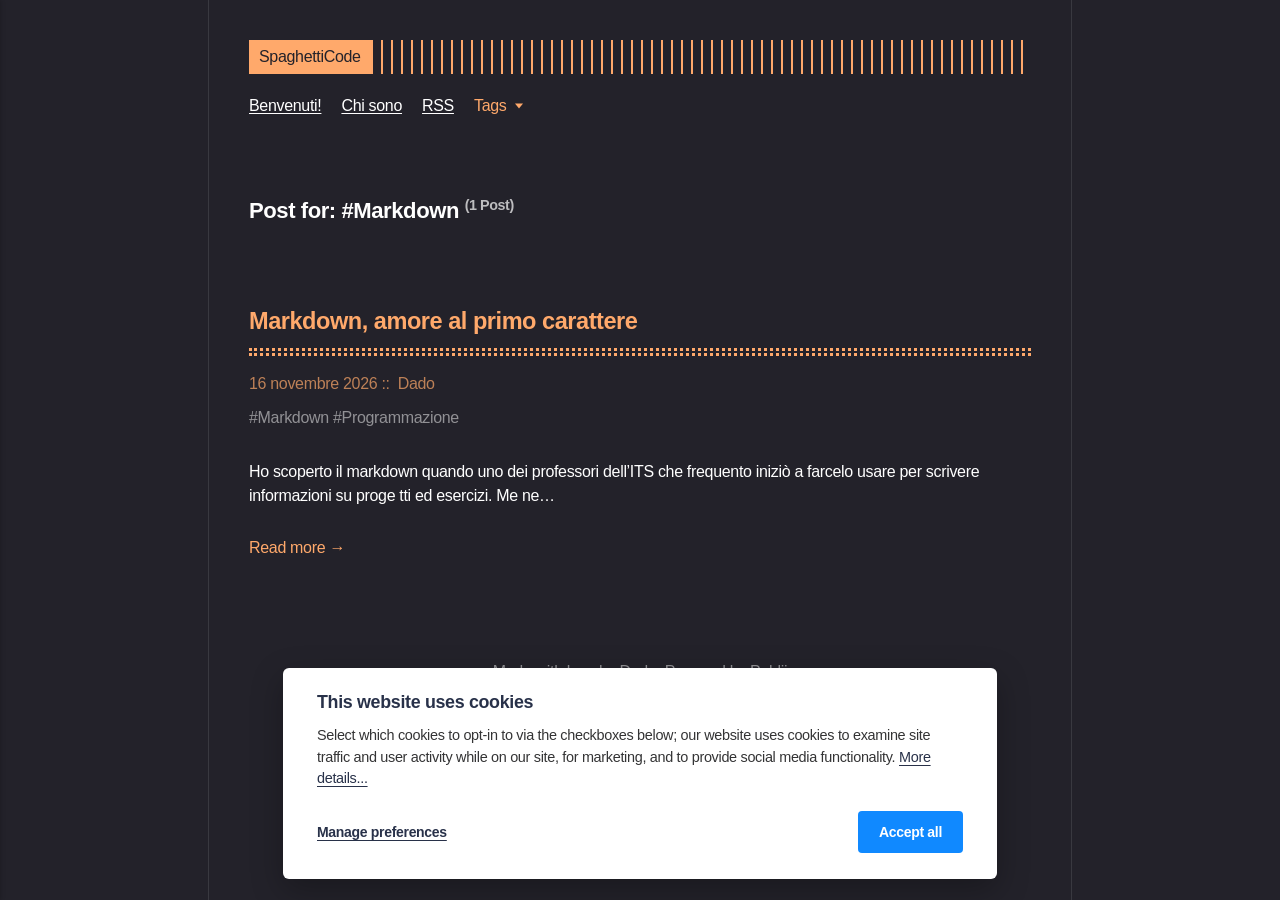
<file: tags/markdown/index.html>
<!DOCTYPE html><html lang="it"><head><meta charset="utf-8"><meta http-equiv="X-UA-Compatible" content="IE=edge"><meta name="viewport" content="width=device-width,initial-scale=1"><title>Tag: Markdown - SpaghettiCode</title><meta name="robots" content="noindex, follow"><meta name="generator" content="Publii Open-Source CMS for Static Site"><link rel="alternate" type="application/atom+xml" href="https://dleoni04.github.io/SpaghettiCode/feed.xml" title="SpaghettiCode - RSS"><meta property="og:title" content="Markdown"><meta property="og:site_name" content="SpaghettiCode"><meta property="og:description" content=""><meta property="og:url" content="https://dleoni04.github.io/SpaghettiCode/tags/markdown/"><meta property="og:type" content="website"><link rel="shortcut icon" href="https://dleoni04.github.io/SpaghettiCode/media/website/229666776.png" type="image/png"><link rel="stylesheet" href="https://dleoni04.github.io/SpaghettiCode/assets/css/style.css?v&#x3D;df7dffa653a60c540851d965e26eb9e5"><script type="application/ld+json">{"@context":"http://schema.org","@type":"Organization","name":"SpaghettiCode","url":"https://dleoni04.github.io/SpaghettiCode/"}</script><noscript><style>img[loading] {
                    opacity: 1;
                }</style></noscript></head><body class="tag-template"><div class="container container--center"><header class="header"><div class="header__logo"><a class="logo" href="https://dleoni04.github.io/SpaghettiCode/">SpaghettiCode</a></div><nav class="navbar js-navbar"><button class="navbar__toggle js-toggle" aria-label="Menu" aria-haspopup="true" aria-expanded="false"><span class="navbar__toggle-box"><span class="navbar__toggle-inner">Menu</span></span></button><ul class="navbar__menu"><li><a href="https://dleoni04.github.io/SpaghettiCode/spaghetticode-ma-qui-la-cucina-non-e-sempre-apertamd/" title="Benvenuti in SpaghettiCode!" target="_blank">Benvenuti!</a></li><li><a href="https://dleoni04.github.io/SpaghettiCode/chi-sono/" title="Vieni a conoscermi meglio!" target="_self">Chi sono</a></li><li><a href="https://dleoni04.github.io/SpaghettiCode/feed" title="Seguimi tramite feed RSS!" target="_blank">RSS</a></li><li class="has-submenu"><span class="is-separator" title="Visualizza tutti i tag!" aria-haspopup="true">Tags</span><ul class="navbar__submenu level-2" aria-hidden="true"><li><a href="https://dleoni04.github.io/SpaghettiCode/tags/debian/" title="Post taggati #Debian" target="_self">Debian</a></li><li><a href="https://dleoni04.github.io/SpaghettiCode/tags/linux/" title="Post taggati #Terminale" target="_self">Terminale</a></li><li><a href="https://dleoni04.github.io/SpaghettiCode/tags/programmazione/" title="Post taggati #Programmazione" target="_self">Programmazione</a></li></ul></li></ul></nav></header><main class="content page page--tag"><div class="page__header"><h1 class="h2 page__title">Post for: #Markdown <sup>(1 Post)</sup></h1></div><div class="posts"><article class="post"><header><h2 class="h1 post__title"><a href="https://dleoni04.github.io/SpaghettiCode/markdown-amore-al-primo-carattere/">Markdown, amore al primo carattere</a></h2><div class="post__meta"><time datetime="2026-11-16T13:24" class="post__date">16 novembre 2026 </time><a href="https://dleoni04.github.io/SpaghettiCode/authors/davide/" class="post__author">Dado</a></div><div class="post__tags"><a href="https://dleoni04.github.io/SpaghettiCode/tags/markdown/" class="invert">Markdown</a> <a href="https://dleoni04.github.io/SpaghettiCode/tags/programmazione/" class="invert">Programmazione</a></div></header><div class="post__content"><p>Ho scoperto il markdown quando uno dei professori dell’ITS che frequento iniziò a farcelo usare per scrivere informazioni su proge tti ed esercizi. Me ne&hellip;</p><a href="https://dleoni04.github.io/SpaghettiCode/markdown-amore-al-primo-carattere/" class="read-more">Read more &#8594;</a></div></article></div></main><footer class="footer"><div class="footer__inner"><div class="footer__copyright"><p class="align-center">Made with love by Dado. Powered by <a href="https://getpublii.com" title="Try out Publii!">Publii</a></p></div></div></footer></div><script defer="defer" src="https://dleoni04.github.io/SpaghettiCode/assets/js/scripts.min.js?v&#x3D;c2232aa7558e9517946129d2a1b8c770"></script><script>window.publiiThemeMenuConfig={mobileMenuMode:'sidebar',animationSpeed:300,submenuWidth: 'auto',doubleClickTime:500,mobileMenuExpandableSubmenus:true,relatedContainerForOverlayMenuSelector:'.top'};</script><script>var images = document.querySelectorAll('img[loading]');
        for (var i = 0; i < images.length; i++) {
            if (images[i].complete) {
                images[i].classList.add('is-loaded');
            } else {
                images[i].addEventListener('load', function () {
                    this.classList.add('is-loaded');
                }, false);
            }
        }</script><div class="pcb" data-behaviour="badge" data-behaviour-link="#cookie-settings" data-revision="1" data-config-ttl="90" data-debug-mode="false"><div role="dialog" aria-modal="true" aria-hidden="true" aria-labelledby="pcb-title" aria-describedby="pcb-txt" class="pcb__banner"><div class="pcb__inner"><div id="pcb-title" role="heading" aria-level="2" class="pcb__title">This website uses cookies</div><div id="pcb-txt" class="pcb__txt">Select which cookies to opt-in to via the checkboxes below; our website uses cookies to examine site traffic and user activity while on our site, for marketing, and to provide social media functionality. <a href="#not-specified">More details...</a></div><div class="pcb__buttons"><button type="button" class="pcb__btn pcb__btn--link pcb__btn--configure" aria-haspopup="dialog">Manage preferences</button> <button type="button" class="pcb__btn pcb__btn--solid pcb__btn--accept">Accept all</button></div></div></div><div class="pcb__popup" role="dialog" aria-modal="true" aria-hidden="true" aria-labelledby="pcb-popup-title"><div class="pcb__popup__wrapper"><div class="pcb__inner pcb__popup__inner"><div class="pcb__popup__heading"><div id="pcb-popup-title" role="heading" aria-level="2" class="pcb__title">Cookie settings</div><button class="pcb__popup__close" aria-label="Close"></button></div><div class="pcb__popup__content"><div class="pcb__txt pcb__popup__txt">We use cookies to enhance your browsing experience, serve personalized ads or content, and analyze our traffic. By clicking "Accept All", you consent to our use of cookies. <a href="#not-specified">More details...</a></div><ul class="pcb__groups"><li class="pcb__group"><details><summary class="pcb__group__title no-desc">Required</summary></details><div class="pcb__popup__switch is-checked"><input type="checkbox" data-group-name="" id="pcb-group-0" checked="checked"> <label for="pcb-group-0">Required</label></div></li></ul></div><div class="pcb__buttons pcb__popup__buttons"><button type="button" class="pcb__btn pcb__btn--solid pcb__btn--accept">Accept all</button> <button type="button" class="pcb__btn pcb__btn--reject">Reject all</button> <button type="button" class="pcb__btn pcb__btn--save">Save settings</button></div></div></div></div><div class="pcb__overlay" aria-hidden="true"></div><button class="pcb__badge" aria-label="Cookie Policy" aria-hidden="true"><svg xmlns="http://www.w3.org/2000/svg" aria-hidden="true" focusable="false" width="40" height="40" viewBox="0 0 23 23" fill="currentColor"><path d="M21.41 12.71c-.08-.01-.15 0-.22 0h-.03c-.03 0-.05 0-.08.01-.07 0-.13.01-.19.04-.52.21-1.44.19-2.02-.22-.44-.31-.65-.83-.62-1.53a.758.758 0 0 0-.27-.61.73.73 0 0 0-.65-.14c-1.98.51-3.49.23-4.26-.78-.82-1.08-.73-2.89.24-4.49.14-.23.14-.52 0-.75a.756.756 0 0 0-.67-.36c-.64.03-1.11-.1-1.31-.35-.19-.26-.13-.71-.01-1.29.04-.18.06-.38.03-.59-.05-.4-.4-.7-.81-.66C5.1 1.54 1 6.04 1 11.48 1 17.28 5.75 22 11.6 22c5.02 0 9.39-3.54 10.39-8.42.08-.4-.18-.78-.58-.87Zm-9.81 7.82c-5.03 0-9.12-4.06-9.12-9.06 0-4.34 3.05-8 7.25-8.86-.08.7.05 1.33.42 1.81.24.32.66.67 1.38.84-.76 1.86-.65 3.78.36 5.11.61.81 2.03 2 4.95 1.51.18.96.71 1.54 1.18 1.87.62.43 1.38.62 2.1.62.05 0 .09 0 .13-.01-1.23 3.64-4.7 6.18-8.64 6.18ZM13 17c0 .55-.45 1-1 1s-1-.45-1-1 .45-1 1-1 1 .45 1 1Zm5.29-12.3a.99.99 0 0 1-.29-.71c0-.55.45-.99 1-.99a1 1 0 0 1 .71.3c.19.19.29.44.29.71 0 .55-.45.99-1 .99a1 1 0 0 1-.71-.3ZM9 13.5c0 .83-.67 1.5-1.5 1.5S6 14.33 6 13.5 6.67 12 7.5 12s1.5.67 1.5 1.5Zm3.25.81a.744.744 0 0 1-.06-1.05c.28-.32.75-.34 1.05-.06.31.28.33.75.05 1.06-.15.16-.35.25-.56.25-.18 0-.36-.06-.5-.19ZM8.68 7.26c.41.37.44 1 .07 1.41-.2.22-.47.33-.75.33a.96.96 0 0 1-.67-.26c-.41-.37-.44-1-.07-1.41.37-.42 1-.45 1.41-.08Zm11.48 1.88c.18-.19.52-.19.7 0 .05.04.09.1.11.16.03.06.04.12.04.19 0 .13-.05.26-.15.35-.09.1-.22.15-.35.15s-.26-.05-.35-.15a.355.355 0 0 1-.11-.16.433.433 0 0 1-.04-.19c0-.13.05-.26.15-.35Zm-4.93-1.86a.75.75 0 1 1 1.059-1.06.75.75 0 0 1-1.059 1.06Z"/></svg></button></div><script>(function(win) {
    if (!document.querySelector('.pcb')) {
        return;
    }

    var cbConfig = {
        behaviour: document.querySelector('.pcb').getAttribute('data-behaviour'),
        behaviourLink: document.querySelector('.pcb').getAttribute('data-behaviour-link'),
        revision: document.querySelector('.pcb').getAttribute('data-revision'),
        configTTL: parseInt(document.querySelector('.pcb').getAttribute('data-config-ttl'), 10),
        debugMode: document.querySelector('.pcb').getAttribute('data-debug-mode') === 'true',
        initialState: null,
        initialLsState: null,
        previouslyAccepted: []
    };

    var cbUI = {
        wrapper: document.querySelector('.pcb'),
        banner: {
            element: null,
            btnAccept: null,
            btnReject: null,
            btnConfigure: null
        },
        popup: {
            element: null,
            btnClose: null,
            btnSave: null,
            btnAccept: null,
            btnReject: null,
            checkboxes: null,
        },
        overlay: null,
        badge: null,
        blockedScripts: document.querySelectorAll('script[type^="gdpr-blocker/"]'),
        triggerLinks: cbConfig.behaviourLink ? document.querySelectorAll('a[href*="' + cbConfig.behaviourLink + '"]') : null
    };

    function initUI () {
        // setup banner elements
        cbUI.banner.element = cbUI.wrapper.querySelector('.pcb__banner');
        cbUI.banner.btnAccept = cbUI.banner.element.querySelector('.pcb__btn--accept');
        cbUI.banner.btnReject = cbUI.banner.element.querySelector('.pcb__btn--reject');
        cbUI.banner.btnConfigure = cbUI.banner.element.querySelector('.pcb__btn--configure');

        // setup popup elements
        if (cbUI.wrapper.querySelector('.pcb__popup')) {
            cbUI.popup.element = cbUI.wrapper.querySelector('.pcb__popup');
            cbUI.popup.btnClose = cbUI.wrapper.querySelector('.pcb__popup__close');
            cbUI.popup.btnSave = cbUI.popup.element.querySelector('.pcb__btn--save');
            cbUI.popup.btnAccept = cbUI.popup.element.querySelector('.pcb__btn--accept');
            cbUI.popup.btnReject = cbUI.popup.element.querySelector('.pcb__btn--reject');
            cbUI.popup.checkboxes = cbUI.popup.element.querySelector('input[type="checkbox"]');
            // setup overlay
            cbUI.overlay = cbUI.wrapper.querySelector('.pcb__overlay');
        }

        cbUI.badge = cbUI.wrapper.querySelector('.pcb__badge');

        if (cbConfig.behaviour.indexOf('link') > -1) {
            for (var i = 0; i < cbUI.triggerLinks.length; i++) {
                cbUI.triggerLinks[i].addEventListener('click', function(e) {
                    e.preventDefault();
                    showBannerOrPopup();
                });
            }
        }
    }

    function initState () {
        var lsKeyName = getConfigName();
        var currentConfig = localStorage.getItem(lsKeyName);
        var configIsFresh = checkIfConfigIsFresh();

        if (!configIsFresh || currentConfig === null) {
            if (cbConfig.debugMode) {
                console.log('🍪 Config not found, or configuration expired');
            }

            if (window.publiiCBGCM) {
                gtag('consent', 'default', {
                    'ad_storage': window.publiiCBGCM.defaultState.ad_storage ? 'granted' : 'denied',
                    'ad_personalization': window.publiiCBGCM.defaultState.ad_personalization ? 'granted' : 'denied',
                    'ad_user_data': window.publiiCBGCM.defaultState.ad_user_data ? 'granted' : 'denied',
                    'analytics_storage': window.publiiCBGCM.defaultState.analytics_storage ? 'granted' : 'denied',
                    'personalization_storage': window.publiiCBGCM.defaultState.personalization_storage ? 'granted' : 'denied',
                    'functionality_storage': window.publiiCBGCM.defaultState.functionality_storage ? 'granted' : 'denied',
                    'security_storage': window.publiiCBGCM.defaultState.security_storage ? 'granted' : 'denied'
                });  
                
                if (cbConfig.debugMode) {
                    console.log('🍪 GCMv2 DEFAULT STATE: ' + JSON.stringify({
                        'ad_storage': window.publiiCBGCM.defaultState.ad_storage ? 'granted' : 'denied',
                        'ad_personalization': window.publiiCBGCM.defaultState.ad_personalization ? 'granted' : 'denied',
                        'ad_user_data': window.publiiCBGCM.defaultState.ad_user_data ? 'granted' : 'denied',
                        'analytics_storage': window.publiiCBGCM.defaultState.analytics_storage ? 'granted' : 'denied',
                        'personalization_storage': window.publiiCBGCM.defaultState.personalization_storage ? 'granted' : 'denied',
                        'functionality_storage': window.publiiCBGCM.defaultState.functionality_storage ? 'granted' : 'denied',
                        'security_storage': window.publiiCBGCM.defaultState.security_storage ? 'granted' : 'denied'
                    }));
                }
            }

            showBanner();
        } else if (typeof currentConfig === 'string') {
            if (cbConfig.debugMode) {
                console.log('🍪 Config founded');
            }

            cbConfig.initialLsState = currentConfig.split(',');

            if (window.publiiCBGCM) {
                gtag('consent', 'default', {
                    'ad_storage': getDefaultConsentState(currentConfig, 'ad_storage'),
                    'ad_personalization': getDefaultConsentState(currentConfig, 'ad_personalization'),
                    'ad_user_data': getDefaultConsentState(currentConfig, 'ad_user_data'),
                    'analytics_storage': getDefaultConsentState(currentConfig, 'analytics_storage'),
                    'personalization_storage': getDefaultConsentState(currentConfig, 'personalization_storage'),
                    'functionality_storage': getDefaultConsentState(currentConfig, 'functionality_storage'),
                    'security_storage': getDefaultConsentState(currentConfig, 'security_storage')
                });
                
                if (cbConfig.debugMode) {
                    console.log('🍪 GCMv2 DEFAULT STATE: ' + JSON.stringify({
                        'ad_storage': getDefaultConsentState(currentConfig, 'ad_storage'),
                        'ad_personalization': getDefaultConsentState(currentConfig, 'ad_personalization'),
                        'ad_user_data': getDefaultConsentState(currentConfig, 'ad_user_data'),
                        'analytics_storage': getDefaultConsentState(currentConfig, 'analytics_storage'),
                        'personalization_storage': getDefaultConsentState(currentConfig, 'personalization_storage'),
                        'functionality_storage': getDefaultConsentState(currentConfig, 'functionality_storage'),
                        'security_storage': getDefaultConsentState(currentConfig, 'security_storage')
                    }));
                }
            }

            showBadge();

            if (cbUI.popup.element) {
                var allowedGroups = currentConfig.split(',');
                var checkedCheckboxes = cbUI.popup.element.querySelectorAll('input[type="checkbox"]:checked');

                for (var j = 0; j < checkedCheckboxes.length; j++) {
                    var name = checkedCheckboxes[j].getAttribute('data-group-name');

                    if (name && name !== '-' && allowedGroups.indexOf(name) === -1) {
                        checkedCheckboxes[j].checked = false;
                    }
                }

                for (var i = 0; i < allowedGroups.length; i++) {
                    var checkbox = cbUI.popup.element.querySelector('input[type="checkbox"][data-group-name="' + allowedGroups[i] + '"]');

                    if (checkbox) {
                        checkbox.checked = true;
                    }

                    allowCookieGroup(allowedGroups[i]);
                }
            }
        }

        setTimeout(function () {
            cbConfig.initialState = getInitialStateOfConsents();
        }, 0);
    }

    function checkIfConfigIsFresh () {
        var lastConfigSave = localStorage.getItem('publii-gdpr-cookies-config-save-date');

        if (lastConfigSave === null) {
            return false;
        }

        lastConfigSave = parseInt(lastConfigSave, 10);

        if (lastConfigSave === 0) {
            return true;
        }

        if (+new Date() - lastConfigSave < cbConfig.configTTL * 24 * 60 * 60 * 1000) {
            return true;
        }

        return false;
    }

    function getDefaultConsentState (currentConfig, consentGroup) {
        let configGroups = currentConfig.split(',');

        for (let i = 0; i < configGroups.length; i++) {
            let groupName = configGroups[i];
            let group = window.publiiCBGCM.groups.find(group => group.cookieGroup === groupName);

            if (group && group[consentGroup]) {
                return 'granted';
            }
        }  
        
        if (window.publiiCBGCM.defaultState[consentGroup]) {
            return 'granted'; 
        }
        
        return 'denied';
    }

    function initBannerEvents () {
        cbUI.banner.btnAccept.addEventListener('click', function (e) {
            e.preventDefault();
            acceptAllCookies('banner');
            showBadge();
        }, false);

        if (cbUI.banner.btnReject) {
            cbUI.banner.btnReject.addEventListener('click', function (e) {
                e.preventDefault();
                rejectAllCookies();
                showBadge();
            }, false);
        }

        if (cbUI.banner.btnConfigure) {
            cbUI.banner.btnConfigure.addEventListener('click', function (e) {
                e.preventDefault();
                hideBanner();
                showAdvancedPopup();
                showBadge();
            }, false);
        }
    }

    function initPopupEvents () {
        if (!cbUI.popup.element) {
            return;
        }

        cbUI.overlay.addEventListener('click', function (e) {
            hideAdvancedPopup();
        }, false);

        cbUI.popup.element.addEventListener('click', function (e) {
            e.stopPropagation();
        }, false);

        cbUI.popup.btnAccept.addEventListener('click', function (e) {
            e.preventDefault();
            acceptAllCookies('popup');
        }, false);

        cbUI.popup.btnReject.addEventListener('click', function (e) {
            e.preventDefault();
            rejectAllCookies();
        }, false);

        cbUI.popup.btnSave.addEventListener('click', function (e) {
            e.preventDefault();
            saveConfiguration();
        }, false);

        cbUI.popup.btnClose.addEventListener('click', function (e) {
            e.preventDefault();
            hideAdvancedPopup();
        }, false);
    }

    function initBadgeEvents () {
        if (!cbUI.badge) {
            return;
        }

        cbUI.badge.addEventListener('click', function (e) {
            showBannerOrPopup();
        }, false);
    }

    initUI();
    initState();
    initBannerEvents();
    initPopupEvents();
    initBadgeEvents();

    /**
     * API
     */
    function addScript (src, inline) {
        var newScript = document.createElement('script');

        if (src) {
            newScript.setAttribute('src', src);
        }

        if (inline) {
            newScript.text = inline;
        }

        document.body.appendChild(newScript);
    }

    function allowCookieGroup (allowedGroup) {
        var scripts = document.querySelectorAll('script[type="gdpr-blocker/' + allowedGroup + '"]');
        cbConfig.previouslyAccepted.push(allowedGroup);
    
        for (var j = 0; j < scripts.length; j++) {
            addScript(scripts[j].src, scripts[j].text);
        }

        var groupEvent = new Event('publii-cookie-banner-unblock-' + allowedGroup);
        document.body.dispatchEvent(groupEvent);
        unlockEmbeds(allowedGroup);

        if (cbConfig.debugMode) {
            console.log('🍪 Allowed group: ' + allowedGroup);
        }

        if (window.publiiCBGCM && (!cbConfig.initialLsState || cbConfig.initialLsState.indexOf(allowedGroup) === -1)) {
            let consentResult = {};
            let group = window.publiiCBGCM.groups.find(group => group.cookieGroup === allowedGroup);

            if (group) {
                let foundSomeConsents = false;

                Object.keys(group).forEach(key => {
                    if (key !== 'cookieGroup' && group[key] === true) {
                        consentResult[key] = 'granted';
                        foundSomeConsents = true;
                    }
                });

                if (foundSomeConsents) {
                    gtag('consent', 'update', consentResult);   

                    if (cbConfig.debugMode) {
                        console.log('🍪 GCMv2 UPDATE: ' + JSON.stringify(consentResult));
                    }
                }
            }
        }
    }

    function showBannerOrPopup () {
        if (cbUI.popup.element) {
            showAdvancedPopup();
        } else {
            showBanner();
        }
    }

    function showAdvancedPopup () {
        cbUI.popup.element.classList.add('is-visible');
        cbUI.overlay.classList.add('is-visible');
        cbUI.popup.element.setAttribute('aria-hidden', 'false');
        cbUI.overlay.setAttribute('aria-hidden', 'false');
    }

    function hideAdvancedPopup () {
        cbUI.popup.element.classList.remove('is-visible');
        cbUI.overlay.classList.remove('is-visible');
        cbUI.popup.element.setAttribute('aria-hidden', 'true');
        cbUI.overlay.setAttribute('aria-hidden', 'true');
    }

    function showBanner () {
        cbUI.banner.element.classList.add('is-visible');
        cbUI.banner.element.setAttribute('aria-hidden', 'false');
    }

    function hideBanner () {
        cbUI.banner.element.classList.remove('is-visible');
        cbUI.banner.element.setAttribute('aria-hidden', 'true');
    }

    function showBadge () {
        if (!cbUI.badge) {
            return;
        }

        cbUI.badge.classList.add('is-visible');
        cbUI.badge.setAttribute('aria-hidden', 'false');
    }

    function getConfigName () {
        var lsKeyName = 'publii-gdpr-allowed-cookies';

        if (cbConfig.revision) {
            lsKeyName = lsKeyName + '-v' + parseInt(cbConfig.revision, 10);
        }

        return lsKeyName;
    }

    function storeConfiguration (allowedGroups) {
        var lsKeyName = getConfigName();
        var dataToStore = allowedGroups.join(',');
        localStorage.setItem(lsKeyName, dataToStore);

        if (cbConfig.configTTL === 0) {
            localStorage.setItem('publii-gdpr-cookies-config-save-date', 0);

            if (cbConfig.debugMode) {
                console.log('🍪 Store never expiring configuration');
            }
        } else {
            localStorage.setItem('publii-gdpr-cookies-config-save-date', +new Date());
        }
    }

    function getInitialStateOfConsents () {
        if (!cbUI.popup.element) {
            return [];
        }

        var checkedGroups = cbUI.popup.element.querySelectorAll('input[type="checkbox"]:checked');
        var groups = [];

        for (var i = 0; i < checkedGroups.length; i++) {
            var allowedGroup = checkedGroups[i].getAttribute('data-group-name');

            if (allowedGroup !== '') {
                groups.push(allowedGroup);
            }
        }

        if (cbConfig.debugMode) {
            console.log('🍪 Initial state: ' + groups.join(', '));
        }

        return groups;
    }

    function getCurrentStateOfConsents () {
        if (!cbUI.popup.element) {
            return [];
        }

        var checkedGroups = cbUI.popup.element.querySelectorAll('input[type="checkbox"]:checked');
        var groups = [];

        for (var i = 0; i < checkedGroups.length; i++) {
            var allowedGroup = checkedGroups[i].getAttribute('data-group-name');

            if (allowedGroup !== '') {
                groups.push(allowedGroup);
            }
        }

        if (cbConfig.debugMode) {
            console.log('🍪 State to save: ' + groups.join(', '));
        }

        return groups;
    }

    function getAllGroups () {
        if (!cbUI.popup.element) {
            return [];
        }

        var checkedGroups = cbUI.popup.element.querySelectorAll('input[type="checkbox"]');
        var groups = [];

        for (var i = 0; i < checkedGroups.length; i++) {
            var allowedGroup = checkedGroups[i].getAttribute('data-group-name');

            if (allowedGroup !== '') {
                groups.push(allowedGroup);
            }
        }

        return groups;
    }

    function acceptAllCookies (source) {
        var groupsToAccept = getAllGroups();
        storeConfiguration(groupsToAccept);

        for (var i = 0; i < groupsToAccept.length; i++) {
            var group = groupsToAccept[i];

            if (cbConfig.initialState.indexOf(group) > -1 || cbConfig.previouslyAccepted.indexOf(group) > -1) {
                if (cbConfig.debugMode) {
                    console.log('🍪 Skip previously activated group: ' + group);
                }

                continue;
            }

            allowCookieGroup(group);
        }

        if (cbUI.popup.element) {
            var checkboxesToCheck = cbUI.popup.element.querySelectorAll('input[type="checkbox"]');

            for (var j = 0; j < checkboxesToCheck.length; j++) {
                checkboxesToCheck[j].checked = true;
            }
        }

        if (cbConfig.debugMode) {
            console.log('🍪 Accept all cookies: ', groupsToAccept.join(', '));
        }

        if (source === 'popup') {
            hideAdvancedPopup();
        } else if (source === 'banner') {
            hideBanner();
        }
    }

    function rejectAllCookies () {
        if (cbConfig.debugMode) {
            console.log('🍪 Reject all cookies');
        }

        storeConfiguration([]);
        setTimeout(function () {
            window.location.reload();
        }, 100);
    }

    function saveConfiguration () {
        var groupsToAccept = getCurrentStateOfConsents();
        storeConfiguration(groupsToAccept);

        if (cbConfig.debugMode) {
            console.log('🍪 Save new config: ', groupsToAccept.join(', '));
        }

        if (reloadIsNeeded(groupsToAccept)) {
            setTimeout(function () {
                window.location.reload();
            }, 100);
            return;
        }

        for (var i = 0; i < groupsToAccept.length; i++) {
            var group = groupsToAccept[i];

            if (cbConfig.initialState.indexOf(group) > -1 || cbConfig.previouslyAccepted.indexOf(group) > -1) {
                if (cbConfig.debugMode) {
                    console.log('🍪 Skip previously activated group: ' + group);
                }

                continue;
            }

            allowCookieGroup(group);
        }

        hideAdvancedPopup();
    }

    function reloadIsNeeded (groupsToAccept) {
        // check if user rejected consent for initial groups
        var initialGroups = cbConfig.initialState;
        var previouslyAcceptedGroups = cbConfig.previouslyAccepted;
        var groupsToCheck = initialGroups.concat(previouslyAcceptedGroups);

        for (var i = 0; i < groupsToCheck.length; i++) {
            var groupToCheck = groupsToCheck[i];

            if (groupToCheck !== '' && groupsToAccept.indexOf(groupToCheck) === -1) {
                if (cbConfig.debugMode) {
                    console.log('🍪 Reload is needed due lack of: ', groupToCheck);
                }

                return true;
            }
        }

        return false;
    }

    function unlockEmbeds (cookieGroup) {
        var iframesToUnlock = document.querySelectorAll('.pec-wrapper[data-consent-group-id="' + cookieGroup + '"]');

        for (var i = 0; i < iframesToUnlock.length; i++) {
            var iframeWrapper = iframesToUnlock[i];
            iframeWrapper.querySelector('.pec-overlay').classList.remove('is-active');
            iframeWrapper.querySelector('.pec-overlay').setAttribute('aria-hidden', 'true');
            var iframe = iframeWrapper.querySelector('iframe');
            iframe.setAttribute('src', iframe.getAttribute('data-consent-src'));
        }
    }

    win.publiiEmbedConsentGiven = function (cookieGroup) {
        // it will unlock embeds
        allowCookieGroup(cookieGroup);

        var checkbox = cbUI.popup.element.querySelector('input[type="checkbox"][data-group-name="' + cookieGroup + '"]');

        if (checkbox) {
            checkbox.checked = true;
        }

        var groupsToAccept = getCurrentStateOfConsents();
        storeConfiguration(groupsToAccept);

        if (cbConfig.debugMode) {
            console.log('🍪 Save new config: ', groupsToAccept.join(', '));
        }
    }
})(window);</script></body></html>
</file>
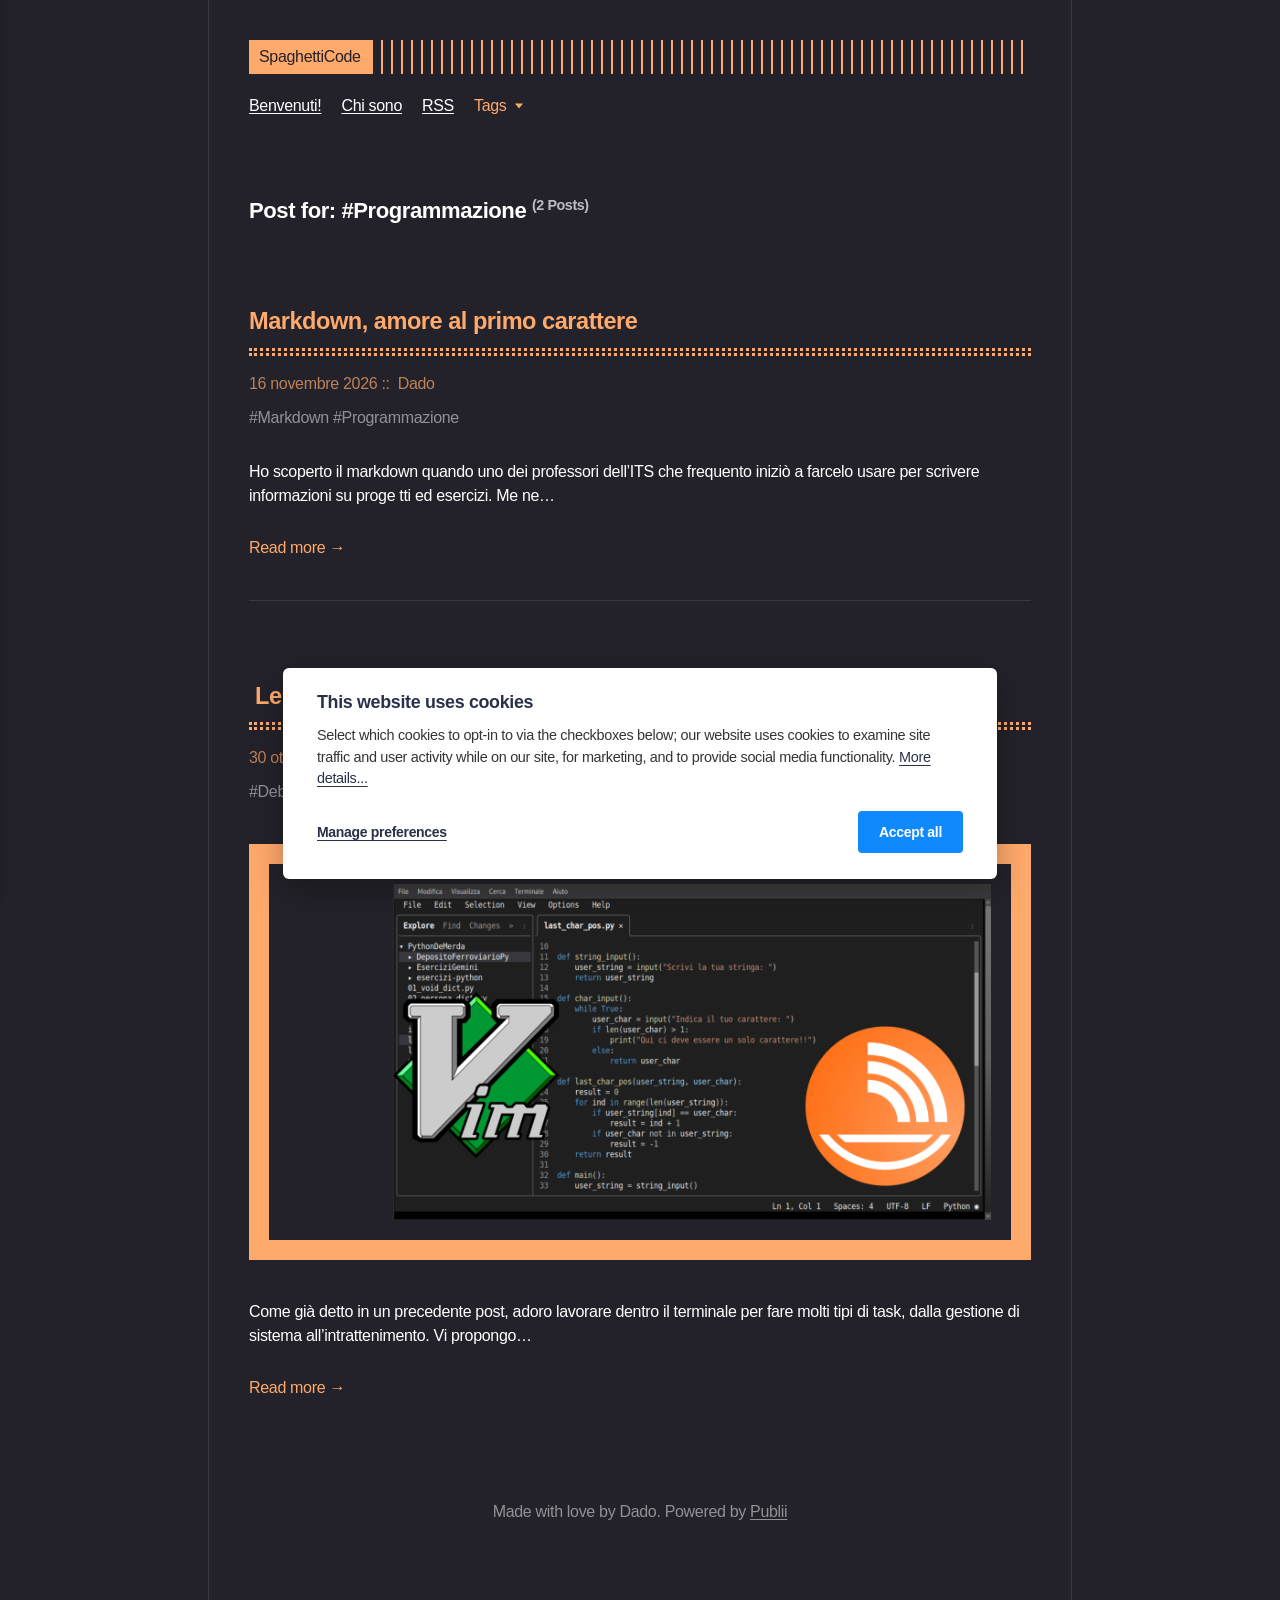
<file: tags/programmazione/index.html>
<!DOCTYPE html><html lang="it"><head><meta charset="utf-8"><meta http-equiv="X-UA-Compatible" content="IE=edge"><meta name="viewport" content="width=device-width,initial-scale=1"><title>Tag: Programmazione - SpaghettiCode</title><meta name="robots" content="noindex, follow"><meta name="generator" content="Publii Open-Source CMS for Static Site"><link rel="alternate" type="application/atom+xml" href="https://dleoni04.github.io/SpaghettiCode/feed.xml" title="SpaghettiCode - RSS"><meta property="og:title" content="Programmazione"><meta property="og:site_name" content="SpaghettiCode"><meta property="og:description" content=""><meta property="og:url" content="https://dleoni04.github.io/SpaghettiCode/tags/programmazione/"><meta property="og:type" content="website"><link rel="shortcut icon" href="https://dleoni04.github.io/SpaghettiCode/media/website/229666776.png" type="image/png"><link rel="stylesheet" href="https://dleoni04.github.io/SpaghettiCode/assets/css/style.css?v&#x3D;df7dffa653a60c540851d965e26eb9e5"><script type="application/ld+json">{"@context":"http://schema.org","@type":"Organization","name":"SpaghettiCode","url":"https://dleoni04.github.io/SpaghettiCode/"}</script><noscript><style>img[loading] {
                    opacity: 1;
                }</style></noscript></head><body class="tag-template"><div class="container container--center"><header class="header"><div class="header__logo"><a class="logo" href="https://dleoni04.github.io/SpaghettiCode/">SpaghettiCode</a></div><nav class="navbar js-navbar"><button class="navbar__toggle js-toggle" aria-label="Menu" aria-haspopup="true" aria-expanded="false"><span class="navbar__toggle-box"><span class="navbar__toggle-inner">Menu</span></span></button><ul class="navbar__menu"><li><a href="https://dleoni04.github.io/SpaghettiCode/spaghetticode-ma-qui-la-cucina-non-e-sempre-apertamd/" title="Benvenuti in SpaghettiCode!" target="_blank">Benvenuti!</a></li><li><a href="https://dleoni04.github.io/SpaghettiCode/chi-sono/" title="Vieni a conoscermi meglio!" target="_self">Chi sono</a></li><li><a href="https://dleoni04.github.io/SpaghettiCode/feed" title="Seguimi tramite feed RSS!" target="_blank">RSS</a></li><li class="active-parent has-submenu"><span class="is-separator" title="Visualizza tutti i tag!" aria-haspopup="true">Tags</span><ul class="navbar__submenu level-2" aria-hidden="true"><li><a href="https://dleoni04.github.io/SpaghettiCode/tags/debian/" title="Post taggati #Debian" target="_self">Debian</a></li><li><a href="https://dleoni04.github.io/SpaghettiCode/tags/linux/" title="Post taggati #Terminale" target="_self">Terminale</a></li><li class="active"><a href="https://dleoni04.github.io/SpaghettiCode/tags/programmazione/" title="Post taggati #Programmazione" target="_self">Programmazione</a></li></ul></li></ul></nav></header><main class="content page page--tag"><div class="page__header"><h1 class="h2 page__title">Post for: #Programmazione <sup>(2 Posts)</sup></h1></div><div class="posts"><article class="post"><header><h2 class="h1 post__title"><a href="https://dleoni04.github.io/SpaghettiCode/markdown-amore-al-primo-carattere/">Markdown, amore al primo carattere</a></h2><div class="post__meta"><time datetime="2026-11-16T13:24" class="post__date">16 novembre 2026 </time><a href="https://dleoni04.github.io/SpaghettiCode/authors/davide/" class="post__author">Dado</a></div><div class="post__tags"><a href="https://dleoni04.github.io/SpaghettiCode/tags/markdown/" class="invert">Markdown</a> <a href="https://dleoni04.github.io/SpaghettiCode/tags/programmazione/" class="invert">Programmazione</a></div></header><div class="post__content"><p>Ho scoperto il markdown quando uno dei professori dell’ITS che frequento iniziò a farcelo usare per scrivere informazioni su proge tti ed esercizi. Me ne&hellip;</p><a href="https://dleoni04.github.io/SpaghettiCode/markdown-amore-al-primo-carattere/" class="read-more">Read more &#8594;</a></div></article><article class="post"><header><h2 class="h1 post__title"><a href="https://dleoni04.github.io/SpaghettiCode/le-mie-app-a-riga-di-comando-preferite/"> Le mie app a riga di comando preferite</a></h2><div class="post__meta"><time datetime="2026-10-30T20:45" class="post__date">30 ottobre 2026 </time><a href="https://dleoni04.github.io/SpaghettiCode/authors/davide/" class="post__author">Dado</a></div><div class="post__tags"><a href="https://dleoni04.github.io/SpaghettiCode/tags/debian/" class="invert">Debian</a> <a href="https://dleoni04.github.io/SpaghettiCode/tags/programmazione/" class="invert">Programmazione</a> <a href="https://dleoni04.github.io/SpaghettiCode/tags/linux/" class="invert">Terminale</a></div></header><figure class="post__image post__cover"><img src="https://dleoni04.github.io/SpaghettiCode/media/posts/9/bitmap-2.png" srcset="https://dleoni04.github.io/SpaghettiCode/media/posts/9/responsive/bitmap-2-xs.png 300w, https://dleoni04.github.io/SpaghettiCode/media/posts/9/responsive/bitmap-2-sm.png 480w, https://dleoni04.github.io/SpaghettiCode/media/posts/9/responsive/bitmap-2-md.png 768w, https://dleoni04.github.io/SpaghettiCode/media/posts/9/responsive/bitmap-2-lg.png 1024w" sizes="(min-width: 920px) 703px, (min-width: 700px) calc(82vw - 35px), calc(100vw - 81px)" loading="lazy" height="1080" width="2258" alt=""></figure><div class="post__content"><p>Come già detto in un precedente post, adoro lavorare dentro il terminale per fare molti tipi di task, dalla gestione di sistema all’intrattenimento. Vi propongo&hellip;</p><a href="https://dleoni04.github.io/SpaghettiCode/le-mie-app-a-riga-di-comando-preferite/" class="read-more">Read more &#8594;</a></div></article></div></main><footer class="footer"><div class="footer__inner"><div class="footer__copyright"><p class="align-center">Made with love by Dado. Powered by <a href="https://getpublii.com" title="Try out Publii!">Publii</a></p></div></div></footer></div><script defer="defer" src="https://dleoni04.github.io/SpaghettiCode/assets/js/scripts.min.js?v&#x3D;c2232aa7558e9517946129d2a1b8c770"></script><script>window.publiiThemeMenuConfig={mobileMenuMode:'sidebar',animationSpeed:300,submenuWidth: 'auto',doubleClickTime:500,mobileMenuExpandableSubmenus:true,relatedContainerForOverlayMenuSelector:'.top'};</script><script>var images = document.querySelectorAll('img[loading]');
        for (var i = 0; i < images.length; i++) {
            if (images[i].complete) {
                images[i].classList.add('is-loaded');
            } else {
                images[i].addEventListener('load', function () {
                    this.classList.add('is-loaded');
                }, false);
            }
        }</script><div class="pcb" data-behaviour="badge" data-behaviour-link="#cookie-settings" data-revision="1" data-config-ttl="90" data-debug-mode="false"><div role="dialog" aria-modal="true" aria-hidden="true" aria-labelledby="pcb-title" aria-describedby="pcb-txt" class="pcb__banner"><div class="pcb__inner"><div id="pcb-title" role="heading" aria-level="2" class="pcb__title">This website uses cookies</div><div id="pcb-txt" class="pcb__txt">Select which cookies to opt-in to via the checkboxes below; our website uses cookies to examine site traffic and user activity while on our site, for marketing, and to provide social media functionality. <a href="#not-specified">More details...</a></div><div class="pcb__buttons"><button type="button" class="pcb__btn pcb__btn--link pcb__btn--configure" aria-haspopup="dialog">Manage preferences</button> <button type="button" class="pcb__btn pcb__btn--solid pcb__btn--accept">Accept all</button></div></div></div><div class="pcb__popup" role="dialog" aria-modal="true" aria-hidden="true" aria-labelledby="pcb-popup-title"><div class="pcb__popup__wrapper"><div class="pcb__inner pcb__popup__inner"><div class="pcb__popup__heading"><div id="pcb-popup-title" role="heading" aria-level="2" class="pcb__title">Cookie settings</div><button class="pcb__popup__close" aria-label="Close"></button></div><div class="pcb__popup__content"><div class="pcb__txt pcb__popup__txt">We use cookies to enhance your browsing experience, serve personalized ads or content, and analyze our traffic. By clicking "Accept All", you consent to our use of cookies. <a href="#not-specified">More details...</a></div><ul class="pcb__groups"><li class="pcb__group"><details><summary class="pcb__group__title no-desc">Required</summary></details><div class="pcb__popup__switch is-checked"><input type="checkbox" data-group-name="" id="pcb-group-0" checked="checked"> <label for="pcb-group-0">Required</label></div></li></ul></div><div class="pcb__buttons pcb__popup__buttons"><button type="button" class="pcb__btn pcb__btn--solid pcb__btn--accept">Accept all</button> <button type="button" class="pcb__btn pcb__btn--reject">Reject all</button> <button type="button" class="pcb__btn pcb__btn--save">Save settings</button></div></div></div></div><div class="pcb__overlay" aria-hidden="true"></div><button class="pcb__badge" aria-label="Cookie Policy" aria-hidden="true"><svg xmlns="http://www.w3.org/2000/svg" aria-hidden="true" focusable="false" width="40" height="40" viewBox="0 0 23 23" fill="currentColor"><path d="M21.41 12.71c-.08-.01-.15 0-.22 0h-.03c-.03 0-.05 0-.08.01-.07 0-.13.01-.19.04-.52.21-1.44.19-2.02-.22-.44-.31-.65-.83-.62-1.53a.758.758 0 0 0-.27-.61.73.73 0 0 0-.65-.14c-1.98.51-3.49.23-4.26-.78-.82-1.08-.73-2.89.24-4.49.14-.23.14-.52 0-.75a.756.756 0 0 0-.67-.36c-.64.03-1.11-.1-1.31-.35-.19-.26-.13-.71-.01-1.29.04-.18.06-.38.03-.59-.05-.4-.4-.7-.81-.66C5.1 1.54 1 6.04 1 11.48 1 17.28 5.75 22 11.6 22c5.02 0 9.39-3.54 10.39-8.42.08-.4-.18-.78-.58-.87Zm-9.81 7.82c-5.03 0-9.12-4.06-9.12-9.06 0-4.34 3.05-8 7.25-8.86-.08.7.05 1.33.42 1.81.24.32.66.67 1.38.84-.76 1.86-.65 3.78.36 5.11.61.81 2.03 2 4.95 1.51.18.96.71 1.54 1.18 1.87.62.43 1.38.62 2.1.62.05 0 .09 0 .13-.01-1.23 3.64-4.7 6.18-8.64 6.18ZM13 17c0 .55-.45 1-1 1s-1-.45-1-1 .45-1 1-1 1 .45 1 1Zm5.29-12.3a.99.99 0 0 1-.29-.71c0-.55.45-.99 1-.99a1 1 0 0 1 .71.3c.19.19.29.44.29.71 0 .55-.45.99-1 .99a1 1 0 0 1-.71-.3ZM9 13.5c0 .83-.67 1.5-1.5 1.5S6 14.33 6 13.5 6.67 12 7.5 12s1.5.67 1.5 1.5Zm3.25.81a.744.744 0 0 1-.06-1.05c.28-.32.75-.34 1.05-.06.31.28.33.75.05 1.06-.15.16-.35.25-.56.25-.18 0-.36-.06-.5-.19ZM8.68 7.26c.41.37.44 1 .07 1.41-.2.22-.47.33-.75.33a.96.96 0 0 1-.67-.26c-.41-.37-.44-1-.07-1.41.37-.42 1-.45 1.41-.08Zm11.48 1.88c.18-.19.52-.19.7 0 .05.04.09.1.11.16.03.06.04.12.04.19 0 .13-.05.26-.15.35-.09.1-.22.15-.35.15s-.26-.05-.35-.15a.355.355 0 0 1-.11-.16.433.433 0 0 1-.04-.19c0-.13.05-.26.15-.35Zm-4.93-1.86a.75.75 0 1 1 1.059-1.06.75.75 0 0 1-1.059 1.06Z"/></svg></button></div><script>(function(win) {
    if (!document.querySelector('.pcb')) {
        return;
    }

    var cbConfig = {
        behaviour: document.querySelector('.pcb').getAttribute('data-behaviour'),
        behaviourLink: document.querySelector('.pcb').getAttribute('data-behaviour-link'),
        revision: document.querySelector('.pcb').getAttribute('data-revision'),
        configTTL: parseInt(document.querySelector('.pcb').getAttribute('data-config-ttl'), 10),
        debugMode: document.querySelector('.pcb').getAttribute('data-debug-mode') === 'true',
        initialState: null,
        initialLsState: null,
        previouslyAccepted: []
    };

    var cbUI = {
        wrapper: document.querySelector('.pcb'),
        banner: {
            element: null,
            btnAccept: null,
            btnReject: null,
            btnConfigure: null
        },
        popup: {
            element: null,
            btnClose: null,
            btnSave: null,
            btnAccept: null,
            btnReject: null,
            checkboxes: null,
        },
        overlay: null,
        badge: null,
        blockedScripts: document.querySelectorAll('script[type^="gdpr-blocker/"]'),
        triggerLinks: cbConfig.behaviourLink ? document.querySelectorAll('a[href*="' + cbConfig.behaviourLink + '"]') : null
    };

    function initUI () {
        // setup banner elements
        cbUI.banner.element = cbUI.wrapper.querySelector('.pcb__banner');
        cbUI.banner.btnAccept = cbUI.banner.element.querySelector('.pcb__btn--accept');
        cbUI.banner.btnReject = cbUI.banner.element.querySelector('.pcb__btn--reject');
        cbUI.banner.btnConfigure = cbUI.banner.element.querySelector('.pcb__btn--configure');

        // setup popup elements
        if (cbUI.wrapper.querySelector('.pcb__popup')) {
            cbUI.popup.element = cbUI.wrapper.querySelector('.pcb__popup');
            cbUI.popup.btnClose = cbUI.wrapper.querySelector('.pcb__popup__close');
            cbUI.popup.btnSave = cbUI.popup.element.querySelector('.pcb__btn--save');
            cbUI.popup.btnAccept = cbUI.popup.element.querySelector('.pcb__btn--accept');
            cbUI.popup.btnReject = cbUI.popup.element.querySelector('.pcb__btn--reject');
            cbUI.popup.checkboxes = cbUI.popup.element.querySelector('input[type="checkbox"]');
            // setup overlay
            cbUI.overlay = cbUI.wrapper.querySelector('.pcb__overlay');
        }

        cbUI.badge = cbUI.wrapper.querySelector('.pcb__badge');

        if (cbConfig.behaviour.indexOf('link') > -1) {
            for (var i = 0; i < cbUI.triggerLinks.length; i++) {
                cbUI.triggerLinks[i].addEventListener('click', function(e) {
                    e.preventDefault();
                    showBannerOrPopup();
                });
            }
        }
    }

    function initState () {
        var lsKeyName = getConfigName();
        var currentConfig = localStorage.getItem(lsKeyName);
        var configIsFresh = checkIfConfigIsFresh();

        if (!configIsFresh || currentConfig === null) {
            if (cbConfig.debugMode) {
                console.log('🍪 Config not found, or configuration expired');
            }

            if (window.publiiCBGCM) {
                gtag('consent', 'default', {
                    'ad_storage': window.publiiCBGCM.defaultState.ad_storage ? 'granted' : 'denied',
                    'ad_personalization': window.publiiCBGCM.defaultState.ad_personalization ? 'granted' : 'denied',
                    'ad_user_data': window.publiiCBGCM.defaultState.ad_user_data ? 'granted' : 'denied',
                    'analytics_storage': window.publiiCBGCM.defaultState.analytics_storage ? 'granted' : 'denied',
                    'personalization_storage': window.publiiCBGCM.defaultState.personalization_storage ? 'granted' : 'denied',
                    'functionality_storage': window.publiiCBGCM.defaultState.functionality_storage ? 'granted' : 'denied',
                    'security_storage': window.publiiCBGCM.defaultState.security_storage ? 'granted' : 'denied'
                });  
                
                if (cbConfig.debugMode) {
                    console.log('🍪 GCMv2 DEFAULT STATE: ' + JSON.stringify({
                        'ad_storage': window.publiiCBGCM.defaultState.ad_storage ? 'granted' : 'denied',
                        'ad_personalization': window.publiiCBGCM.defaultState.ad_personalization ? 'granted' : 'denied',
                        'ad_user_data': window.publiiCBGCM.defaultState.ad_user_data ? 'granted' : 'denied',
                        'analytics_storage': window.publiiCBGCM.defaultState.analytics_storage ? 'granted' : 'denied',
                        'personalization_storage': window.publiiCBGCM.defaultState.personalization_storage ? 'granted' : 'denied',
                        'functionality_storage': window.publiiCBGCM.defaultState.functionality_storage ? 'granted' : 'denied',
                        'security_storage': window.publiiCBGCM.defaultState.security_storage ? 'granted' : 'denied'
                    }));
                }
            }

            showBanner();
        } else if (typeof currentConfig === 'string') {
            if (cbConfig.debugMode) {
                console.log('🍪 Config founded');
            }

            cbConfig.initialLsState = currentConfig.split(',');

            if (window.publiiCBGCM) {
                gtag('consent', 'default', {
                    'ad_storage': getDefaultConsentState(currentConfig, 'ad_storage'),
                    'ad_personalization': getDefaultConsentState(currentConfig, 'ad_personalization'),
                    'ad_user_data': getDefaultConsentState(currentConfig, 'ad_user_data'),
                    'analytics_storage': getDefaultConsentState(currentConfig, 'analytics_storage'),
                    'personalization_storage': getDefaultConsentState(currentConfig, 'personalization_storage'),
                    'functionality_storage': getDefaultConsentState(currentConfig, 'functionality_storage'),
                    'security_storage': getDefaultConsentState(currentConfig, 'security_storage')
                });
                
                if (cbConfig.debugMode) {
                    console.log('🍪 GCMv2 DEFAULT STATE: ' + JSON.stringify({
                        'ad_storage': getDefaultConsentState(currentConfig, 'ad_storage'),
                        'ad_personalization': getDefaultConsentState(currentConfig, 'ad_personalization'),
                        'ad_user_data': getDefaultConsentState(currentConfig, 'ad_user_data'),
                        'analytics_storage': getDefaultConsentState(currentConfig, 'analytics_storage'),
                        'personalization_storage': getDefaultConsentState(currentConfig, 'personalization_storage'),
                        'functionality_storage': getDefaultConsentState(currentConfig, 'functionality_storage'),
                        'security_storage': getDefaultConsentState(currentConfig, 'security_storage')
                    }));
                }
            }

            showBadge();

            if (cbUI.popup.element) {
                var allowedGroups = currentConfig.split(',');
                var checkedCheckboxes = cbUI.popup.element.querySelectorAll('input[type="checkbox"]:checked');

                for (var j = 0; j < checkedCheckboxes.length; j++) {
                    var name = checkedCheckboxes[j].getAttribute('data-group-name');

                    if (name && name !== '-' && allowedGroups.indexOf(name) === -1) {
                        checkedCheckboxes[j].checked = false;
                    }
                }

                for (var i = 0; i < allowedGroups.length; i++) {
                    var checkbox = cbUI.popup.element.querySelector('input[type="checkbox"][data-group-name="' + allowedGroups[i] + '"]');

                    if (checkbox) {
                        checkbox.checked = true;
                    }

                    allowCookieGroup(allowedGroups[i]);
                }
            }
        }

        setTimeout(function () {
            cbConfig.initialState = getInitialStateOfConsents();
        }, 0);
    }

    function checkIfConfigIsFresh () {
        var lastConfigSave = localStorage.getItem('publii-gdpr-cookies-config-save-date');

        if (lastConfigSave === null) {
            return false;
        }

        lastConfigSave = parseInt(lastConfigSave, 10);

        if (lastConfigSave === 0) {
            return true;
        }

        if (+new Date() - lastConfigSave < cbConfig.configTTL * 24 * 60 * 60 * 1000) {
            return true;
        }

        return false;
    }

    function getDefaultConsentState (currentConfig, consentGroup) {
        let configGroups = currentConfig.split(',');

        for (let i = 0; i < configGroups.length; i++) {
            let groupName = configGroups[i];
            let group = window.publiiCBGCM.groups.find(group => group.cookieGroup === groupName);

            if (group && group[consentGroup]) {
                return 'granted';
            }
        }  
        
        if (window.publiiCBGCM.defaultState[consentGroup]) {
            return 'granted'; 
        }
        
        return 'denied';
    }

    function initBannerEvents () {
        cbUI.banner.btnAccept.addEventListener('click', function (e) {
            e.preventDefault();
            acceptAllCookies('banner');
            showBadge();
        }, false);

        if (cbUI.banner.btnReject) {
            cbUI.banner.btnReject.addEventListener('click', function (e) {
                e.preventDefault();
                rejectAllCookies();
                showBadge();
            }, false);
        }

        if (cbUI.banner.btnConfigure) {
            cbUI.banner.btnConfigure.addEventListener('click', function (e) {
                e.preventDefault();
                hideBanner();
                showAdvancedPopup();
                showBadge();
            }, false);
        }
    }

    function initPopupEvents () {
        if (!cbUI.popup.element) {
            return;
        }

        cbUI.overlay.addEventListener('click', function (e) {
            hideAdvancedPopup();
        }, false);

        cbUI.popup.element.addEventListener('click', function (e) {
            e.stopPropagation();
        }, false);

        cbUI.popup.btnAccept.addEventListener('click', function (e) {
            e.preventDefault();
            acceptAllCookies('popup');
        }, false);

        cbUI.popup.btnReject.addEventListener('click', function (e) {
            e.preventDefault();
            rejectAllCookies();
        }, false);

        cbUI.popup.btnSave.addEventListener('click', function (e) {
            e.preventDefault();
            saveConfiguration();
        }, false);

        cbUI.popup.btnClose.addEventListener('click', function (e) {
            e.preventDefault();
            hideAdvancedPopup();
        }, false);
    }

    function initBadgeEvents () {
        if (!cbUI.badge) {
            return;
        }

        cbUI.badge.addEventListener('click', function (e) {
            showBannerOrPopup();
        }, false);
    }

    initUI();
    initState();
    initBannerEvents();
    initPopupEvents();
    initBadgeEvents();

    /**
     * API
     */
    function addScript (src, inline) {
        var newScript = document.createElement('script');

        if (src) {
            newScript.setAttribute('src', src);
        }

        if (inline) {
            newScript.text = inline;
        }

        document.body.appendChild(newScript);
    }

    function allowCookieGroup (allowedGroup) {
        var scripts = document.querySelectorAll('script[type="gdpr-blocker/' + allowedGroup + '"]');
        cbConfig.previouslyAccepted.push(allowedGroup);
    
        for (var j = 0; j < scripts.length; j++) {
            addScript(scripts[j].src, scripts[j].text);
        }

        var groupEvent = new Event('publii-cookie-banner-unblock-' + allowedGroup);
        document.body.dispatchEvent(groupEvent);
        unlockEmbeds(allowedGroup);

        if (cbConfig.debugMode) {
            console.log('🍪 Allowed group: ' + allowedGroup);
        }

        if (window.publiiCBGCM && (!cbConfig.initialLsState || cbConfig.initialLsState.indexOf(allowedGroup) === -1)) {
            let consentResult = {};
            let group = window.publiiCBGCM.groups.find(group => group.cookieGroup === allowedGroup);

            if (group) {
                let foundSomeConsents = false;

                Object.keys(group).forEach(key => {
                    if (key !== 'cookieGroup' && group[key] === true) {
                        consentResult[key] = 'granted';
                        foundSomeConsents = true;
                    }
                });

                if (foundSomeConsents) {
                    gtag('consent', 'update', consentResult);   

                    if (cbConfig.debugMode) {
                        console.log('🍪 GCMv2 UPDATE: ' + JSON.stringify(consentResult));
                    }
                }
            }
        }
    }

    function showBannerOrPopup () {
        if (cbUI.popup.element) {
            showAdvancedPopup();
        } else {
            showBanner();
        }
    }

    function showAdvancedPopup () {
        cbUI.popup.element.classList.add('is-visible');
        cbUI.overlay.classList.add('is-visible');
        cbUI.popup.element.setAttribute('aria-hidden', 'false');
        cbUI.overlay.setAttribute('aria-hidden', 'false');
    }

    function hideAdvancedPopup () {
        cbUI.popup.element.classList.remove('is-visible');
        cbUI.overlay.classList.remove('is-visible');
        cbUI.popup.element.setAttribute('aria-hidden', 'true');
        cbUI.overlay.setAttribute('aria-hidden', 'true');
    }

    function showBanner () {
        cbUI.banner.element.classList.add('is-visible');
        cbUI.banner.element.setAttribute('aria-hidden', 'false');
    }

    function hideBanner () {
        cbUI.banner.element.classList.remove('is-visible');
        cbUI.banner.element.setAttribute('aria-hidden', 'true');
    }

    function showBadge () {
        if (!cbUI.badge) {
            return;
        }

        cbUI.badge.classList.add('is-visible');
        cbUI.badge.setAttribute('aria-hidden', 'false');
    }

    function getConfigName () {
        var lsKeyName = 'publii-gdpr-allowed-cookies';

        if (cbConfig.revision) {
            lsKeyName = lsKeyName + '-v' + parseInt(cbConfig.revision, 10);
        }

        return lsKeyName;
    }

    function storeConfiguration (allowedGroups) {
        var lsKeyName = getConfigName();
        var dataToStore = allowedGroups.join(',');
        localStorage.setItem(lsKeyName, dataToStore);

        if (cbConfig.configTTL === 0) {
            localStorage.setItem('publii-gdpr-cookies-config-save-date', 0);

            if (cbConfig.debugMode) {
                console.log('🍪 Store never expiring configuration');
            }
        } else {
            localStorage.setItem('publii-gdpr-cookies-config-save-date', +new Date());
        }
    }

    function getInitialStateOfConsents () {
        if (!cbUI.popup.element) {
            return [];
        }

        var checkedGroups = cbUI.popup.element.querySelectorAll('input[type="checkbox"]:checked');
        var groups = [];

        for (var i = 0; i < checkedGroups.length; i++) {
            var allowedGroup = checkedGroups[i].getAttribute('data-group-name');

            if (allowedGroup !== '') {
                groups.push(allowedGroup);
            }
        }

        if (cbConfig.debugMode) {
            console.log('🍪 Initial state: ' + groups.join(', '));
        }

        return groups;
    }

    function getCurrentStateOfConsents () {
        if (!cbUI.popup.element) {
            return [];
        }

        var checkedGroups = cbUI.popup.element.querySelectorAll('input[type="checkbox"]:checked');
        var groups = [];

        for (var i = 0; i < checkedGroups.length; i++) {
            var allowedGroup = checkedGroups[i].getAttribute('data-group-name');

            if (allowedGroup !== '') {
                groups.push(allowedGroup);
            }
        }

        if (cbConfig.debugMode) {
            console.log('🍪 State to save: ' + groups.join(', '));
        }

        return groups;
    }

    function getAllGroups () {
        if (!cbUI.popup.element) {
            return [];
        }

        var checkedGroups = cbUI.popup.element.querySelectorAll('input[type="checkbox"]');
        var groups = [];

        for (var i = 0; i < checkedGroups.length; i++) {
            var allowedGroup = checkedGroups[i].getAttribute('data-group-name');

            if (allowedGroup !== '') {
                groups.push(allowedGroup);
            }
        }

        return groups;
    }

    function acceptAllCookies (source) {
        var groupsToAccept = getAllGroups();
        storeConfiguration(groupsToAccept);

        for (var i = 0; i < groupsToAccept.length; i++) {
            var group = groupsToAccept[i];

            if (cbConfig.initialState.indexOf(group) > -1 || cbConfig.previouslyAccepted.indexOf(group) > -1) {
                if (cbConfig.debugMode) {
                    console.log('🍪 Skip previously activated group: ' + group);
                }

                continue;
            }

            allowCookieGroup(group);
        }

        if (cbUI.popup.element) {
            var checkboxesToCheck = cbUI.popup.element.querySelectorAll('input[type="checkbox"]');

            for (var j = 0; j < checkboxesToCheck.length; j++) {
                checkboxesToCheck[j].checked = true;
            }
        }

        if (cbConfig.debugMode) {
            console.log('🍪 Accept all cookies: ', groupsToAccept.join(', '));
        }

        if (source === 'popup') {
            hideAdvancedPopup();
        } else if (source === 'banner') {
            hideBanner();
        }
    }

    function rejectAllCookies () {
        if (cbConfig.debugMode) {
            console.log('🍪 Reject all cookies');
        }

        storeConfiguration([]);
        setTimeout(function () {
            window.location.reload();
        }, 100);
    }

    function saveConfiguration () {
        var groupsToAccept = getCurrentStateOfConsents();
        storeConfiguration(groupsToAccept);

        if (cbConfig.debugMode) {
            console.log('🍪 Save new config: ', groupsToAccept.join(', '));
        }

        if (reloadIsNeeded(groupsToAccept)) {
            setTimeout(function () {
                window.location.reload();
            }, 100);
            return;
        }

        for (var i = 0; i < groupsToAccept.length; i++) {
            var group = groupsToAccept[i];

            if (cbConfig.initialState.indexOf(group) > -1 || cbConfig.previouslyAccepted.indexOf(group) > -1) {
                if (cbConfig.debugMode) {
                    console.log('🍪 Skip previously activated group: ' + group);
                }

                continue;
            }

            allowCookieGroup(group);
        }

        hideAdvancedPopup();
    }

    function reloadIsNeeded (groupsToAccept) {
        // check if user rejected consent for initial groups
        var initialGroups = cbConfig.initialState;
        var previouslyAcceptedGroups = cbConfig.previouslyAccepted;
        var groupsToCheck = initialGroups.concat(previouslyAcceptedGroups);

        for (var i = 0; i < groupsToCheck.length; i++) {
            var groupToCheck = groupsToCheck[i];

            if (groupToCheck !== '' && groupsToAccept.indexOf(groupToCheck) === -1) {
                if (cbConfig.debugMode) {
                    console.log('🍪 Reload is needed due lack of: ', groupToCheck);
                }

                return true;
            }
        }

        return false;
    }

    function unlockEmbeds (cookieGroup) {
        var iframesToUnlock = document.querySelectorAll('.pec-wrapper[data-consent-group-id="' + cookieGroup + '"]');

        for (var i = 0; i < iframesToUnlock.length; i++) {
            var iframeWrapper = iframesToUnlock[i];
            iframeWrapper.querySelector('.pec-overlay').classList.remove('is-active');
            iframeWrapper.querySelector('.pec-overlay').setAttribute('aria-hidden', 'true');
            var iframe = iframeWrapper.querySelector('iframe');
            iframe.setAttribute('src', iframe.getAttribute('data-consent-src'));
        }
    }

    win.publiiEmbedConsentGiven = function (cookieGroup) {
        // it will unlock embeds
        allowCookieGroup(cookieGroup);

        var checkbox = cbUI.popup.element.querySelector('input[type="checkbox"][data-group-name="' + cookieGroup + '"]');

        if (checkbox) {
            checkbox.checked = true;
        }

        var groupsToAccept = getCurrentStateOfConsents();
        storeConfiguration(groupsToAccept);

        if (cbConfig.debugMode) {
            console.log('🍪 Save new config: ', groupsToAccept.join(', '));
        }
    }
})(window);</script></body></html>
</file>
